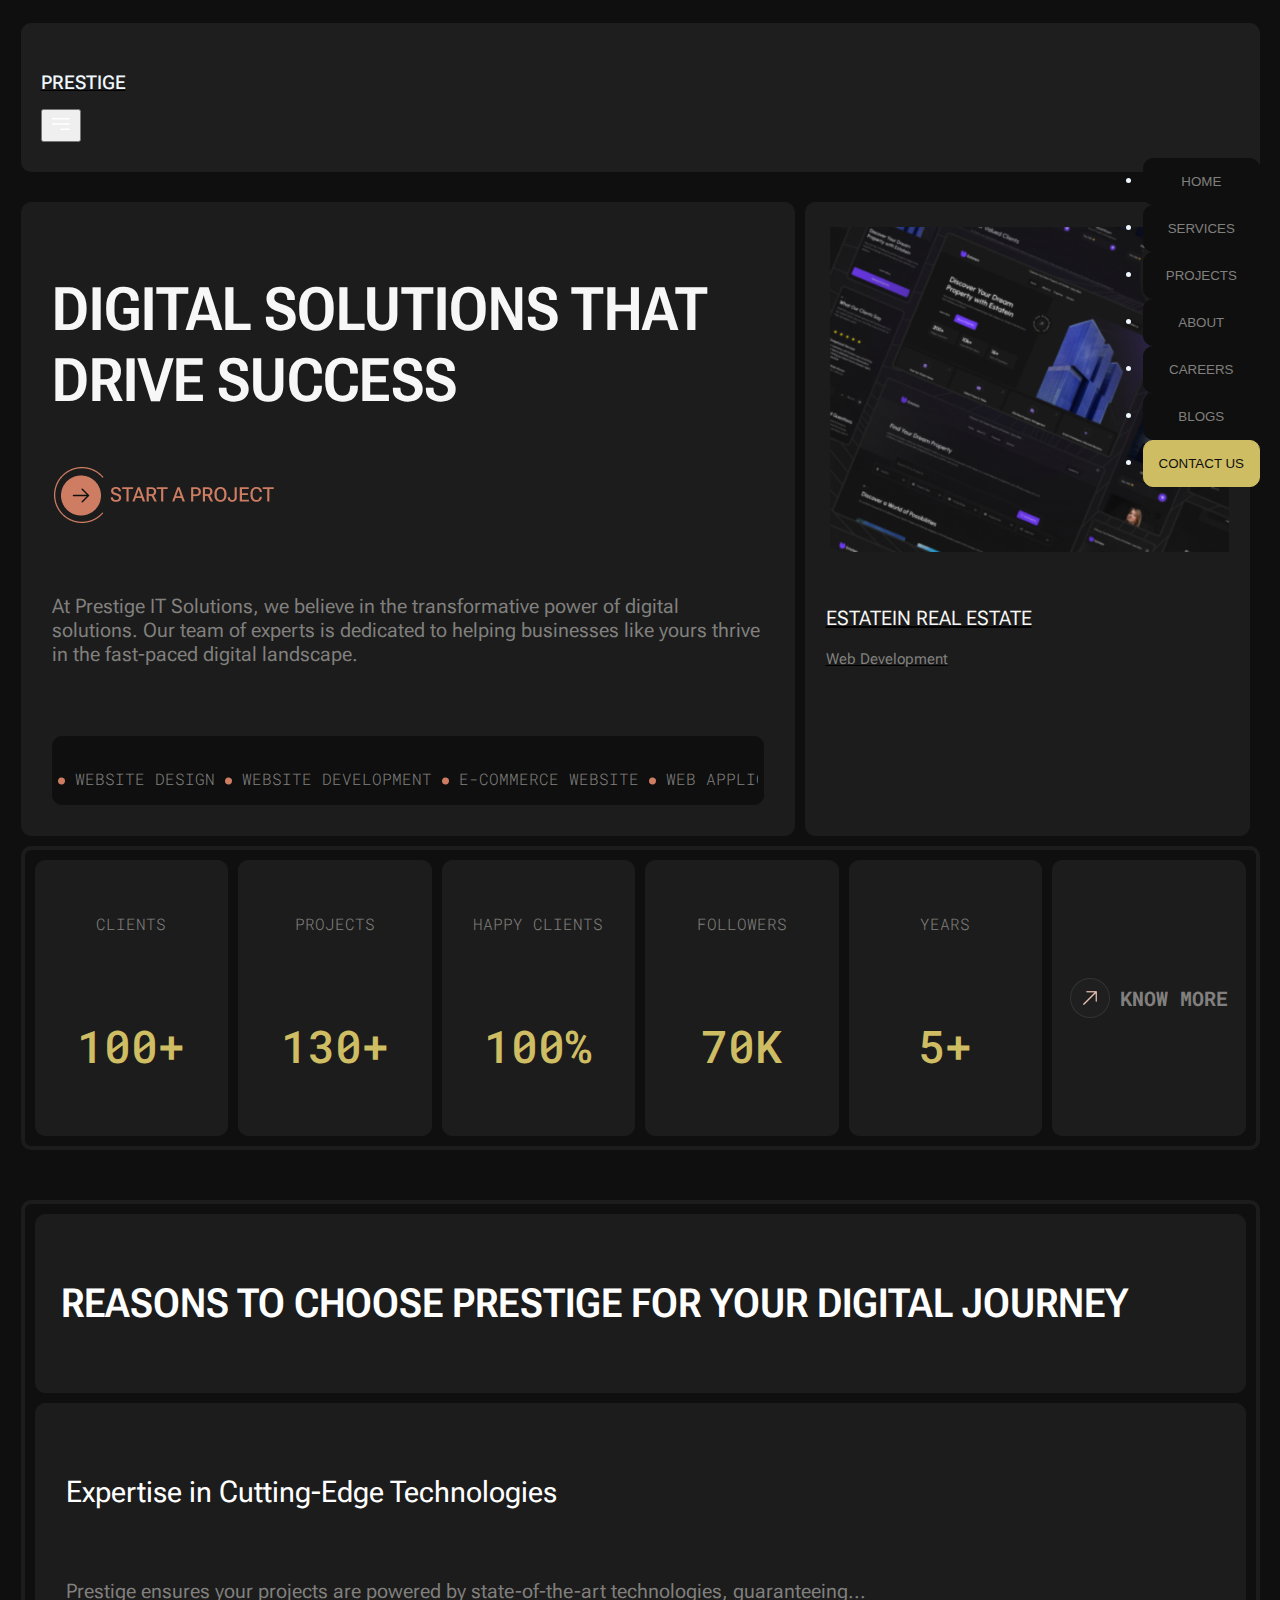
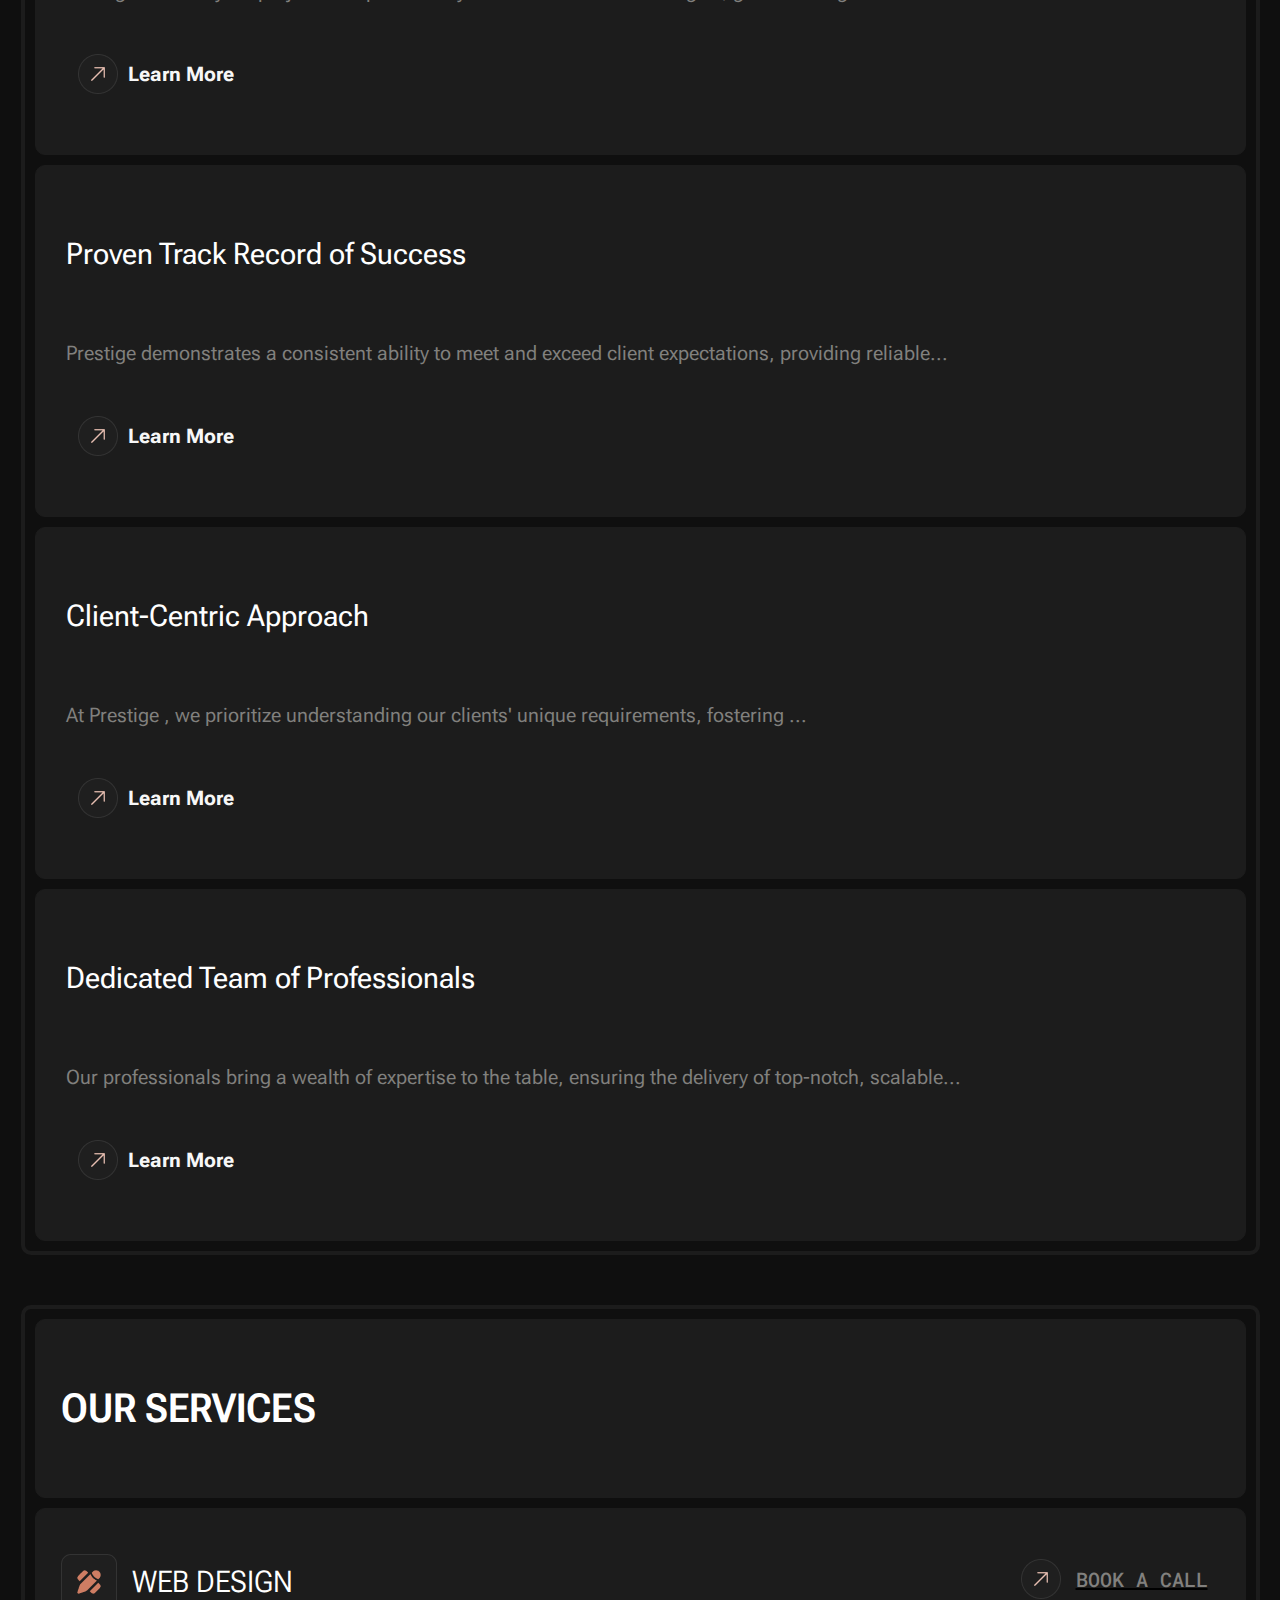
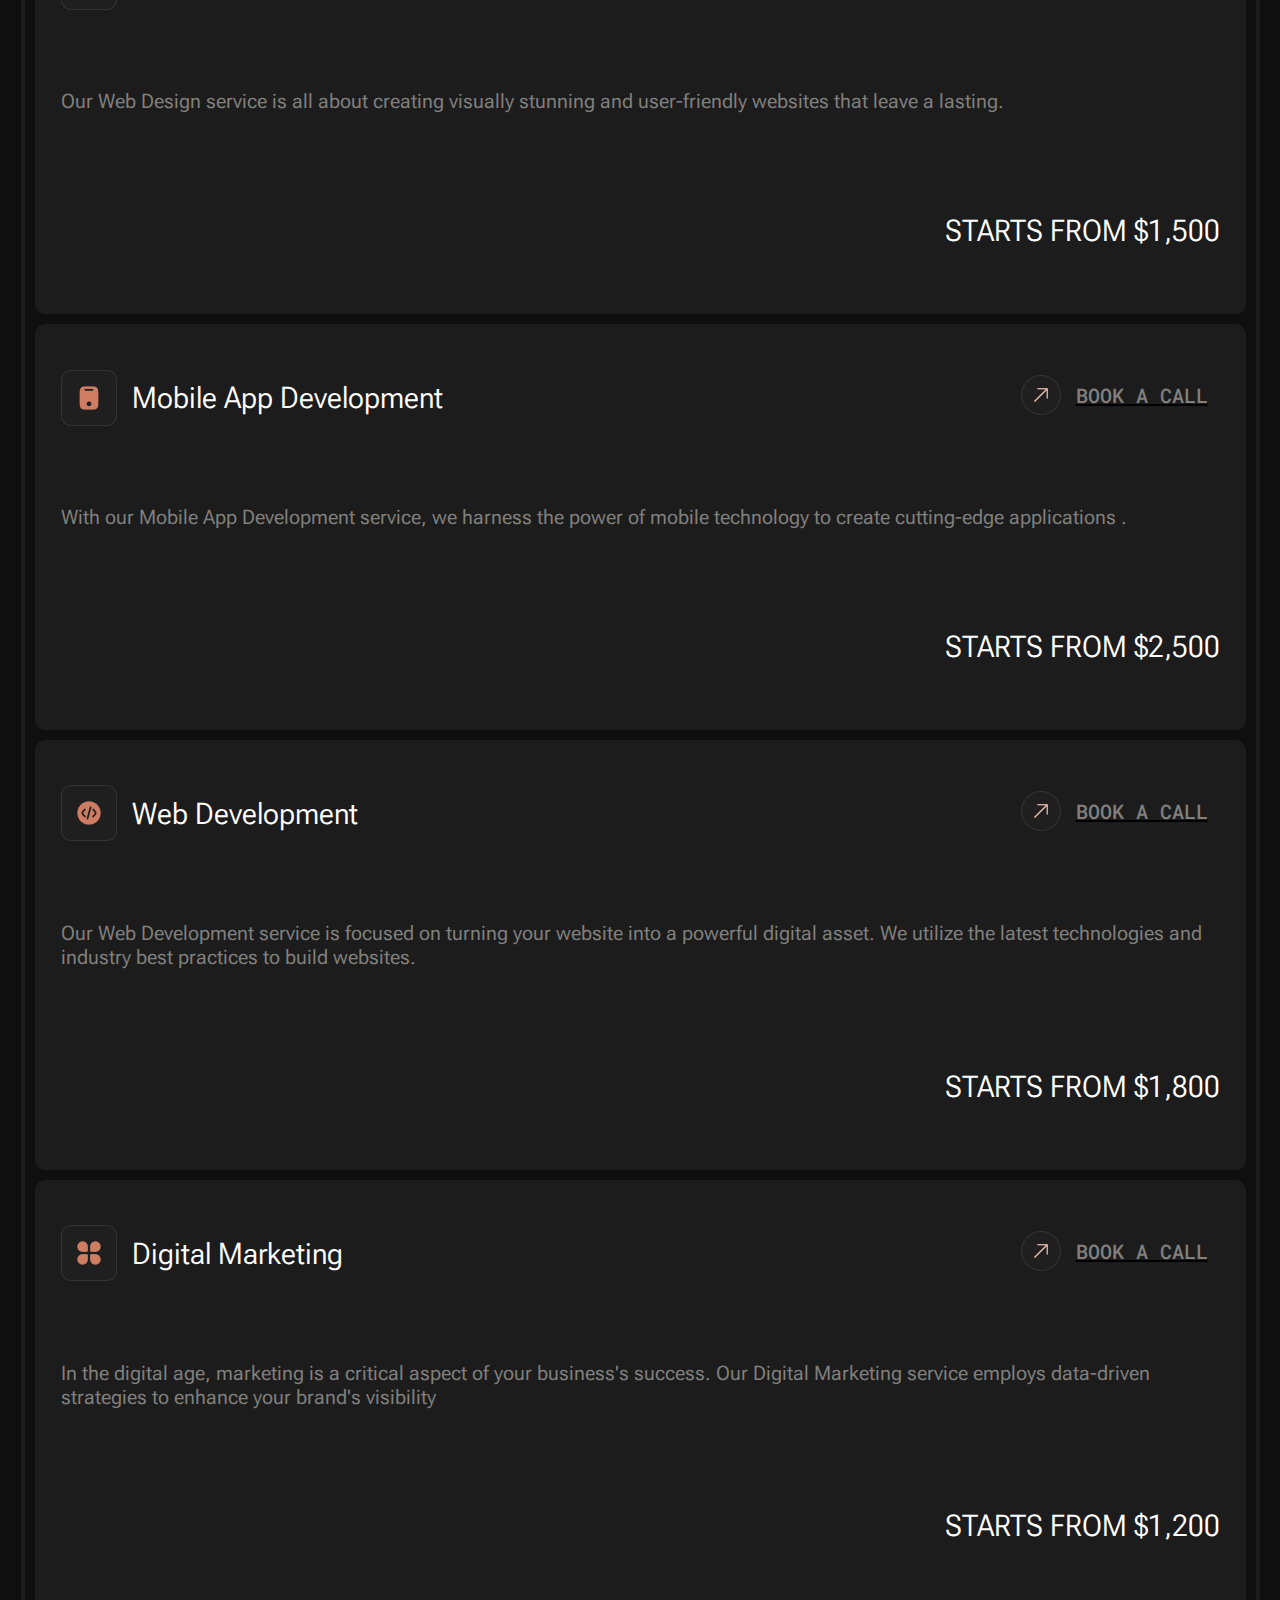
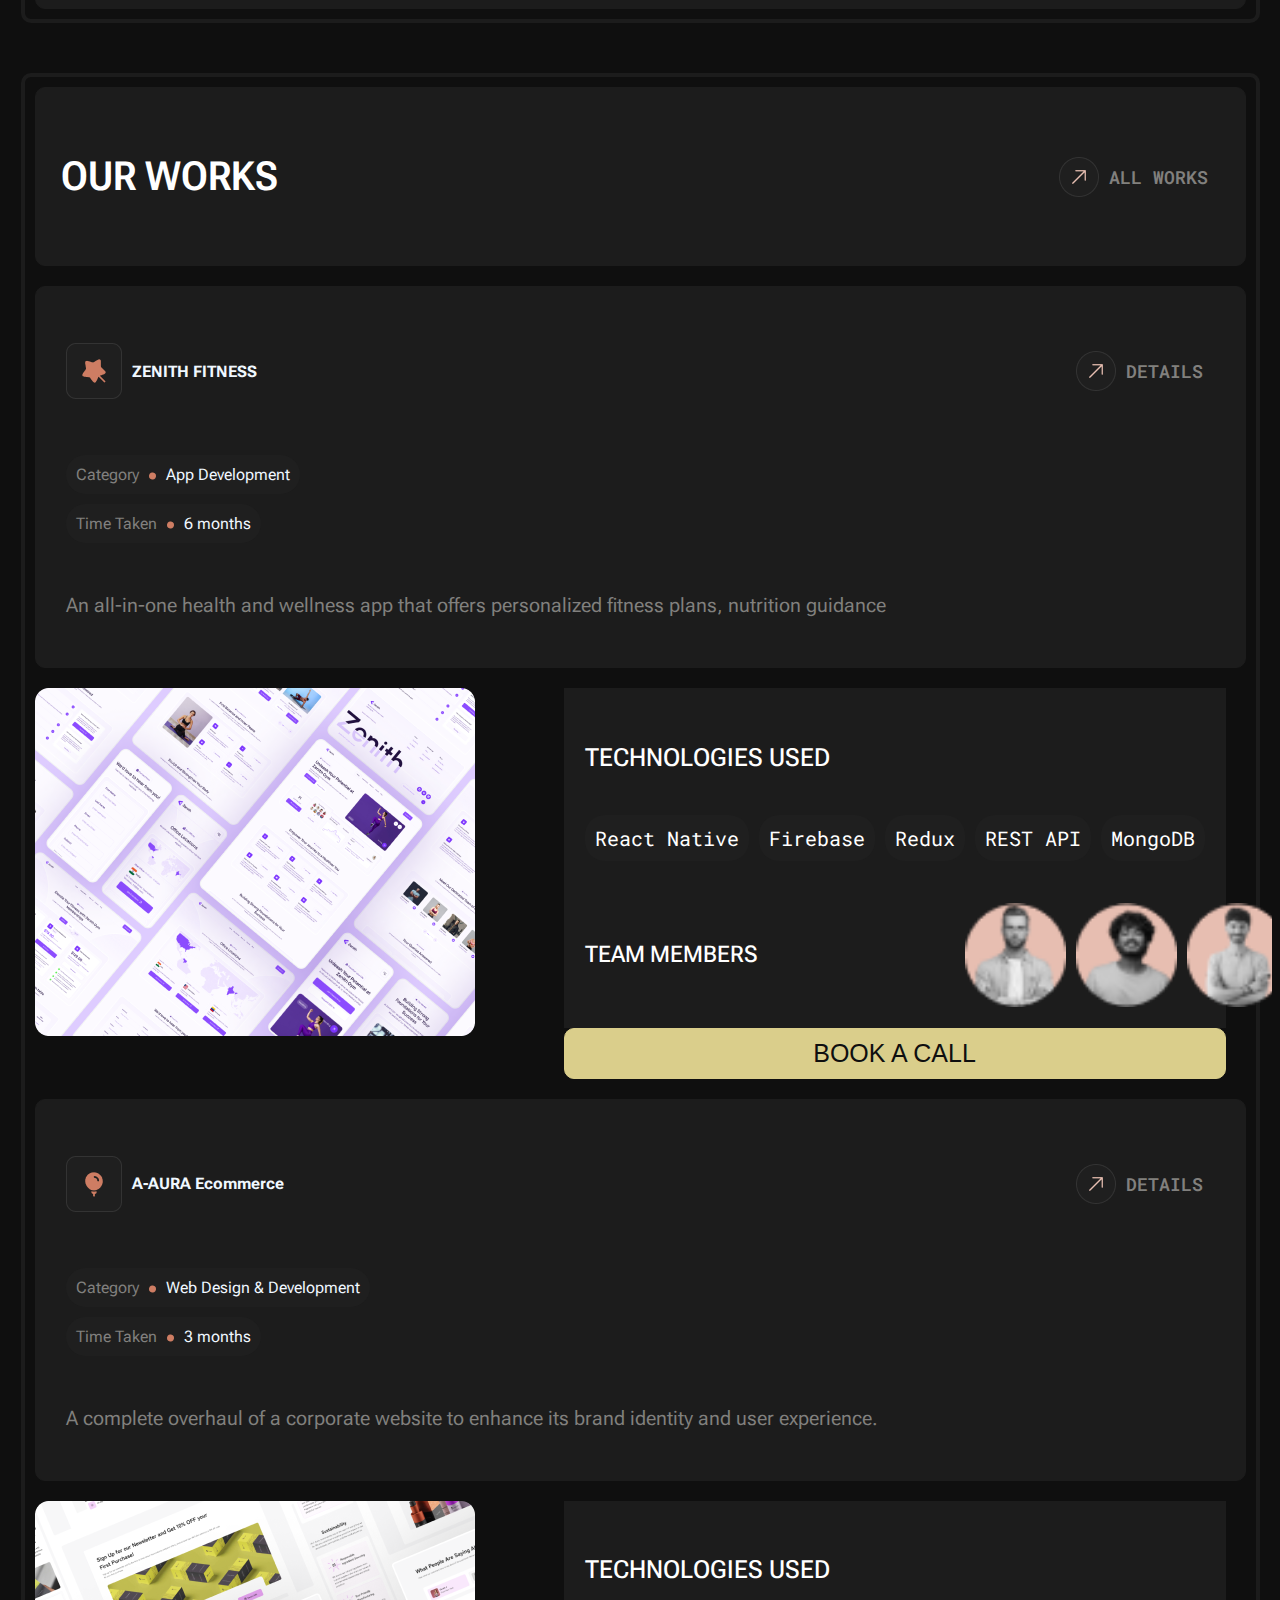
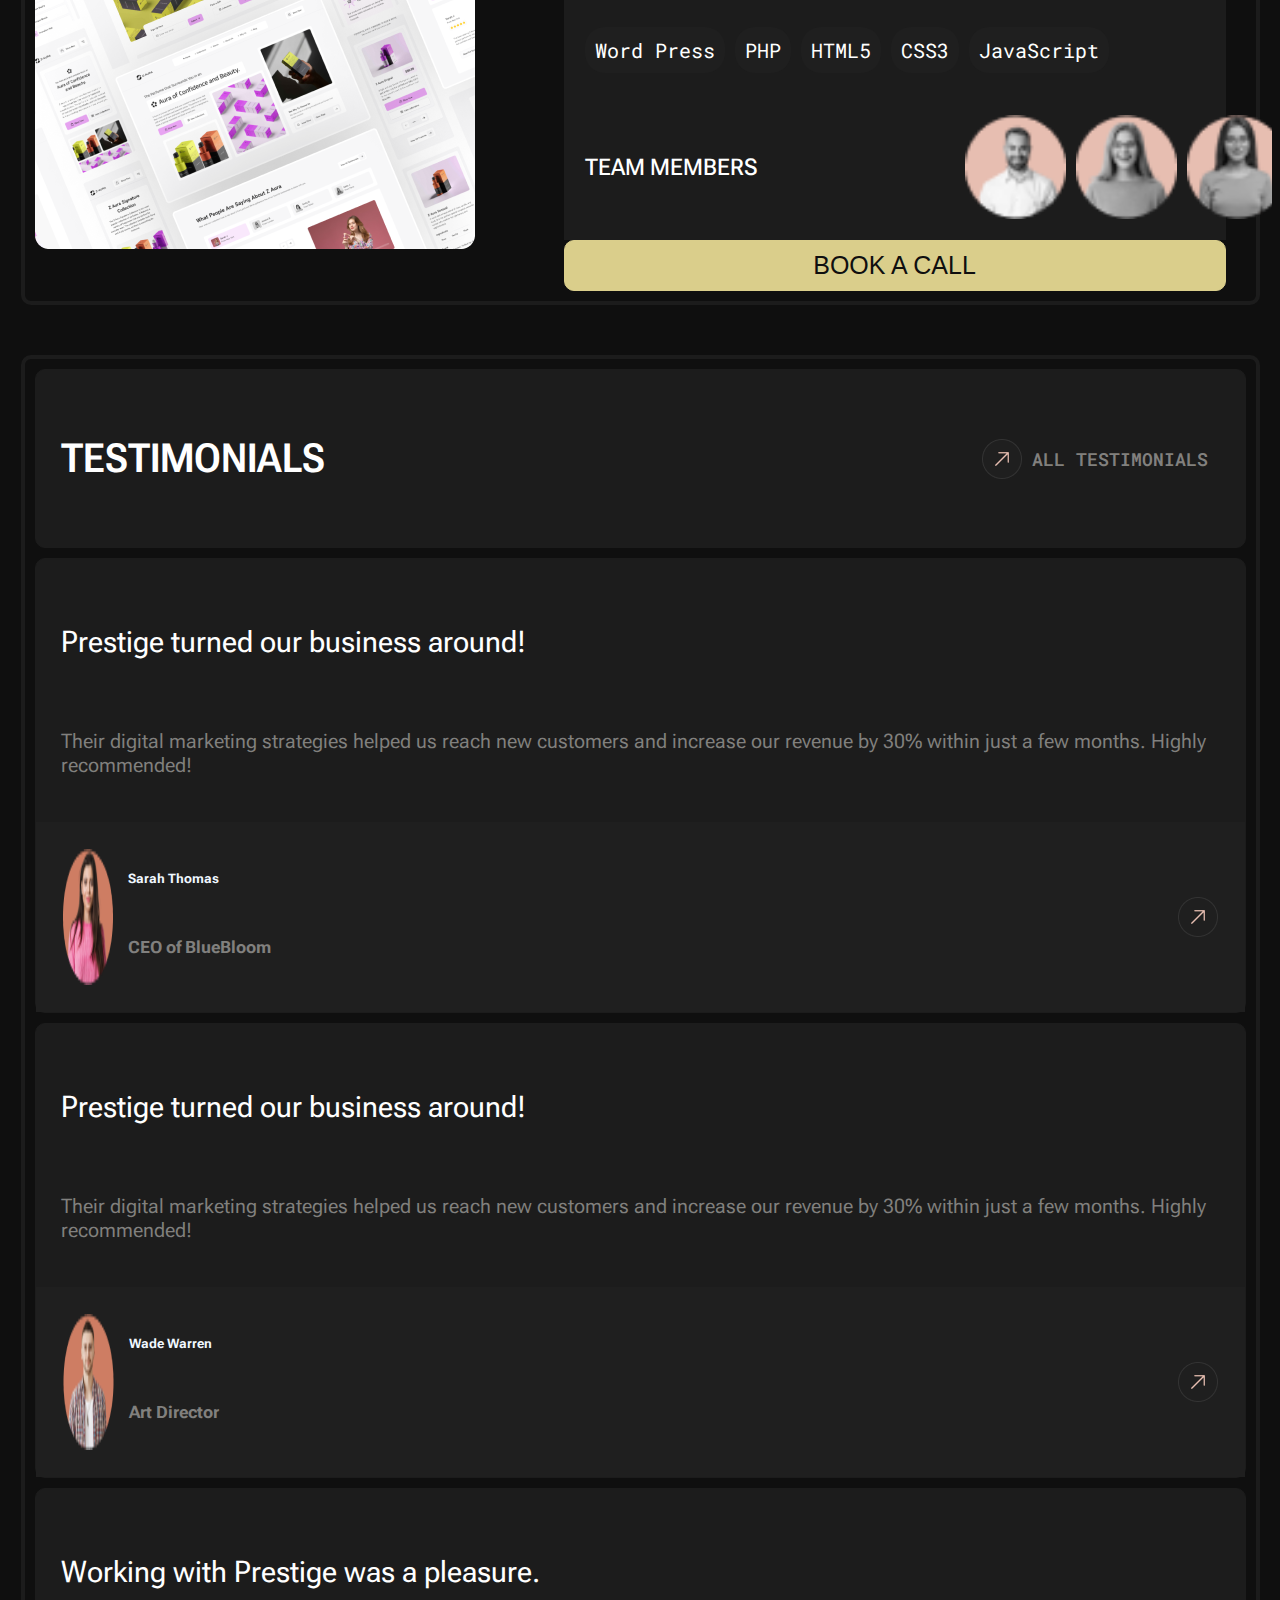
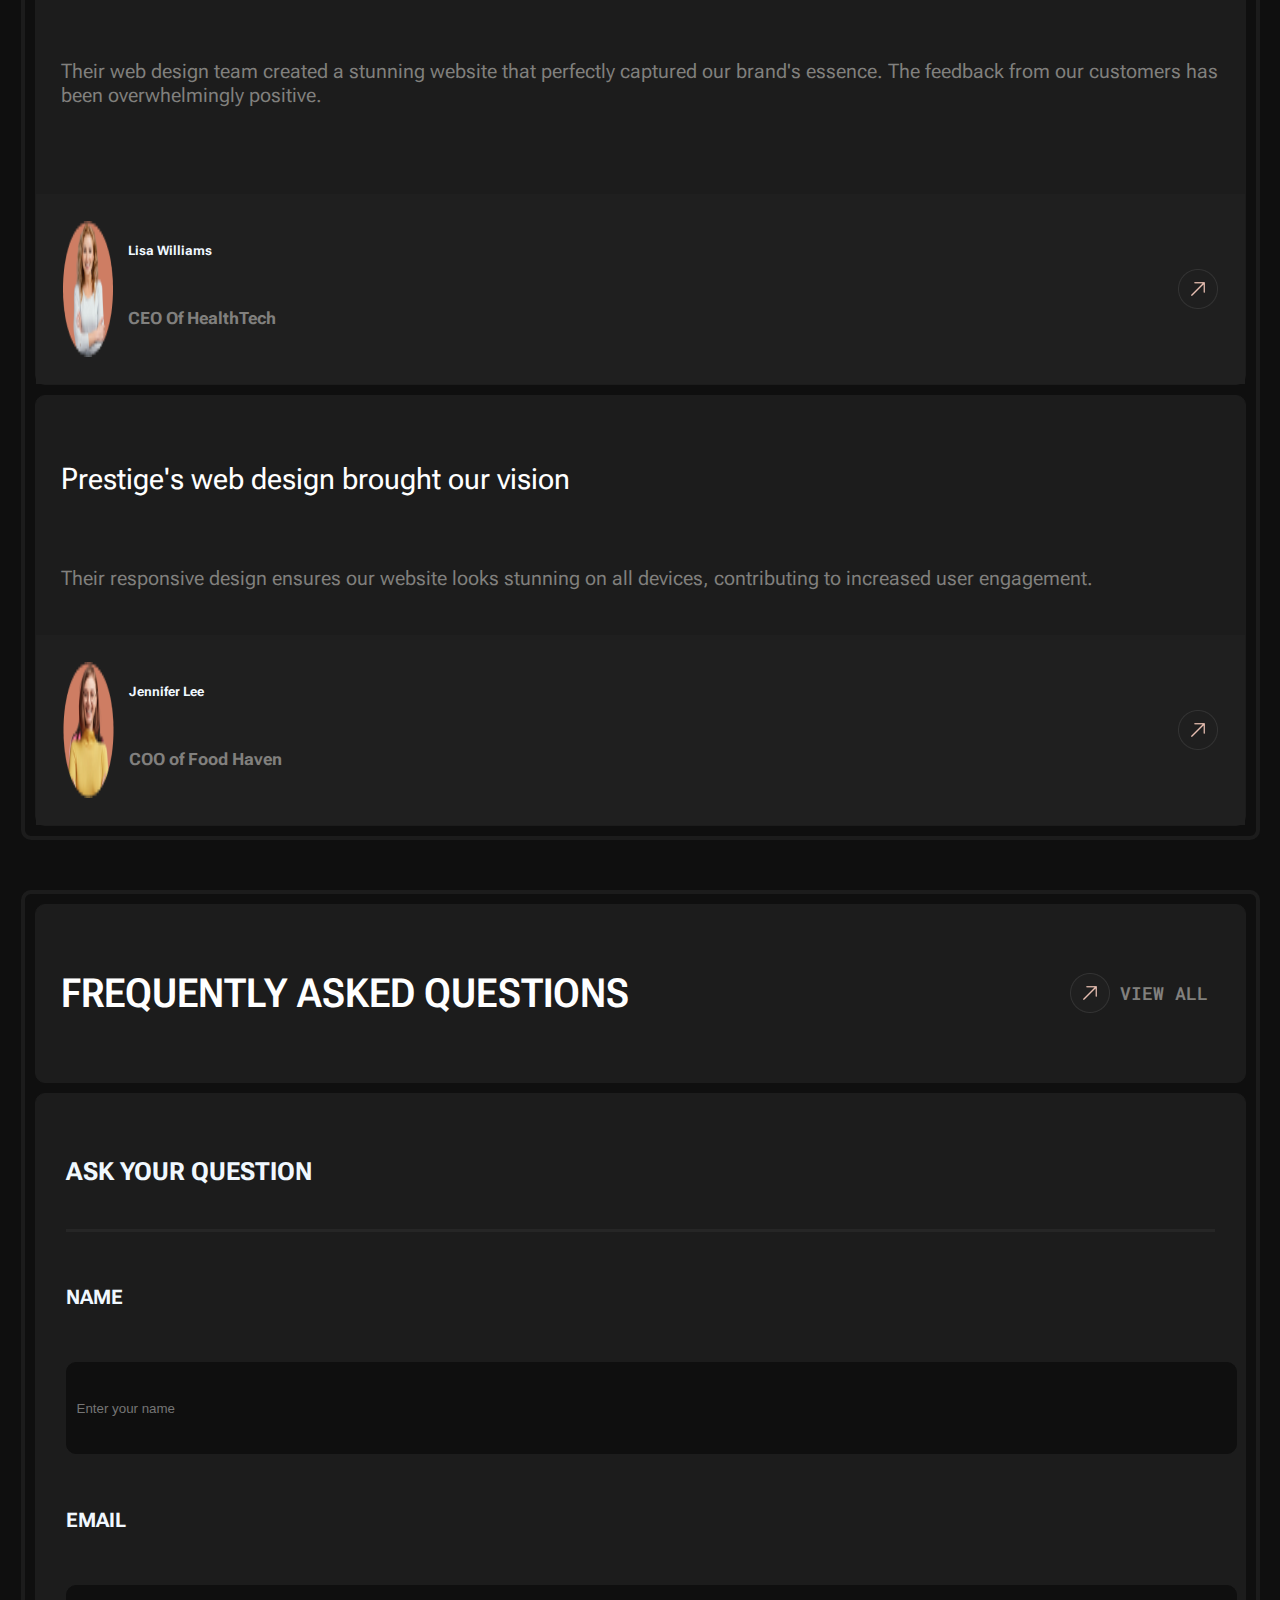
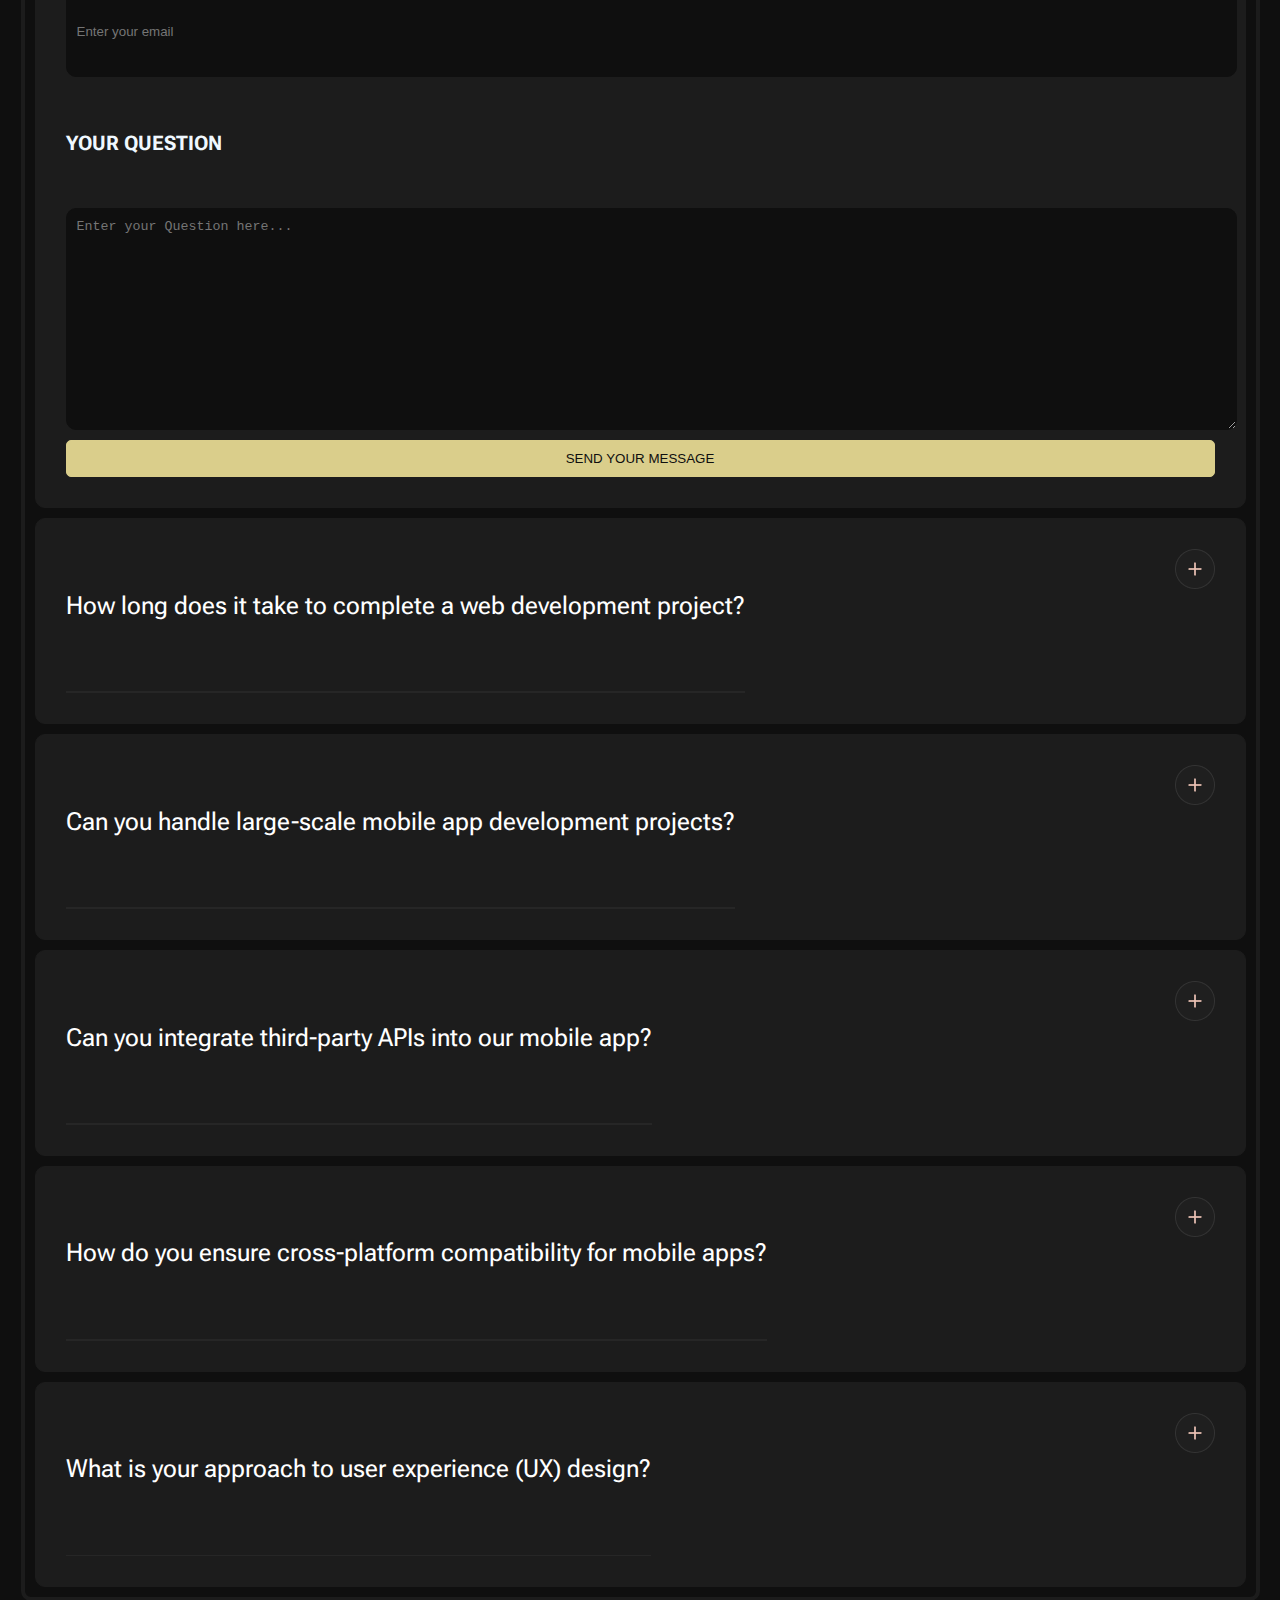
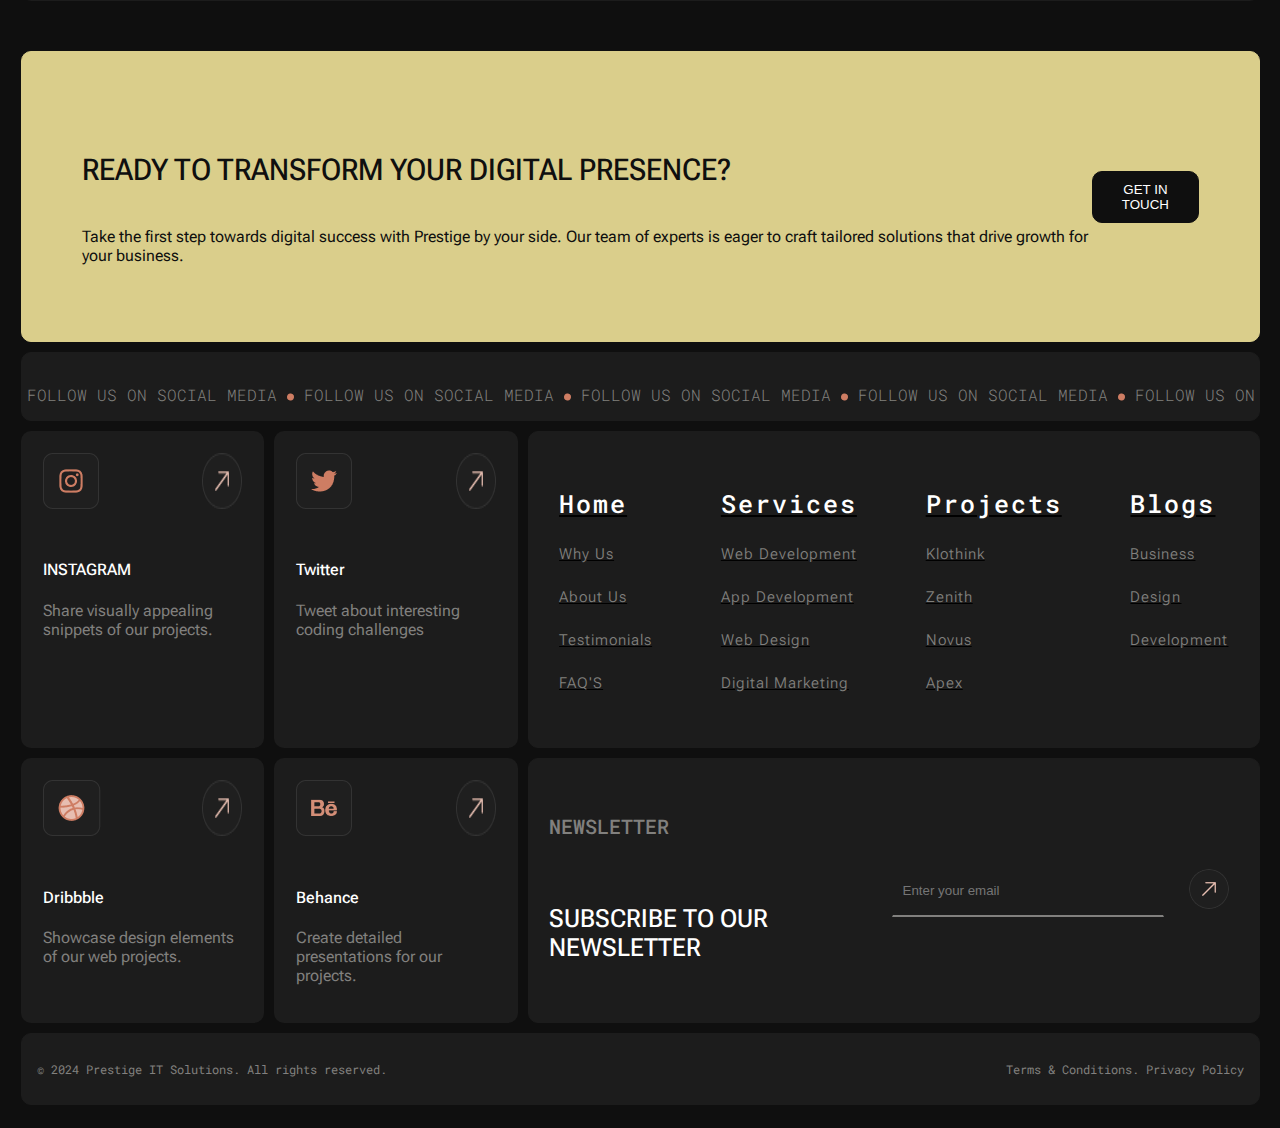
<file: index.html>
<!DOCTYPE html>
<html lang="en">

<head>
  <meta charset="utf-8" />
  <meta name="viewport" content="width=device-width, initial-scale=1" />
  <title>Document</title>
  <link href="https://cdn.jsdelivr.net/npm/bootstrap@5.3.0/dist/css/bootstrap.min.css" rel="stylesheet"
    integrity="sha384-9ndCyUaIbzAi2FUVXJi0CjmCapSmO7SnpJef0486qhLnuZ2cdeRhO02iuK6FUUVM" crossorigin="anonymous" />
  <script src="https://cdnjs.cloudflare.com/ajax/libs/wow/1.1.2/wow.min.js"
    integrity="sha512-Eak/29OTpb36LLo2r47IpVzPBLXnAMPAVypbSZiZ4Qkf8p/7S/XRG5xp7OKWPPYfJT6metI+IORkR5G8F900+g=="
    crossorigin="anonymous" referrerpolicy="no-referrer"></script>
  <link rel="stylesheet" href="https://cdnjs.cloudflare.com/ajax/libs/animate.css/4.1.1/animate.min.css" />

  <!-- FONTS -->
  <link rel="preconnect" href="https://fonts.googleapis.com" />
  <link rel="preconnect" href="https://fonts.gstatic.com" crossorigin />
  <link
    href="https://fonts.googleapis.com/css2?family=Roboto+Flex:opsz,wght@8..144,100..1000&family=Roboto+Mono:ital,wght@0,100..700;1,100..700&display=swap"
    rel="stylesheet" />

  <link rel="stylesheet" href="styles.css" />
</head>

<body>
  <div class="site">
    <nav class="navbar navbar-expand-lg">
      <div class="container-fluid">
        <a class="navbar-brand" href="index.html">
          <!-- <img class="logo-navbar" src="assets/images/Nexgen-logo.png" alt="" /> -->
           <h3 class="navbarLogo">PRESTIGE</h3>
        </a>
        <button class="navbar-toggler" type="button" data-bs-toggle="collapse" data-bs-target="#navbarNav"
          aria-controls="navbarNav" aria-expanded="false" aria-label="Toggle navigation">
          <img src="assets/images/nav-toggler-icon.png" alt="" />
        </button>
        <div class="items-div collapse navbar-collapse" id="navbarNav">
          <ul class="navbar-nav">
            <li class="nav-item">
              <a class="nav-link" href="index.html"><button class="btns-nav">HOME</button></a>
            </li>
            <li class="nav-item">
              <a class="nav-link" href="services.html"><button class="btns-nav">SERVICES</button></a>
            </li>
            <li class="nav-item">
              <a class="nav-link" href="projects.html"><button class="btns-nav">PROJECTS</button></a>
            </li>
            <li class="nav-item">
              <a class="nav-link" href="about.html"><button class="btns-nav">ABOUT</button></a>
            </li>
            <li class="nav-item">
              <a class="nav-link" href="careers.html"><button class="btns-nav">CAREERS</button></a>
            </li>
            <li class="nav-item">
              <a class="nav-link" href="blogs.html"><button class="btns-nav">BLOGS</button></a>
            </li>
            <li class="nav-item">
              <a class="nav-link" href="contact.html"><button class="btn-nav-contact">CONTACT US</button></a>
            </li>
          </ul>
        </div>
      </div>
    </nav>

    <section id="index-pg">
      <div class="index-container flex-container flex-column">
        <div class="landing-div">
          <div class="landing-1 flex-container flex-column">

            <div class="flex-container container-landing flex-column">
              <div class="flex-container landing-1-flex-1">
                <h1 class="landing-1-h1">DIGITAL SOLUTIONS THAT DRIVE SUCCESS</h1>
              <a href="mailto:sales@prestige-it-solutions.com?subject=Project Inquiry"><img class="landing-start-project-icon" src="assets/images/landing-start-btn.png" alt=""></a>  
              </div>

              <p class="landing-1-p">
                At Prestige IT Solutions, we believe in the transformative power of digital solutions. Our team of experts is dedicated
                to helping businesses like yours thrive in the fast-paced digital landscape.
              </p>
            </div>

            <div class="branding-bar">

              <div class="wrapper">
                <div class="marquee">
                  <p class="p-footer-banner">
                    <span><img src="assets/images/footer-infinite-banner-icon.png" alt=""></span> WEBSITE DESIGN
                    <span><img src="assets/images/footer-infinite-banner-icon.png" alt=""></span> WEBSITE DEVELOPMENT
                    <span><img src="assets/images/footer-infinite-banner-icon.png" alt=""></span> E-COMMERCE WEBSITE
                    <span><img src="assets/images/footer-infinite-banner-icon.png" alt=""></span> WEB APPLICATION
                    <span><img src="assets/images/footer-infinite-banner-icon.png" alt=""></span> WEB HOSTING
                    <span><img src="assets/images/footer-infinite-banner-icon.png" alt=""></span> SEARCH ENGINE
                    OPTIMIZATION
                    <span><img src="assets/images/footer-infinite-banner-icon.png" alt=""></span> BUSINESS WEBSITE
                    <span><img src="assets/images/footer-infinite-banner-icon.png" alt=""></span> PORTFOLIO WEBSITE
                    <span><img src="assets/images/footer-infinite-banner-icon.png" alt=""></span> DOMAIN & HOSTING
                    <span><img src="assets/images/footer-infinite-banner-icon.png" alt=""></span> GOOGLE SEO
                    <span><img src="assets/images/footer-infinite-banner-icon.png" alt=""></span> WEBSITE REFACTORING
                    <span><img src="assets/images/footer-infinite-banner-icon.png" alt=""></span> RESPONSIVE WEBSITE
                  </p>

                  <p class="p-footer-banner">
                    <span><img src="assets/images/footer-infinite-banner-icon.png" alt=""></span> BUSINESS WEBSITE
                    <span><img src="assets/images/footer-infinite-banner-icon.png" alt=""></span> PORTFOLIO WEBSITE
                    <span><img src="assets/images/footer-infinite-banner-icon.png" alt=""></span> DOMAIN & HOSTING
                    <span><img src="assets/images/footer-infinite-banner-icon.png" alt=""></span> GOOGLE SEO
                    <span><img src="assets/images/footer-infinite-banner-icon.png" alt=""></span> WEBSITE REFACTORING
                    <span><img src="assets/images/footer-infinite-banner-icon.png" alt=""></span> RESPONSIVE WEBSITE
                    <span><img src="assets/images/footer-infinite-banner-icon.png" alt=""></span> WEBSITE DESIGN
                    <span><img src="assets/images/footer-infinite-banner-icon.png" alt=""></span> WEBSITE DEVELOPMENT
                    <span><img src="assets/images/footer-infinite-banner-icon.png" alt=""></span> E-COMMERCE WEBSITE
                    <span><img src="assets/images/footer-infinite-banner-icon.png" alt=""></span> WEB APPLICATION
                    <span><img src="assets/images/footer-infinite-banner-icon.png" alt=""></span> WEB HOSTING
                    <span><img src="assets/images/footer-infinite-banner-icon.png" alt=""></span> SEARCH ENGINE
                    OPTIMIZATION
                  </p>
                </div>
              </div>

             </div>


          </div>

          <a class="landing-2 flex-container flex-column" href="https://ba1g.github.io/Estatein/">
            <div class="landing-img flex-container">
              <img class="landing-img" src="assets/images/landing-img.png" alt="" />
            </div>

            <div class="landing-2-h3-p">
              <h3 class="landing-2-h3">ESTATEIN REAL ESTATE</h3>
              <p class="landing-2-p">Web Development</p>
            </div>

        </a>

          <div class="landing-3 flex-container">
            <div class="stats-div flex-container flex-column">
              <h6 class="landing-3-h6">CLIENTS</h6>
              <p class="landing-3-p">100+</p>
            </div>

            <div class="stats-div flex-container flex-column">
              <h6 class="landing-3-h6">PROJECTS</h6>
              <p class="landing-3-p">130+</p>
            </div>

            <div class="stats-div flex-container flex-column">
              <h6 class="landing-3-h6">HAPPY CLIENTS</h6>
              <p class="landing-3-p">100%</p>
            </div>

            <div class="stats-div flex-container flex-column">
              <h6 class="landing-3-h6">FOLLOWERS</h6>
              <p class="landing-3-p">70K</p>
            </div>

            <div class="stats-div flex-container flex-column">
              <h6 class="landing-3-h6">YEARS</h6>
              <p class="landing-3-p">5+</p>
            </div>

            <div class="stats-div stats-div-more flex-container">
              <img src="assets/images/universal-arrow.png" alt="">
              <h6 class="landing-3-more">KNOW MORE</h6>
            </div>

          </div>
        </div>

        <div class="reasons-div">

          <div class="reasons-1">

            <div class="reasons-heading">

              <h3 class="h3-reasons-heading">REASONS TO CHOOSE PRESTIGE FOR YOUR DIGITAL JOURNEY</h3>

            </div>


            <div class="reasons-data-div flex-container flex-column">

              <div class="reasons-data-subdiv flex-container flex-column">
                <h4 class="h4-reasons-data-div">Expertise in Cutting-Edge Technologies
                </h4>
                <p class="p-reasons-data-div">Prestige ensures your projects are powered by state-of-the-art technologies,
                  guaranteeing...</p>
              </div>

              <div class="flex-container reasons-learn-btn-div">
                <img src="assets/images/universal-arrow.png" alt="">
                <h4 class="h4-reasons-learn-more">Learn More</h4>
              </div>


            </div>
            <div class="reasons-data-div flex-container flex-column">

              <div class="reasons-data-subdiv flex-container flex-column">
                <h4 class="h4-reasons-data-div">Proven Track Record of Success
                </h4>
                <p class="p-reasons-data-div">Prestige  demonstrates a consistent ability to meet and exceed client
                  expectations, providing reliable...</p>
              </div>

              <div class="flex-container reasons-learn-btn-div">
                <img src="assets/images/universal-arrow.png" alt="">
                <h4 class="h4-reasons-learn-more">Learn More</h4>
              </div>


            </div>
            <div class="reasons-data-div flex-container flex-column">

              <div class="reasons-data-subdiv flex-container flex-column">
                <h4 class="h4-reasons-data-div">Client-Centric Approach
                </h4>
                <p class="p-reasons-data-div">At Prestige , we prioritize understanding our clients' unique requirements,
                  fostering ...</p>
              </div>

              <div class="flex-container reasons-learn-btn-div">
                <img src="assets/images/universal-arrow.png" alt="">
                <h4 class="h4-reasons-learn-more">Learn More</h4>
              </div>


            </div>
            <div class="reasons-data-div flex-container flex-column">

              <div class="reasons-data-subdiv flex-container flex-column">
                <h4 class="h4-reasons-data-div">Dedicated Team of Professionals
                </h4>
                <p class="p-reasons-data-div">Our professionals bring a wealth of expertise to the table, ensuring the
                  delivery of top-notch, scalable...</p>
              </div>

              <div class="flex-container reasons-learn-btn-div">
                <img src="assets/images/universal-arrow.png" alt="">
                <h4 class="h4-reasons-learn-more">Learn More</h4>
              </div>

            </div>

          </div>


        </div>


        <div class="services-div">

          <div class="services-1">

            <div class="services-heading">

              <h3 class="h3-services-heading">OUR SERVICES</h3>

            </div>

            <div class="services-data-div flex-container flex-column">

              <div class="flex-container services-title-call-div">

                <div class="flex-container services-data-title-icon-call-div">
                  <img src="assets/images/services-web-design-icon.png" alt="">
                  <h3 class="h3-services-data-div">WEB DESIGN</h3>
                </div>

                <a href="tel:+923254472053">
                <div class="flex-container services-data-title-icon-call-div book-call-type-links">
                  <img src="assets/images/universal-arrow.png" alt="">
                  <h3 class="h3-call-services-data">BOOK A CALL</h3>
                </div>
                </a>

              </div>

              <p class="p-services-data-div">Our Web Design service is all about creating visually stunning and
                user-friendly websites that leave a lasting.</p>
              <h4 class="h4-services-data-div">STARTS FROM $1,500</h4>
            </div>

            <div class="services-data-div flex-container flex-column">

              <div class="flex-container services-title-call-div">

                <div class="flex-container services-data-title-icon-call-div">
                  <img src="assets/images/services-app-dev-icon.png" alt="">
                  <h3 class="h3-services-data-div">Mobile App Development</h3>
                </div>

                
                <a href="tel:+923254472053">
                <div class="flex-container services-data-title-icon-call-div book-call-type-links">
                  <img src="assets/images/universal-arrow.png" alt="">
                  <h3 class="h3-call-services-data">BOOK A CALL</h3>
                </div>
                </a>

              </div>

              <p class="p-services-data-div">With our Mobile App Development service, we harness the power of mobile
                technology to create cutting-edge applications .</p>
              <h4 class="h4-services-data-div">STARTS FROM $2,500</h4>
            </div>

            <div class="services-data-div flex-container flex-column">

              <div class="flex-container services-title-call-div">

                <div class="flex-container services-data-title-icon-call-div">
                  <img src="assets/images/services-web-dev-icon.png" alt="">
                  <h3 class="h3-services-data-div">Web Development</h3>
                </div>

                <a href="tel:+923254472053">
                <div class="flex-container services-data-title-icon-call-div book-call-type-links">
                  <img src="assets/images/universal-arrow.png " alt="">
                  <h3 class="h3-call-services-data">BOOK A CALL</h3>
                </div>
                </a>

              </div>

              <p class="p-services-data-div">Our Web Development service is focused on turning your website into a
                powerful digital asset. We utilize the latest technologies and industry best practices to build
                websites.</p>
              <h4 class="h4-services-data-div">STARTS FROM $1,800</h4>
            </div>

            <div class="services-data-div flex-container flex-column">

              <div class="flex-container services-title-call-div">

                <div class="flex-container services-data-title-icon-call-div">
                  <img src="assets/images/services-digital-marketing-icon.png" alt="">
                  <h3 class="h3-services-data-div">Digital Marketing</h3>
                </div>

                <a href="tel:+923254472053">
                <div class="flex-container services-data-title-icon-call-div book-call-type-links">
                  <img src="assets/images/universal-arrow.png" alt="">
                  <h3 class="h3-call-services-data">BOOK A CALL</h3>
                </div>
              </a>

              </div>

              <p class="p-services-data-div">In the digital age, marketing is a critical aspect of your business's
                success. Our Digital Marketing service employs data-driven strategies to enhance your brand's visibility
              </p>
              <h4 class="h4-services-data-div">STARTS FROM $1,200</h4>
            </div>



          </div>

        </div>


        <div class="works-div">


          <div class="work-1">

            <div class="work-heading flex-container">

              <h3 class="h3-work-heading">OUR WORKS</h3>

              <div class="all-works-link-div flex-container book-call-type-links">
                <img src="assets/images/universal-arrow.png" alt="">
                <h5 class="h5-works-details">ALL WORKS</h5>
              </div>

            </div>


            <div class="work-data-div flex-container flex-column">

              <div class="flex-item flex-container works-title-details-btn">

                <div class="flex-container works-title-icon">
                  <img src="assets/images/works-star-icon.png" alt="">
                  <h4 class="h4-work-data-div">ZENITH FITNESS</h4>
                </div>

                <div class="flex-container works-details-btn book-call-type-links">
                  <img src="assets/images/universal-arrow.png" alt="">
                  <h5 class="h5-works-details">DETAILS</h5>
                </div>

              </div>

              <div class="works-stats-container flex-item flex-container flex-column">

                <div class="works-stats-div flex-container">
                  <span class="title-stats-div">Category</span><span><img
                      src="assets/images/footer-infinite-banner-icon.png" alt=""></span> <span>App Development</span>
                </div>

                <div class="works-stats-div flex-container">
                  <span class="title-stats-div">Time Taken</span><span><img
                      src="assets/images/footer-infinite-banner-icon.png" alt=""></span> <span>6 months</span>
                </div>

              </div>

              <div class="flex-item">
                <p class="p-work-data-div">An all-in-one health and wellness app that offers personalized fitness plans,
                  nutrition guidance </p>
              </div>

            </div>

            <div class="work-img">

              <img class="work-img" src="assets/images/works-img-1.png" alt="">

            </div>

            <div class="work-tech-used flex-container flex-column">



              <div class="flex-item flex-container flex-column works-tech-used-h4-tech">
                <h4 class="h4-work-tech-used">TECHNOLOGIES USED</h4>

                <div class="flex-container work-tech-used-container">

                  <div class="work-tech-used-div">
                    React Native
                  </div>
                  <div class="work-tech-used-div">
                    Firebase
                  </div>
                  <div class="work-tech-used-div">
                    Redux
                  </div>
                  <div class="work-tech-used-div">
                    REST API
                  </div>
                  <div class="work-tech-used-div">
                    MongoDB
                  </div>

                </div>

              </div>

              <div class="flex-item flex-container works-team-container">
                <h5 class="h5-work-tech-used">TEAM MEMBERS</h5>

                <div class="flex-container works-team-container-imgs">
                  <img class="img-team-members" src="assets/images/works-1-member-1.png" alt="">
                  <img class="img-team-members" src="assets/images/works-1-member-2.png" alt="">
                  <img class="img-team-members" src="assets/images/works-1-member-3.png" alt="">
                  <img class="img-team-members" src="assets/images/works-1-member-4.png" alt="">
                  <img class="img-team-members" src="assets/images/works-1-member-5.png" alt="">
                </div>

              </div>
              <div class="flex-item">
              <a href="tel:+923254472053"> <button class="btn-work-tech-used">BOOK A CALL</button></a> 
              </div>



            </div>





            <div class="work-data-div flex-container flex-column">

              <div class="flex-item flex-container works-title-details-btn">

                <div class="flex-container works-title-icon">
                  <img src="assets/images/works-bulb-icon.png" alt="">
                  <h4 class="h4-work-data-div">A-AURA Ecommerce</h4>
                </div>

                <div class="flex-container works-details-btn book-call-type-links">
                  <img src="assets/images/universal-arrow.png" alt="">
                  <h5 class="h5-works-details">DETAILS</h5>
                </div>

              </div>

              <div class="works-stats-container flex-item flex-container flex-column">

                <div class="works-stats-div flex-container">
                  <span class="title-stats-div">Category</span><span><img
                      src="assets/images/footer-infinite-banner-icon.png" alt=""></span> <span>Web Design &
                    Development</span>
                </div>

                <div class="works-stats-div flex-container">
                  <span class="title-stats-div">Time Taken</span><span><img
                      src="assets/images/footer-infinite-banner-icon.png" alt=""></span> <span>3 months</span>
                </div>

              </div>

              <div class="flex-item">
                <p class="p-work-data-div">A complete overhaul of a corporate website to enhance its brand identity and
                  user experience.</p>
              </div>

            </div>

            <div class="work-img">

              <img class="work-img" src="assets/images/works-img-2.png" alt="">

            </div>

            <div class="work-tech-used flex-container flex-column">



              <div class="flex-item flex-container flex-column works-tech-used-h4-tech">
                <h4 class="h4-work-tech-used">TECHNOLOGIES USED</h4>

                <div class="flex-container work-tech-used-container">

                  <div class="work-tech-used-div">
                    Word Press
                  </div>
                  <div class="work-tech-used-div">
                    PHP
                  </div>
                  <div class="work-tech-used-div">
                    HTML5
                  </div>
                  <div class="work-tech-used-div">
                    CSS3
                  </div>
                  <div class="work-tech-used-div">
                    JavaScript
                  </div>

                </div>

              </div>

              <div class="flex-item flex-container works-team-container">
                <h5 class="h5-work-tech-used">TEAM MEMBERS</h5>

                <div class="flex-container works-team-container-imgs">
                  <img class="img-team-members" src="assets/images/works-2-member-1.png" alt="">
                  <img class="img-team-members" src="assets/images/works-2-member-2.png" alt="">
                  <img class="img-team-members" src="assets/images/works-2-member-3.png" alt="">
                  <img class="img-team-members" src="assets/images/works-2-member-4.png" alt="">
                  <img class="img-team-members" src="assets/images/works-2-member-5.png" alt="">
                </div>

              </div>
              <div class="flex-item">
                <a href="tel:+923254472053">  <button class="btn-work-tech-used">BOOK A CALL</button> </a>
              </div>



            </div>










          </div>
        </div>


        <div class="testimonials-div">

          <div class="testimonials-1">

            <div class="testimonials-heading flex-container">

              <h3 class="h3-testimonials-heading">TESTIMONIALS</h3>

              <div class="all-testimonials-link-div flex-container book-call-type-links">
                <img src="assets/images/universal-arrow.png" alt="">
                <h5 class="h5-works-details">ALL TESTIMONIALS</h5>
              </div>


            </div>


            <div class="testimonials-data-div flex-container flex-column">

              <div class="testimonials-data-div-text flex-item flex-container flex-column">
                <h4 class="h4-testimonials-data-div">Prestige turned our business around!
                </h4>
                <p class="p-testimonials-data-div">Their digital marketing strategies helped us reach new customers and
                  increase our revenue by 30% within just a few months. Highly recommended!</p>
              </div>

              <div class="flex-item flex-container testimonials-customer-data book-call-type-links">

                <div class="testimonials-img-name-div flex-container">
                  <img class="img-testimonials" src="assets/images/testimonials-img-1.png" alt="">

                  <div class="testimonials-name-div flex-container flex-column">
                    <h5>Sarah Thomas</h5>
                    <h5 class="p-testimonials-customer-data">CEO of BlueBloom</h5>
                  </div>
                </div>

                <img src="assets/images/universal-arrow.png" alt="">

              </div>

            </div>

            <div class="testimonials-data-div flex-container flex-column">

              <div class="testimonials-data-div-text flex-item flex-container flex-column">
                <h4 class="h4-testimonials-data-div">Prestige turned our business around!
                </h4>
                <p class="p-testimonials-data-div">Their digital marketing strategies helped us reach new customers and
                  increase our revenue by 30% within just a few months. Highly recommended!</p>
              </div>

              <div class="flex-item flex-container testimonials-customer-data book-call-type-links">

                <div class="testimonials-img-name-div flex-container">
                  <img class="img-testimonials" src="assets/images/testimonials-img-2.png" alt="">

                  <div class="testimonials-name-div flex-container flex-column">
                    <h5 class="">Wade Warren</h5>
                    <h5 class="p-testimonials-customer-data">Art Director</h5>
                  </div>
                </div>

                <img src="assets/images/universal-arrow.png" alt="">

              </div>

            </div>

            <div class="testimonials-data-div flex-container flex-column">

              <div class="testimonials-data-div-text flex-item flex-container flex-column">
                <h4 class="h4-testimonials-data-div">Working with Prestige was a pleasure.
                </h4>
                <p class="p-testimonials-data-div">Their web design team created a stunning website that perfectly
                  captured our brand's essence. The feedback from our customers has been overwhelmingly positive.<p>
              </div>

              <div class="flex-item flex-container testimonials-customer-data book-call-type-links">

                <div class="testimonials-img-name-div flex-container">
                  <img class="img-testimonials" src="assets/images/testimonials-img-3.png" alt="">

                  <div class="testimonials-name-div flex-container flex-column">
                    <h5 class="">Lisa Williams</h5>
                    <h5 class="p-testimonials-customer-data">CEO Of HealthTech</h5>
                  </div>
                </div>

                <img src="assets/images/universal-arrow.png" alt="">

              </div>

            </div>

            <div class="testimonials-data-div flex-container flex-column">

              <div class="testimonials-data-div-text flex-item flex-container flex-column">
                <h4 class="h4-testimonials-data-div">Prestige's web design brought our vision
                </h4>
                <p class="p-testimonials-data-div">Their responsive design ensures our website looks stunning on all
                  devices, contributing to increased user engagement.</p>
              </div>

              <div class="flex-item flex-container testimonials-customer-data book-call-type-links">

                <div class="testimonials-img-name-div flex-container">
                  <img class="img-testimonials" src="assets/images/testimonials-img-4.png" alt="">

                
                  <div class="testimonials-name-div flex-container flex-column">
                    <h5 class="">Jennifer Lee</h5>
                    <h5 class="p-testimonials-customer-data">COO of Food Haven</h5>
                  </div>
                </div>

                <img src="assets/images/universal-arrow.png" alt="">

              </div>

            </div>


          </div>
        </div>

        <div class="faq-div">

          <div class="faq-1">

            <div class="faq-heading flex-container">

              <h3 class="h3-faq-heading">FREQUENTLY ASKED QUESTIONS</h3>

              <div class="all-faqs-link-div flex-container book-call-type-links">
                <img src="assets/images/universal-arrow.png" alt="">
                <h5 class="h5-works-details">VIEW ALL</h5>
              </div>



            </div>

            
            <div class="faq-data-div flex-container">

              <div class="faq-text flex-container flex-column">

                <h5 class="h5-faq-data-div">How long does it take to complete a web development project?</h5>
                <img class="faq-line" src="assets/images/faq-line.png" alt="">
                

                <div id="faq-1-div" class="faq-answer">
                <p class="p-faq-data-div">The timeline varies depending on the project type and requirements, generally a
                  web development project is completed within 2 weeks.</p>
                </div>

              </div>

              <div class="flex-item">
                <img id="faq-1" class="faq-open-close-icon open faqs-btn" src="assets/images/faq-open-icon.png" alt="">
              </div>

          </div>

            <div class="faq-data-div flex-container">

              <div class="faq-text flex-container flex-column">
                <h5 class="h5-faq-data-div">Can you handle large-scale mobile app development projects?</h5>
                <img class="faq-line" src="assets/images/faq-line.png" alt="">

                <div id="faq-2-div" class="faq-answer">
                <p class="p-faq-data-div">We can and we have handled large scale projects, we have worked with most of
                  the big multinationals worldwide.</p>
</div>

              </div>

              <div class="flex-item">
                <img id="faq-2" class="faq-open-close-icon open faqs-btn" src="assets/images/faq-open-icon.png" alt="">
              </div>

            </div>

            <div class="faq-data-div flex-container">

                <div class="faq-text flex-container flex-column">
                  <h5 class="h5-faq-data-div">Can you integrate third-party APIs into our mobile app?</h5>
                  <img class="faq-line" src="assets/images/faq-line.png" alt="">

                  <div id="faq-3-div" class="faq-answer">
                  <p class="p-faq-data-div">Yes, We can integrate third-party APIs into any mobile app, it's your project,
                    it will be exactly how you want it to be.</p>
</div>

                </div>
  
                <div class="flex-item">
                  <img id="faq-3" class="faq-open-close-icon open faqs-btn" src="assets/images/faq-open-icon.png" alt="">
                </div>

            </div>

                <div class="faq-data-div flex-container">

                  <div class="faq-text flex-container flex-column">
                    <h5 class="h5-faq-data-div">How do you ensure cross-platform compatibility for mobile apps?</h5>
                    <img class="faq-line" src="assets/images/faq-line.png" alt="">

                    <div id="faq-4-div" class="faq-answer">
                    <p class="p-faq-data-div">Each mobile app is developed and implemented for cross platforms like Android
                      and IOS, we don't develop apps for a single platform only to ensure best experience.</p>
</div>
                      
                  </div>
    
                  <div class="flex-item">
                    <img id="faq-4" class="faq-open-close-icon open faqs-btn" src="assets/images/faq-open-icon.png" alt="">
                  </div>
  
              </div>


            <div class="faq-data-div flex-container">

              <div class="faq-text flex-container flex-column">
                <h5 class="h5-faq-data-div">What is your approach to user experience (UX) design?</h5>
                <img class="faq-line" src="assets/images/faq-line.png" alt="">

                <div id="faq-5-div" class="faq-answer">
                <p class="p-faq-data-div">Our team works clearly to ensure user friendly experience in our each product,
                  whether it's an app or a website.</p>
</div>

              </div>

              <div class="flex-item">
                <img id="faq-5" class="faq-open-close-icon open faqs-btn" src="assets/images/faq-open-icon.png" alt="">
              </div>

          </div>


            <form class="faq-form flex-column flex-container" action="mailto:sales@prestige-it-solutions.com?subject=Project Inquiry" method="post" enctype="text/plain">

              <h4 class="faq-form-heading-1">ASK YOUR QUESTION</h4>

              <img src="assets/images/faq-line.png" alt="">

              <h5 class="faq-form-heading">NAME</h5>
              <input class="form-faq-name" type="text" name="Name" id="name" value="" placeholder="Enter your name">
              <h5 class="faq-form-heading">EMAIL</h5>
              <input class="form-faq-email" type="email" name="Email" id="name" value="" placeholder="Enter your email">
              <h5 class="faq-form-heading">YOUR QUESTION</h5>
              <textarea class="form-faq-msg" name="Message" value="" id="form-faq-msg" cols="auto" rows="auto"
                placeholder="Enter your Question here..."></textarea>
              <button type="submit" class="btn-faq-form">SEND YOUR MESSAGE</button>

            </form>


          </div>

        </div>

        <div class="footer-div">


          <div class="footer-1">

            <div class="footer-cta">

              <div class="flex-container footer-cta-text-btn-div">

                <div class="footer-cta-text">
                  <h4 class="h4-footer-cta">READY TO TRANSFORM YOUR DIGITAL PRESENCE?</h4>
                  <p class="p-footer-cta">Take the first step towards digital success with Prestige by your side. Our team
                    of experts is eager to craft tailored solutions that drive growth for your business.</p>
                </div>

              <a href="mailto:sales@prestige-it-solutions.com?subject=Project Inquiry"><button class="btn-footer-cta">GET IN TOUCH</button></a>  
              </div>

            </div>

            <div class="footer-banner">

              <div class="wrapper">
                <div class="marquee">
                  <p class="p-footer-banner">FOLLOW US ON SOCIAL MEDIA <span><img
                        src="assets/images/footer-infinite-banner-icon.png" alt=""></span> FOLLOW US ON SOCIAL MEDIA
                    <span><img src="assets/images/footer-infinite-banner-icon.png" alt=""></span> FOLLOW US ON SOCIAL
                    MEDIA <span><img src="assets/images/footer-infinite-banner-icon.png" alt=""></span> FOLLOW US ON
                    SOCIAL MEDIA <span><img src="assets/images/footer-infinite-banner-icon.png" alt=""></span> FOLLOW US
                    ON SOCIAL MEDIA <span><img src="assets/images/footer-infinite-banner-icon.png" alt=""></span> FOLLOW
                    US ON SOCIAL MEDIA <span><img src="assets/images/footer-infinite-banner-icon.png" alt=""></span>
                  </p>
                  <p class="p-footer-banner">FOLLOW US ON SOCIAL MEDIA <span><img
                        src="assets/images/footer-infinite-banner-icon.png" alt=""></span> FOLLOW US ON SOCIAL MEDIA
                    <span><img src="assets/images/footer-infinite-banner-icon.png" alt=""></span> FOLLOW US ON SOCIAL
                    MEDIA <span><img src="assets/images/footer-infinite-banner-icon.png" alt=""></span> FOLLOW US ON
                    SOCIAL MEDIA <span><img src="assets/images/footer-infinite-banner-icon.png" alt=""></span> FOLLOW US
                    ON SOCIAL MEDIA <span><img src="assets/images/footer-infinite-banner-icon.png" alt=""></span> FOLLOW
                    US ON SOCIAL MEDIA <span><img src="assets/images/footer-infinite-banner-icon.png" alt=""></span>
                  </p>
                </div>
              </div>

            </div>


            <div class="flex-container flex-column footer-social-div">

              <div class="footer-socials-icon flex-container">
                <img src="assets/images/footer-insta-icon.png" alt="">
                <img class="footer-socials-arrow" src="assets/images/universal-arrow.png" alt="">
              </div>

              <div class="footer-socials-text">
                <h4 class="h4-footer-social">INSTAGRAM</h4>
                <p class="p-footer-social">Share visually appealing snippets of our projects.</p>
              </div>

            </div>

            <div class="flex-container flex-column footer-social-div">

              <div class="footer-socials-icon flex-container">
                <img src="assets/images/footer-twitter-icon.png" alt="">
                <img class="footer-socials-arrow" src="assets/images/universal-arrow.png" alt="">
              </div>

              <div class="footer-socials-text">
                <h4 class="h4-footer-social">Twitter</h4>
                <p class="p-footer-social">Tweet about interesting coding challenges</p>
              </div>
            </div>

            <div class="flex-container flex-column footer-social-div">

              <div class="footer-socials-icon flex-container">
                <img src="assets/images/footer-dribble-icon.png" alt="">
                <img class="footer-socials-arrow" src="assets/images/universal-arrow.png" alt="">
              </div>

              <div class="footer-socials-text">
                <h4 class="h4-footer-social">Dribbble</h4>
                <p class="p-footer-social">Showcase design elements of our web projects.</p>
              </div>
            </div>

            <div class="flex-container flex-column footer-social-div">

              <div class="footer-socials-icon flex-container">
                <img src="assets/images/footer-behance-icon.png" alt="">
                <img class="footer-socials-arrow" src="assets/images/universal-arrow.png" alt="">
              </div>

              <div class="footer-socials-text">
                <h4 class="h4-footer-social">Behance</h4>
                <p class="p-footer-social">Create detailed presentations for our projects.</p>
              </div>
            </div>

            <div class="footer-links-div">

              <div class="flex-container footer-links">

                <a class="home" href="index.html">
                  <h3 class="footer-links-h3">Home</h3>
                  <h5 class="footer-links-h5">Why Us</h5>
                  <h5 class="footer-links-h5">About Us</h5>
                  <h5 class="footer-links-h5">Testimonials</h5>
                  <h5 class="footer-links-h5">FAQ'S</h5>
                </a>

                <a class="home" href="services.html">
                  <h3 class="footer-links-h3">Services</h3>
                  <h5 class="footer-links-h5">Web Development</h5>
                  <h5 class="footer-links-h5">App Development</h5>
                  <h5 class="footer-links-h5">Web Design</h5>
                  <h5 class="footer-links-h5">Digital Marketing</h5>
                </a>

                <a class="home" href="projects.html">
                  <h3 class="footer-links-h3">Projects</h3>
                  <h5 class="footer-links-h5">Klothink</h5>
                  <h5 class="footer-links-h5">Zenith</h5>
                  <h5 class="footer-links-h5">Novus</h5>
                  <h5 class="footer-links-h5">Apex</h5>

                </a>

                <a class="home" href="blogs.html">
                  <h3 class="footer-links-h3">Blogs</h3>
                  <h5 class="footer-links-h5">Business</h5>
                  <h5 class="footer-links-h5">Design</h5>
                  <h5 class="footer-links-h5">Development</h5>
                </a>
              </div>

            </div>

            <div class="footer-newsletter-div flex-container">

              <div class="flex-container flex-column newsletter-text-div">
                <h4 class="h3-email-newsletter">NEWSLETTER</h4>
                <h4 class="h4-email-newsletter">SUBSCRIBE TO OUR NEWSLETTER</h4>
              </div>

              <form class="email-footer-div flex-container" method="post" enctype="text/plain" action="mailto:sales@prestige-it-solutions.com?subject=Newsletter Subscribtion">
                <input class="email-footer-newsletter" type="email" name="Email" value="" id="email" placeholder="Enter your email">
               <button class="newsletter-prototype-btn" type="submit"><img class="newsletter-btn" src="assets/images/universal-arrow.png" alt=""></button> 
              </form>
            </div>

            <div class="footer-copyright flex-container">

              <p class="p-footer-copyright">© 2024 Prestige IT Solutions. All rights reserved.</p>
              <p class="p-footer-copyright"> <a class="footer-terms-policy" href="">Terms & Conditions.</a> <a class="footer-terms-policy" href="">Privacy Policy</a></p>

            </div>


          </div>

        </div>




      </div>
    </section>
  </div>

  <script src="https://cdn.jsdelivr.net/npm/bootstrap@5.3.0/dist/js/bootstrap.bundle.min.js"
    integrity="sha384-geWF76RCwLtnZ8qwWowPQNguL3RmwHVBC9FhGdlKrxdiJJigb/j/68SIy3Te4Bkz"
    crossorigin="anonymous"></script>
  <script src="https://ajax.googleapis.com/ajax/libs/jquery/1.12.4/jquery.min.js"></script>
  <script>
    new WOW().init();
  </script>
  <script src="index.js"></script>
</body>

</html>
</file>
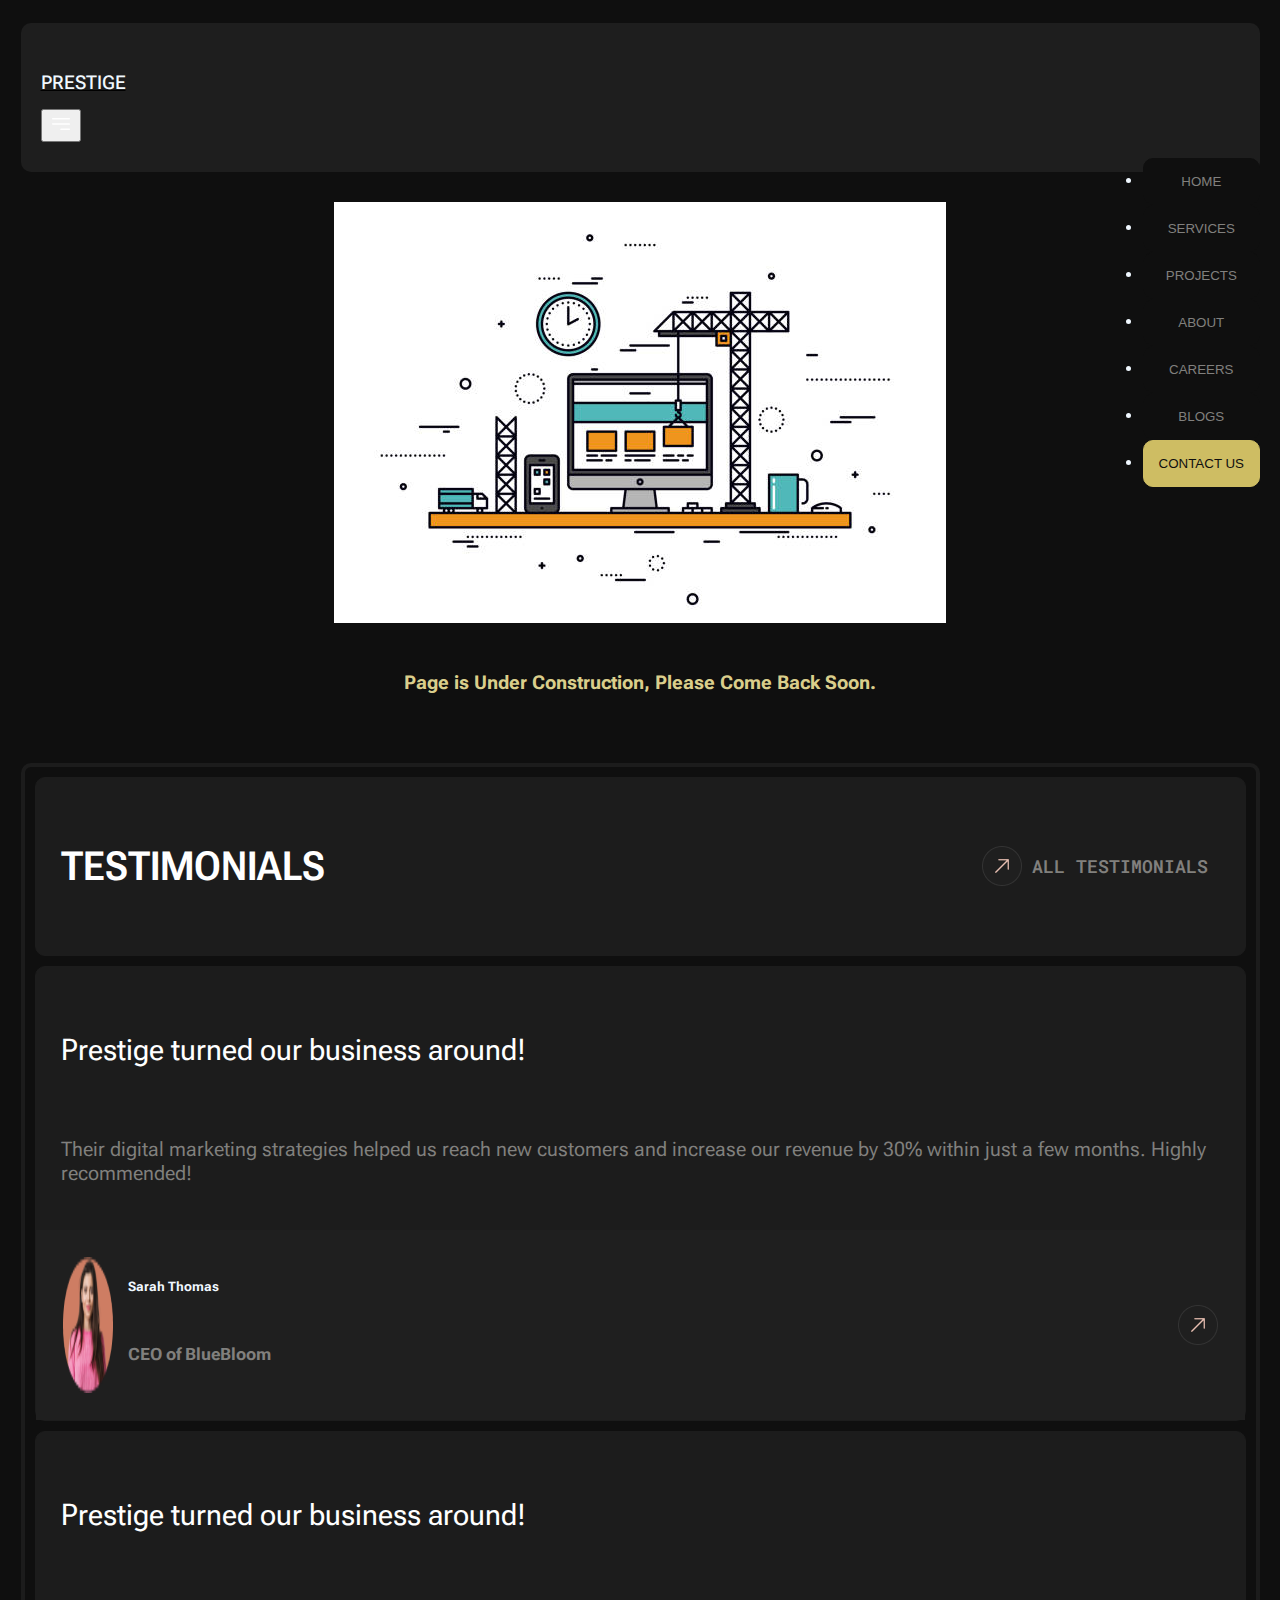
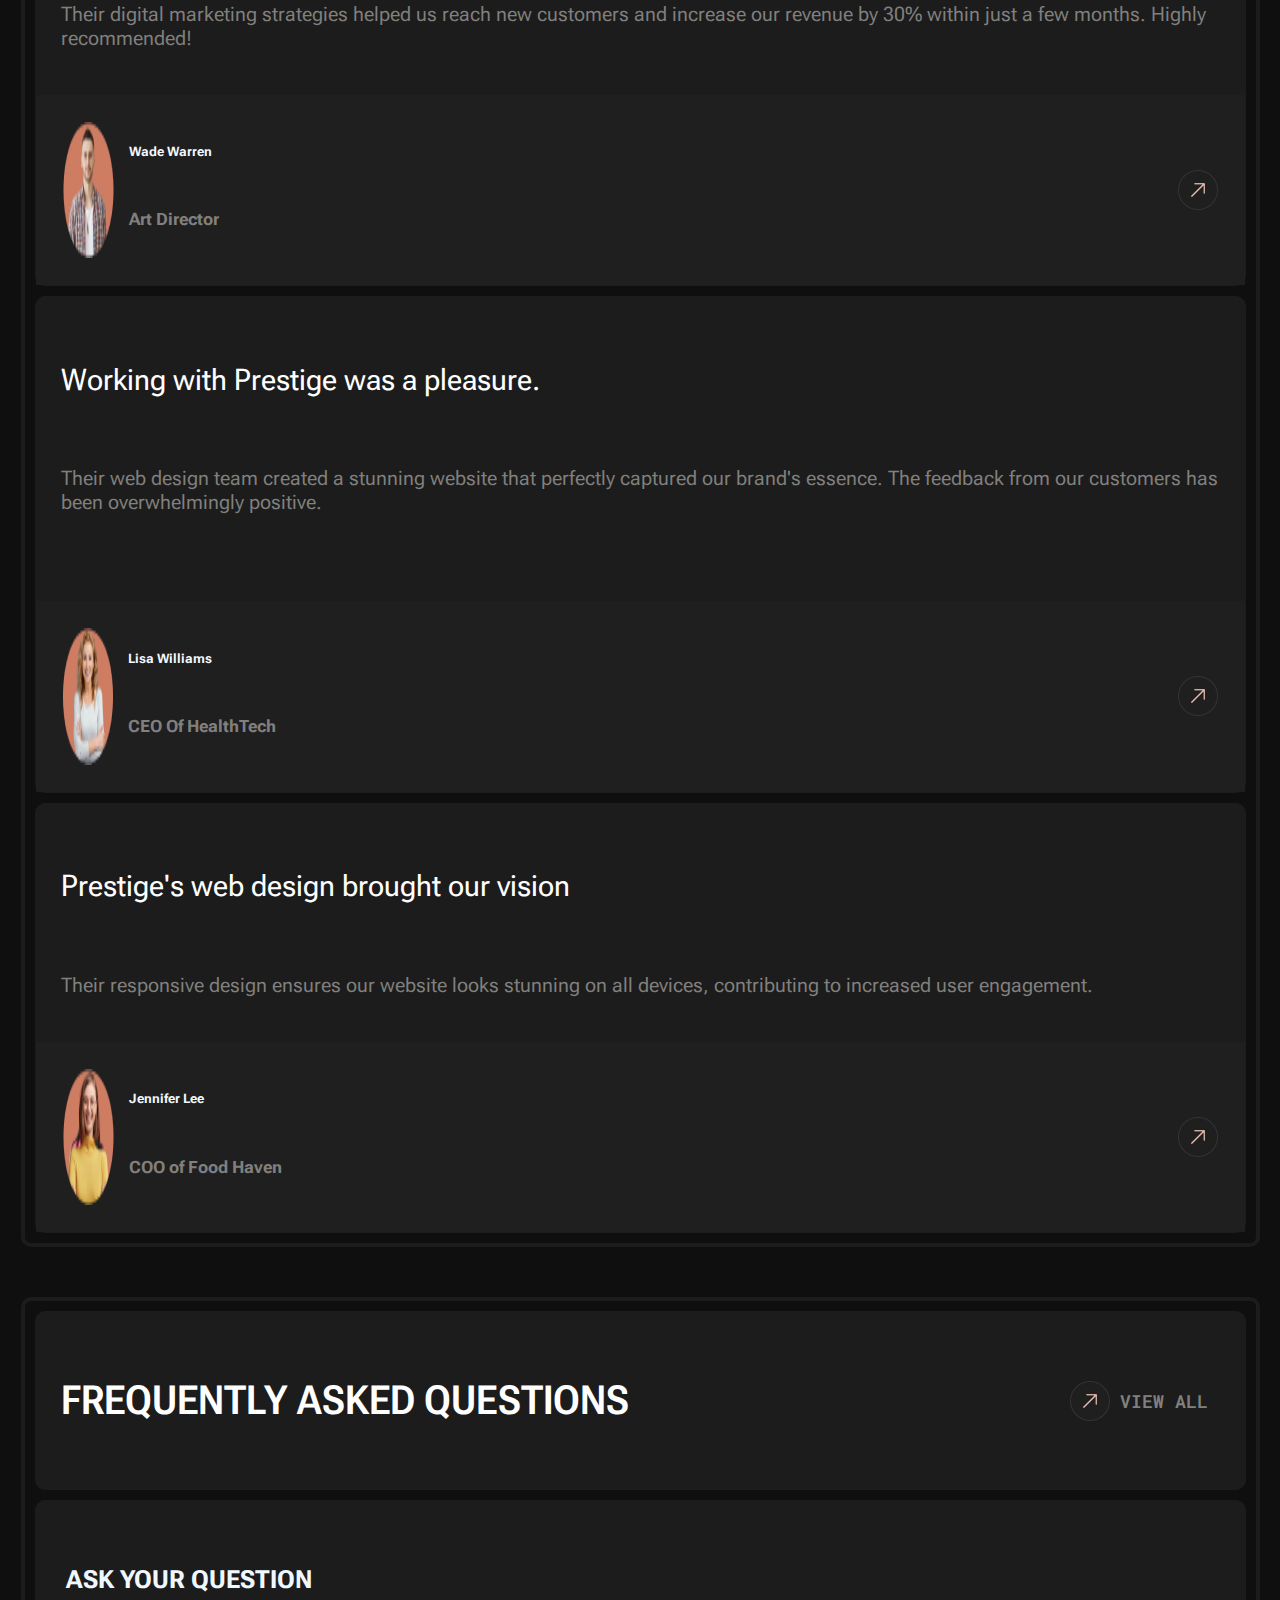
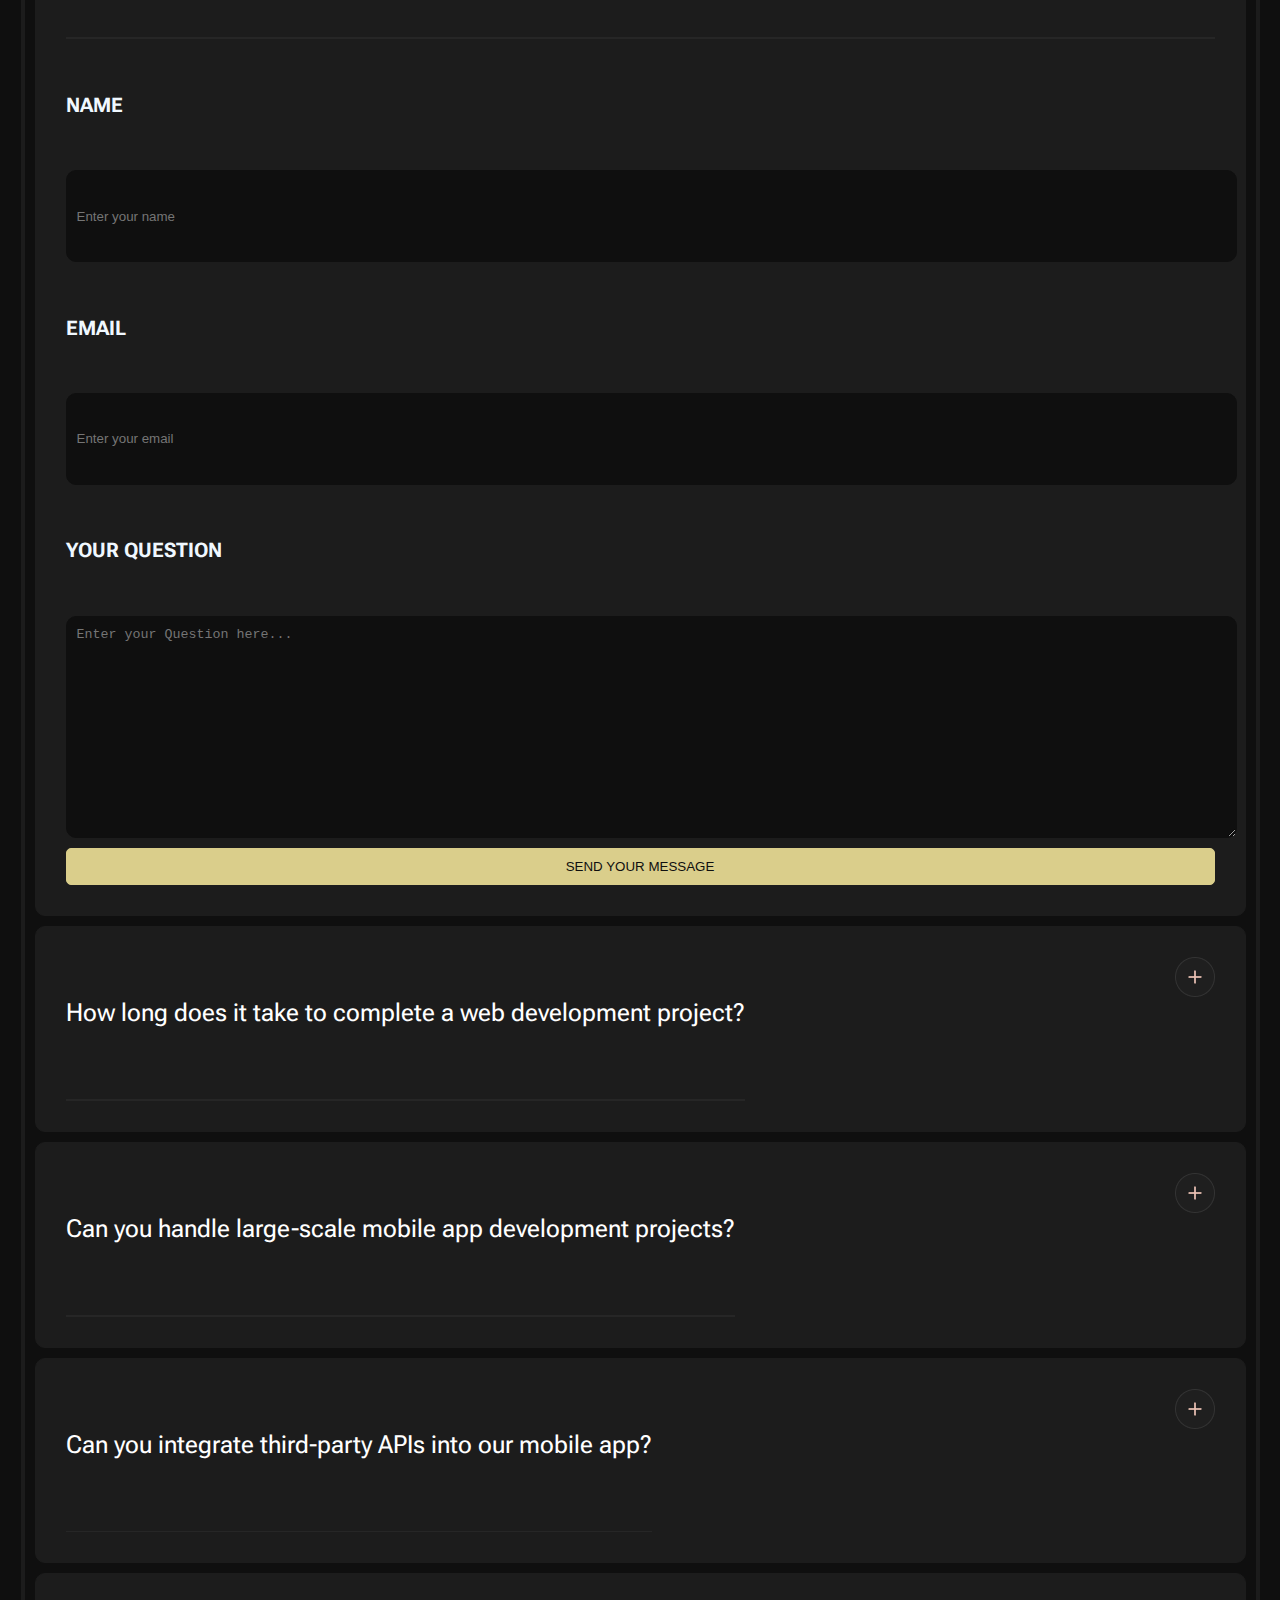
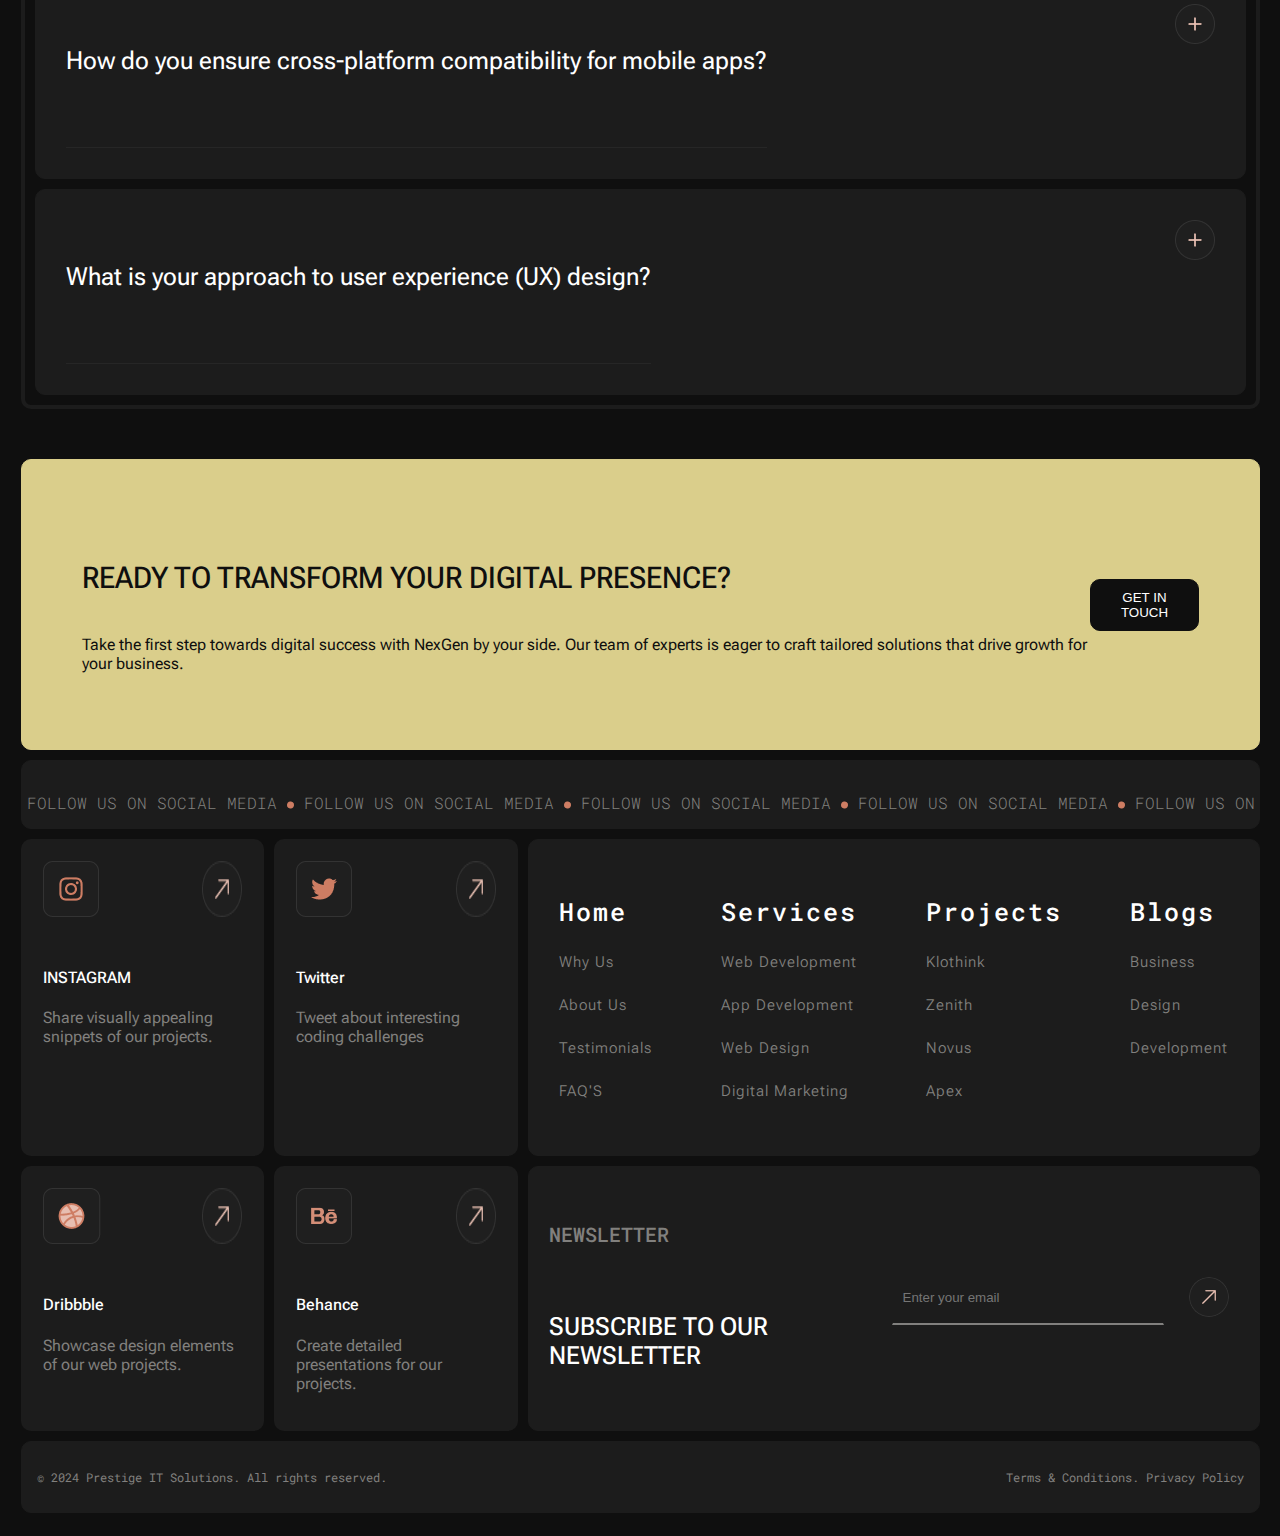
<file: about.html>
<!DOCTYPE html>
<html lang="en">
  <head>
    <meta charset="utf-8" />
    <meta name="viewport" content="width=device-width, initial-scale=1" />
    <title>Document</title>
    <link
      href="https://cdn.jsdelivr.net/npm/bootstrap@5.3.0/dist/css/bootstrap.min.css"
      rel="stylesheet"
      integrity="sha384-9ndCyUaIbzAi2FUVXJi0CjmCapSmO7SnpJef0486qhLnuZ2cdeRhO02iuK6FUUVM"
      crossorigin="anonymous"
    />
    <script
      src="https://cdnjs.cloudflare.com/ajax/libs/wow/1.1.2/wow.min.js"
      integrity="sha512-Eak/29OTpb36LLo2r47IpVzPBLXnAMPAVypbSZiZ4Qkf8p/7S/XRG5xp7OKWPPYfJT6metI+IORkR5G8F900+g=="
      crossorigin="anonymous"
      referrerpolicy="no-referrer"
    ></script>
    <link
      rel="stylesheet"
      href="https://cdnjs.cloudflare.com/ajax/libs/animate.css/4.1.1/animate.min.css"
    />

    <!-- FONTS -->
    <link rel="preconnect" href="https://fonts.googleapis.com" />
    <link rel="preconnect" href="https://fonts.gstatic.com" crossorigin />
    <link
      href="https://fonts.googleapis.com/css2?family=Roboto+Flex:opsz,wght@8..144,100..1000&family=Roboto+Mono:ital,wght@0,100..700;1,100..700&display=swap"
      rel="stylesheet"
    />

    <link rel="stylesheet" href="styles.css" />
  </head>
  <body>
    <div class="site">
      <nav class="navbar navbar-expand-lg">
        <div class="container-fluid">
          <a class="navbar-brand" href="index.html">
           <h3 class="navbarLogo">PRESTIGE</h3>
          </a>
          <button
            class="navbar-toggler"
            type="button"
            data-bs-toggle="collapse"
            data-bs-target="#navbarNav"
            aria-controls="navbarNav"
            aria-expanded="false"
            aria-label="Toggle navigation"
          >
            <img src="assets/images/nav-toggler-icon.png" alt="" />
          </button>
          <div class="items-div collapse navbar-collapse" id="navbarNav">
            <ul class="navbar-nav">
              <li class="nav-item">
                <a class="nav-link" href="index.html"
                  ><button class="btns-nav">HOME</button></a
                >
              </li>
              <li class="nav-item">
                <a class="nav-link" href="services.html"
                  ><button class="btns-nav">SERVICES</button></a
                >
              </li>
              <li class="nav-item">
                <a class="nav-link" href="projects.html"
                  ><button class="btns-nav">PROJECTS</button></a
                >
              </li>
              <li class="nav-item">
                <a class="nav-link" href="about.html"
                  ><button class="btns-nav">ABOUT</button></a
                >
              </li>
              <li class="nav-item">
                <a class="nav-link" href="careers.html"
                  ><button class="btns-nav">CAREERS</button></a
                >
              </li>
              <li class="nav-item">
                <a class="nav-link" href="blogs.html"
                  ><button class="btns-nav">BLOGS</button></a
                >
              </li>
              <li class="nav-item">
                <a class="nav-link" href="contact.html"
                  ><button class="btn-nav-contact">CONTACT US</button></a
                >
              </li>
            </ul>
          </div>
        </div>
      </nav>


      <section id="about-pg">

        <div class="about-container flex-container flex-column">

          <div class="construction-img-div flex-container flex-column">
            <img class="construction-img" src="assets/images/under-construction-img.jpg" alt="">
            <h3>Page is Under Construction, Please Come Back Soon.</h3>
          </div>

          <div class="testimonials-div">

            <div class="testimonials-1">
  
              <div class="testimonials-heading flex-container">
  
                <h3 class="h3-testimonials-heading">TESTIMONIALS</h3>
  
                <div class="all-testimonials-link-div flex-container book-call-type-links">
                  <img src="assets/images/universal-arrow.png" alt="">
                  <h5 class="h5-works-details">ALL TESTIMONIALS</h5>
                </div>
  
  
              </div>
  
  
              <div class="testimonials-data-div flex-container flex-column">
  
                <div class="testimonials-data-div-text flex-item flex-container flex-column">
                  <h4 class="h4-testimonials-data-div">Prestige turned our business around!
                  </h4>
                  <p class="p-testimonials-data-div">Their digital marketing strategies helped us reach new customers and
                    increase our revenue by 30% within just a few months. Highly recommended!</p>
                </div>
  
                <div class="flex-item flex-container testimonials-customer-data book-call-type-links">
  
                  <div class="testimonials-img-name-div flex-container">
                    <img class="img-testimonials" src="assets/images/testimonials-img-1.png" alt="">
  
                    <div class="testimonials-name-div flex-container flex-column">
                      <h5>Sarah Thomas</h5>
                      <h5 class="p-testimonials-customer-data">CEO of BlueBloom</h5>
                    </div>
                  </div>
  
                  <img src="assets/images/universal-arrow.png" alt="">
  
                </div>
  
              </div>
  
              <div class="testimonials-data-div flex-container flex-column">
  
                <div class="testimonials-data-div-text flex-item flex-container flex-column">
                  <h4 class="h4-testimonials-data-div">Prestige turned our business around!
                  </h4>
                  <p class="p-testimonials-data-div">Their digital marketing strategies helped us reach new customers and
                    increase our revenue by 30% within just a few months. Highly recommended!</p>
                </div>
  
                <div class="flex-item flex-container testimonials-customer-data book-call-type-links">
  
                  <div class="testimonials-img-name-div flex-container">
                    <img class="img-testimonials" src="assets/images/testimonials-img-2.png" alt="">
  
                    <div class="testimonials-name-div flex-container flex-column">
                      <h5 class="">Wade Warren</h5>
                      <h5 class="p-testimonials-customer-data">Art Director</h5>
                    </div>
                  </div>
  
                  <img src="assets/images/universal-arrow.png" alt="">
  
                </div>
  
              </div>
  
              <div class="testimonials-data-div flex-container flex-column">
  
                <div class="testimonials-data-div-text flex-item flex-container flex-column">
                  <h4 class="h4-testimonials-data-div">Working with Prestige was a pleasure.
                  </h4>
                  <p class="p-testimonials-data-div">Their web design team created a stunning website that perfectly
                    captured our brand's essence. The feedback from our customers has been overwhelmingly positive.<p>
                </div>
  
                <div class="flex-item flex-container testimonials-customer-data book-call-type-links">
  
                  <div class="testimonials-img-name-div flex-container">
                    <img class="img-testimonials" src="assets/images/testimonials-img-3.png" alt="">
  
                    <div class="testimonials-name-div flex-container flex-column">
                      <h5 class="">Lisa Williams</h5>
                      <h5 class="p-testimonials-customer-data">CEO Of HealthTech</h5>
                    </div>
                  </div>
  
                  <img src="assets/images/universal-arrow.png" alt="">
  
                </div>
  
              </div>
  
              <div class="testimonials-data-div flex-container flex-column">
  
                <div class="testimonials-data-div-text flex-item flex-container flex-column">
                  <h4 class="h4-testimonials-data-div">Prestige's web design brought our vision
                  </h4>
                  <p class="p-testimonials-data-div">Their responsive design ensures our website looks stunning on all
                    devices, contributing to increased user engagement.</p>
                </div>
  
                <div class="flex-item flex-container testimonials-customer-data book-call-type-links">
  
                  <div class="testimonials-img-name-div flex-container">
                    <img class="img-testimonials" src="assets/images/testimonials-img-4.png" alt="">
  
                  
                    <div class="testimonials-name-div flex-container flex-column">
                      <h5 class="">Jennifer Lee</h5>
                      <h5 class="p-testimonials-customer-data">COO of Food Haven</h5>
                    </div>
                  </div>
  
                  <img src="assets/images/universal-arrow.png" alt="">
  
                </div>
  
              </div>
  
  
            </div>
          </div>
  
          <div class="faq-div">
  
            <div class="faq-1">
  
              <div class="faq-heading flex-container">
  
                <h3 class="h3-faq-heading">FREQUENTLY ASKED QUESTIONS</h3>
  
                <div class="all-faqs-link-div flex-container book-call-type-links">
                  <img src="assets/images/universal-arrow.png" alt="">
                  <h5 class="h5-works-details">VIEW ALL</h5>
                </div>
  
  
  
              </div>
  
              
              <div class="faq-data-div flex-container">
  
                <div class="faq-text flex-container flex-column">
  
                  <h5 class="h5-faq-data-div">How long does it take to complete a web development project?</h5>
                  <img class="faq-line" src="assets/images/faq-line.png" alt="">
                  
  
                  <div id="faq-1-div" class="faq-answer">
                  <p class="p-faq-data-div">The timeline varies depending on the project type and requirements, generally a
                    web development project is completed within 2 weeks.</p>
                  </div>
  
                </div>
  
                <div class="flex-item">
                  <img id="faq-1" class="faq-open-close-icon open faqs-btn" src="assets/images/faq-open-icon.png" alt="">
                </div>
  
            </div>
  
              <div class="faq-data-div flex-container">
  
                <div class="faq-text flex-container flex-column">
                  <h5 class="h5-faq-data-div">Can you handle large-scale mobile app development projects?</h5>
                  <img class="faq-line" src="assets/images/faq-line.png" alt="">
  
                  <div id="faq-2-div" class="faq-answer">
                  <p class="p-faq-data-div">We can and we have handled large scale projects, we have worked with most of
                    the big multinationals worldwide.</p>
  </div>
  
                </div>
  
                <div class="flex-item">
                  <img id="faq-2" class="faq-open-close-icon open faqs-btn" src="assets/images/faq-open-icon.png" alt="">
                </div>
  
              </div>
  
              <div class="faq-data-div flex-container">
  
                  <div class="faq-text flex-container flex-column">
                    <h5 class="h5-faq-data-div">Can you integrate third-party APIs into our mobile app?</h5>
                    <img class="faq-line" src="assets/images/faq-line.png" alt="">
  
                    <div id="faq-3-div" class="faq-answer">
                    <p class="p-faq-data-div">Yes, We can integrate third-party APIs into any mobile app, it's your project,
                      it will be exactly how you want it to be.</p>
  </div>
  
                  </div>
    
                  <div class="flex-item">
                    <img id="faq-3" class="faq-open-close-icon open faqs-btn" src="assets/images/faq-open-icon.png" alt="">
                  </div>
  
              </div>
  
                  <div class="faq-data-div flex-container">
  
                    <div class="faq-text flex-container flex-column">
                      <h5 class="h5-faq-data-div">How do you ensure cross-platform compatibility for mobile apps?</h5>
                      <img class="faq-line" src="assets/images/faq-line.png" alt="">
  
                      <div id="faq-4-div" class="faq-answer">
                      <p class="p-faq-data-div">Each mobile app is developed and implemented for cross platforms like Android
                        and IOS, we don't develop apps for a single platform only to ensure best experience.</p>
  </div>
                        
                    </div>
      
                    <div class="flex-item">
                      <img id="faq-4" class="faq-open-close-icon open faqs-btn" src="assets/images/faq-open-icon.png" alt="">
                    </div>
    
                </div>
  
  
              <div class="faq-data-div flex-container">
  
                <div class="faq-text flex-container flex-column">
                  <h5 class="h5-faq-data-div">What is your approach to user experience (UX) design?</h5>
                  <img class="faq-line" src="assets/images/faq-line.png" alt="">
  
                  <div id="faq-5-div" class="faq-answer">
                  <p class="p-faq-data-div">Our team works clearly to ensure user friendly experience in our each product,
                    whether it's an app or a website.</p>
  </div>
  
                </div>
  
                <div class="flex-item">
                  <img id="faq-5" class="faq-open-close-icon open faqs-btn" src="assets/images/faq-open-icon.png" alt="">
                </div>
  
            </div>
  
  
              <form class="faq-form flex-column flex-container" action="mailto:sales@prestige-it-solutions.com?subject=Project Inquiry" method="post" enctype="text/plain">
  
                <h4 class="faq-form-heading-1">ASK YOUR QUESTION</h4>
  
                <img src="assets/images/faq-line.png" alt="">
  
                <h5 class="faq-form-heading">NAME</h5>
                <input class="form-faq-name" type="text" name="Name" id="name" value="" placeholder="Enter your name">
                <h5 class="faq-form-heading">EMAIL</h5>
                <input class="form-faq-email" type="email" name="Email" id="name" value="" placeholder="Enter your email">
                <h5 class="faq-form-heading">YOUR QUESTION</h5>
                <textarea class="form-faq-msg" name="Message" value="" id="form-faq-msg" cols="auto" rows="auto"
                  placeholder="Enter your Question here..."></textarea>
                <button type="submit" class="btn-faq-form">SEND YOUR MESSAGE</button>
  
              </form>
  
  
            </div>
  
          </div>


<div class="footer-div">


        <div class="footer-1">

          <div class="footer-cta">

            <div class="flex-container footer-cta-text-btn-div">

              <div class="footer-cta-text">
                <h4 class="h4-footer-cta">READY TO TRANSFORM YOUR DIGITAL PRESENCE?</h4>
                <p class="p-footer-cta">Take the first step towards digital success with NexGen by your side. Our team
                  of experts is eager to craft tailored solutions that drive growth for your business.</p>
              </div>

              <button class="btn-footer-cta">GET IN TOUCH</button>
            </div>

          </div>

          <div class="footer-banner">

            <div class="wrapper">
              <div class="marquee">
                <p class="p-footer-banner">FOLLOW US ON SOCIAL MEDIA <span><img
                      src="assets/images/footer-infinite-banner-icon.png" alt=""></span> FOLLOW US ON SOCIAL MEDIA
                  <span><img src="assets/images/footer-infinite-banner-icon.png" alt=""></span> FOLLOW US ON SOCIAL
                  MEDIA <span><img src="assets/images/footer-infinite-banner-icon.png" alt=""></span> FOLLOW US ON
                  SOCIAL MEDIA <span><img src="assets/images/footer-infinite-banner-icon.png" alt=""></span> FOLLOW US
                  ON SOCIAL MEDIA <span><img src="assets/images/footer-infinite-banner-icon.png" alt=""></span> FOLLOW
                  US ON SOCIAL MEDIA <span><img src="assets/images/footer-infinite-banner-icon.png" alt=""></span>
                </p>
                <p class="p-footer-banner">FOLLOW US ON SOCIAL MEDIA <span><img
                      src="assets/images/footer-infinite-banner-icon.png" alt=""></span> FOLLOW US ON SOCIAL MEDIA
                  <span><img src="assets/images/footer-infinite-banner-icon.png" alt=""></span> FOLLOW US ON SOCIAL
                  MEDIA <span><img src="assets/images/footer-infinite-banner-icon.png" alt=""></span> FOLLOW US ON
                  SOCIAL MEDIA <span><img src="assets/images/footer-infinite-banner-icon.png" alt=""></span> FOLLOW US
                  ON SOCIAL MEDIA <span><img src="assets/images/footer-infinite-banner-icon.png" alt=""></span> FOLLOW
                  US ON SOCIAL MEDIA <span><img src="assets/images/footer-infinite-banner-icon.png" alt=""></span>
                </p>
              </div>
            </div>

          </div>


          <div class="flex-container flex-column footer-social-div">

            <div class="footer-socials-icon flex-container">
              <img src="assets/images/footer-insta-icon.png" alt="">
              <img class="footer-socials-arrow" src="assets/images/universal-arrow.png" alt="">
            </div>

            <div class="footer-socials-text">
              <h4 class="h4-footer-social">INSTAGRAM</h4>
              <p class="p-footer-social">Share visually appealing snippets of our projects.</p>
            </div>

          </div>

          <div class="flex-container flex-column footer-social-div">

            <div class="footer-socials-icon flex-container">
              <img src="assets/images/footer-twitter-icon.png" alt="">
              <img class="footer-socials-arrow" src="assets/images/universal-arrow.png" alt="">
            </div>

            <div class="footer-socials-text">
              <h4 class="h4-footer-social">Twitter</h4>
              <p class="p-footer-social">Tweet about interesting coding challenges</p>
            </div>
          </div>

          <div class="flex-container flex-column footer-social-div">

            <div class="footer-socials-icon flex-container">
              <img src="assets/images/footer-dribble-icon.png" alt="">
              <img class="footer-socials-arrow" src="assets/images/universal-arrow.png" alt="">
            </div>

            <div class="footer-socials-text">
              <h4 class="h4-footer-social">Dribbble</h4>
              <p class="p-footer-social">Showcase design elements of our web projects.</p>
            </div>
          </div>

          <div class="flex-container flex-column footer-social-div">

            <div class="footer-socials-icon flex-container">
              <img src="assets/images/footer-behance-icon.png" alt="">
              <img class="footer-socials-arrow" src="assets/images/universal-arrow.png" alt="">
            </div>

            <div class="footer-socials-text">
              <h4 class="h4-footer-social">Behance</h4>
              <p class="p-footer-social">Create detailed presentations for our projects.</p>
            </div>
          </div>

          <div class="footer-links-div">

            <div class="flex-container footer-links">

              <div class="home">
                <h3 class="footer-links-h3">Home</h3>
                <h5 class="footer-links-h5">Why Us</h5>
                <h5 class="footer-links-h5">About Us</h5>
                <h5 class="footer-links-h5">Testimonials</h5>
                <h5 class="footer-links-h5">FAQ'S</h5>
              </div>

              <div class="home">
                <h3 class="footer-links-h3">Services</h3>
                <h5 class="footer-links-h5">Web Development</h5>
                <h5 class="footer-links-h5">App Development</h5>
                <h5 class="footer-links-h5">Web Design</h5>
                <h5 class="footer-links-h5">Digital Marketing</h5>
              </div>

              <div class="home">
                <h3 class="footer-links-h3">Projects</h3>
                <h5 class="footer-links-h5">Klothink</h5>
                <h5 class="footer-links-h5">Zenith</h5>
                <h5 class="footer-links-h5">Novus</h5>
                <h5 class="footer-links-h5">Apex</h5>

              </div>

              <div class="home">
                <h3 class="footer-links-h3">Blogs</h3>
                <h5 class="footer-links-h5">Business</h5>
                <h5 class="footer-links-h5">Design</h5>
                <h5 class="footer-links-h5">Development</h5>
              </div>
            </div>

          </div>

          <div class="footer-newsletter-div flex-container">

            <div class="flex-container flex-column newsletter-text-div">
              <h4 class="h3-email-newsletter">NEWSLETTER</h4>
              <h4 class="h4-email-newsletter">SUBSCRIBE TO OUR NEWSLETTER</h4>
            </div>

              <form class="email-footer-div flex-container" method="post" enctype="text/plain" action="mailto:sales@prestige-it-solutions.com?subject=Newsletter Subscribtion">
                <input class="email-footer-newsletter" type="email" name="Email" value="" id="email" placeholder="Enter your email">
               <button class="newsletter-prototype-btn" type="submit"><img class="newsletter-btn" src="assets/images/universal-arrow.png" alt=""></button> 
              </form>
          </div>

            <div class="footer-copyright flex-container">

              <p class="p-footer-copyright">© 2024 Prestige IT Solutions. All rights reserved.</p>
              <p class="p-footer-copyright"> <a class="footer-terms-policy" href="">Terms & Conditions.</a> <a class="footer-terms-policy" href="">Privacy Policy</a></p>

            </div>


        </div>

      </div>

        </div>

      </section>


      

    </div>

    <script
      src="https://cdn.jsdelivr.net/npm/bootstrap@5.3.0/dist/js/bootstrap.bundle.min.js"
      integrity="sha384-geWF76RCwLtnZ8qwWowPQNguL3RmwHVBC9FhGdlKrxdiJJigb/j/68SIy3Te4Bkz"
      crossorigin="anonymous"
    ></script>
    <script src="https://ajax.googleapis.com/ajax/libs/jquery/1.12.4/jquery.min.js"></script>
    <script>
      new WOW().init();
    </script>
    <script src="index.js"></script>
  </body>
</html>
</file>
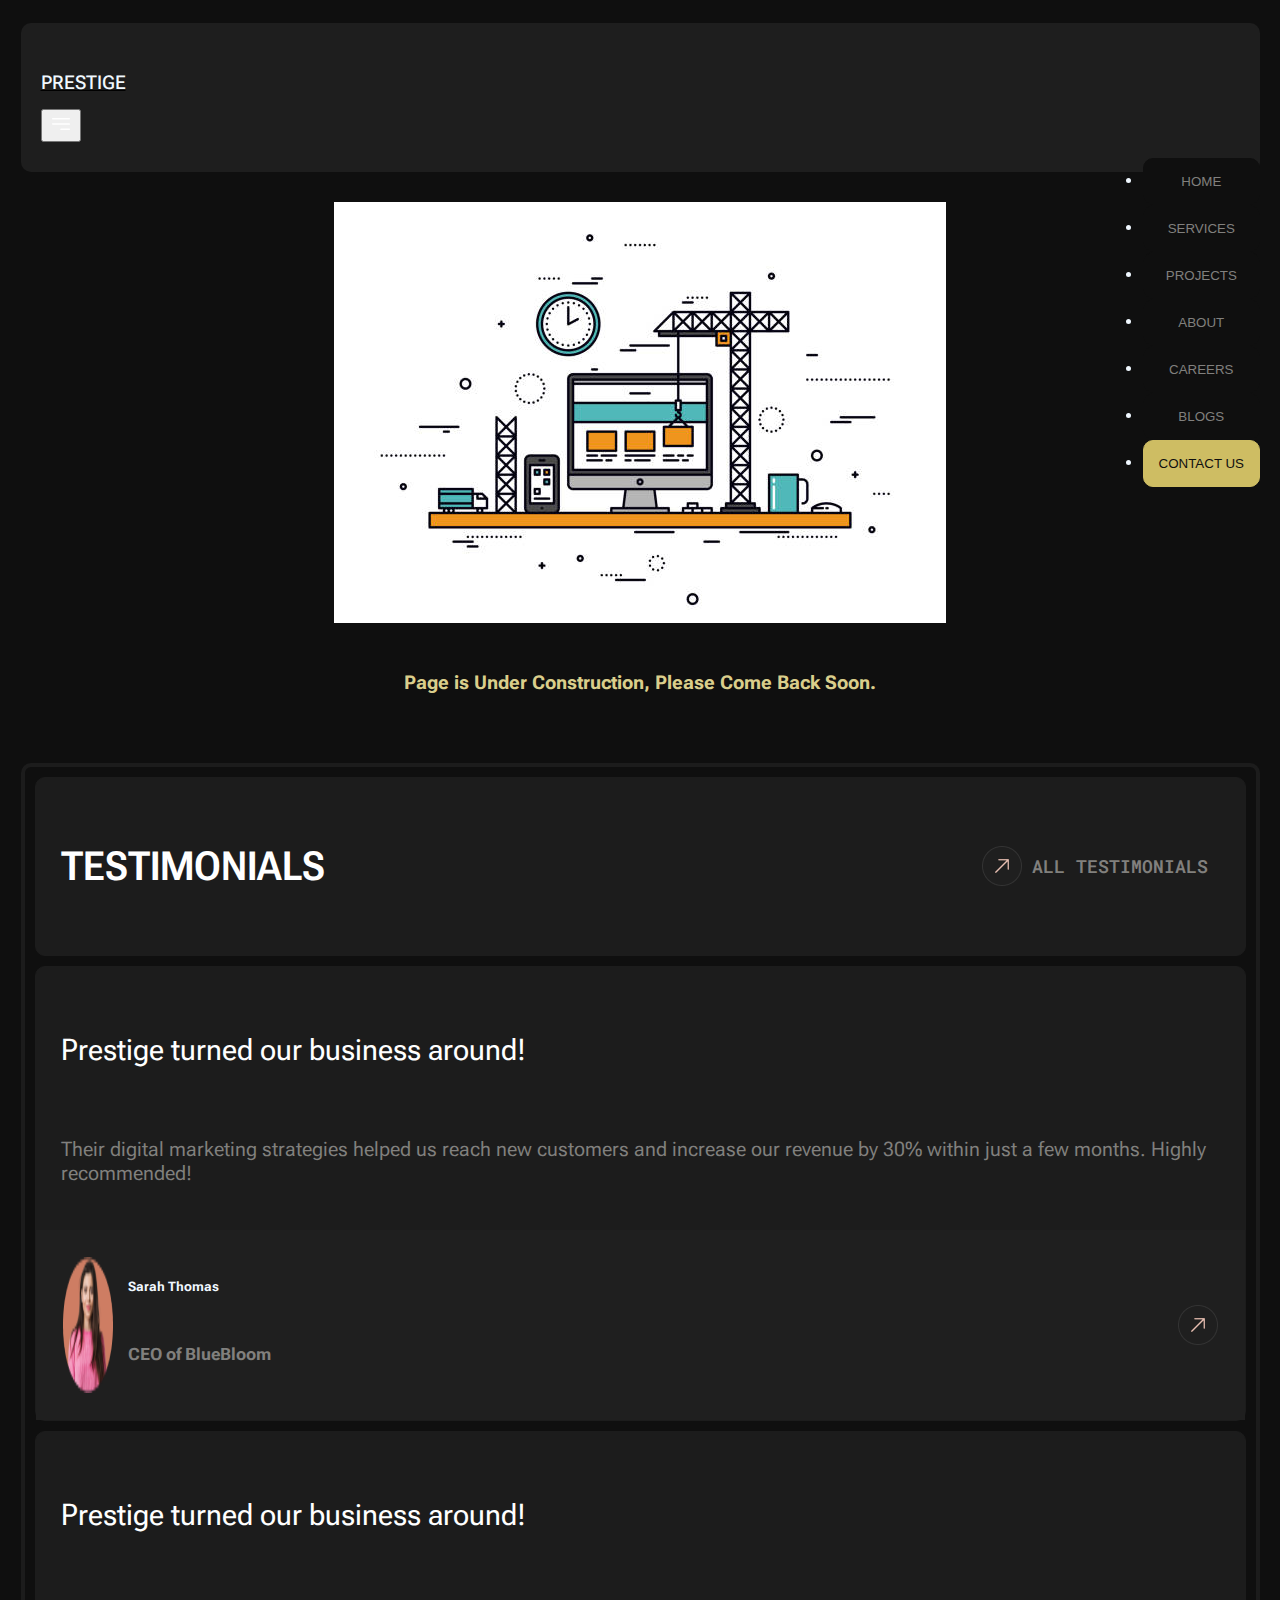
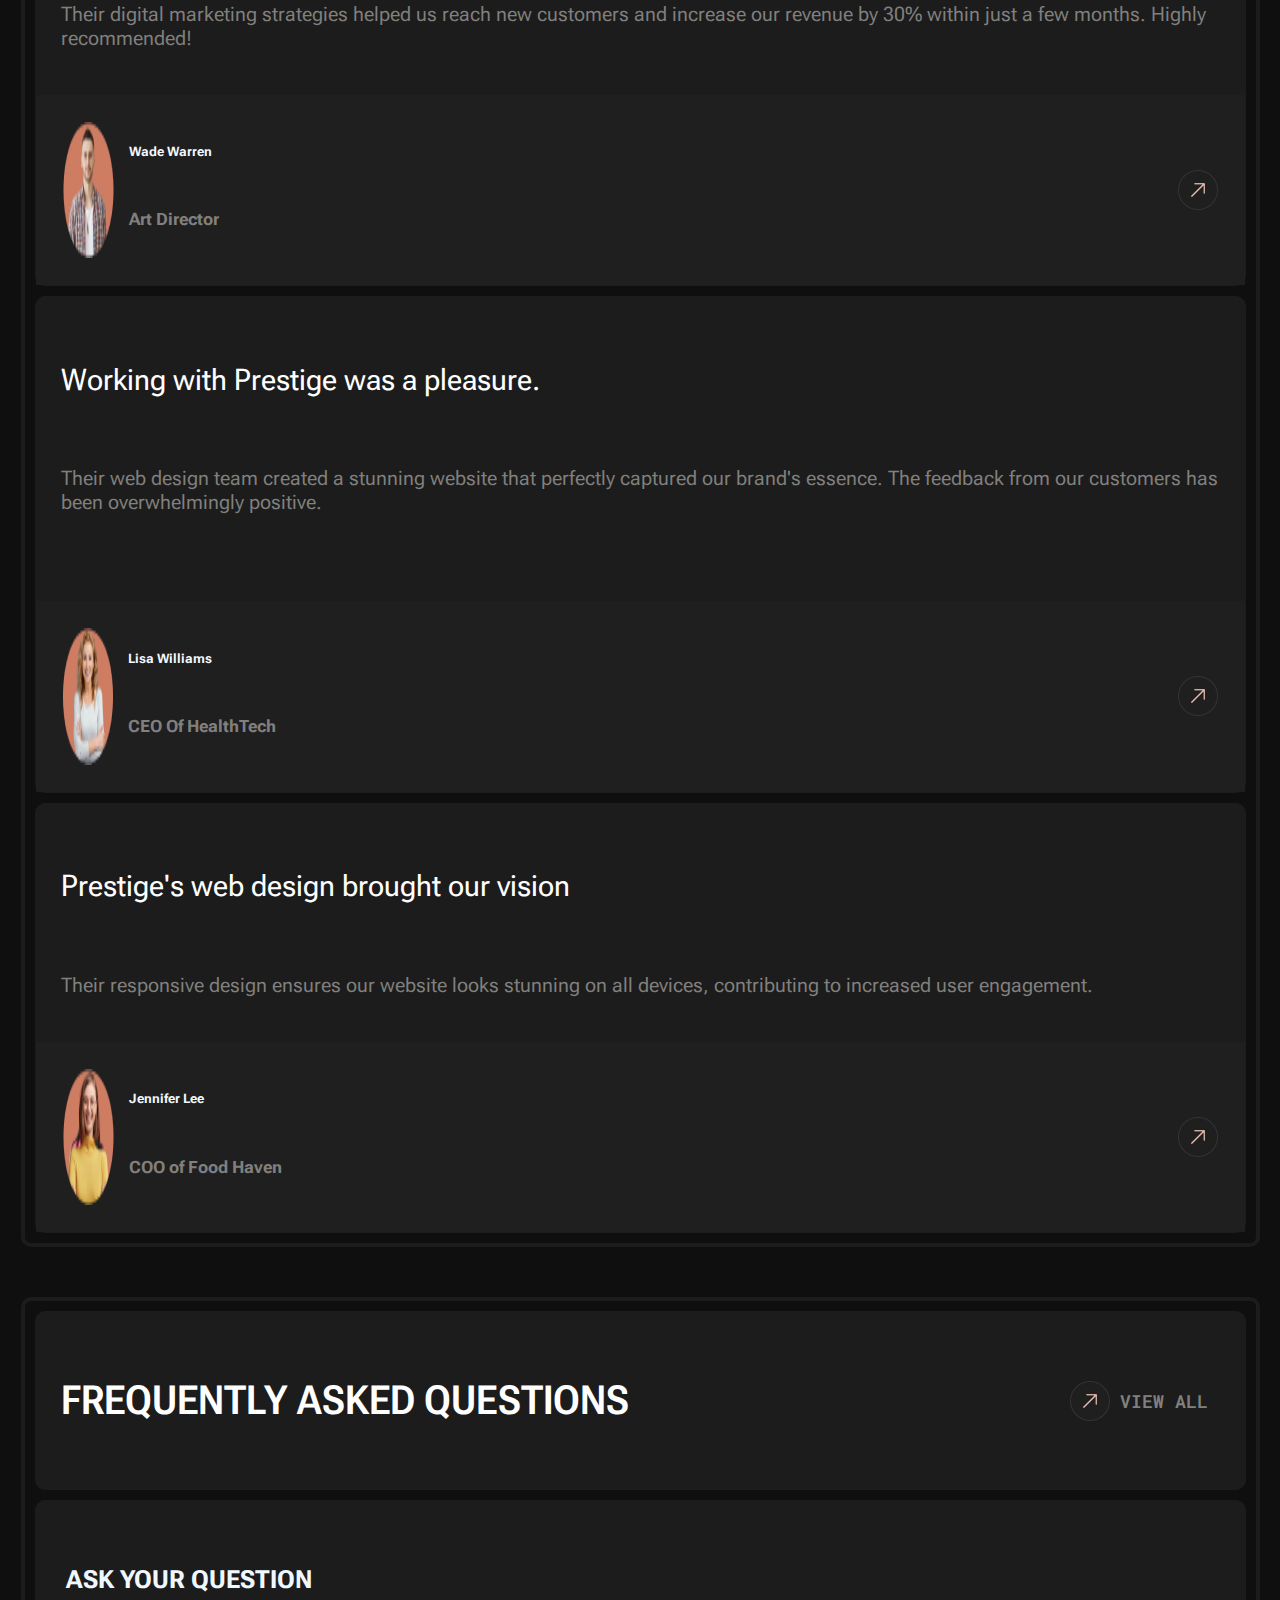
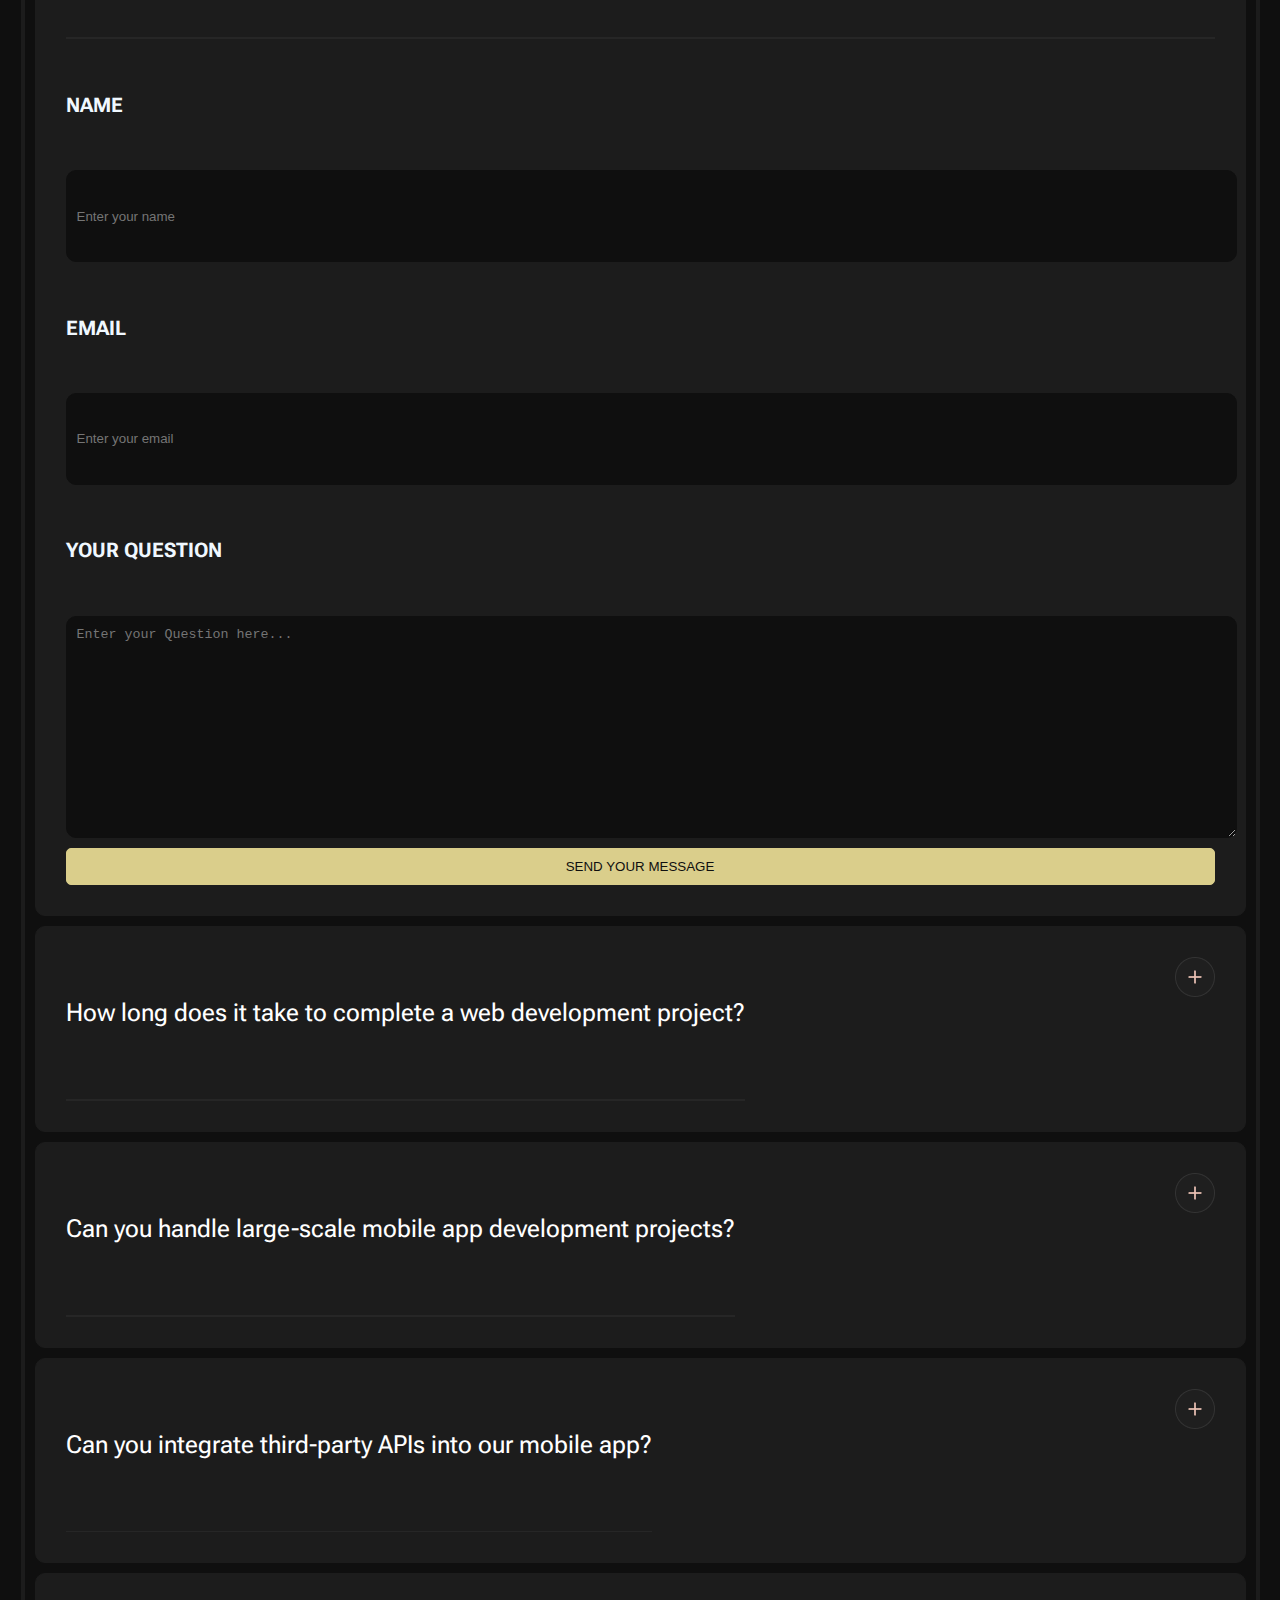
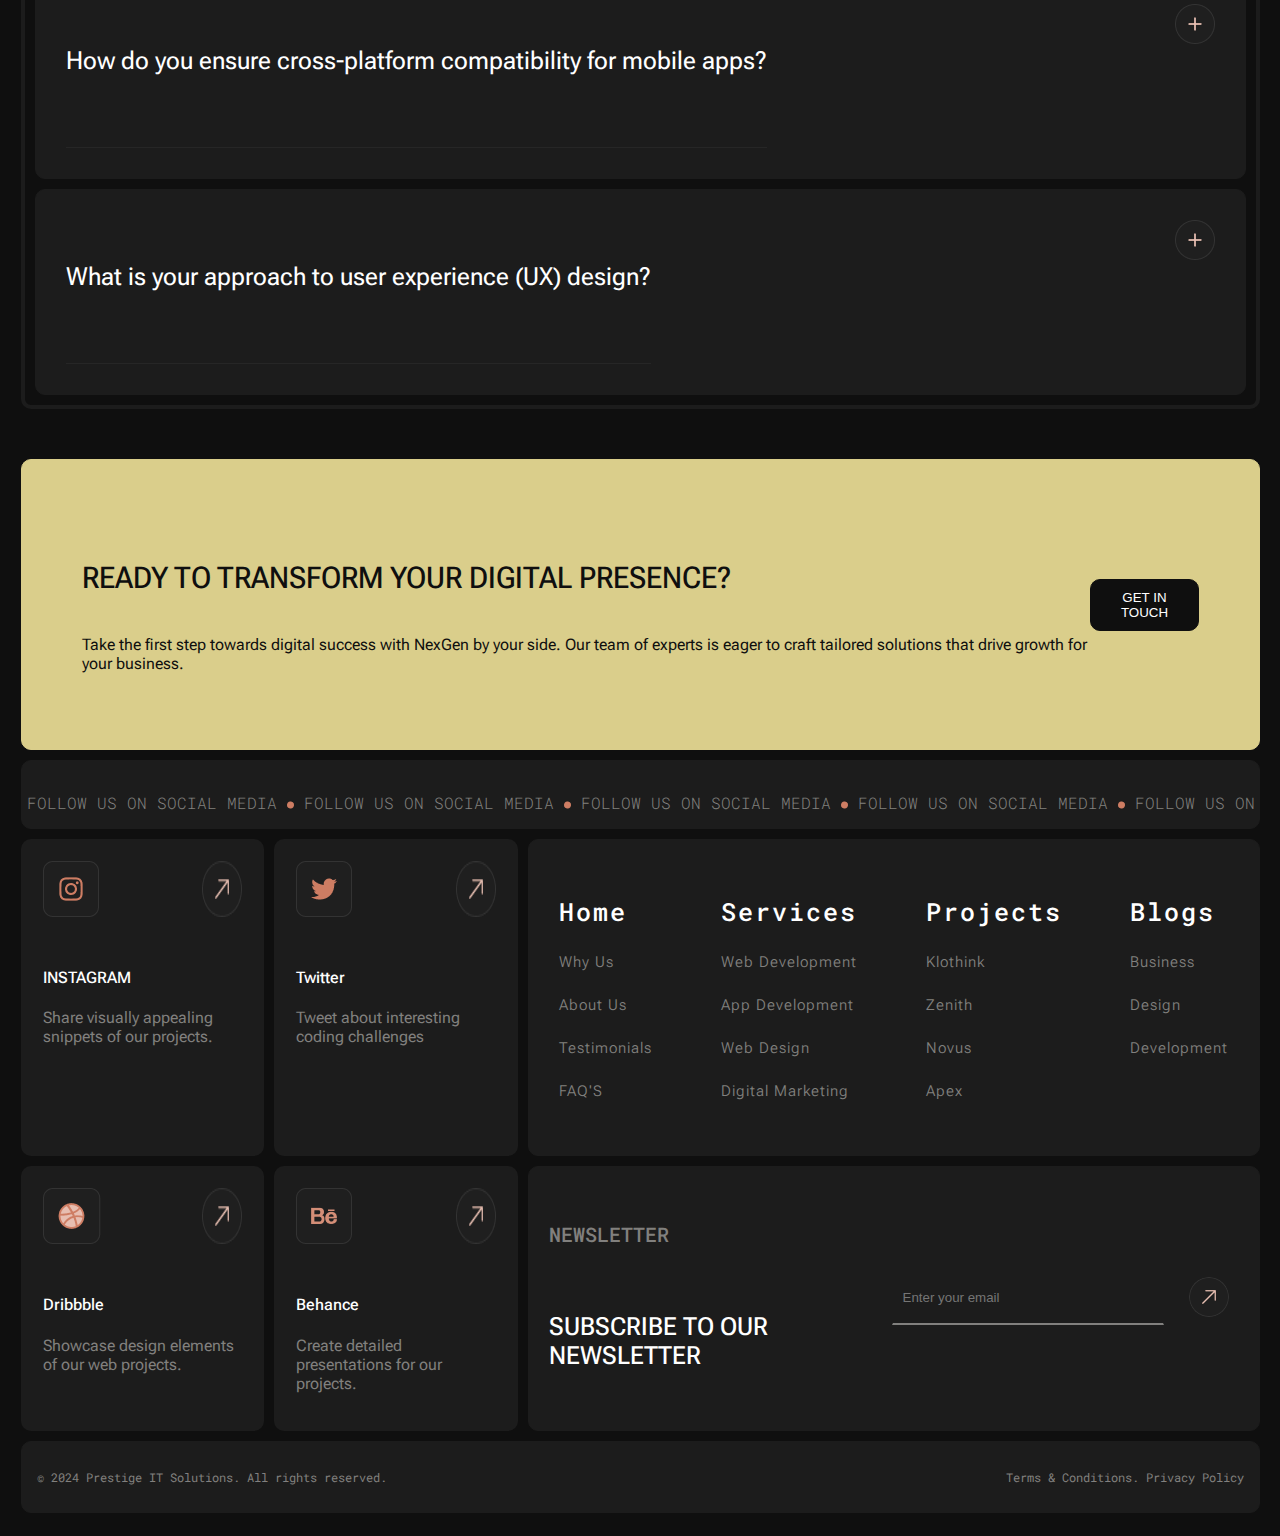
<file: blogs-open.html>
<!DOCTYPE html>
<html lang="en">
  <head>
    <meta charset="utf-8" />
    <meta name="viewport" content="width=device-width, initial-scale=1" />
    <title>Document</title>
    <link
      href="https://cdn.jsdelivr.net/npm/bootstrap@5.3.0/dist/css/bootstrap.min.css"
      rel="stylesheet"
      integrity="sha384-9ndCyUaIbzAi2FUVXJi0CjmCapSmO7SnpJef0486qhLnuZ2cdeRhO02iuK6FUUVM"
      crossorigin="anonymous"
    />
    <script
      src="https://cdnjs.cloudflare.com/ajax/libs/wow/1.1.2/wow.min.js"
      integrity="sha512-Eak/29OTpb36LLo2r47IpVzPBLXnAMPAVypbSZiZ4Qkf8p/7S/XRG5xp7OKWPPYfJT6metI+IORkR5G8F900+g=="
      crossorigin="anonymous"
      referrerpolicy="no-referrer"
    ></script>
    <link
      rel="stylesheet"
      href="https://cdnjs.cloudflare.com/ajax/libs/animate.css/4.1.1/animate.min.css"
    />

    <!-- FONTS -->
    <link rel="preconnect" href="https://fonts.googleapis.com" />
    <link rel="preconnect" href="https://fonts.gstatic.com" crossorigin />
    <link
      href="https://fonts.googleapis.com/css2?family=Roboto+Flex:opsz,wght@8..144,100..1000&family=Roboto+Mono:ital,wght@0,100..700;1,100..700&display=swap"
      rel="stylesheet"
    />

    <link rel="stylesheet" href="styles.css" />
  </head>
  <body>
    <div class="site">
      <nav class="navbar navbar-expand-lg">
        <div class="container-fluid">
          <a class="navbar-brand" href="index.html">
           <h3 class="navbarLogo">PRESTIGE</h3>
          </a>
          <button
            class="navbar-toggler"
            type="button"
            data-bs-toggle="collapse"
            data-bs-target="#navbarNav"
            aria-controls="navbarNav"
            aria-expanded="false"
            aria-label="Toggle navigation"
          >
            <img src="assets/images/nav-toggler-icon.png" alt="" />
          </button>
          <div class="items-div collapse navbar-collapse" id="navbarNav">
            <ul class="navbar-nav">
              <li class="nav-item">
                <a class="nav-link" href="index.html"
                  ><button class="btns-nav">HOME</button></a
                >
              </li>
              <li class="nav-item">
                <a class="nav-link" href="services.html"
                  ><button class="btns-nav">SERVICES</button></a
                >
              </li>
              <li class="nav-item">
                <a class="nav-link" href="projects.html"
                  ><button class="btns-nav">PROJECTS</button></a
                >
              </li>
              <li class="nav-item">
                <a class="nav-link" href="about.html"
                  ><button class="btns-nav">ABOUT</button></a
                >
              </li>
              <li class="nav-item">
                <a class="nav-link" href="careers.html"
                  ><button class="btns-nav">CAREERS</button></a
                >
              </li>
              <li class="nav-item">
                <a class="nav-link" href="blogs.html"
                  ><button class="btns-nav">BLOGS</button></a
                >
              </li>
              <li class="nav-item">
                <a class="nav-link" href="contact.html"
                  ><button class="btn-nav-contact">CONTACT US</button></a
                >
              </li>
            </ul>
          </div>
        </div>
      </nav>


      <section id="blogs-open-pg">

        <div class="blogs-open-container flex-container flex-column">

          <div class="construction-img-div flex-container flex-column">
            <img class="construction-img" src="assets/images/under-construction-img.jpg" alt="">
            <h3>Page is Under Construction, Please Come Back Soon.</h3>
          </div>

          <div class="testimonials-div">

            <div class="testimonials-1">
  
              <div class="testimonials-heading flex-container">
  
                <h3 class="h3-testimonials-heading">TESTIMONIALS</h3>
  
                <div class="all-testimonials-link-div flex-container book-call-type-links">
                  <img src="assets/images/universal-arrow.png" alt="">
                  <h5 class="h5-works-details">ALL TESTIMONIALS</h5>
                </div>
  
  
              </div>
  
  
              <div class="testimonials-data-div flex-container flex-column">
  
                <div class="testimonials-data-div-text flex-item flex-container flex-column">
                  <h4 class="h4-testimonials-data-div">Prestige turned our business around!
                  </h4>
                  <p class="p-testimonials-data-div">Their digital marketing strategies helped us reach new customers and
                    increase our revenue by 30% within just a few months. Highly recommended!</p>
                </div>
  
                <div class="flex-item flex-container testimonials-customer-data book-call-type-links">
  
                  <div class="testimonials-img-name-div flex-container">
                    <img class="img-testimonials" src="assets/images/testimonials-img-1.png" alt="">
  
                    <div class="testimonials-name-div flex-container flex-column">
                      <h5>Sarah Thomas</h5>
                      <h5 class="p-testimonials-customer-data">CEO of BlueBloom</h5>
                    </div>
                  </div>
  
                  <img src="assets/images/universal-arrow.png" alt="">
  
                </div>
  
              </div>
  
              <div class="testimonials-data-div flex-container flex-column">
  
                <div class="testimonials-data-div-text flex-item flex-container flex-column">
                  <h4 class="h4-testimonials-data-div">Prestige turned our business around!
                  </h4>
                  <p class="p-testimonials-data-div">Their digital marketing strategies helped us reach new customers and
                    increase our revenue by 30% within just a few months. Highly recommended!</p>
                </div>
  
                <div class="flex-item flex-container testimonials-customer-data book-call-type-links">
  
                  <div class="testimonials-img-name-div flex-container">
                    <img class="img-testimonials" src="assets/images/testimonials-img-2.png" alt="">
  
                    <div class="testimonials-name-div flex-container flex-column">
                      <h5 class="">Wade Warren</h5>
                      <h5 class="p-testimonials-customer-data">Art Director</h5>
                    </div>
                  </div>
  
                  <img src="assets/images/universal-arrow.png" alt="">
  
                </div>
  
              </div>
  
              <div class="testimonials-data-div flex-container flex-column">
  
                <div class="testimonials-data-div-text flex-item flex-container flex-column">
                  <h4 class="h4-testimonials-data-div">Working with Prestige was a pleasure.
                  </h4>
                  <p class="p-testimonials-data-div">Their web design team created a stunning website that perfectly
                    captured our brand's essence. The feedback from our customers has been overwhelmingly positive.<p>
                </div>
  
                <div class="flex-item flex-container testimonials-customer-data book-call-type-links">
  
                  <div class="testimonials-img-name-div flex-container">
                    <img class="img-testimonials" src="assets/images/testimonials-img-3.png" alt="">
  
                    <div class="testimonials-name-div flex-container flex-column">
                      <h5 class="">Lisa Williams</h5>
                      <h5 class="p-testimonials-customer-data">CEO Of HealthTech</h5>
                    </div>
                  </div>
  
                  <img src="assets/images/universal-arrow.png" alt="">
  
                </div>
  
              </div>
  
              <div class="testimonials-data-div flex-container flex-column">
  
                <div class="testimonials-data-div-text flex-item flex-container flex-column">
                  <h4 class="h4-testimonials-data-div">Prestige's web design brought our vision
                  </h4>
                  <p class="p-testimonials-data-div">Their responsive design ensures our website looks stunning on all
                    devices, contributing to increased user engagement.</p>
                </div>
  
                <div class="flex-item flex-container testimonials-customer-data book-call-type-links">
  
                  <div class="testimonials-img-name-div flex-container">
                    <img class="img-testimonials" src="assets/images/testimonials-img-4.png" alt="">
  
                  
                    <div class="testimonials-name-div flex-container flex-column">
                      <h5 class="">Jennifer Lee</h5>
                      <h5 class="p-testimonials-customer-data">COO of Food Haven</h5>
                    </div>
                  </div>
  
                  <img src="assets/images/universal-arrow.png" alt="">
  
                </div>
  
              </div>
  
  
            </div>
          </div>
  
          <div class="faq-div">
  
            <div class="faq-1">
  
              <div class="faq-heading flex-container">
  
                <h3 class="h3-faq-heading">FREQUENTLY ASKED QUESTIONS</h3>
  
                <div class="all-faqs-link-div flex-container book-call-type-links">
                  <img src="assets/images/universal-arrow.png" alt="">
                  <h5 class="h5-works-details">VIEW ALL</h5>
                </div>
  
  
  
              </div>
  
              
              <div class="faq-data-div flex-container">
  
                <div class="faq-text flex-container flex-column">
  
                  <h5 class="h5-faq-data-div">How long does it take to complete a web development project?</h5>
                  <img class="faq-line" src="assets/images/faq-line.png" alt="">
                  
  
                  <div id="faq-1-div" class="faq-answer">
                  <p class="p-faq-data-div">The timeline varies depending on the project type and requirements, generally a
                    web development project is completed within 2 weeks.</p>
                  </div>
  
                </div>
  
                <div class="flex-item">
                  <img id="faq-1" class="faq-open-close-icon open faqs-btn" src="assets/images/faq-open-icon.png" alt="">
                </div>
  
            </div>
  
              <div class="faq-data-div flex-container">
  
                <div class="faq-text flex-container flex-column">
                  <h5 class="h5-faq-data-div">Can you handle large-scale mobile app development projects?</h5>
                  <img class="faq-line" src="assets/images/faq-line.png" alt="">
  
                  <div id="faq-2-div" class="faq-answer">
                  <p class="p-faq-data-div">We can and we have handled large scale projects, we have worked with most of
                    the big multinationals worldwide.</p>
  </div>
  
                </div>
  
                <div class="flex-item">
                  <img id="faq-2" class="faq-open-close-icon open faqs-btn" src="assets/images/faq-open-icon.png" alt="">
                </div>
  
              </div>
  
              <div class="faq-data-div flex-container">
  
                  <div class="faq-text flex-container flex-column">
                    <h5 class="h5-faq-data-div">Can you integrate third-party APIs into our mobile app?</h5>
                    <img class="faq-line" src="assets/images/faq-line.png" alt="">
  
                    <div id="faq-3-div" class="faq-answer">
                    <p class="p-faq-data-div">Yes, We can integrate third-party APIs into any mobile app, it's your project,
                      it will be exactly how you want it to be.</p>
  </div>
  
                  </div>
    
                  <div class="flex-item">
                    <img id="faq-3" class="faq-open-close-icon open faqs-btn" src="assets/images/faq-open-icon.png" alt="">
                  </div>
  
              </div>
  
                  <div class="faq-data-div flex-container">
  
                    <div class="faq-text flex-container flex-column">
                      <h5 class="h5-faq-data-div">How do you ensure cross-platform compatibility for mobile apps?</h5>
                      <img class="faq-line" src="assets/images/faq-line.png" alt="">
  
                      <div id="faq-4-div" class="faq-answer">
                      <p class="p-faq-data-div">Each mobile app is developed and implemented for cross platforms like Android
                        and IOS, we don't develop apps for a single platform only to ensure best experience.</p>
  </div>
                        
                    </div>
      
                    <div class="flex-item">
                      <img id="faq-4" class="faq-open-close-icon open faqs-btn" src="assets/images/faq-open-icon.png" alt="">
                    </div>
    
                </div>
  
  
              <div class="faq-data-div flex-container">
  
                <div class="faq-text flex-container flex-column">
                  <h5 class="h5-faq-data-div">What is your approach to user experience (UX) design?</h5>
                  <img class="faq-line" src="assets/images/faq-line.png" alt="">
  
                  <div id="faq-5-div" class="faq-answer">
                  <p class="p-faq-data-div">Our team works clearly to ensure user friendly experience in our each product,
                    whether it's an app or a website.</p>
  </div>
  
                </div>
  
                <div class="flex-item">
                  <img id="faq-5" class="faq-open-close-icon open faqs-btn" src="assets/images/faq-open-icon.png" alt="">
                </div>
  
            </div>
  
  
              <form class="faq-form flex-column flex-container" action="mailto:sales@prestige-it-solutions.com?subject=Project Inquiry" method="post" enctype="text/plain">
  
                <h4 class="faq-form-heading-1">ASK YOUR QUESTION</h4>
  
                <img src="assets/images/faq-line.png" alt="">
  
                <h5 class="faq-form-heading">NAME</h5>
                <input class="form-faq-name" type="text" name="Name" id="name" value="" placeholder="Enter your name">
                <h5 class="faq-form-heading">EMAIL</h5>
                <input class="form-faq-email" type="email" name="Email" id="name" value="" placeholder="Enter your email">
                <h5 class="faq-form-heading">YOUR QUESTION</h5>
                <textarea class="form-faq-msg" name="Message" value="" id="form-faq-msg" cols="auto" rows="auto"
                  placeholder="Enter your Question here..."></textarea>
                <button type="submit" class="btn-faq-form">SEND YOUR MESSAGE</button>
  
              </form>
  
  
            </div>
  
          </div>

          <div class="footer-div">


            <div class="footer-1">
    
              <div class="footer-cta">
    
                <div class="flex-container footer-cta-text-btn-div">
    
                  <div class="footer-cta-text">
                    <h4 class="h4-footer-cta">READY TO TRANSFORM YOUR DIGITAL PRESENCE?</h4>
                    <p class="p-footer-cta">Take the first step towards digital success with NexGen by your side. Our team
                      of experts is eager to craft tailored solutions that drive growth for your business.</p>
                  </div>
    
                  <button class="btn-footer-cta">GET IN TOUCH</button>
                </div>
    
              </div>
    
              <div class="footer-banner">
    
                <div class="wrapper">
                  <div class="marquee">
                    <p class="p-footer-banner">FOLLOW US ON SOCIAL MEDIA <span><img
                          src="assets/images/footer-infinite-banner-icon.png" alt=""></span> FOLLOW US ON SOCIAL MEDIA
                      <span><img src="assets/images/footer-infinite-banner-icon.png" alt=""></span> FOLLOW US ON SOCIAL
                      MEDIA <span><img src="assets/images/footer-infinite-banner-icon.png" alt=""></span> FOLLOW US ON
                      SOCIAL MEDIA <span><img src="assets/images/footer-infinite-banner-icon.png" alt=""></span> FOLLOW US
                      ON SOCIAL MEDIA <span><img src="assets/images/footer-infinite-banner-icon.png" alt=""></span> FOLLOW
                      US ON SOCIAL MEDIA <span><img src="assets/images/footer-infinite-banner-icon.png" alt=""></span>
                    </p>
                    <p class="p-footer-banner">FOLLOW US ON SOCIAL MEDIA <span><img
                          src="assets/images/footer-infinite-banner-icon.png" alt=""></span> FOLLOW US ON SOCIAL MEDIA
                      <span><img src="assets/images/footer-infinite-banner-icon.png" alt=""></span> FOLLOW US ON SOCIAL
                      MEDIA <span><img src="assets/images/footer-infinite-banner-icon.png" alt=""></span> FOLLOW US ON
                      SOCIAL MEDIA <span><img src="assets/images/footer-infinite-banner-icon.png" alt=""></span> FOLLOW US
                      ON SOCIAL MEDIA <span><img src="assets/images/footer-infinite-banner-icon.png" alt=""></span> FOLLOW
                      US ON SOCIAL MEDIA <span><img src="assets/images/footer-infinite-banner-icon.png" alt=""></span>
                    </p>
                  </div>
                </div>
    
              </div>
    
    
              <div class="flex-container flex-column footer-social-div">
    
                <div class="footer-socials-icon flex-container">
                  <img src="assets/images/footer-insta-icon.png" alt="">
                  <img class="footer-socials-arrow" src="assets/images/universal-arrow.png" alt="">
                </div>
    
                <div class="footer-socials-text">
                  <h4 class="h4-footer-social">INSTAGRAM</h4>
                  <p class="p-footer-social">Share visually appealing snippets of our projects.</p>
                </div>
    
              </div>
    
              <div class="flex-container flex-column footer-social-div">
    
                <div class="footer-socials-icon flex-container">
                  <img src="assets/images/footer-twitter-icon.png" alt="">
                  <img class="footer-socials-arrow" src="assets/images/universal-arrow.png" alt="">
                </div>
    
                <div class="footer-socials-text">
                  <h4 class="h4-footer-social">Twitter</h4>
                  <p class="p-footer-social">Tweet about interesting coding challenges</p>
                </div>
              </div>
    
              <div class="flex-container flex-column footer-social-div">
    
                <div class="footer-socials-icon flex-container">
                  <img src="assets/images/footer-dribble-icon.png" alt="">
                  <img class="footer-socials-arrow" src="assets/images/universal-arrow.png" alt="">
                </div>
    
                <div class="footer-socials-text">
                  <h4 class="h4-footer-social">Dribbble</h4>
                  <p class="p-footer-social">Showcase design elements of our web projects.</p>
                </div>
              </div>
    
              <div class="flex-container flex-column footer-social-div">
    
                <div class="footer-socials-icon flex-container">
                  <img src="assets/images/footer-behance-icon.png" alt="">
                  <img class="footer-socials-arrow" src="assets/images/universal-arrow.png" alt="">
                </div>
    
                <div class="footer-socials-text">
                  <h4 class="h4-footer-social">Behance</h4>
                  <p class="p-footer-social">Create detailed presentations for our projects.</p>
                </div>
              </div>
    
              <div class="footer-links-div">
    
                <div class="flex-container footer-links">
    
                  <div class="home">
                    <h3 class="footer-links-h3">Home</h3>
                    <h5 class="footer-links-h5">Why Us</h5>
                    <h5 class="footer-links-h5">About Us</h5>
                    <h5 class="footer-links-h5">Testimonials</h5>
                    <h5 class="footer-links-h5">FAQ'S</h5>
                  </div>
    
                  <div class="home">
                    <h3 class="footer-links-h3">Services</h3>
                    <h5 class="footer-links-h5">Web Development</h5>
                    <h5 class="footer-links-h5">App Development</h5>
                    <h5 class="footer-links-h5">Web Design</h5>
                    <h5 class="footer-links-h5">Digital Marketing</h5>
                  </div>
    
                  <div class="home">
                    <h3 class="footer-links-h3">Projects</h3>
                    <h5 class="footer-links-h5">Klothink</h5>
                    <h5 class="footer-links-h5">Zenith</h5>
                    <h5 class="footer-links-h5">Novus</h5>
                    <h5 class="footer-links-h5">Apex</h5>
    
                  </div>
    
                  <div class="home">
                    <h3 class="footer-links-h3">Blogs</h3>
                    <h5 class="footer-links-h5">Business</h5>
                    <h5 class="footer-links-h5">Design</h5>
                    <h5 class="footer-links-h5">Development</h5>
                  </div>
                </div>
    
              </div>
    
              <div class="footer-newsletter-div flex-container">
    
                <div class="flex-container flex-column newsletter-text-div">
                  <h4 class="h3-email-newsletter">NEWSLETTER</h4>
                  <h4 class="h4-email-newsletter">SUBSCRIBE TO OUR NEWSLETTER</h4>
                </div>
    
                  <form class="email-footer-div flex-container" method="post" enctype="text/plain" action="mailto:sales@prestige-it-solutions.com?subject=Newsletter Subscribtion">
                    <input class="email-footer-newsletter" type="email" name="Email" value="" id="email" placeholder="Enter your email">
                   <button class="newsletter-prototype-btn" type="submit"><img class="newsletter-btn" src="assets/images/universal-arrow.png" alt=""></button> 
                  </form>
              </div>
    
                <div class="footer-copyright flex-container">
    
                  <p class="p-footer-copyright">© 2024 Prestige IT Solutions. All rights reserved.</p>
                  <p class="p-footer-copyright"> <a class="footer-terms-policy" href="">Terms & Conditions.</a> <a class="footer-terms-policy" href="">Privacy Policy</a></p>
    
                </div>
    
    
            </div>
    
          </div>

        </div>

      </section>


     

    </div>

    <script
      src="https://cdn.jsdelivr.net/npm/bootstrap@5.3.0/dist/js/bootstrap.bundle.min.js"
      integrity="sha384-geWF76RCwLtnZ8qwWowPQNguL3RmwHVBC9FhGdlKrxdiJJigb/j/68SIy3Te4Bkz"
      crossorigin="anonymous"
    ></script>
    <script src="https://ajax.googleapis.com/ajax/libs/jquery/1.12.4/jquery.min.js"></script>
    <script>
      new WOW().init();
    </script>
    <script src="index.js"></script>
  </body>
</html>
</file>
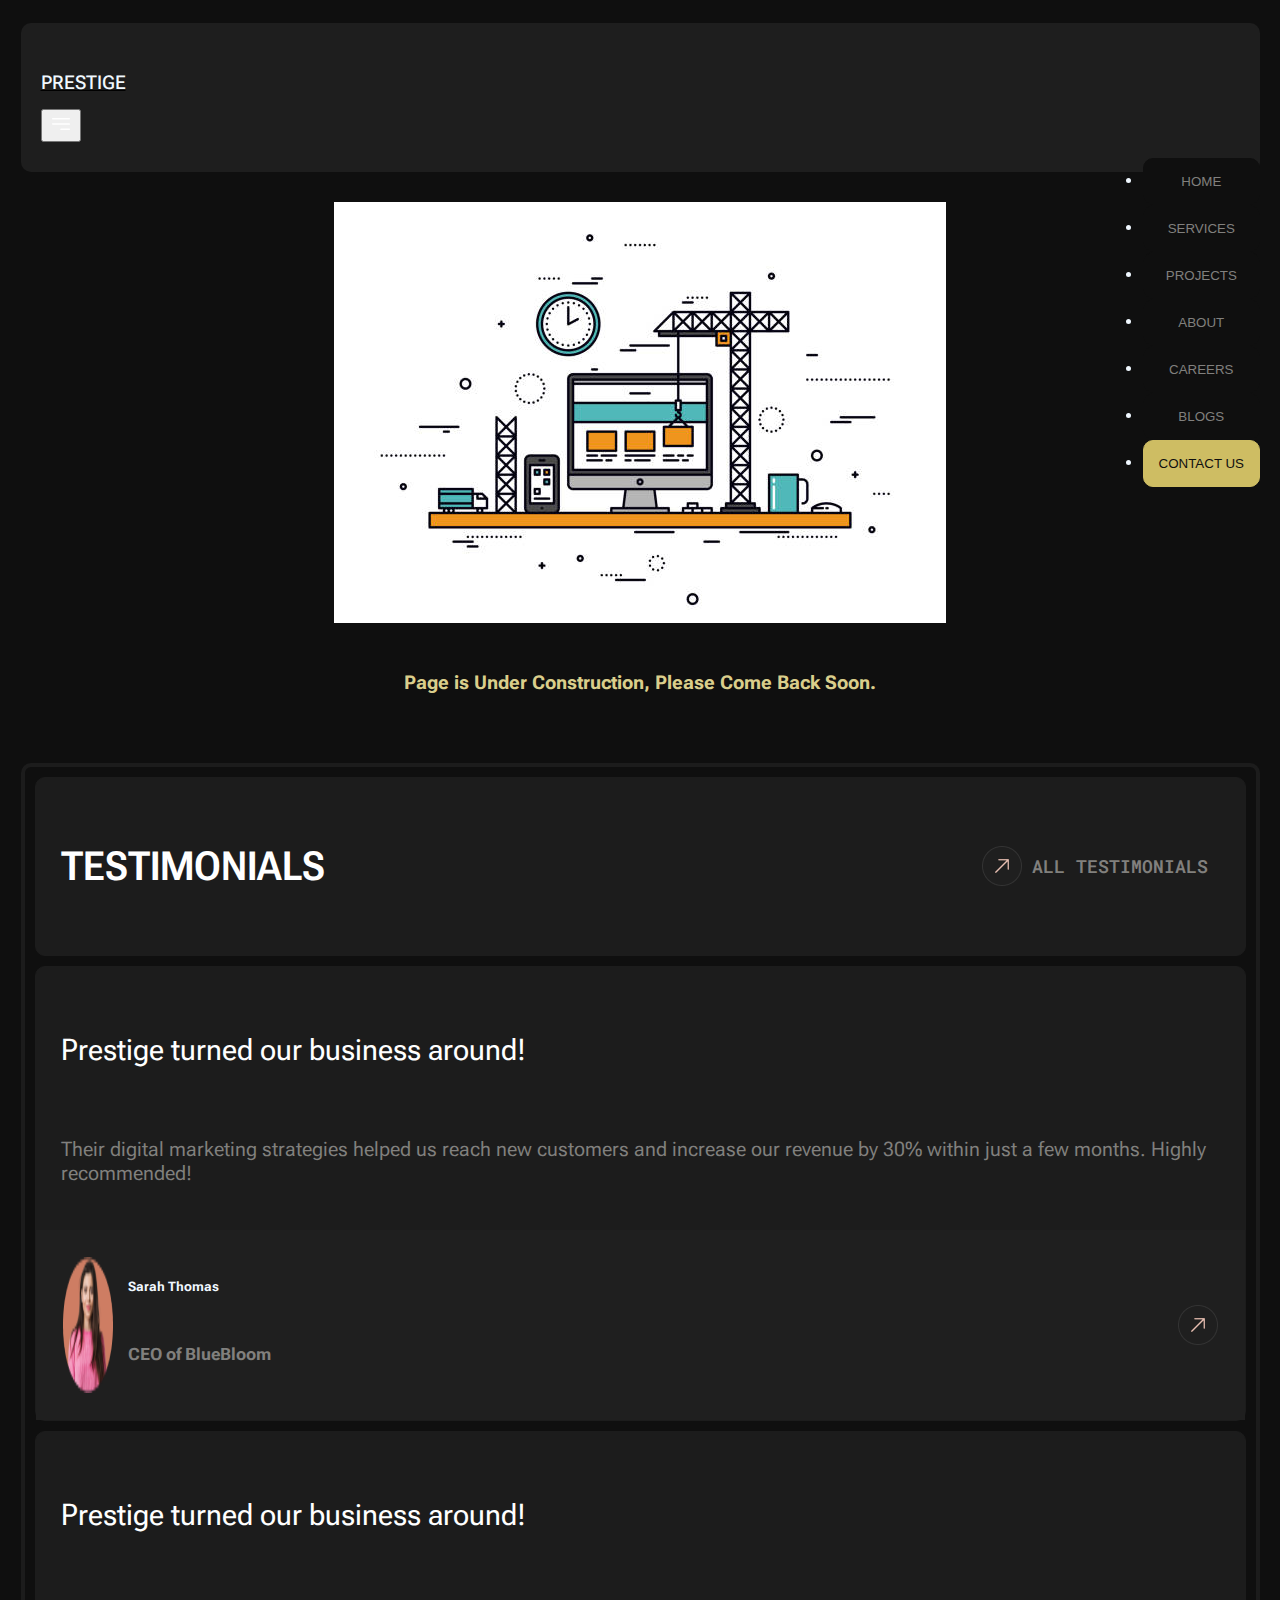
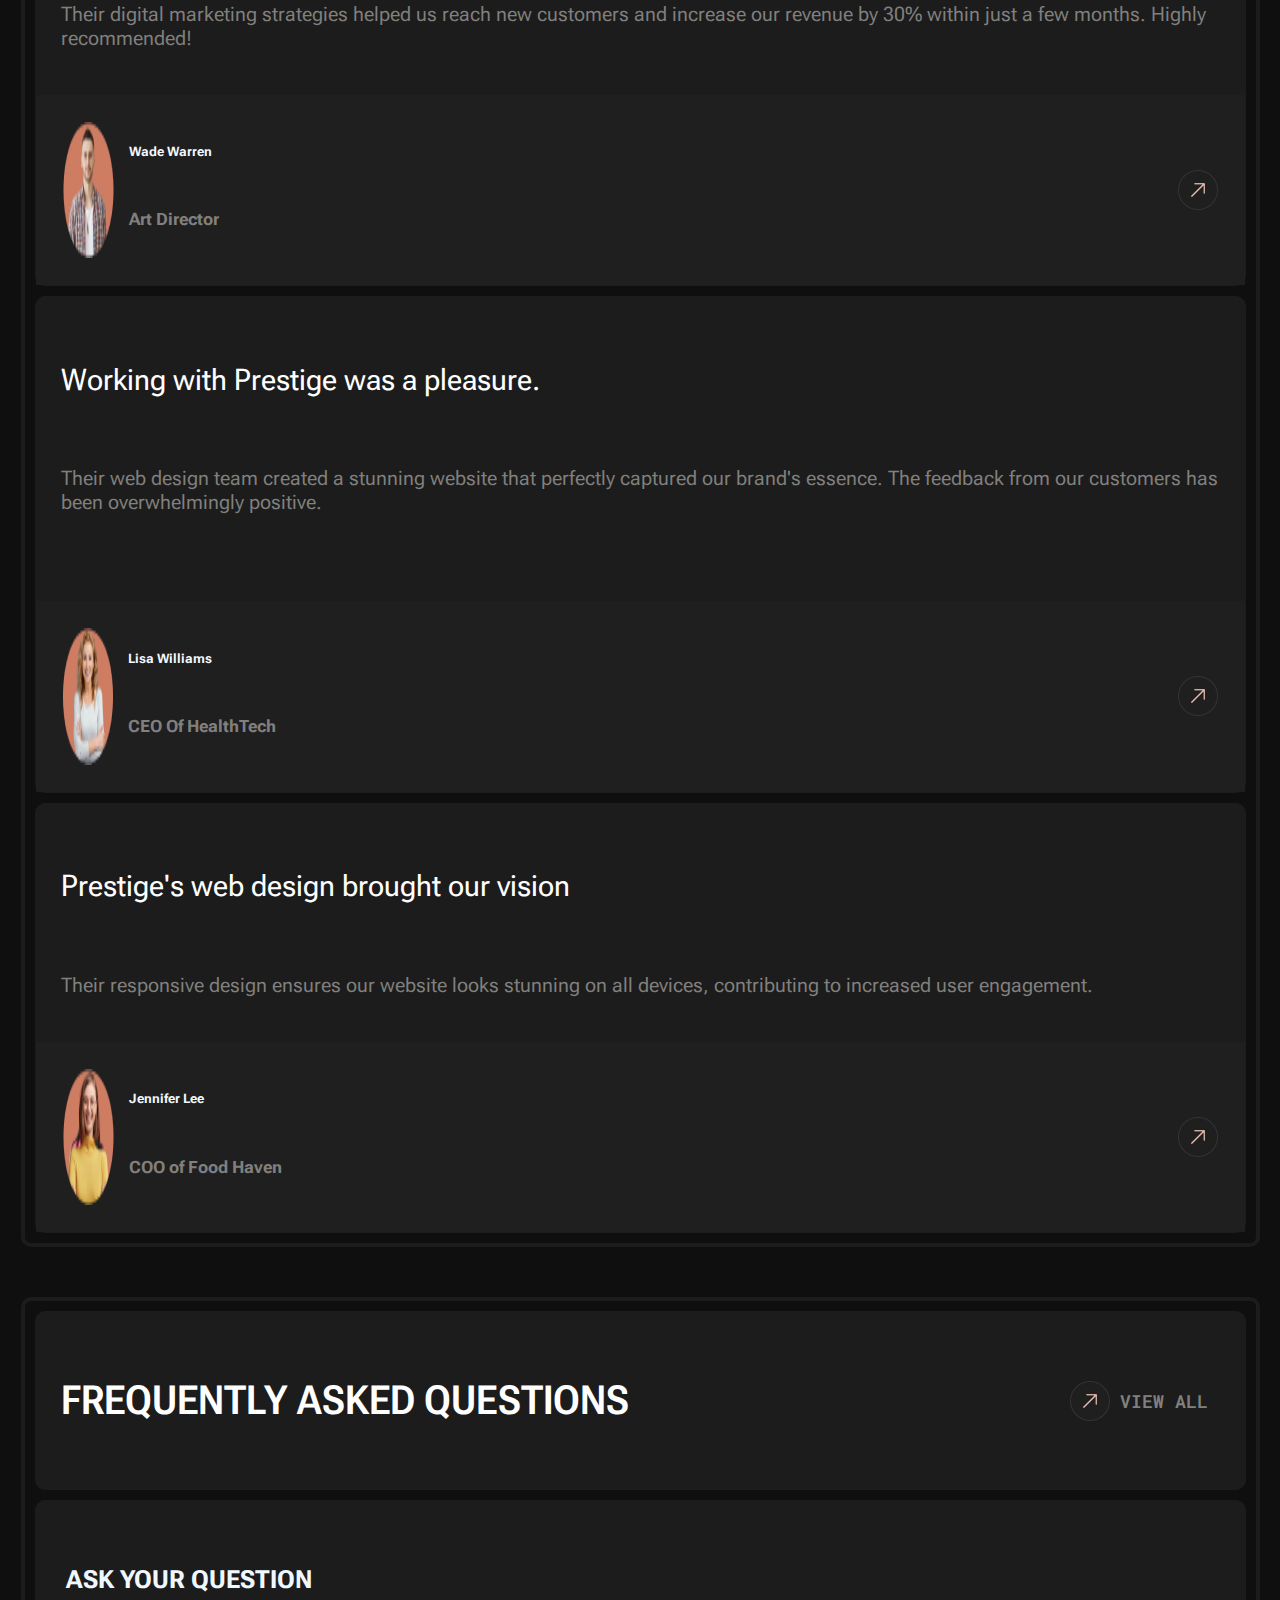
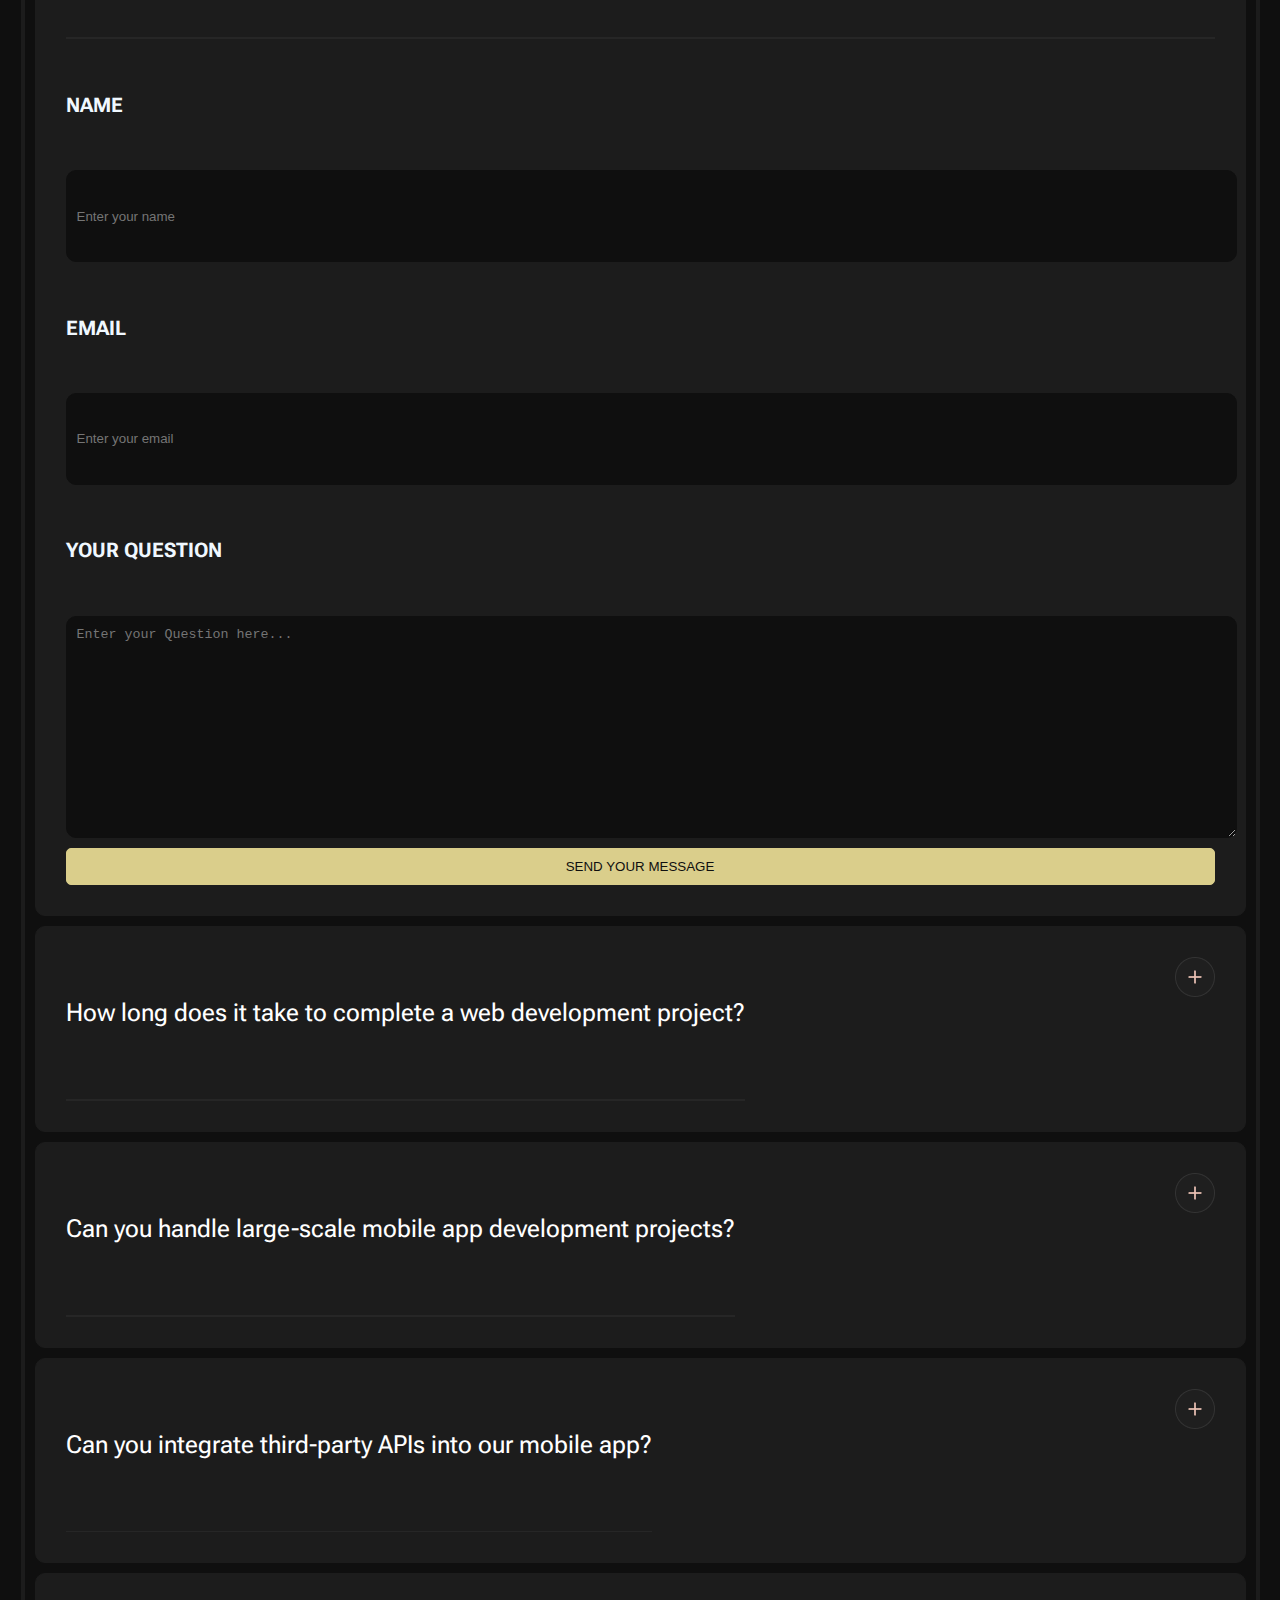
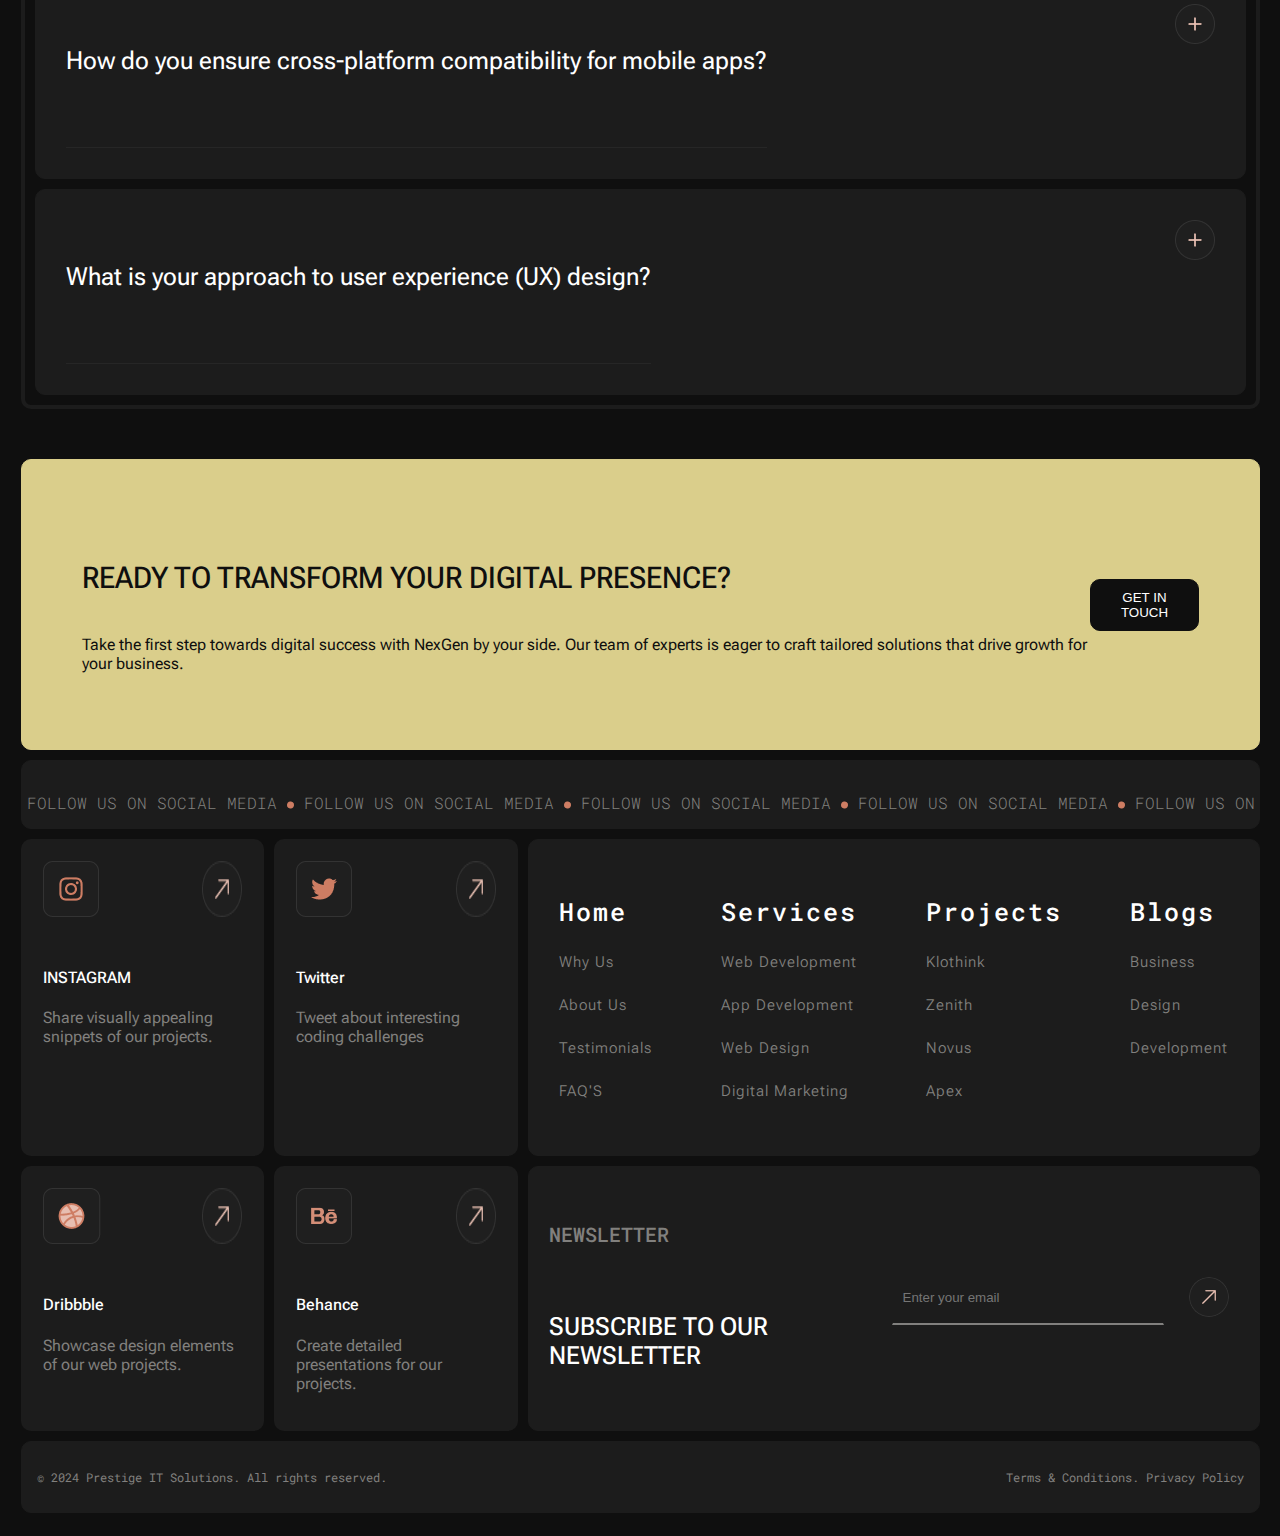
<file: blogs.html>
<!DOCTYPE html>
<html lang="en">
  <head>
    <meta charset="utf-8" />
    <meta name="viewport" content="width=device-width, initial-scale=1" />
    <title>Document</title>
    <link
      href="https://cdn.jsdelivr.net/npm/bootstrap@5.3.0/dist/css/bootstrap.min.css"
      rel="stylesheet"
      integrity="sha384-9ndCyUaIbzAi2FUVXJi0CjmCapSmO7SnpJef0486qhLnuZ2cdeRhO02iuK6FUUVM"
      crossorigin="anonymous"
    />
    <script
      src="https://cdnjs.cloudflare.com/ajax/libs/wow/1.1.2/wow.min.js"
      integrity="sha512-Eak/29OTpb36LLo2r47IpVzPBLXnAMPAVypbSZiZ4Qkf8p/7S/XRG5xp7OKWPPYfJT6metI+IORkR5G8F900+g=="
      crossorigin="anonymous"
      referrerpolicy="no-referrer"
    ></script>
    <link
      rel="stylesheet"
      href="https://cdnjs.cloudflare.com/ajax/libs/animate.css/4.1.1/animate.min.css"
    />

    <!-- FONTS -->
    <link rel="preconnect" href="https://fonts.googleapis.com" />
    <link rel="preconnect" href="https://fonts.gstatic.com" crossorigin />
    <link
      href="https://fonts.googleapis.com/css2?family=Roboto+Flex:opsz,wght@8..144,100..1000&family=Roboto+Mono:ital,wght@0,100..700;1,100..700&display=swap"
      rel="stylesheet"
    />

    <link rel="stylesheet" href="styles.css" />
  </head>
  <body>
    <div class="site">
      <nav class="navbar navbar-expand-lg">
        <div class="container-fluid">
          <a class="navbar-brand" href="index.html">
           <h3 class="navbarLogo">PRESTIGE</h3>
          </a>
          <button
            class="navbar-toggler"
            type="button"
            data-bs-toggle="collapse"
            data-bs-target="#navbarNav"
            aria-controls="navbarNav"
            aria-expanded="false"
            aria-label="Toggle navigation"
          >
            <img src="assets/images/nav-toggler-icon.png" alt="" />
          </button>
          <div class="items-div collapse navbar-collapse" id="navbarNav">
            <ul class="navbar-nav">
              <li class="nav-item">
                <a class="nav-link" href="index.html"
                  ><button class="btns-nav">HOME</button></a
                >
              </li>
              <li class="nav-item">
                <a class="nav-link" href="services.html"
                  ><button class="btns-nav">SERVICES</button></a
                >
              </li>
              <li class="nav-item">
                <a class="nav-link" href="projects.html"
                  ><button class="btns-nav">PROJECTS</button></a
                >
              </li>
              <li class="nav-item">
                <a class="nav-link" href="about.html"
                  ><button class="btns-nav">ABOUT</button></a
                >
              </li>
              <li class="nav-item">
                <a class="nav-link" href="careers.html"
                  ><button class="btns-nav">CAREERS</button></a
                >
              </li>
              <li class="nav-item">
                <a class="nav-link" href="blogs.html"
                  ><button class="btns-nav">BLOGS</button></a
                >
              </li>
              <li class="nav-item">
                <a class="nav-link" href="contact.html"
                  ><button class="btn-nav-contact">CONTACT US</button></a
                >
              </li>
            </ul>
          </div>
        </div>
      </nav>


      <section id="blogs-pg">

        <div class="blogs-container flex-container flex-column">

          <div class="construction-img-div flex-container flex-column">
            <img class="construction-img" src="assets/images/under-construction-img.jpg" alt="">
            <h3>Page is Under Construction, Please Come Back Soon.</h3>
          </div>

          <div class="testimonials-div">

            <div class="testimonials-1">
  
              <div class="testimonials-heading flex-container">
  
                <h3 class="h3-testimonials-heading">TESTIMONIALS</h3>
  
                <div class="all-testimonials-link-div flex-container book-call-type-links">
                  <img src="assets/images/universal-arrow.png" alt="">
                  <h5 class="h5-works-details">ALL TESTIMONIALS</h5>
                </div>
  
  
              </div>
  
  
              <div class="testimonials-data-div flex-container flex-column">
  
                <div class="testimonials-data-div-text flex-item flex-container flex-column">
                  <h4 class="h4-testimonials-data-div">Prestige turned our business around!
                  </h4>
                  <p class="p-testimonials-data-div">Their digital marketing strategies helped us reach new customers and
                    increase our revenue by 30% within just a few months. Highly recommended!</p>
                </div>
  
                <div class="flex-item flex-container testimonials-customer-data book-call-type-links">
  
                  <div class="testimonials-img-name-div flex-container">
                    <img class="img-testimonials" src="assets/images/testimonials-img-1.png" alt="">
  
                    <div class="testimonials-name-div flex-container flex-column">
                      <h5>Sarah Thomas</h5>
                      <h5 class="p-testimonials-customer-data">CEO of BlueBloom</h5>
                    </div>
                  </div>
  
                  <img src="assets/images/universal-arrow.png" alt="">
  
                </div>
  
              </div>
  
              <div class="testimonials-data-div flex-container flex-column">
  
                <div class="testimonials-data-div-text flex-item flex-container flex-column">
                  <h4 class="h4-testimonials-data-div">Prestige turned our business around!
                  </h4>
                  <p class="p-testimonials-data-div">Their digital marketing strategies helped us reach new customers and
                    increase our revenue by 30% within just a few months. Highly recommended!</p>
                </div>
  
                <div class="flex-item flex-container testimonials-customer-data book-call-type-links">
  
                  <div class="testimonials-img-name-div flex-container">
                    <img class="img-testimonials" src="assets/images/testimonials-img-2.png" alt="">
  
                    <div class="testimonials-name-div flex-container flex-column">
                      <h5 class="">Wade Warren</h5>
                      <h5 class="p-testimonials-customer-data">Art Director</h5>
                    </div>
                  </div>
  
                  <img src="assets/images/universal-arrow.png" alt="">
  
                </div>
  
              </div>
  
              <div class="testimonials-data-div flex-container flex-column">
  
                <div class="testimonials-data-div-text flex-item flex-container flex-column">
                  <h4 class="h4-testimonials-data-div">Working with Prestige was a pleasure.
                  </h4>
                  <p class="p-testimonials-data-div">Their web design team created a stunning website that perfectly
                    captured our brand's essence. The feedback from our customers has been overwhelmingly positive.<p>
                </div>
  
                <div class="flex-item flex-container testimonials-customer-data book-call-type-links">
  
                  <div class="testimonials-img-name-div flex-container">
                    <img class="img-testimonials" src="assets/images/testimonials-img-3.png" alt="">
  
                    <div class="testimonials-name-div flex-container flex-column">
                      <h5 class="">Lisa Williams</h5>
                      <h5 class="p-testimonials-customer-data">CEO Of HealthTech</h5>
                    </div>
                  </div>
  
                  <img src="assets/images/universal-arrow.png" alt="">
  
                </div>
  
              </div>
  
              <div class="testimonials-data-div flex-container flex-column">
  
                <div class="testimonials-data-div-text flex-item flex-container flex-column">
                  <h4 class="h4-testimonials-data-div">Prestige's web design brought our vision
                  </h4>
                  <p class="p-testimonials-data-div">Their responsive design ensures our website looks stunning on all
                    devices, contributing to increased user engagement.</p>
                </div>
  
                <div class="flex-item flex-container testimonials-customer-data book-call-type-links">
  
                  <div class="testimonials-img-name-div flex-container">
                    <img class="img-testimonials" src="assets/images/testimonials-img-4.png" alt="">
  
                  
                    <div class="testimonials-name-div flex-container flex-column">
                      <h5 class="">Jennifer Lee</h5>
                      <h5 class="p-testimonials-customer-data">COO of Food Haven</h5>
                    </div>
                  </div>
  
                  <img src="assets/images/universal-arrow.png" alt="">
  
                </div>
  
              </div>
  
  
            </div>
          </div>
  
          <div class="faq-div">
  
            <div class="faq-1">
  
              <div class="faq-heading flex-container">
  
                <h3 class="h3-faq-heading">FREQUENTLY ASKED QUESTIONS</h3>
  
                <div class="all-faqs-link-div flex-container book-call-type-links">
                  <img src="assets/images/universal-arrow.png" alt="">
                  <h5 class="h5-works-details">VIEW ALL</h5>
                </div>
  
  
  
              </div>
  
              
              <div class="faq-data-div flex-container">
  
                <div class="faq-text flex-container flex-column">
  
                  <h5 class="h5-faq-data-div">How long does it take to complete a web development project?</h5>
                  <img class="faq-line" src="assets/images/faq-line.png" alt="">
                  
  
                  <div id="faq-1-div" class="faq-answer">
                  <p class="p-faq-data-div">The timeline varies depending on the project type and requirements, generally a
                    web development project is completed within 2 weeks.</p>
                  </div>
  
                </div>
  
                <div class="flex-item">
                  <img id="faq-1" class="faq-open-close-icon open faqs-btn" src="assets/images/faq-open-icon.png" alt="">
                </div>
  
            </div>
  
              <div class="faq-data-div flex-container">
  
                <div class="faq-text flex-container flex-column">
                  <h5 class="h5-faq-data-div">Can you handle large-scale mobile app development projects?</h5>
                  <img class="faq-line" src="assets/images/faq-line.png" alt="">
  
                  <div id="faq-2-div" class="faq-answer">
                  <p class="p-faq-data-div">We can and we have handled large scale projects, we have worked with most of
                    the big multinationals worldwide.</p>
  </div>
  
                </div>
  
                <div class="flex-item">
                  <img id="faq-2" class="faq-open-close-icon open faqs-btn" src="assets/images/faq-open-icon.png" alt="">
                </div>
  
              </div>
  
              <div class="faq-data-div flex-container">
  
                  <div class="faq-text flex-container flex-column">
                    <h5 class="h5-faq-data-div">Can you integrate third-party APIs into our mobile app?</h5>
                    <img class="faq-line" src="assets/images/faq-line.png" alt="">
  
                    <div id="faq-3-div" class="faq-answer">
                    <p class="p-faq-data-div">Yes, We can integrate third-party APIs into any mobile app, it's your project,
                      it will be exactly how you want it to be.</p>
  </div>
  
                  </div>
    
                  <div class="flex-item">
                    <img id="faq-3" class="faq-open-close-icon open faqs-btn" src="assets/images/faq-open-icon.png" alt="">
                  </div>
  
              </div>
  
                  <div class="faq-data-div flex-container">
  
                    <div class="faq-text flex-container flex-column">
                      <h5 class="h5-faq-data-div">How do you ensure cross-platform compatibility for mobile apps?</h5>
                      <img class="faq-line" src="assets/images/faq-line.png" alt="">
  
                      <div id="faq-4-div" class="faq-answer">
                      <p class="p-faq-data-div">Each mobile app is developed and implemented for cross platforms like Android
                        and IOS, we don't develop apps for a single platform only to ensure best experience.</p>
  </div>
                        
                    </div>
      
                    <div class="flex-item">
                      <img id="faq-4" class="faq-open-close-icon open faqs-btn" src="assets/images/faq-open-icon.png" alt="">
                    </div>
    
                </div>
  
  
              <div class="faq-data-div flex-container">
  
                <div class="faq-text flex-container flex-column">
                  <h5 class="h5-faq-data-div">What is your approach to user experience (UX) design?</h5>
                  <img class="faq-line" src="assets/images/faq-line.png" alt="">
  
                  <div id="faq-5-div" class="faq-answer">
                  <p class="p-faq-data-div">Our team works clearly to ensure user friendly experience in our each product,
                    whether it's an app or a website.</p>
  </div>
  
                </div>
  
                <div class="flex-item">
                  <img id="faq-5" class="faq-open-close-icon open faqs-btn" src="assets/images/faq-open-icon.png" alt="">
                </div>
  
            </div>
  
  
              <form class="faq-form flex-column flex-container" action="mailto:sales@prestige-it-solutions.com?subject=Project Inquiry" method="post" enctype="text/plain">
  
                <h4 class="faq-form-heading-1">ASK YOUR QUESTION</h4>
  
                <img src="assets/images/faq-line.png" alt="">
  
                <h5 class="faq-form-heading">NAME</h5>
                <input class="form-faq-name" type="text" name="Name" id="name" value="" placeholder="Enter your name">
                <h5 class="faq-form-heading">EMAIL</h5>
                <input class="form-faq-email" type="email" name="Email" id="name" value="" placeholder="Enter your email">
                <h5 class="faq-form-heading">YOUR QUESTION</h5>
                <textarea class="form-faq-msg" name="Message" value="" id="form-faq-msg" cols="auto" rows="auto"
                  placeholder="Enter your Question here..."></textarea>
                <button type="submit" class="btn-faq-form">SEND YOUR MESSAGE</button>
  
              </form>
  
  
            </div>
  
          </div>

          <div class="footer-div">


            <div class="footer-1">
    
              <div class="footer-cta">
    
                <div class="flex-container footer-cta-text-btn-div">
    
                  <div class="footer-cta-text">
                    <h4 class="h4-footer-cta">READY TO TRANSFORM YOUR DIGITAL PRESENCE?</h4>
                    <p class="p-footer-cta">Take the first step towards digital success with NexGen by your side. Our team
                      of experts is eager to craft tailored solutions that drive growth for your business.</p>
                  </div>
    
                  <button class="btn-footer-cta">GET IN TOUCH</button>
                </div>
    
              </div>
    
              <div class="footer-banner">
    
                <div class="wrapper">
                  <div class="marquee">
                    <p class="p-footer-banner">FOLLOW US ON SOCIAL MEDIA <span><img
                          src="assets/images/footer-infinite-banner-icon.png" alt=""></span> FOLLOW US ON SOCIAL MEDIA
                      <span><img src="assets/images/footer-infinite-banner-icon.png" alt=""></span> FOLLOW US ON SOCIAL
                      MEDIA <span><img src="assets/images/footer-infinite-banner-icon.png" alt=""></span> FOLLOW US ON
                      SOCIAL MEDIA <span><img src="assets/images/footer-infinite-banner-icon.png" alt=""></span> FOLLOW US
                      ON SOCIAL MEDIA <span><img src="assets/images/footer-infinite-banner-icon.png" alt=""></span> FOLLOW
                      US ON SOCIAL MEDIA <span><img src="assets/images/footer-infinite-banner-icon.png" alt=""></span>
                    </p>
                    <p class="p-footer-banner">FOLLOW US ON SOCIAL MEDIA <span><img
                          src="assets/images/footer-infinite-banner-icon.png" alt=""></span> FOLLOW US ON SOCIAL MEDIA
                      <span><img src="assets/images/footer-infinite-banner-icon.png" alt=""></span> FOLLOW US ON SOCIAL
                      MEDIA <span><img src="assets/images/footer-infinite-banner-icon.png" alt=""></span> FOLLOW US ON
                      SOCIAL MEDIA <span><img src="assets/images/footer-infinite-banner-icon.png" alt=""></span> FOLLOW US
                      ON SOCIAL MEDIA <span><img src="assets/images/footer-infinite-banner-icon.png" alt=""></span> FOLLOW
                      US ON SOCIAL MEDIA <span><img src="assets/images/footer-infinite-banner-icon.png" alt=""></span>
                    </p>
                  </div>
                </div>
    
              </div>
    
    
              <div class="flex-container flex-column footer-social-div">
    
                <div class="footer-socials-icon flex-container">
                  <img src="assets/images/footer-insta-icon.png" alt="">
                  <img class="footer-socials-arrow" src="assets/images/universal-arrow.png" alt="">
                </div>
    
                <div class="footer-socials-text">
                  <h4 class="h4-footer-social">INSTAGRAM</h4>
                  <p class="p-footer-social">Share visually appealing snippets of our projects.</p>
                </div>
    
              </div>
    
              <div class="flex-container flex-column footer-social-div">
    
                <div class="footer-socials-icon flex-container">
                  <img src="assets/images/footer-twitter-icon.png" alt="">
                  <img class="footer-socials-arrow" src="assets/images/universal-arrow.png" alt="">
                </div>
    
                <div class="footer-socials-text">
                  <h4 class="h4-footer-social">Twitter</h4>
                  <p class="p-footer-social">Tweet about interesting coding challenges</p>
                </div>
              </div>
    
              <div class="flex-container flex-column footer-social-div">
    
                <div class="footer-socials-icon flex-container">
                  <img src="assets/images/footer-dribble-icon.png" alt="">
                  <img class="footer-socials-arrow" src="assets/images/universal-arrow.png" alt="">
                </div>
    
                <div class="footer-socials-text">
                  <h4 class="h4-footer-social">Dribbble</h4>
                  <p class="p-footer-social">Showcase design elements of our web projects.</p>
                </div>
              </div>
    
              <div class="flex-container flex-column footer-social-div">
    
                <div class="footer-socials-icon flex-container">
                  <img src="assets/images/footer-behance-icon.png" alt="">
                  <img class="footer-socials-arrow" src="assets/images/universal-arrow.png" alt="">
                </div>
    
                <div class="footer-socials-text">
                  <h4 class="h4-footer-social">Behance</h4>
                  <p class="p-footer-social">Create detailed presentations for our projects.</p>
                </div>
              </div>
    
              <div class="footer-links-div">
    
                <div class="flex-container footer-links">
    
                  <div class="home">
                    <h3 class="footer-links-h3">Home</h3>
                    <h5 class="footer-links-h5">Why Us</h5>
                    <h5 class="footer-links-h5">About Us</h5>
                    <h5 class="footer-links-h5">Testimonials</h5>
                    <h5 class="footer-links-h5">FAQ'S</h5>
                  </div>
    
                  <div class="home">
                    <h3 class="footer-links-h3">Services</h3>
                    <h5 class="footer-links-h5">Web Development</h5>
                    <h5 class="footer-links-h5">App Development</h5>
                    <h5 class="footer-links-h5">Web Design</h5>
                    <h5 class="footer-links-h5">Digital Marketing</h5>
                  </div>
    
                  <div class="home">
                    <h3 class="footer-links-h3">Projects</h3>
                    <h5 class="footer-links-h5">Klothink</h5>
                    <h5 class="footer-links-h5">Zenith</h5>
                    <h5 class="footer-links-h5">Novus</h5>
                    <h5 class="footer-links-h5">Apex</h5>
    
                  </div>
    
                  <div class="home">
                    <h3 class="footer-links-h3">Blogs</h3>
                    <h5 class="footer-links-h5">Business</h5>
                    <h5 class="footer-links-h5">Design</h5>
                    <h5 class="footer-links-h5">Development</h5>
                  </div>
                </div>
    
              </div>
    
              <div class="footer-newsletter-div flex-container">
    
                <div class="flex-container flex-column newsletter-text-div">
                  <h4 class="h3-email-newsletter">NEWSLETTER</h4>
                  <h4 class="h4-email-newsletter">SUBSCRIBE TO OUR NEWSLETTER</h4>
                </div>
    
                  <form class="email-footer-div flex-container" method="post" enctype="text/plain" action="mailto:sales@prestige-it-solutions.com?subject=Newsletter Subscribtion">
                    <input class="email-footer-newsletter" type="email" name="Email" value="" id="email" placeholder="Enter your email">
                   <button class="newsletter-prototype-btn" type="submit"><img class="newsletter-btn" src="assets/images/universal-arrow.png" alt=""></button> 
                  </form>
              </div>
    
                <div class="footer-copyright flex-container">
    
                  <p class="p-footer-copyright">© 2024 Prestige IT Solutions. All rights reserved.</p>
                  <p class="p-footer-copyright"> <a class="footer-terms-policy" href="">Terms & Conditions.</a> <a class="footer-terms-policy" href="">Privacy Policy</a></p>
    
                </div>
    
    
            </div>
    
          </div>

        </div>

      </section>


     

    </div>

    <script
      src="https://cdn.jsdelivr.net/npm/bootstrap@5.3.0/dist/js/bootstrap.bundle.min.js"
      integrity="sha384-geWF76RCwLtnZ8qwWowPQNguL3RmwHVBC9FhGdlKrxdiJJigb/j/68SIy3Te4Bkz"
      crossorigin="anonymous"
    ></script>
    <script src="https://ajax.googleapis.com/ajax/libs/jquery/1.12.4/jquery.min.js"></script>
    <script>
      new WOW().init();
    </script>
    <script src="index.js"></script>
  </body>
</html>
</file>
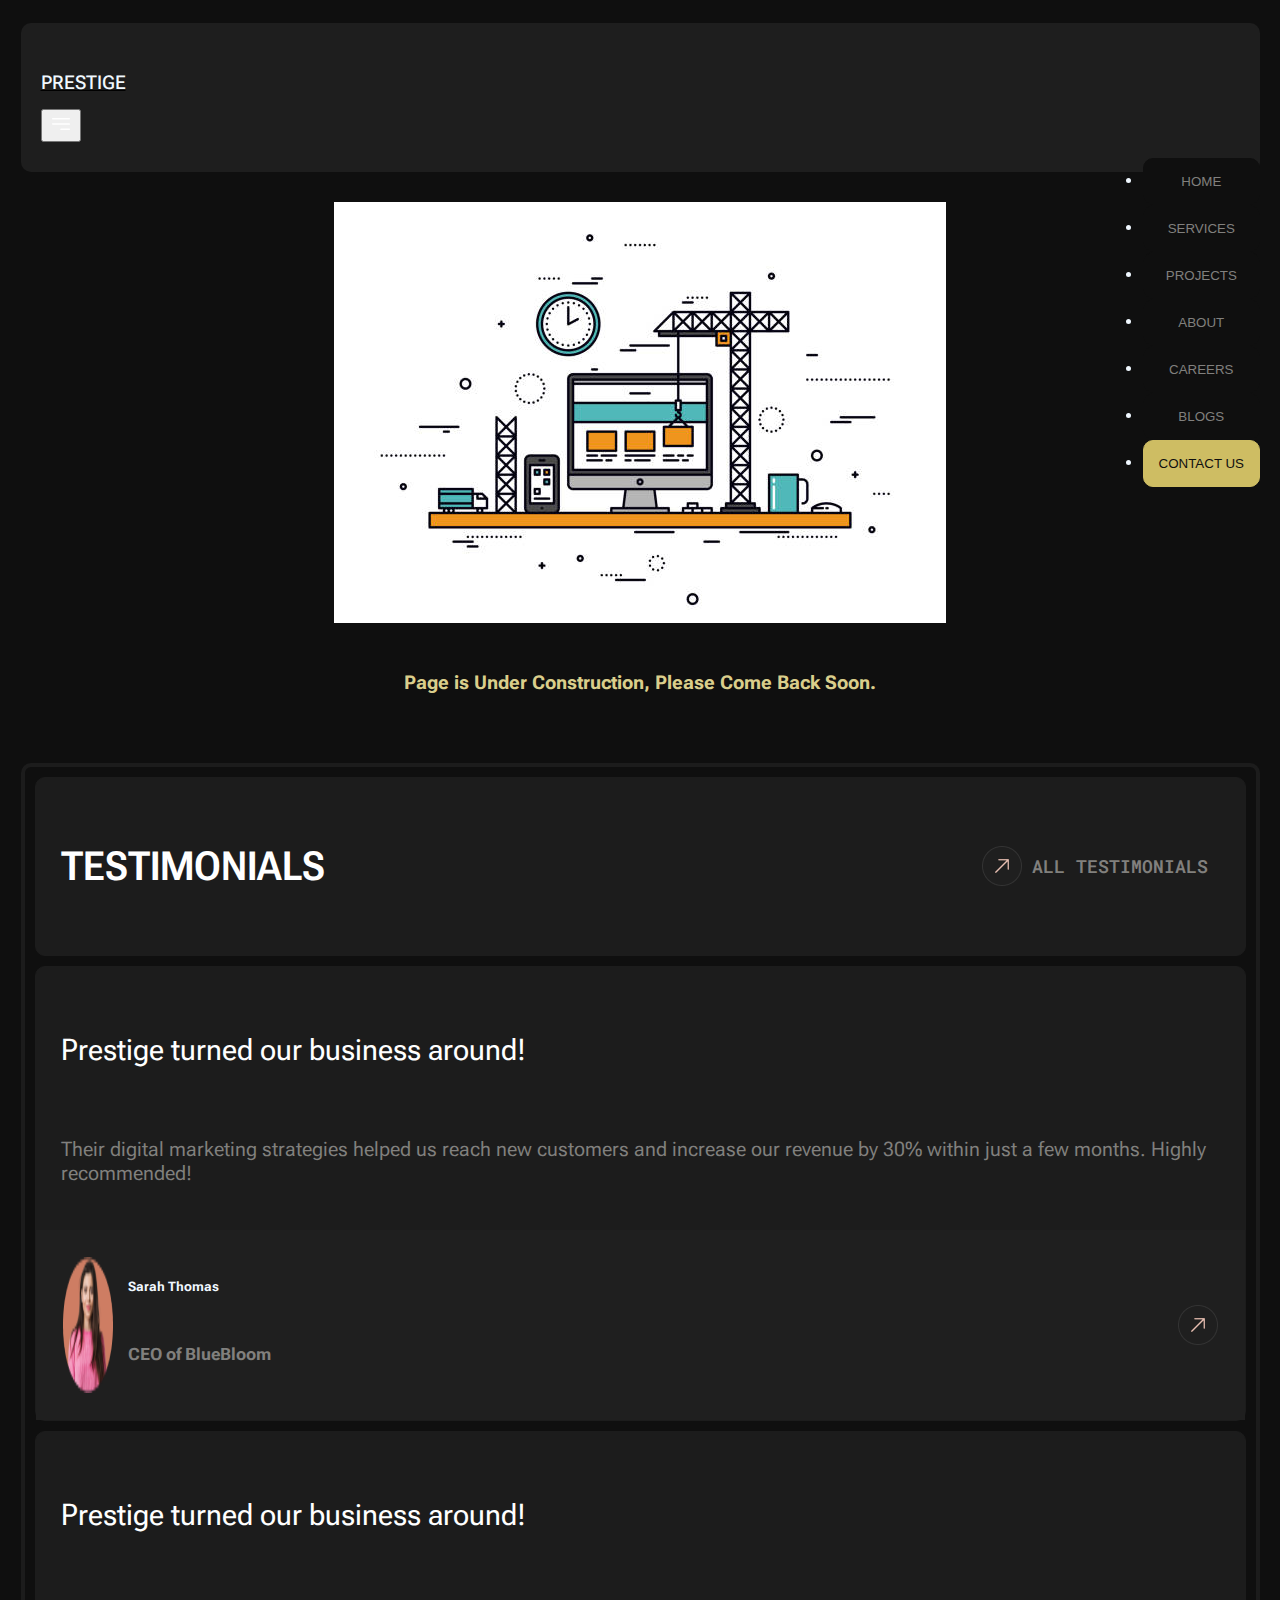
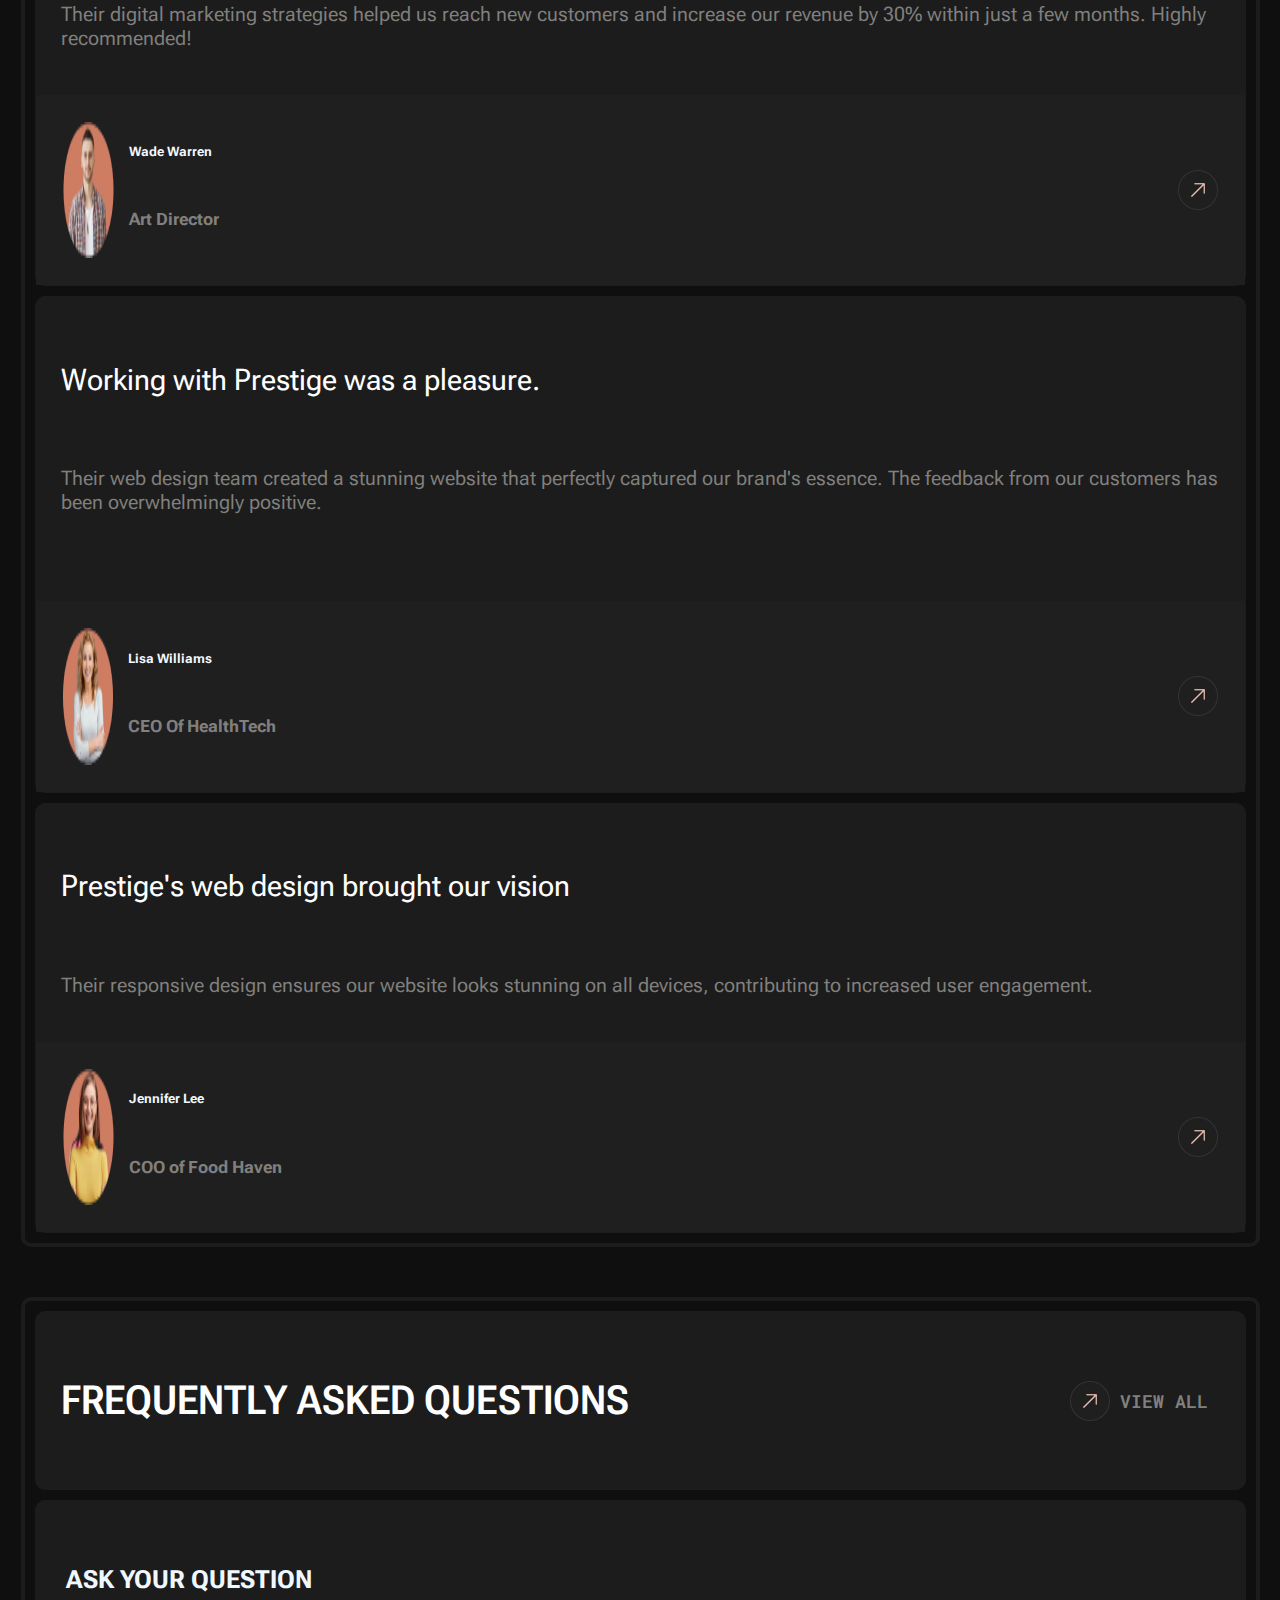
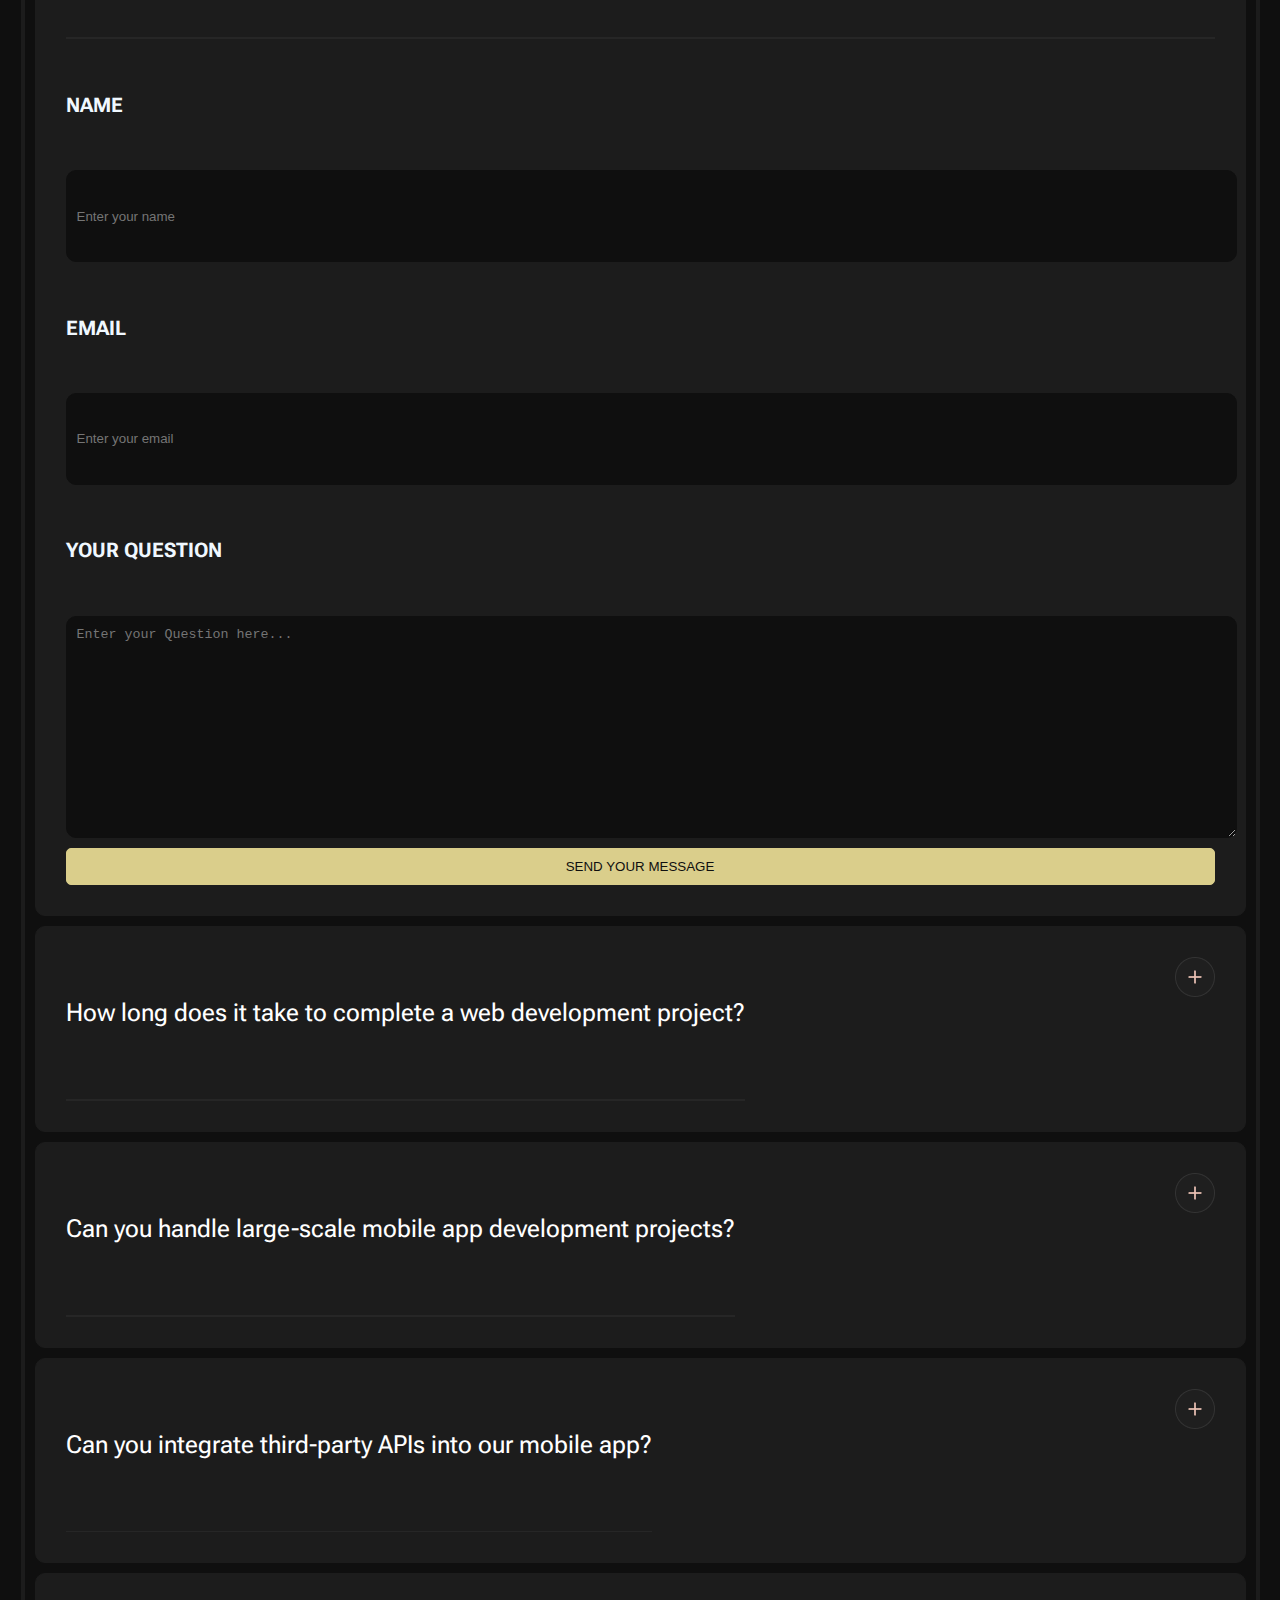
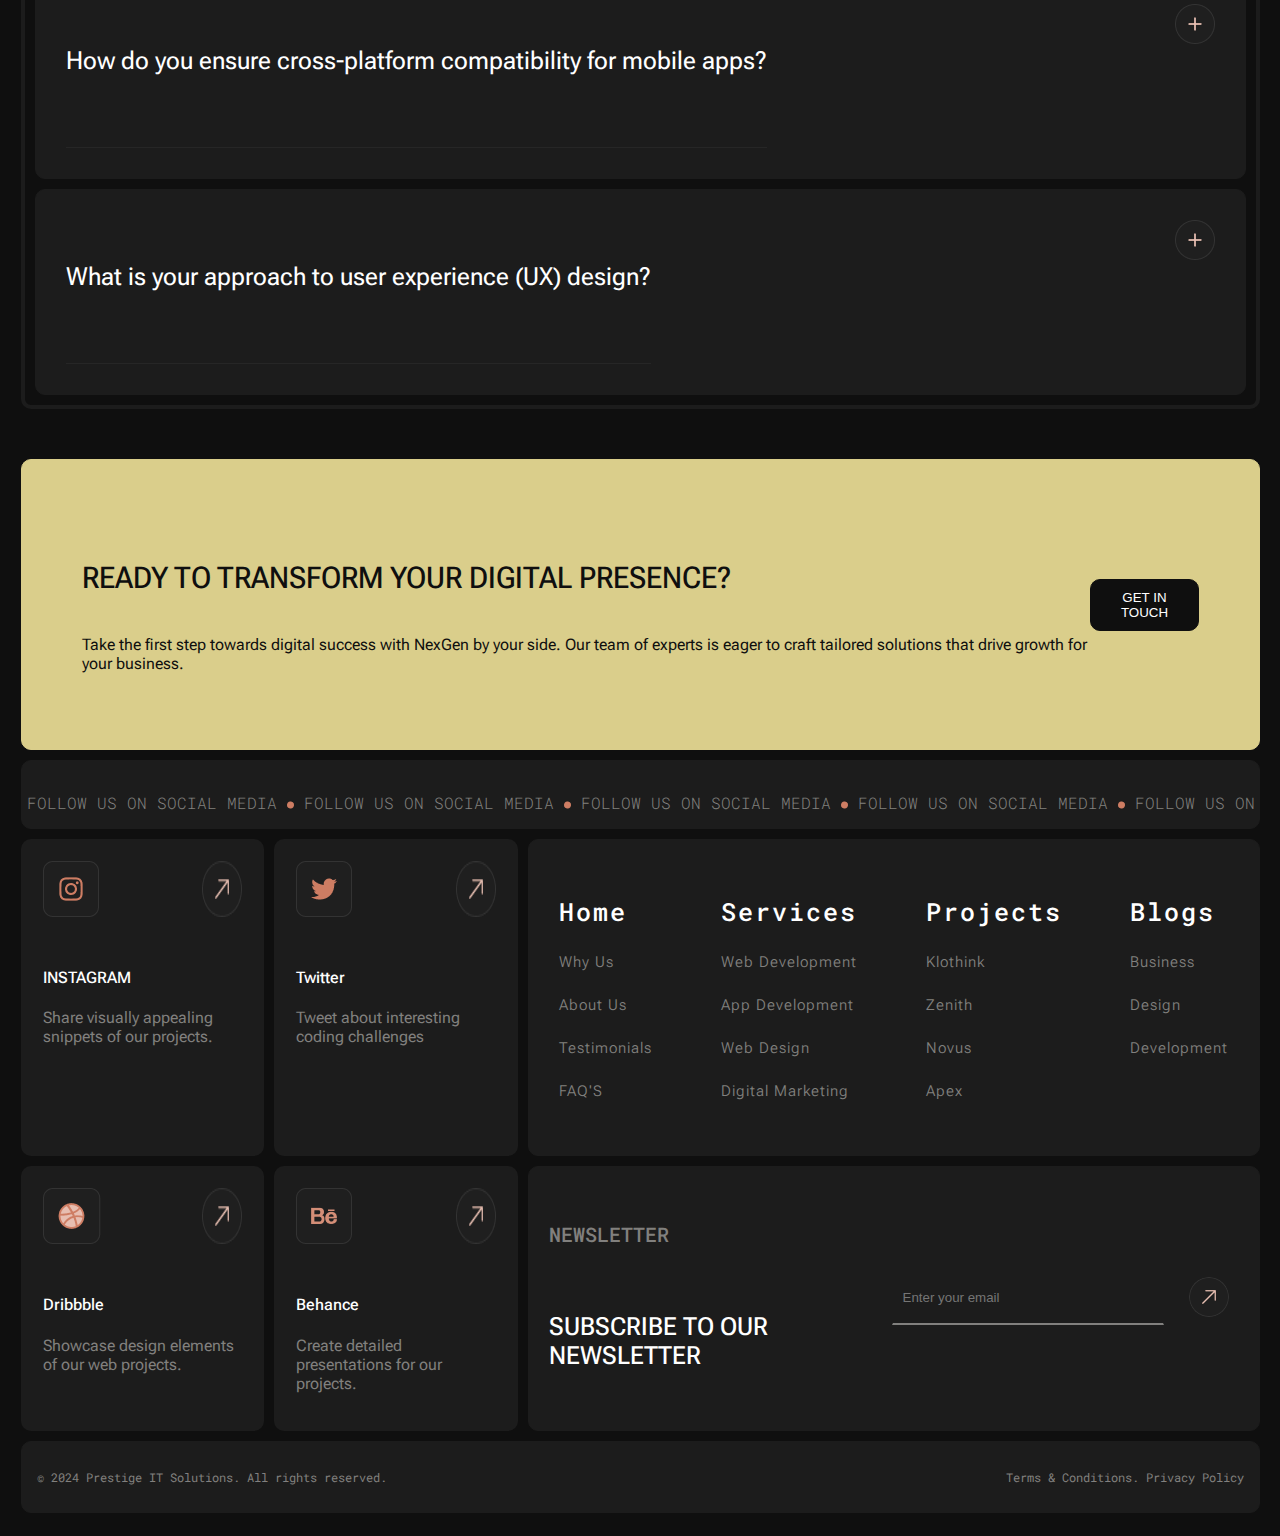
<file: careers.html>
<!DOCTYPE html>
<html lang="en">
  <head>
    <meta charset="utf-8" />
    <meta name="viewport" content="width=device-width, initial-scale=1" />
    <title>Document</title>
    <link
      href="https://cdn.jsdelivr.net/npm/bootstrap@5.3.0/dist/css/bootstrap.min.css"
      rel="stylesheet"
      integrity="sha384-9ndCyUaIbzAi2FUVXJi0CjmCapSmO7SnpJef0486qhLnuZ2cdeRhO02iuK6FUUVM"
      crossorigin="anonymous"
    />
    <script
      src="https://cdnjs.cloudflare.com/ajax/libs/wow/1.1.2/wow.min.js"
      integrity="sha512-Eak/29OTpb36LLo2r47IpVzPBLXnAMPAVypbSZiZ4Qkf8p/7S/XRG5xp7OKWPPYfJT6metI+IORkR5G8F900+g=="
      crossorigin="anonymous"
      referrerpolicy="no-referrer"
    ></script>
    <link
      rel="stylesheet"
      href="https://cdnjs.cloudflare.com/ajax/libs/animate.css/4.1.1/animate.min.css"
    />

    <!-- FONTS -->
    <link rel="preconnect" href="https://fonts.googleapis.com" />
    <link rel="preconnect" href="https://fonts.gstatic.com" crossorigin />
    <link
      href="https://fonts.googleapis.com/css2?family=Roboto+Flex:opsz,wght@8..144,100..1000&family=Roboto+Mono:ital,wght@0,100..700;1,100..700&display=swap"
      rel="stylesheet"
    />

    <link rel="stylesheet" href="styles.css" />
  </head>
  <body>
    <div class="site">
      <nav class="navbar navbar-expand-lg">
        <div class="container-fluid">
          <a class="navbar-brand" href="index.html">
           <h3 class="navbarLogo">PRESTIGE</h3>
          </a>
          <button
            class="navbar-toggler"
            type="button"
            data-bs-toggle="collapse"
            data-bs-target="#navbarNav"
            aria-controls="navbarNav"
            aria-expanded="false"
            aria-label="Toggle navigation"
          >
            <img src="assets/images/nav-toggler-icon.png" alt="" />
          </button>
          <div class="items-div collapse navbar-collapse" id="navbarNav">
            <ul class="navbar-nav">
              <li class="nav-item">
                <a class="nav-link" href="index.html"
                  ><button class="btns-nav">HOME</button></a
                >
              </li>
              <li class="nav-item">
                <a class="nav-link" href="services.html"
                  ><button class="btns-nav">SERVICES</button></a
                >
              </li>
              <li class="nav-item">
                <a class="nav-link" href="projects.html"
                  ><button class="btns-nav">PROJECTS</button></a
                >
              </li>
              <li class="nav-item">
                <a class="nav-link" href="about.html"
                  ><button class="btns-nav">ABOUT</button></a
                >
              </li>
              <li class="nav-item">
                <a class="nav-link" href="careers.html"
                  ><button class="btns-nav">CAREERS</button></a
                >
              </li>
              <li class="nav-item">
                <a class="nav-link" href="blogs.html"
                  ><button class="btns-nav">BLOGS</button></a
                >
              </li>
              <li class="nav-item">
                <a class="nav-link" href="contact.html"
                  ><button class="btn-nav-contact">CONTACT US</button></a
                >
              </li>
            </ul>
          </div>
        </div>
      </nav>

      <section id="careers-pg">

        <div class="careers-container flex-container flex-column">

          <div class="construction-img-div flex-container flex-column">
            <img class="construction-img" src="assets/images/under-construction-img.jpg" alt="">
            <h3>Page is Under Construction, Please Come Back Soon.</h3>
          </div>

          <div class="testimonials-div">

            <div class="testimonials-1">
  
              <div class="testimonials-heading flex-container">
  
                <h3 class="h3-testimonials-heading">TESTIMONIALS</h3>
  
                <div class="all-testimonials-link-div flex-container book-call-type-links">
                  <img src="assets/images/universal-arrow.png" alt="">
                  <h5 class="h5-works-details">ALL TESTIMONIALS</h5>
                </div>
  
  
              </div>
  
  
              <div class="testimonials-data-div flex-container flex-column">
  
                <div class="testimonials-data-div-text flex-item flex-container flex-column">
                  <h4 class="h4-testimonials-data-div">Prestige turned our business around!
                  </h4>
                  <p class="p-testimonials-data-div">Their digital marketing strategies helped us reach new customers and
                    increase our revenue by 30% within just a few months. Highly recommended!</p>
                </div>
  
                <div class="flex-item flex-container testimonials-customer-data book-call-type-links">
  
                  <div class="testimonials-img-name-div flex-container">
                    <img class="img-testimonials" src="assets/images/testimonials-img-1.png" alt="">
  
                    <div class="testimonials-name-div flex-container flex-column">
                      <h5>Sarah Thomas</h5>
                      <h5 class="p-testimonials-customer-data">CEO of BlueBloom</h5>
                    </div>
                  </div>
  
                  <img src="assets/images/universal-arrow.png" alt="">
  
                </div>
  
              </div>
  
              <div class="testimonials-data-div flex-container flex-column">
  
                <div class="testimonials-data-div-text flex-item flex-container flex-column">
                  <h4 class="h4-testimonials-data-div">Prestige turned our business around!
                  </h4>
                  <p class="p-testimonials-data-div">Their digital marketing strategies helped us reach new customers and
                    increase our revenue by 30% within just a few months. Highly recommended!</p>
                </div>
  
                <div class="flex-item flex-container testimonials-customer-data book-call-type-links">
  
                  <div class="testimonials-img-name-div flex-container">
                    <img class="img-testimonials" src="assets/images/testimonials-img-2.png" alt="">
  
                    <div class="testimonials-name-div flex-container flex-column">
                      <h5 class="">Wade Warren</h5>
                      <h5 class="p-testimonials-customer-data">Art Director</h5>
                    </div>
                  </div>
  
                  <img src="assets/images/universal-arrow.png" alt="">
  
                </div>
  
              </div>
  
              <div class="testimonials-data-div flex-container flex-column">
  
                <div class="testimonials-data-div-text flex-item flex-container flex-column">
                  <h4 class="h4-testimonials-data-div">Working with Prestige was a pleasure.
                  </h4>
                  <p class="p-testimonials-data-div">Their web design team created a stunning website that perfectly
                    captured our brand's essence. The feedback from our customers has been overwhelmingly positive.<p>
                </div>
  
                <div class="flex-item flex-container testimonials-customer-data book-call-type-links">
  
                  <div class="testimonials-img-name-div flex-container">
                    <img class="img-testimonials" src="assets/images/testimonials-img-3.png" alt="">
  
                    <div class="testimonials-name-div flex-container flex-column">
                      <h5 class="">Lisa Williams</h5>
                      <h5 class="p-testimonials-customer-data">CEO Of HealthTech</h5>
                    </div>
                  </div>
  
                  <img src="assets/images/universal-arrow.png" alt="">
  
                </div>
  
              </div>
  
              <div class="testimonials-data-div flex-container flex-column">
  
                <div class="testimonials-data-div-text flex-item flex-container flex-column">
                  <h4 class="h4-testimonials-data-div">Prestige's web design brought our vision
                  </h4>
                  <p class="p-testimonials-data-div">Their responsive design ensures our website looks stunning on all
                    devices, contributing to increased user engagement.</p>
                </div>
  
                <div class="flex-item flex-container testimonials-customer-data book-call-type-links">
  
                  <div class="testimonials-img-name-div flex-container">
                    <img class="img-testimonials" src="assets/images/testimonials-img-4.png" alt="">
  
                  
                    <div class="testimonials-name-div flex-container flex-column">
                      <h5 class="">Jennifer Lee</h5>
                      <h5 class="p-testimonials-customer-data">COO of Food Haven</h5>
                    </div>
                  </div>
  
                  <img src="assets/images/universal-arrow.png" alt="">
  
                </div>
  
              </div>
  
  
            </div>
          </div>
  
          <div class="faq-div">
  
            <div class="faq-1">
  
              <div class="faq-heading flex-container">
  
                <h3 class="h3-faq-heading">FREQUENTLY ASKED QUESTIONS</h3>
  
                <div class="all-faqs-link-div flex-container book-call-type-links">
                  <img src="assets/images/universal-arrow.png" alt="">
                  <h5 class="h5-works-details">VIEW ALL</h5>
                </div>
  
  
  
              </div>
  
              
              <div class="faq-data-div flex-container">
  
                <div class="faq-text flex-container flex-column">
  
                  <h5 class="h5-faq-data-div">How long does it take to complete a web development project?</h5>
                  <img class="faq-line" src="assets/images/faq-line.png" alt="">
                  
  
                  <div id="faq-1-div" class="faq-answer">
                  <p class="p-faq-data-div">The timeline varies depending on the project type and requirements, generally a
                    web development project is completed within 2 weeks.</p>
                  </div>
  
                </div>
  
                <div class="flex-item">
                  <img id="faq-1" class="faq-open-close-icon open faqs-btn" src="assets/images/faq-open-icon.png" alt="">
                </div>
  
            </div>
  
              <div class="faq-data-div flex-container">
  
                <div class="faq-text flex-container flex-column">
                  <h5 class="h5-faq-data-div">Can you handle large-scale mobile app development projects?</h5>
                  <img class="faq-line" src="assets/images/faq-line.png" alt="">
  
                  <div id="faq-2-div" class="faq-answer">
                  <p class="p-faq-data-div">We can and we have handled large scale projects, we have worked with most of
                    the big multinationals worldwide.</p>
  </div>
  
                </div>
  
                <div class="flex-item">
                  <img id="faq-2" class="faq-open-close-icon open faqs-btn" src="assets/images/faq-open-icon.png" alt="">
                </div>
  
              </div>
  
              <div class="faq-data-div flex-container">
  
                  <div class="faq-text flex-container flex-column">
                    <h5 class="h5-faq-data-div">Can you integrate third-party APIs into our mobile app?</h5>
                    <img class="faq-line" src="assets/images/faq-line.png" alt="">
  
                    <div id="faq-3-div" class="faq-answer">
                    <p class="p-faq-data-div">Yes, We can integrate third-party APIs into any mobile app, it's your project,
                      it will be exactly how you want it to be.</p>
  </div>
  
                  </div>
    
                  <div class="flex-item">
                    <img id="faq-3" class="faq-open-close-icon open faqs-btn" src="assets/images/faq-open-icon.png" alt="">
                  </div>
  
              </div>
  
                  <div class="faq-data-div flex-container">
  
                    <div class="faq-text flex-container flex-column">
                      <h5 class="h5-faq-data-div">How do you ensure cross-platform compatibility for mobile apps?</h5>
                      <img class="faq-line" src="assets/images/faq-line.png" alt="">
  
                      <div id="faq-4-div" class="faq-answer">
                      <p class="p-faq-data-div">Each mobile app is developed and implemented for cross platforms like Android
                        and IOS, we don't develop apps for a single platform only to ensure best experience.</p>
  </div>
                        
                    </div>
      
                    <div class="flex-item">
                      <img id="faq-4" class="faq-open-close-icon open faqs-btn" src="assets/images/faq-open-icon.png" alt="">
                    </div>
    
                </div>
  
  
              <div class="faq-data-div flex-container">
  
                <div class="faq-text flex-container flex-column">
                  <h5 class="h5-faq-data-div">What is your approach to user experience (UX) design?</h5>
                  <img class="faq-line" src="assets/images/faq-line.png" alt="">
  
                  <div id="faq-5-div" class="faq-answer">
                  <p class="p-faq-data-div">Our team works clearly to ensure user friendly experience in our each product,
                    whether it's an app or a website.</p>
  </div>
  
                </div>
  
                <div class="flex-item">
                  <img id="faq-5" class="faq-open-close-icon open faqs-btn" src="assets/images/faq-open-icon.png" alt="">
                </div>
  
            </div>
  
  
              <form class="faq-form flex-column flex-container" action="mailto:sales@prestige-it-solutions.com?subject=Project Inquiry" method="post" enctype="text/plain">
  
                <h4 class="faq-form-heading-1">ASK YOUR QUESTION</h4>
  
                <img src="assets/images/faq-line.png" alt="">
  
                <h5 class="faq-form-heading">NAME</h5>
                <input class="form-faq-name" type="text" name="Name" id="name" value="" placeholder="Enter your name">
                <h5 class="faq-form-heading">EMAIL</h5>
                <input class="form-faq-email" type="email" name="Email" id="name" value="" placeholder="Enter your email">
                <h5 class="faq-form-heading">YOUR QUESTION</h5>
                <textarea class="form-faq-msg" name="Message" value="" id="form-faq-msg" cols="auto" rows="auto"
                  placeholder="Enter your Question here..."></textarea>
                <button type="submit" class="btn-faq-form">SEND YOUR MESSAGE</button>
  
              </form>
  
  
            </div>
  
          </div>

          <div class="footer-div">


            <div class="footer-1">
    
              <div class="footer-cta">
    
                <div class="flex-container footer-cta-text-btn-div">
    
                  <div class="footer-cta-text">
                    <h4 class="h4-footer-cta">READY TO TRANSFORM YOUR DIGITAL PRESENCE?</h4>
                    <p class="p-footer-cta">Take the first step towards digital success with NexGen by your side. Our team
                      of experts is eager to craft tailored solutions that drive growth for your business.</p>
                  </div>
    
                  <button class="btn-footer-cta">GET IN TOUCH</button>
                </div>
    
              </div>
    
              <div class="footer-banner">
    
                <div class="wrapper">
                  <div class="marquee">
                    <p class="p-footer-banner">FOLLOW US ON SOCIAL MEDIA <span><img
                          src="assets/images/footer-infinite-banner-icon.png" alt=""></span> FOLLOW US ON SOCIAL MEDIA
                      <span><img src="assets/images/footer-infinite-banner-icon.png" alt=""></span> FOLLOW US ON SOCIAL
                      MEDIA <span><img src="assets/images/footer-infinite-banner-icon.png" alt=""></span> FOLLOW US ON
                      SOCIAL MEDIA <span><img src="assets/images/footer-infinite-banner-icon.png" alt=""></span> FOLLOW US
                      ON SOCIAL MEDIA <span><img src="assets/images/footer-infinite-banner-icon.png" alt=""></span> FOLLOW
                      US ON SOCIAL MEDIA <span><img src="assets/images/footer-infinite-banner-icon.png" alt=""></span>
                    </p>
                    <p class="p-footer-banner">FOLLOW US ON SOCIAL MEDIA <span><img
                          src="assets/images/footer-infinite-banner-icon.png" alt=""></span> FOLLOW US ON SOCIAL MEDIA
                      <span><img src="assets/images/footer-infinite-banner-icon.png" alt=""></span> FOLLOW US ON SOCIAL
                      MEDIA <span><img src="assets/images/footer-infinite-banner-icon.png" alt=""></span> FOLLOW US ON
                      SOCIAL MEDIA <span><img src="assets/images/footer-infinite-banner-icon.png" alt=""></span> FOLLOW US
                      ON SOCIAL MEDIA <span><img src="assets/images/footer-infinite-banner-icon.png" alt=""></span> FOLLOW
                      US ON SOCIAL MEDIA <span><img src="assets/images/footer-infinite-banner-icon.png" alt=""></span>
                    </p>
                  </div>
                </div>
    
              </div>
    
    
              <div class="flex-container flex-column footer-social-div">
    
                <div class="footer-socials-icon flex-container">
                  <img src="assets/images/footer-insta-icon.png" alt="">
                  <img class="footer-socials-arrow" src="assets/images/universal-arrow.png" alt="">
                </div>
    
                <div class="footer-socials-text">
                  <h4 class="h4-footer-social">INSTAGRAM</h4>
                  <p class="p-footer-social">Share visually appealing snippets of our projects.</p>
                </div>
    
              </div>
    
              <div class="flex-container flex-column footer-social-div">
    
                <div class="footer-socials-icon flex-container">
                  <img src="assets/images/footer-twitter-icon.png" alt="">
                  <img class="footer-socials-arrow" src="assets/images/universal-arrow.png" alt="">
                </div>
    
                <div class="footer-socials-text">
                  <h4 class="h4-footer-social">Twitter</h4>
                  <p class="p-footer-social">Tweet about interesting coding challenges</p>
                </div>
              </div>
    
              <div class="flex-container flex-column footer-social-div">
    
                <div class="footer-socials-icon flex-container">
                  <img src="assets/images/footer-dribble-icon.png" alt="">
                  <img class="footer-socials-arrow" src="assets/images/universal-arrow.png" alt="">
                </div>
    
                <div class="footer-socials-text">
                  <h4 class="h4-footer-social">Dribbble</h4>
                  <p class="p-footer-social">Showcase design elements of our web projects.</p>
                </div>
              </div>
    
              <div class="flex-container flex-column footer-social-div">
    
                <div class="footer-socials-icon flex-container">
                  <img src="assets/images/footer-behance-icon.png" alt="">
                  <img class="footer-socials-arrow" src="assets/images/universal-arrow.png" alt="">
                </div>
    
                <div class="footer-socials-text">
                  <h4 class="h4-footer-social">Behance</h4>
                  <p class="p-footer-social">Create detailed presentations for our projects.</p>
                </div>
              </div>
    
              <div class="footer-links-div">
    
                <div class="flex-container footer-links">
    
                  <div class="home">
                    <h3 class="footer-links-h3">Home</h3>
                    <h5 class="footer-links-h5">Why Us</h5>
                    <h5 class="footer-links-h5">About Us</h5>
                    <h5 class="footer-links-h5">Testimonials</h5>
                    <h5 class="footer-links-h5">FAQ'S</h5>
                  </div>
    
                  <div class="home">
                    <h3 class="footer-links-h3">Services</h3>
                    <h5 class="footer-links-h5">Web Development</h5>
                    <h5 class="footer-links-h5">App Development</h5>
                    <h5 class="footer-links-h5">Web Design</h5>
                    <h5 class="footer-links-h5">Digital Marketing</h5>
                  </div>
    
                  <div class="home">
                    <h3 class="footer-links-h3">Projects</h3>
                    <h5 class="footer-links-h5">Klothink</h5>
                    <h5 class="footer-links-h5">Zenith</h5>
                    <h5 class="footer-links-h5">Novus</h5>
                    <h5 class="footer-links-h5">Apex</h5>
    
                  </div>
    
                  <div class="home">
                    <h3 class="footer-links-h3">Blogs</h3>
                    <h5 class="footer-links-h5">Business</h5>
                    <h5 class="footer-links-h5">Design</h5>
                    <h5 class="footer-links-h5">Development</h5>
                  </div>
                </div>
    
              </div>
    
              <div class="footer-newsletter-div flex-container">
    
                <div class="flex-container flex-column newsletter-text-div">
                  <h4 class="h3-email-newsletter">NEWSLETTER</h4>
                  <h4 class="h4-email-newsletter">SUBSCRIBE TO OUR NEWSLETTER</h4>
                </div>
    
                  <form class="email-footer-div flex-container" method="post" enctype="text/plain" action="mailto:sales@prestige-it-solutions.com?subject=Newsletter Subscribtion">
                    <input class="email-footer-newsletter" type="email" name="Email" value="" id="email" placeholder="Enter your email">
                   <button class="newsletter-prototype-btn" type="submit"><img class="newsletter-btn" src="assets/images/universal-arrow.png" alt=""></button> 
                  </form>
              </div>
    
                <div class="footer-copyright flex-container">
    
                  <p class="p-footer-copyright">© 2024 Prestige IT Solutions. All rights reserved.</p>
                  <p class="p-footer-copyright"> <a class="footer-terms-policy" href="">Terms & Conditions.</a> <a class="footer-terms-policy" href="">Privacy Policy</a></p>
    
                </div>
    
    
            </div>
    
          </div>
    

        </div>

      </section>


     
    </div>

    <script
      src="https://cdn.jsdelivr.net/npm/bootstrap@5.3.0/dist/js/bootstrap.bundle.min.js"
      integrity="sha384-geWF76RCwLtnZ8qwWowPQNguL3RmwHVBC9FhGdlKrxdiJJigb/j/68SIy3Te4Bkz"
      crossorigin="anonymous"
    ></script>
    <script src="https://ajax.googleapis.com/ajax/libs/jquery/1.12.4/jquery.min.js"></script>
    <script>
      new WOW().init();
    </script>
    <script src="index.js"></script>
  </body>
</html>
</file>
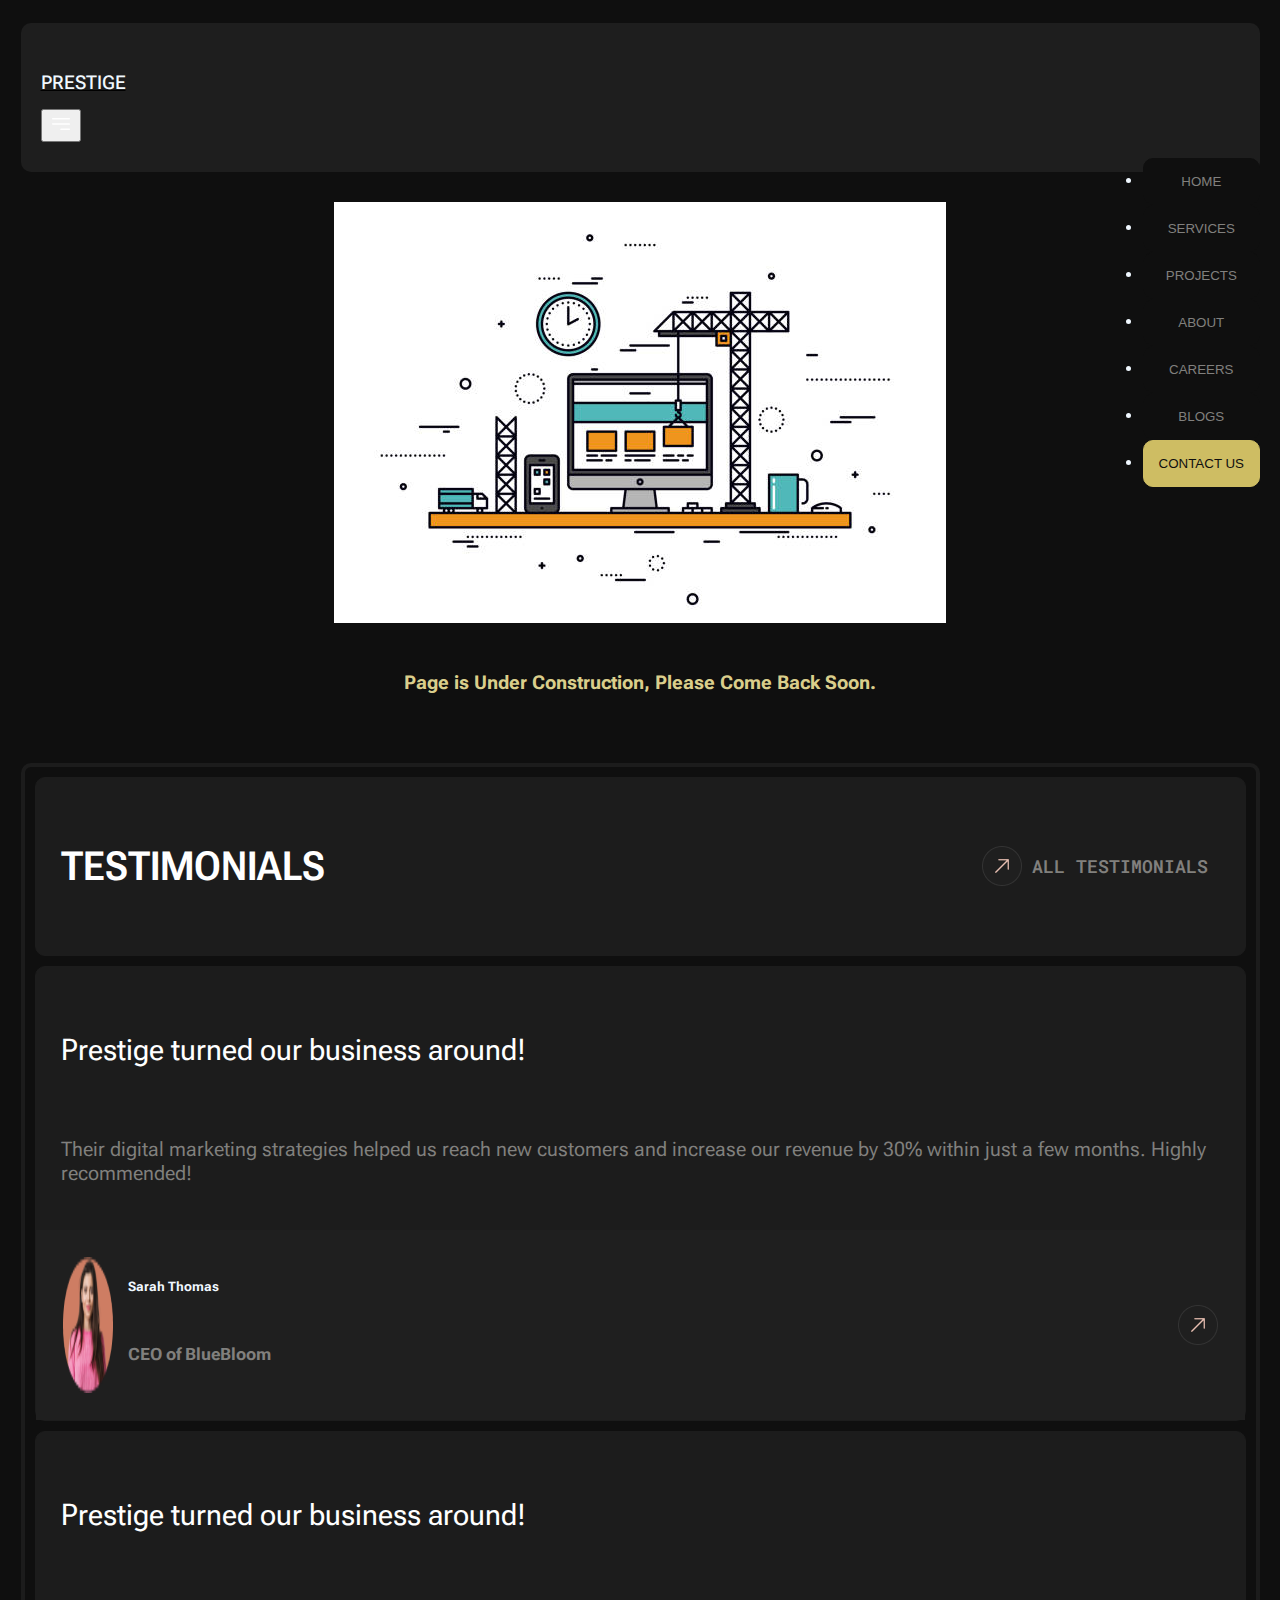
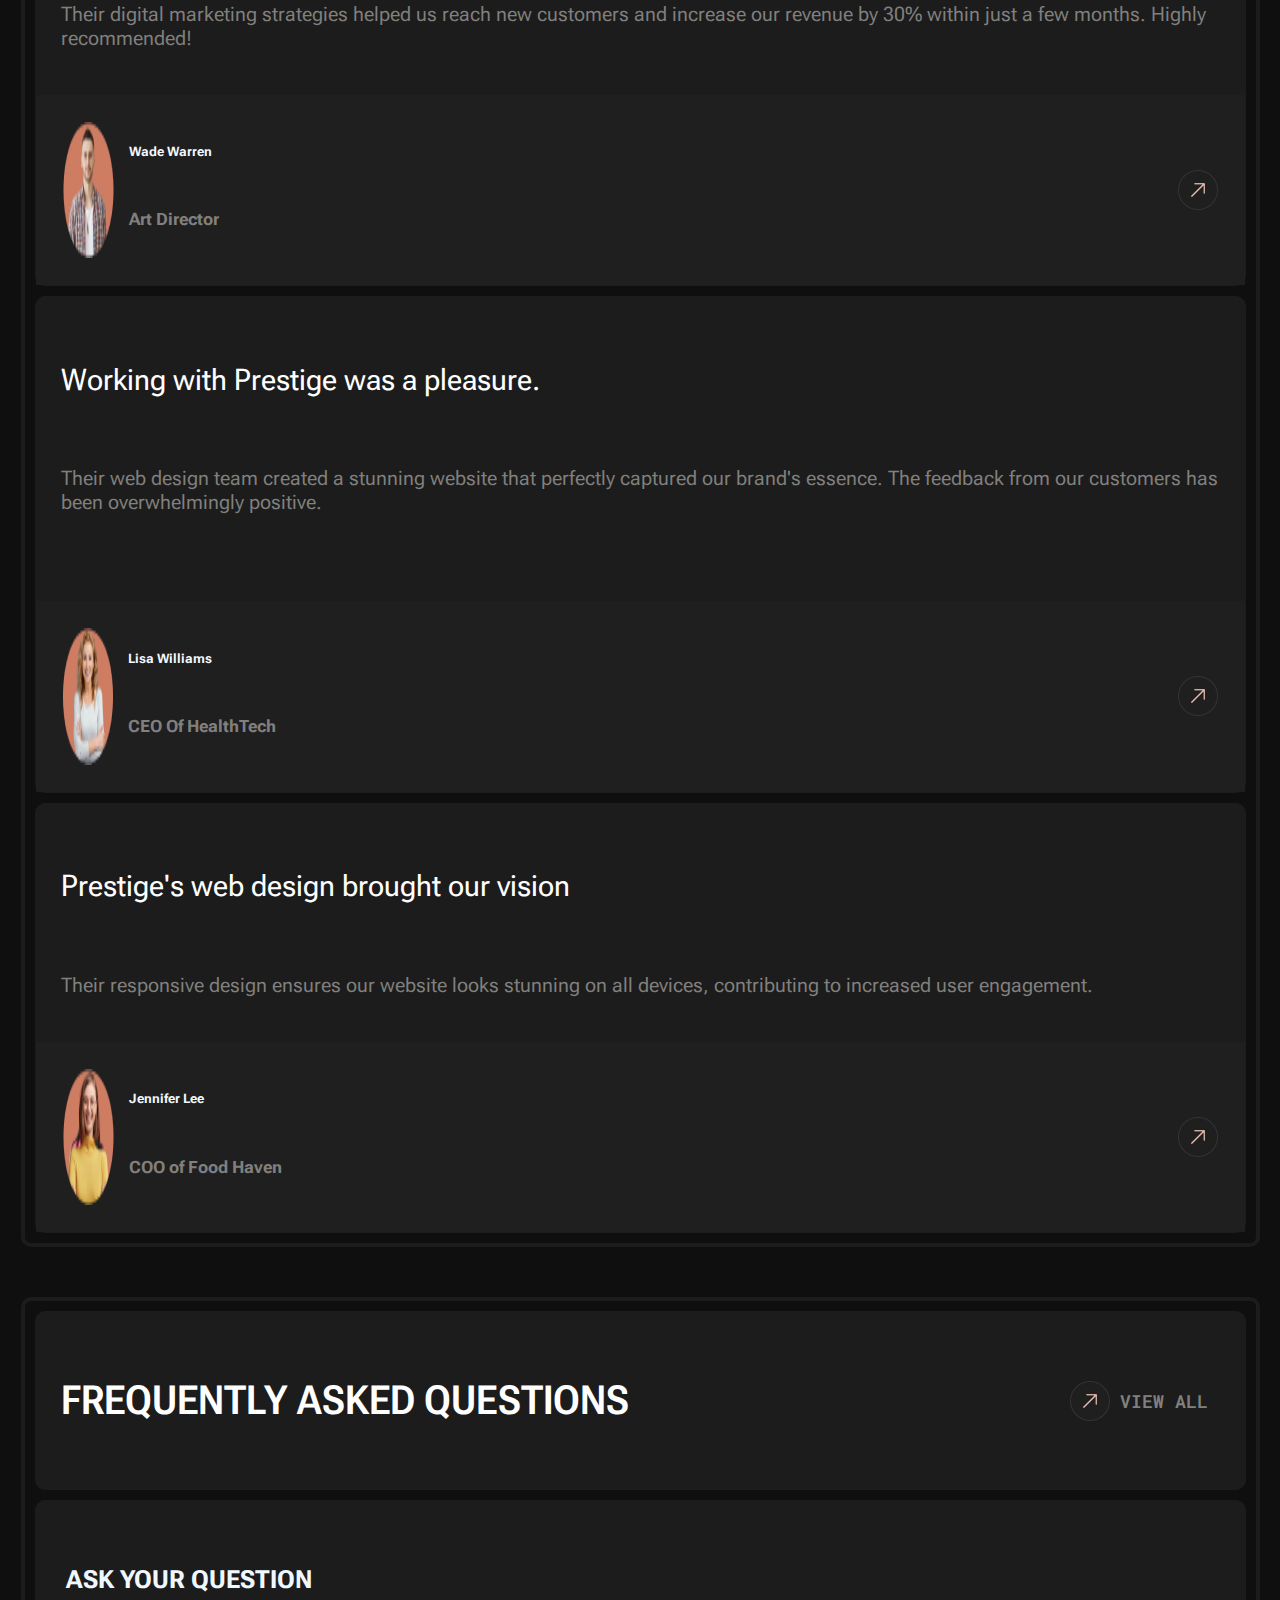
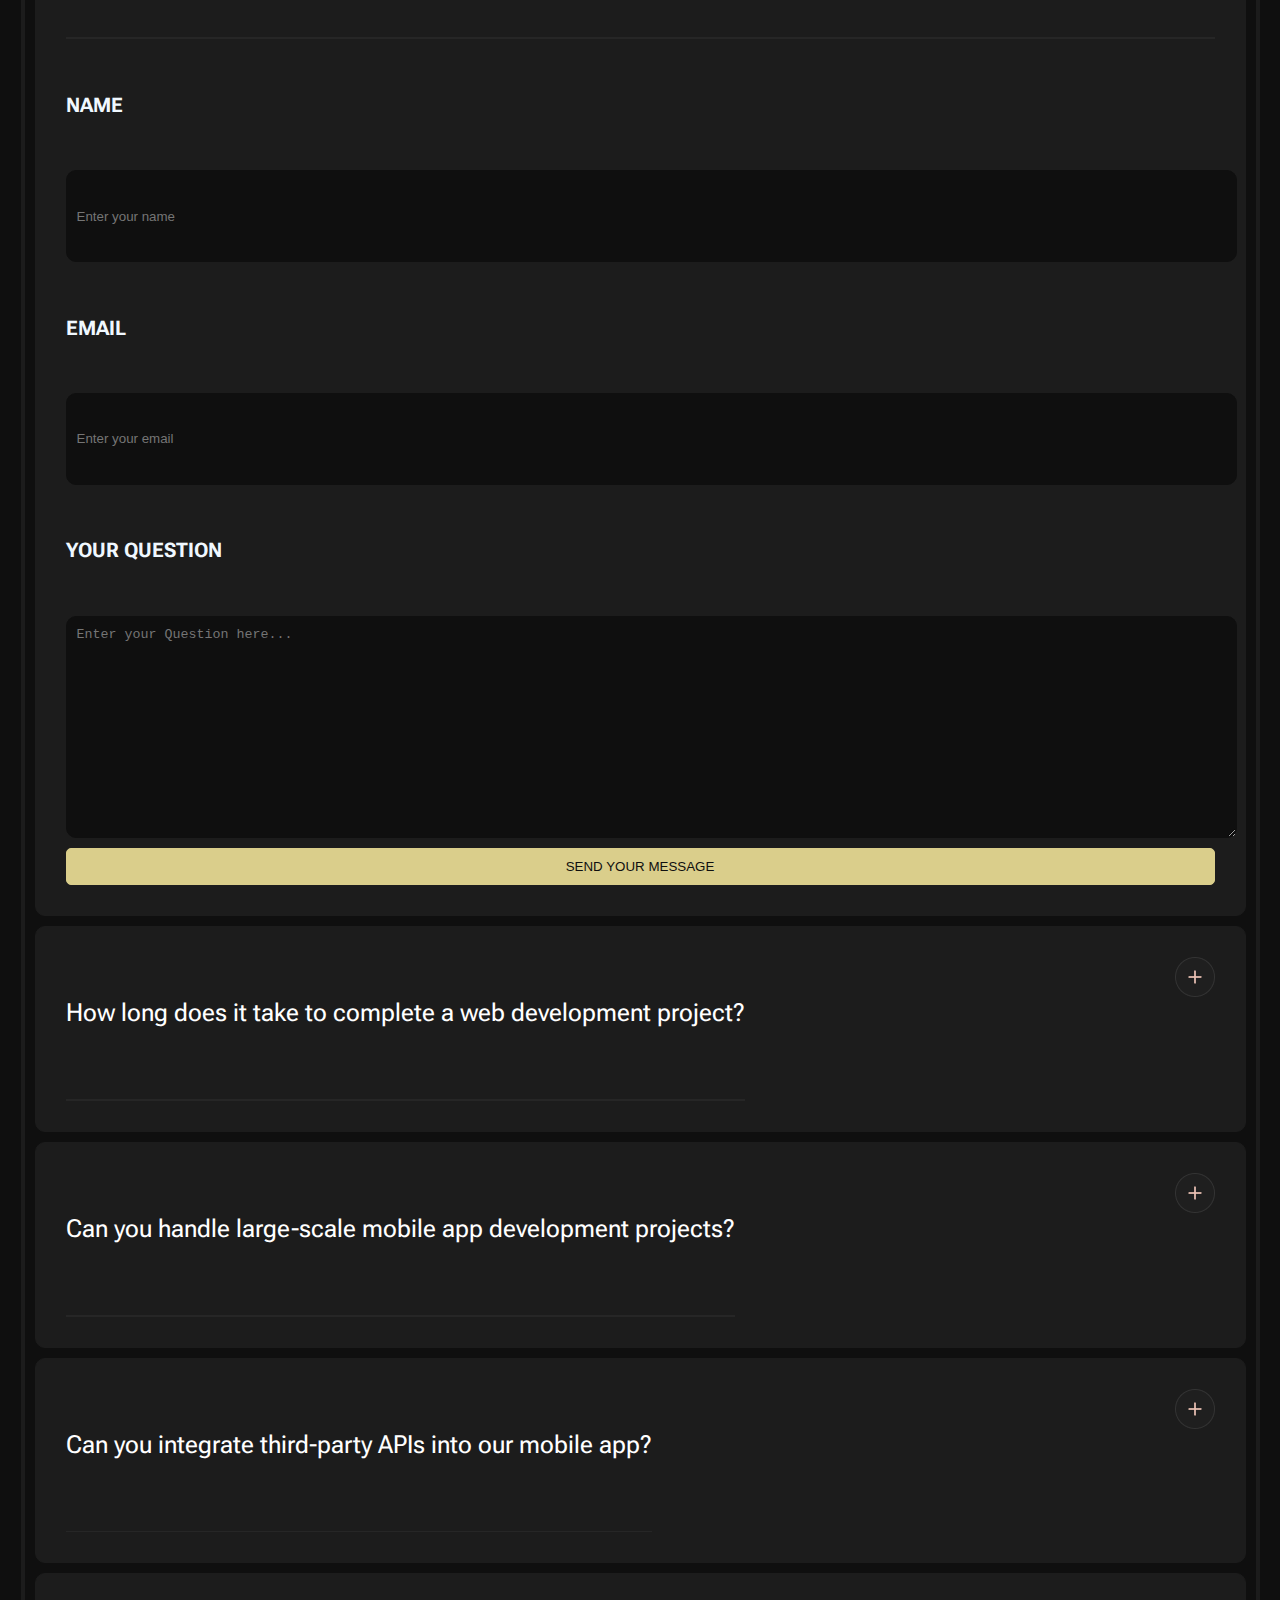
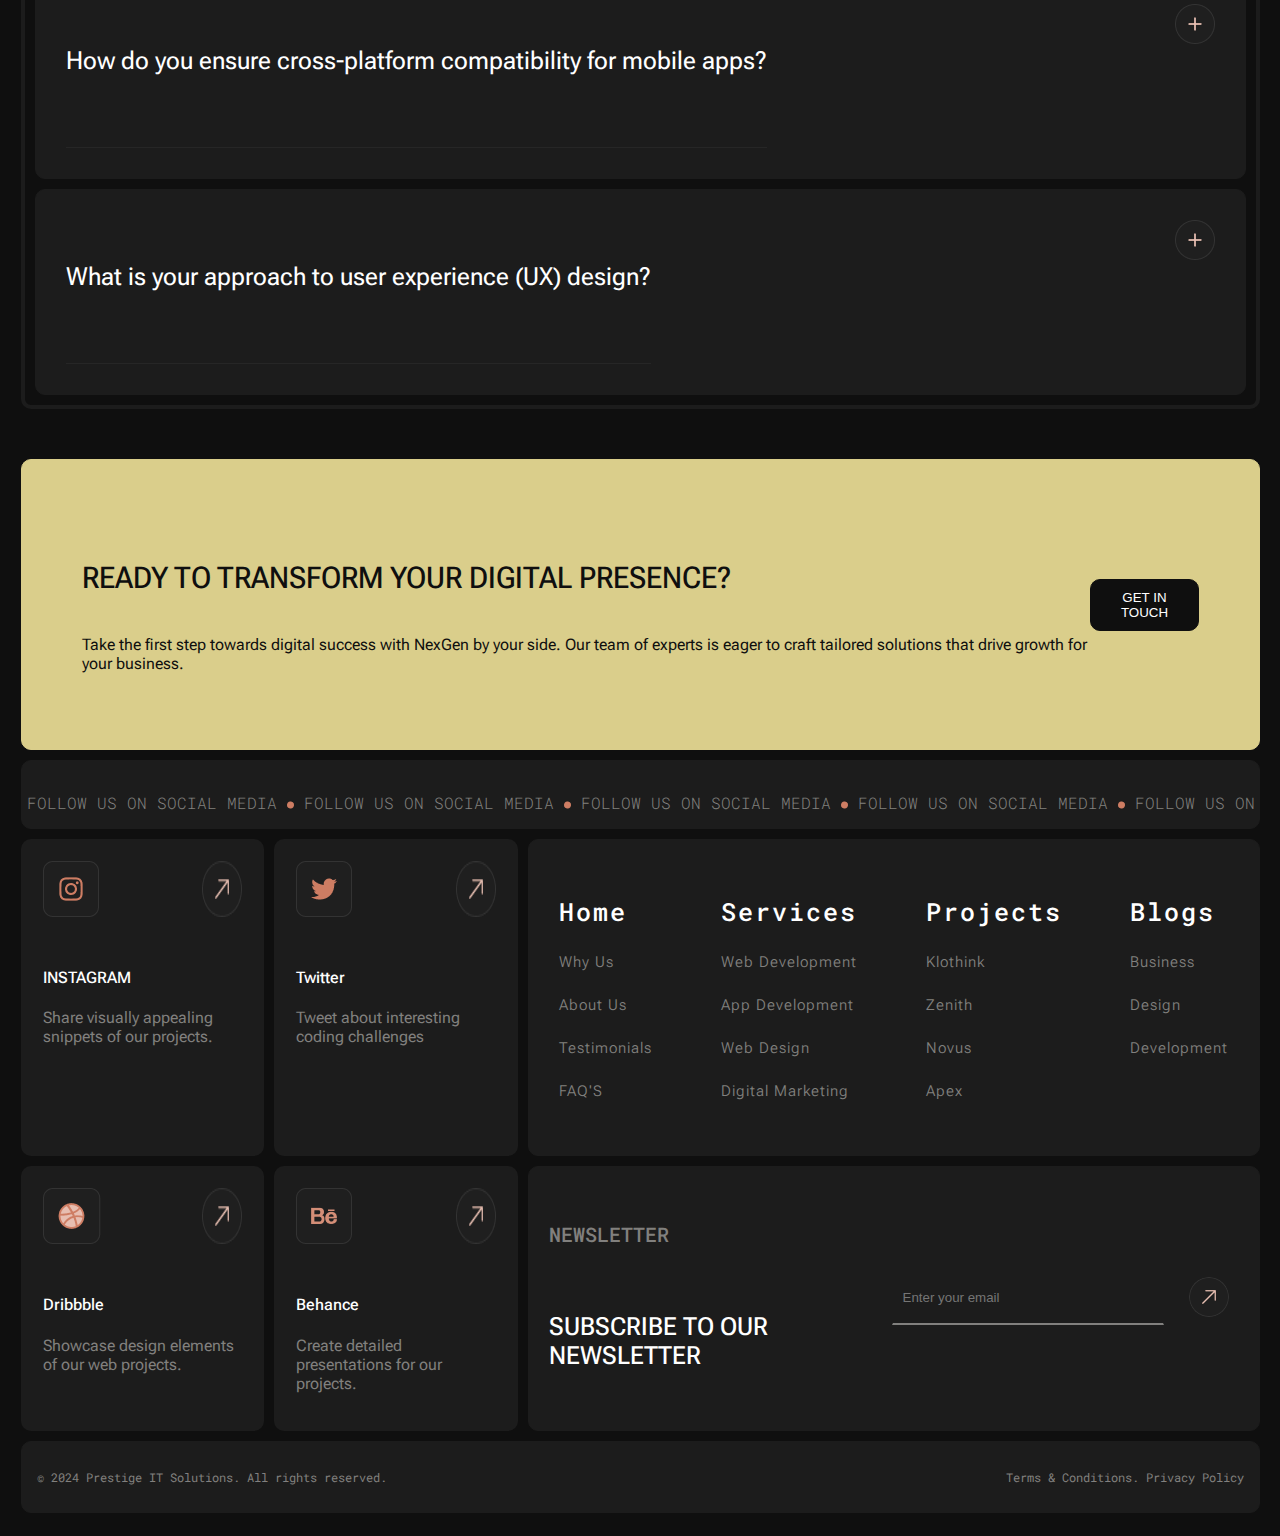
<file: contact.html>
<!DOCTYPE html>
<html lang="en">
  <head>
    <meta charset="utf-8" />
    <meta name="viewport" content="width=device-width, initial-scale=1" />
    <title>Document</title>
    <link
      href="https://cdn.jsdelivr.net/npm/bootstrap@5.3.0/dist/css/bootstrap.min.css"
      rel="stylesheet"
      integrity="sha384-9ndCyUaIbzAi2FUVXJi0CjmCapSmO7SnpJef0486qhLnuZ2cdeRhO02iuK6FUUVM"
      crossorigin="anonymous"
    />
    <script
      src="https://cdnjs.cloudflare.com/ajax/libs/wow/1.1.2/wow.min.js"
      integrity="sha512-Eak/29OTpb36LLo2r47IpVzPBLXnAMPAVypbSZiZ4Qkf8p/7S/XRG5xp7OKWPPYfJT6metI+IORkR5G8F900+g=="
      crossorigin="anonymous"
      referrerpolicy="no-referrer"
    ></script>
    <link
      rel="stylesheet"
      href="https://cdnjs.cloudflare.com/ajax/libs/animate.css/4.1.1/animate.min.css"
    />

    <!-- FONTS -->
    <link rel="preconnect" href="https://fonts.googleapis.com" />
    <link rel="preconnect" href="https://fonts.gstatic.com" crossorigin />
    <link
      href="https://fonts.googleapis.com/css2?family=Roboto+Flex:opsz,wght@8..144,100..1000&family=Roboto+Mono:ital,wght@0,100..700;1,100..700&display=swap"
      rel="stylesheet"
    />

    <link rel="stylesheet" href="styles.css" />
  </head>
  <body>
    <div class="site">
      <nav class="navbar navbar-expand-lg">
        <div class="container-fluid">
          <a class="navbar-brand" href="index.html">
           <h3 class="navbarLogo">PRESTIGE</h3>
          </a>
          <button
            class="navbar-toggler"
            type="button"
            data-bs-toggle="collapse"
            data-bs-target="#navbarNav"
            aria-controls="navbarNav"
            aria-expanded="false"
            aria-label="Toggle navigation"
          >
            <img src="assets/images/nav-toggler-icon.png" alt="" />
          </button>
          <div class="items-div collapse navbar-collapse" id="navbarNav">
            <ul class="navbar-nav">
              <li class="nav-item">
                <a class="nav-link" href="index.html"
                  ><button class="btns-nav">HOME</button></a
                >
              </li>
              <li class="nav-item">
                <a class="nav-link" href="services.html"
                  ><button class="btns-nav">SERVICES</button></a
                >
              </li>
              <li class="nav-item">
                <a class="nav-link" href="projects.html"
                  ><button class="btns-nav">PROJECTS</button></a
                >
              </li>
              <li class="nav-item">
                <a class="nav-link" href="about.html"
                  ><button class="btns-nav">ABOUT</button></a
                >
              </li>
              <li class="nav-item">
                <a class="nav-link" href="careers.html"
                  ><button class="btns-nav">CAREERS</button></a
                >
              </li>
              <li class="nav-item">
                <a class="nav-link" href="blogs.html"
                  ><button class="btns-nav">BLOGS</button></a
                >
              </li>
              <li class="nav-item">
                <a class="nav-link" href="contact.html"
                  ><button class="btn-nav-contact">CONTACT US</button></a
                >
              </li>
            </ul>
          </div>
        </div>
      </nav>

      <section id="contact-pg">

        <div class="contact-container flex-container flex-column">

          <div class="construction-img-div flex-container flex-column">
            <img class="construction-img" src="assets/images/under-construction-img.jpg" alt="">
            <h3>Page is Under Construction, Please Come Back Soon.</h3>
          </div>

          <div class="testimonials-div">

            <div class="testimonials-1">
  
              <div class="testimonials-heading flex-container">
  
                <h3 class="h3-testimonials-heading">TESTIMONIALS</h3>
  
                <div class="all-testimonials-link-div flex-container book-call-type-links">
                  <img src="assets/images/universal-arrow.png" alt="">
                  <h5 class="h5-works-details">ALL TESTIMONIALS</h5>
                </div>
  
  
              </div>
  
  
              <div class="testimonials-data-div flex-container flex-column">
  
                <div class="testimonials-data-div-text flex-item flex-container flex-column">
                  <h4 class="h4-testimonials-data-div">Prestige turned our business around!
                  </h4>
                  <p class="p-testimonials-data-div">Their digital marketing strategies helped us reach new customers and
                    increase our revenue by 30% within just a few months. Highly recommended!</p>
                </div>
  
                <div class="flex-item flex-container testimonials-customer-data book-call-type-links">
  
                  <div class="testimonials-img-name-div flex-container">
                    <img class="img-testimonials" src="assets/images/testimonials-img-1.png" alt="">
  
                    <div class="testimonials-name-div flex-container flex-column">
                      <h5>Sarah Thomas</h5>
                      <h5 class="p-testimonials-customer-data">CEO of BlueBloom</h5>
                    </div>
                  </div>
  
                  <img src="assets/images/universal-arrow.png" alt="">
  
                </div>
  
              </div>
  
              <div class="testimonials-data-div flex-container flex-column">
  
                <div class="testimonials-data-div-text flex-item flex-container flex-column">
                  <h4 class="h4-testimonials-data-div">Prestige turned our business around!
                  </h4>
                  <p class="p-testimonials-data-div">Their digital marketing strategies helped us reach new customers and
                    increase our revenue by 30% within just a few months. Highly recommended!</p>
                </div>
  
                <div class="flex-item flex-container testimonials-customer-data book-call-type-links">
  
                  <div class="testimonials-img-name-div flex-container">
                    <img class="img-testimonials" src="assets/images/testimonials-img-2.png" alt="">
  
                    <div class="testimonials-name-div flex-container flex-column">
                      <h5 class="">Wade Warren</h5>
                      <h5 class="p-testimonials-customer-data">Art Director</h5>
                    </div>
                  </div>
  
                  <img src="assets/images/universal-arrow.png" alt="">
  
                </div>
  
              </div>
  
              <div class="testimonials-data-div flex-container flex-column">
  
                <div class="testimonials-data-div-text flex-item flex-container flex-column">
                  <h4 class="h4-testimonials-data-div">Working with Prestige was a pleasure.
                  </h4>
                  <p class="p-testimonials-data-div">Their web design team created a stunning website that perfectly
                    captured our brand's essence. The feedback from our customers has been overwhelmingly positive.<p>
                </div>
  
                <div class="flex-item flex-container testimonials-customer-data book-call-type-links">
  
                  <div class="testimonials-img-name-div flex-container">
                    <img class="img-testimonials" src="assets/images/testimonials-img-3.png" alt="">
  
                    <div class="testimonials-name-div flex-container flex-column">
                      <h5 class="">Lisa Williams</h5>
                      <h5 class="p-testimonials-customer-data">CEO Of HealthTech</h5>
                    </div>
                  </div>
  
                  <img src="assets/images/universal-arrow.png" alt="">
  
                </div>
  
              </div>
  
              <div class="testimonials-data-div flex-container flex-column">
  
                <div class="testimonials-data-div-text flex-item flex-container flex-column">
                  <h4 class="h4-testimonials-data-div">Prestige's web design brought our vision
                  </h4>
                  <p class="p-testimonials-data-div">Their responsive design ensures our website looks stunning on all
                    devices, contributing to increased user engagement.</p>
                </div>
  
                <div class="flex-item flex-container testimonials-customer-data book-call-type-links">
  
                  <div class="testimonials-img-name-div flex-container">
                    <img class="img-testimonials" src="assets/images/testimonials-img-4.png" alt="">
  
                  
                    <div class="testimonials-name-div flex-container flex-column">
                      <h5 class="">Jennifer Lee</h5>
                      <h5 class="p-testimonials-customer-data">COO of Food Haven</h5>
                    </div>
                  </div>
  
                  <img src="assets/images/universal-arrow.png" alt="">
  
                </div>
  
              </div>
  
  
            </div>
          </div>
  
          <div class="faq-div">
  
            <div class="faq-1">
  
              <div class="faq-heading flex-container">
  
                <h3 class="h3-faq-heading">FREQUENTLY ASKED QUESTIONS</h3>
  
                <div class="all-faqs-link-div flex-container book-call-type-links">
                  <img src="assets/images/universal-arrow.png" alt="">
                  <h5 class="h5-works-details">VIEW ALL</h5>
                </div>
  
  
  
              </div>
  
              
              <div class="faq-data-div flex-container">
  
                <div class="faq-text flex-container flex-column">
  
                  <h5 class="h5-faq-data-div">How long does it take to complete a web development project?</h5>
                  <img class="faq-line" src="assets/images/faq-line.png" alt="">
                  
  
                  <div id="faq-1-div" class="faq-answer">
                  <p class="p-faq-data-div">The timeline varies depending on the project type and requirements, generally a
                    web development project is completed within 2 weeks.</p>
                  </div>
  
                </div>
  
                <div class="flex-item">
                  <img id="faq-1" class="faq-open-close-icon open faqs-btn" src="assets/images/faq-open-icon.png" alt="">
                </div>
  
            </div>
  
              <div class="faq-data-div flex-container">
  
                <div class="faq-text flex-container flex-column">
                  <h5 class="h5-faq-data-div">Can you handle large-scale mobile app development projects?</h5>
                  <img class="faq-line" src="assets/images/faq-line.png" alt="">
  
                  <div id="faq-2-div" class="faq-answer">
                  <p class="p-faq-data-div">We can and we have handled large scale projects, we have worked with most of
                    the big multinationals worldwide.</p>
  </div>
  
                </div>
  
                <div class="flex-item">
                  <img id="faq-2" class="faq-open-close-icon open faqs-btn" src="assets/images/faq-open-icon.png" alt="">
                </div>
  
              </div>
  
              <div class="faq-data-div flex-container">
  
                  <div class="faq-text flex-container flex-column">
                    <h5 class="h5-faq-data-div">Can you integrate third-party APIs into our mobile app?</h5>
                    <img class="faq-line" src="assets/images/faq-line.png" alt="">
  
                    <div id="faq-3-div" class="faq-answer">
                    <p class="p-faq-data-div">Yes, We can integrate third-party APIs into any mobile app, it's your project,
                      it will be exactly how you want it to be.</p>
  </div>
  
                  </div>
    
                  <div class="flex-item">
                    <img id="faq-3" class="faq-open-close-icon open faqs-btn" src="assets/images/faq-open-icon.png" alt="">
                  </div>
  
              </div>
  
                  <div class="faq-data-div flex-container">
  
                    <div class="faq-text flex-container flex-column">
                      <h5 class="h5-faq-data-div">How do you ensure cross-platform compatibility for mobile apps?</h5>
                      <img class="faq-line" src="assets/images/faq-line.png" alt="">
  
                      <div id="faq-4-div" class="faq-answer">
                      <p class="p-faq-data-div">Each mobile app is developed and implemented for cross platforms like Android
                        and IOS, we don't develop apps for a single platform only to ensure best experience.</p>
  </div>
                        
                    </div>
      
                    <div class="flex-item">
                      <img id="faq-4" class="faq-open-close-icon open faqs-btn" src="assets/images/faq-open-icon.png" alt="">
                    </div>
    
                </div>
  
  
              <div class="faq-data-div flex-container">
  
                <div class="faq-text flex-container flex-column">
                  <h5 class="h5-faq-data-div">What is your approach to user experience (UX) design?</h5>
                  <img class="faq-line" src="assets/images/faq-line.png" alt="">
  
                  <div id="faq-5-div" class="faq-answer">
                  <p class="p-faq-data-div">Our team works clearly to ensure user friendly experience in our each product,
                    whether it's an app or a website.</p>
  </div>
  
                </div>
  
                <div class="flex-item">
                  <img id="faq-5" class="faq-open-close-icon open faqs-btn" src="assets/images/faq-open-icon.png" alt="">
                </div>
  
            </div>
  
  
              <form class="faq-form flex-column flex-container" action="mailto:sales@prestige-it-solutions.com?subject=Project Inquiry" method="post" enctype="text/plain">
  
                <h4 class="faq-form-heading-1">ASK YOUR QUESTION</h4>
  
                <img src="assets/images/faq-line.png" alt="">
  
                <h5 class="faq-form-heading">NAME</h5>
                <input class="form-faq-name" type="text" name="Name" id="name" value="" placeholder="Enter your name">
                <h5 class="faq-form-heading">EMAIL</h5>
                <input class="form-faq-email" type="email" name="Email" id="name" value="" placeholder="Enter your email">
                <h5 class="faq-form-heading">YOUR QUESTION</h5>
                <textarea class="form-faq-msg" name="Message" value="" id="form-faq-msg" cols="auto" rows="auto"
                  placeholder="Enter your Question here..."></textarea>
                <button type="submit" class="btn-faq-form">SEND YOUR MESSAGE</button>
  
              </form>
  
  
            </div>
  
          </div>

          <div class="footer-div">


            <div class="footer-1">
    
              <div class="footer-cta">
    
                <div class="flex-container footer-cta-text-btn-div">
    
                  <div class="footer-cta-text">
                    <h4 class="h4-footer-cta">READY TO TRANSFORM YOUR DIGITAL PRESENCE?</h4>
                    <p class="p-footer-cta">Take the first step towards digital success with NexGen by your side. Our team
                      of experts is eager to craft tailored solutions that drive growth for your business.</p>
                  </div>
    
                  <button class="btn-footer-cta">GET IN TOUCH</button>
                </div>
    
              </div>
    
              <div class="footer-banner">
    
                <div class="wrapper">
                  <div class="marquee">
                    <p class="p-footer-banner">FOLLOW US ON SOCIAL MEDIA <span><img
                          src="assets/images/footer-infinite-banner-icon.png" alt=""></span> FOLLOW US ON SOCIAL MEDIA
                      <span><img src="assets/images/footer-infinite-banner-icon.png" alt=""></span> FOLLOW US ON SOCIAL
                      MEDIA <span><img src="assets/images/footer-infinite-banner-icon.png" alt=""></span> FOLLOW US ON
                      SOCIAL MEDIA <span><img src="assets/images/footer-infinite-banner-icon.png" alt=""></span> FOLLOW US
                      ON SOCIAL MEDIA <span><img src="assets/images/footer-infinite-banner-icon.png" alt=""></span> FOLLOW
                      US ON SOCIAL MEDIA <span><img src="assets/images/footer-infinite-banner-icon.png" alt=""></span>
                    </p>
                    <p class="p-footer-banner">FOLLOW US ON SOCIAL MEDIA <span><img
                          src="assets/images/footer-infinite-banner-icon.png" alt=""></span> FOLLOW US ON SOCIAL MEDIA
                      <span><img src="assets/images/footer-infinite-banner-icon.png" alt=""></span> FOLLOW US ON SOCIAL
                      MEDIA <span><img src="assets/images/footer-infinite-banner-icon.png" alt=""></span> FOLLOW US ON
                      SOCIAL MEDIA <span><img src="assets/images/footer-infinite-banner-icon.png" alt=""></span> FOLLOW US
                      ON SOCIAL MEDIA <span><img src="assets/images/footer-infinite-banner-icon.png" alt=""></span> FOLLOW
                      US ON SOCIAL MEDIA <span><img src="assets/images/footer-infinite-banner-icon.png" alt=""></span>
                    </p>
                  </div>
                </div>
    
              </div>
    
    
              <div class="flex-container flex-column footer-social-div">
    
                <div class="footer-socials-icon flex-container">
                  <img src="assets/images/footer-insta-icon.png" alt="">
                  <img class="footer-socials-arrow" src="assets/images/universal-arrow.png" alt="">
                </div>
    
                <div class="footer-socials-text">
                  <h4 class="h4-footer-social">INSTAGRAM</h4>
                  <p class="p-footer-social">Share visually appealing snippets of our projects.</p>
                </div>
    
              </div>
    
              <div class="flex-container flex-column footer-social-div">
    
                <div class="footer-socials-icon flex-container">
                  <img src="assets/images/footer-twitter-icon.png" alt="">
                  <img class="footer-socials-arrow" src="assets/images/universal-arrow.png" alt="">
                </div>
    
                <div class="footer-socials-text">
                  <h4 class="h4-footer-social">Twitter</h4>
                  <p class="p-footer-social">Tweet about interesting coding challenges</p>
                </div>
              </div>
    
              <div class="flex-container flex-column footer-social-div">
    
                <div class="footer-socials-icon flex-container">
                  <img src="assets/images/footer-dribble-icon.png" alt="">
                  <img class="footer-socials-arrow" src="assets/images/universal-arrow.png" alt="">
                </div>
    
                <div class="footer-socials-text">
                  <h4 class="h4-footer-social">Dribbble</h4>
                  <p class="p-footer-social">Showcase design elements of our web projects.</p>
                </div>
              </div>
    
              <div class="flex-container flex-column footer-social-div">
    
                <div class="footer-socials-icon flex-container">
                  <img src="assets/images/footer-behance-icon.png" alt="">
                  <img class="footer-socials-arrow" src="assets/images/universal-arrow.png" alt="">
                </div>
    
                <div class="footer-socials-text">
                  <h4 class="h4-footer-social">Behance</h4>
                  <p class="p-footer-social">Create detailed presentations for our projects.</p>
                </div>
              </div>
    
              <div class="footer-links-div">
    
                <div class="flex-container footer-links">
    
                  <div class="home">
                    <h3 class="footer-links-h3">Home</h3>
                    <h5 class="footer-links-h5">Why Us</h5>
                    <h5 class="footer-links-h5">About Us</h5>
                    <h5 class="footer-links-h5">Testimonials</h5>
                    <h5 class="footer-links-h5">FAQ'S</h5>
                  </div>
    
                  <div class="home">
                    <h3 class="footer-links-h3">Services</h3>
                    <h5 class="footer-links-h5">Web Development</h5>
                    <h5 class="footer-links-h5">App Development</h5>
                    <h5 class="footer-links-h5">Web Design</h5>
                    <h5 class="footer-links-h5">Digital Marketing</h5>
                  </div>
    
                  <div class="home">
                    <h3 class="footer-links-h3">Projects</h3>
                    <h5 class="footer-links-h5">Klothink</h5>
                    <h5 class="footer-links-h5">Zenith</h5>
                    <h5 class="footer-links-h5">Novus</h5>
                    <h5 class="footer-links-h5">Apex</h5>
    
                  </div>
    
                  <div class="home">
                    <h3 class="footer-links-h3">Blogs</h3>
                    <h5 class="footer-links-h5">Business</h5>
                    <h5 class="footer-links-h5">Design</h5>
                    <h5 class="footer-links-h5">Development</h5>
                  </div>
                </div>
    
              </div>
    
              <div class="footer-newsletter-div flex-container">
    
                <div class="flex-container flex-column newsletter-text-div">
                  <h4 class="h3-email-newsletter">NEWSLETTER</h4>
                  <h4 class="h4-email-newsletter">SUBSCRIBE TO OUR NEWSLETTER</h4>
                </div>
    
                  <form class="email-footer-div flex-container" method="post" enctype="text/plain" action="mailto:sales@prestige-it-solutions.com?subject=Newsletter Subscribtion">
                    <input class="email-footer-newsletter" type="email" name="Email" value="" id="email" placeholder="Enter your email">
                   <button class="newsletter-prototype-btn" type="submit"><img class="newsletter-btn" src="assets/images/universal-arrow.png" alt=""></button> 
                  </form>
              </div>
    
                <div class="footer-copyright flex-container">
    
                  <p class="p-footer-copyright">© 2024 Prestige IT Solutions. All rights reserved.</p>
                  <p class="p-footer-copyright"> <a class="footer-terms-policy" href="">Terms & Conditions.</a> <a class="footer-terms-policy" href="">Privacy Policy</a></p>
    
                </div>
    
    
            </div>
    
          </div>

        </div>

      </section>


      

    </div>

    <script
      src="https://cdn.jsdelivr.net/npm/bootstrap@5.3.0/dist/js/bootstrap.bundle.min.js"
      integrity="sha384-geWF76RCwLtnZ8qwWowPQNguL3RmwHVBC9FhGdlKrxdiJJigb/j/68SIy3Te4Bkz"
      crossorigin="anonymous"
    ></script>
    <script src="https://ajax.googleapis.com/ajax/libs/jquery/1.12.4/jquery.min.js"></script>
    <script>
      new WOW().init();
    </script>
    <script src="index.js"></script>
  </body>
</html>
</file>
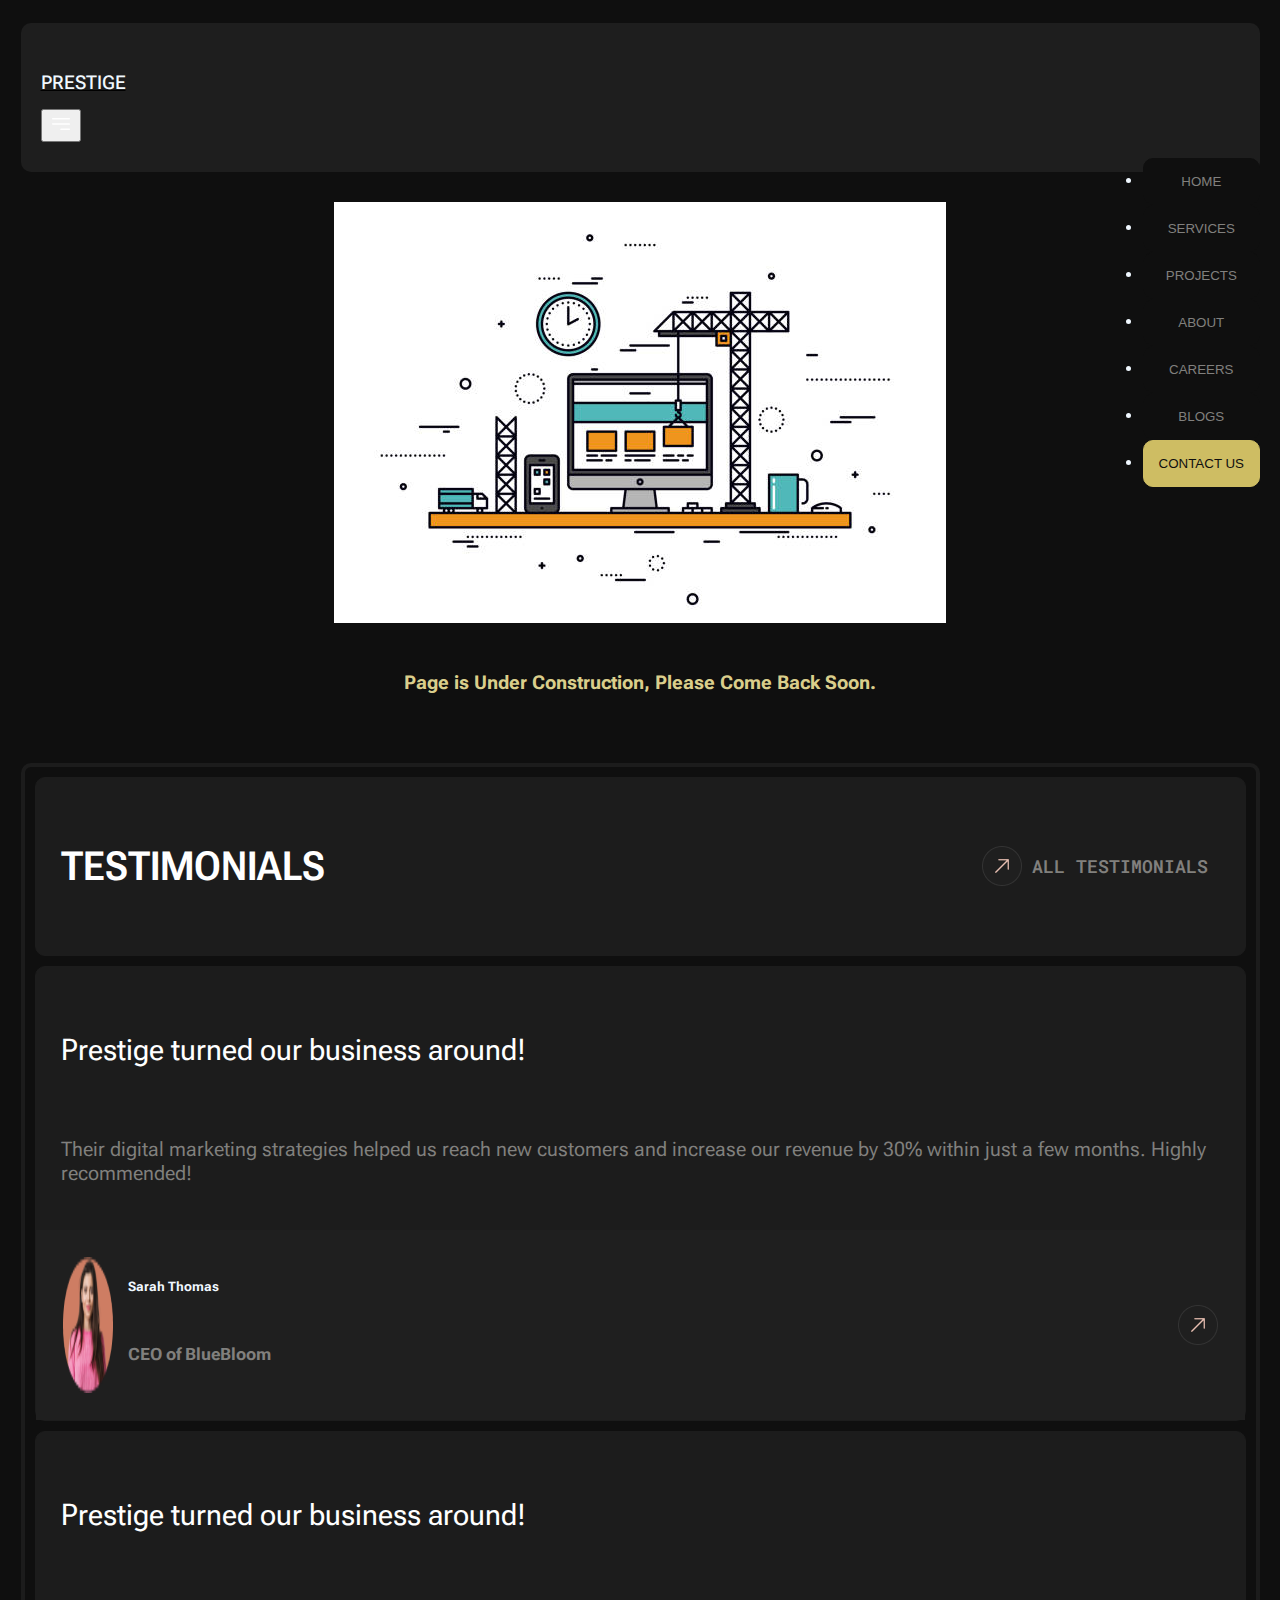
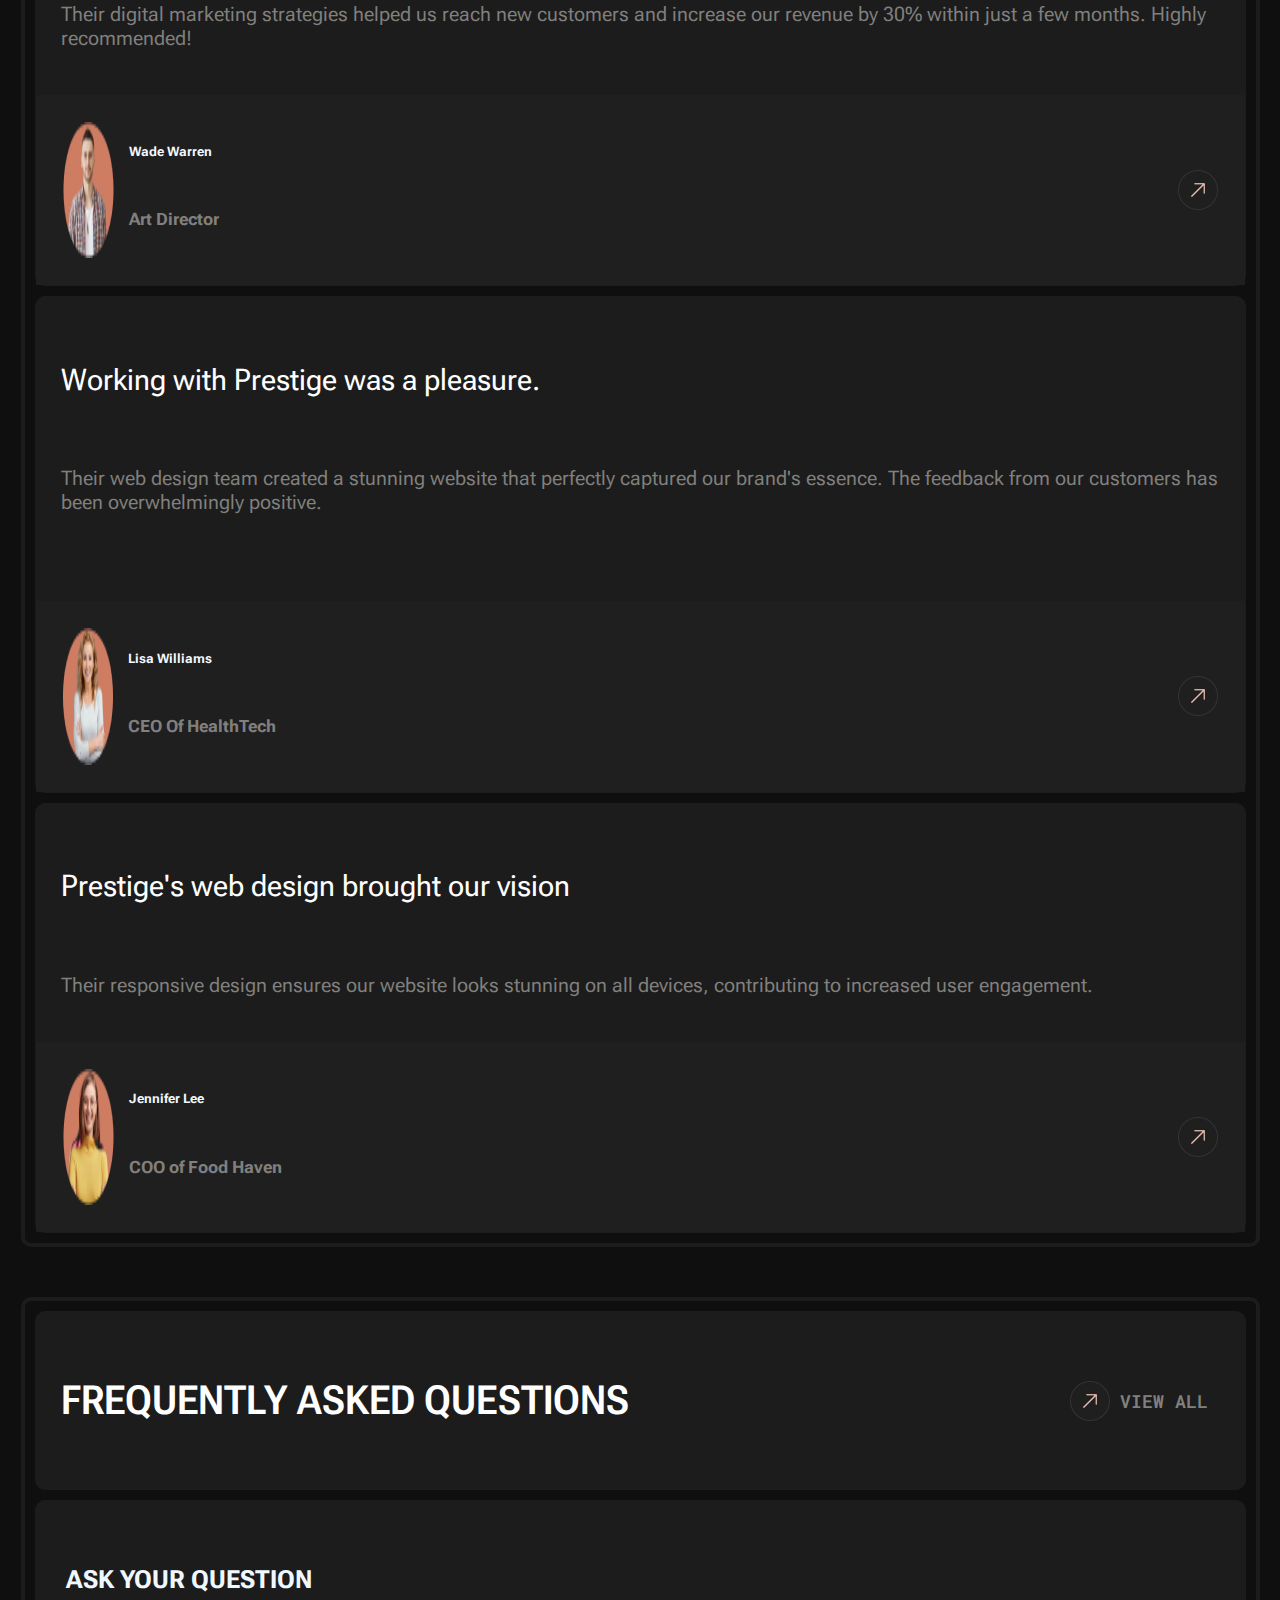
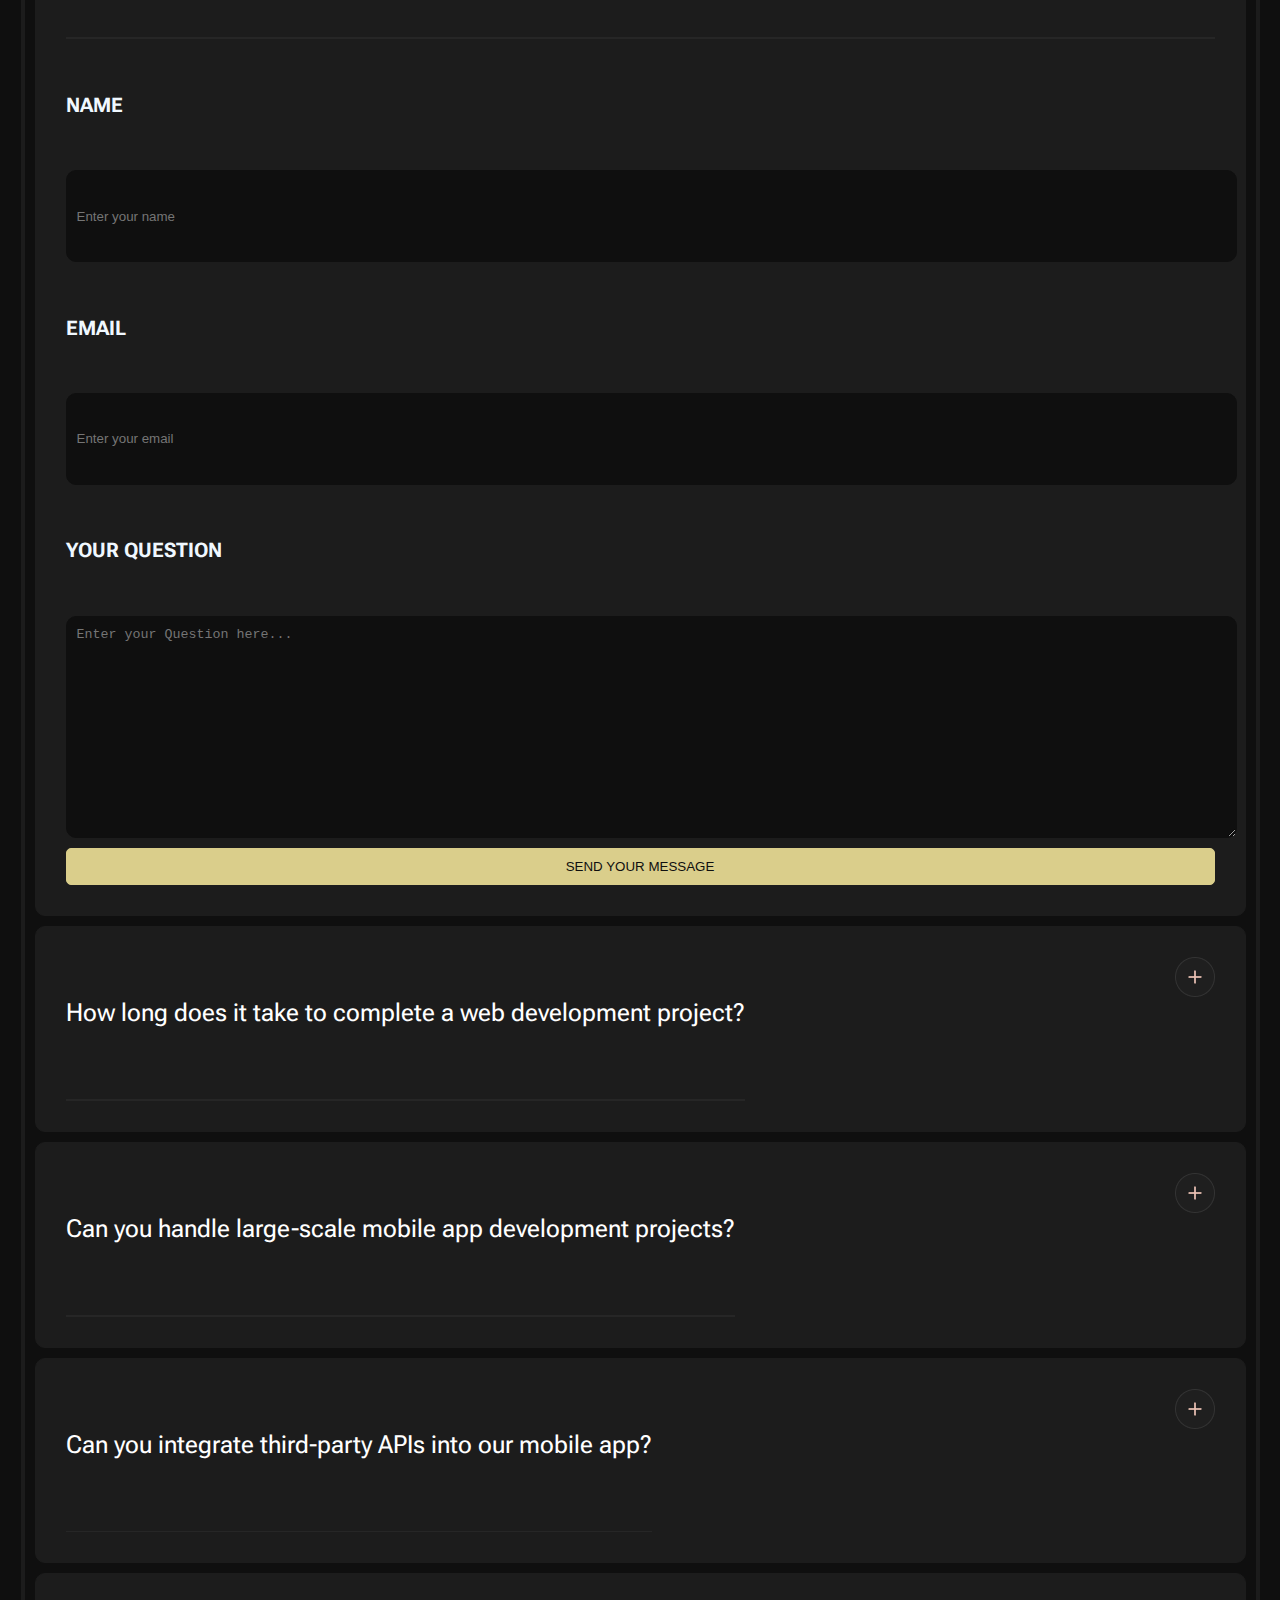
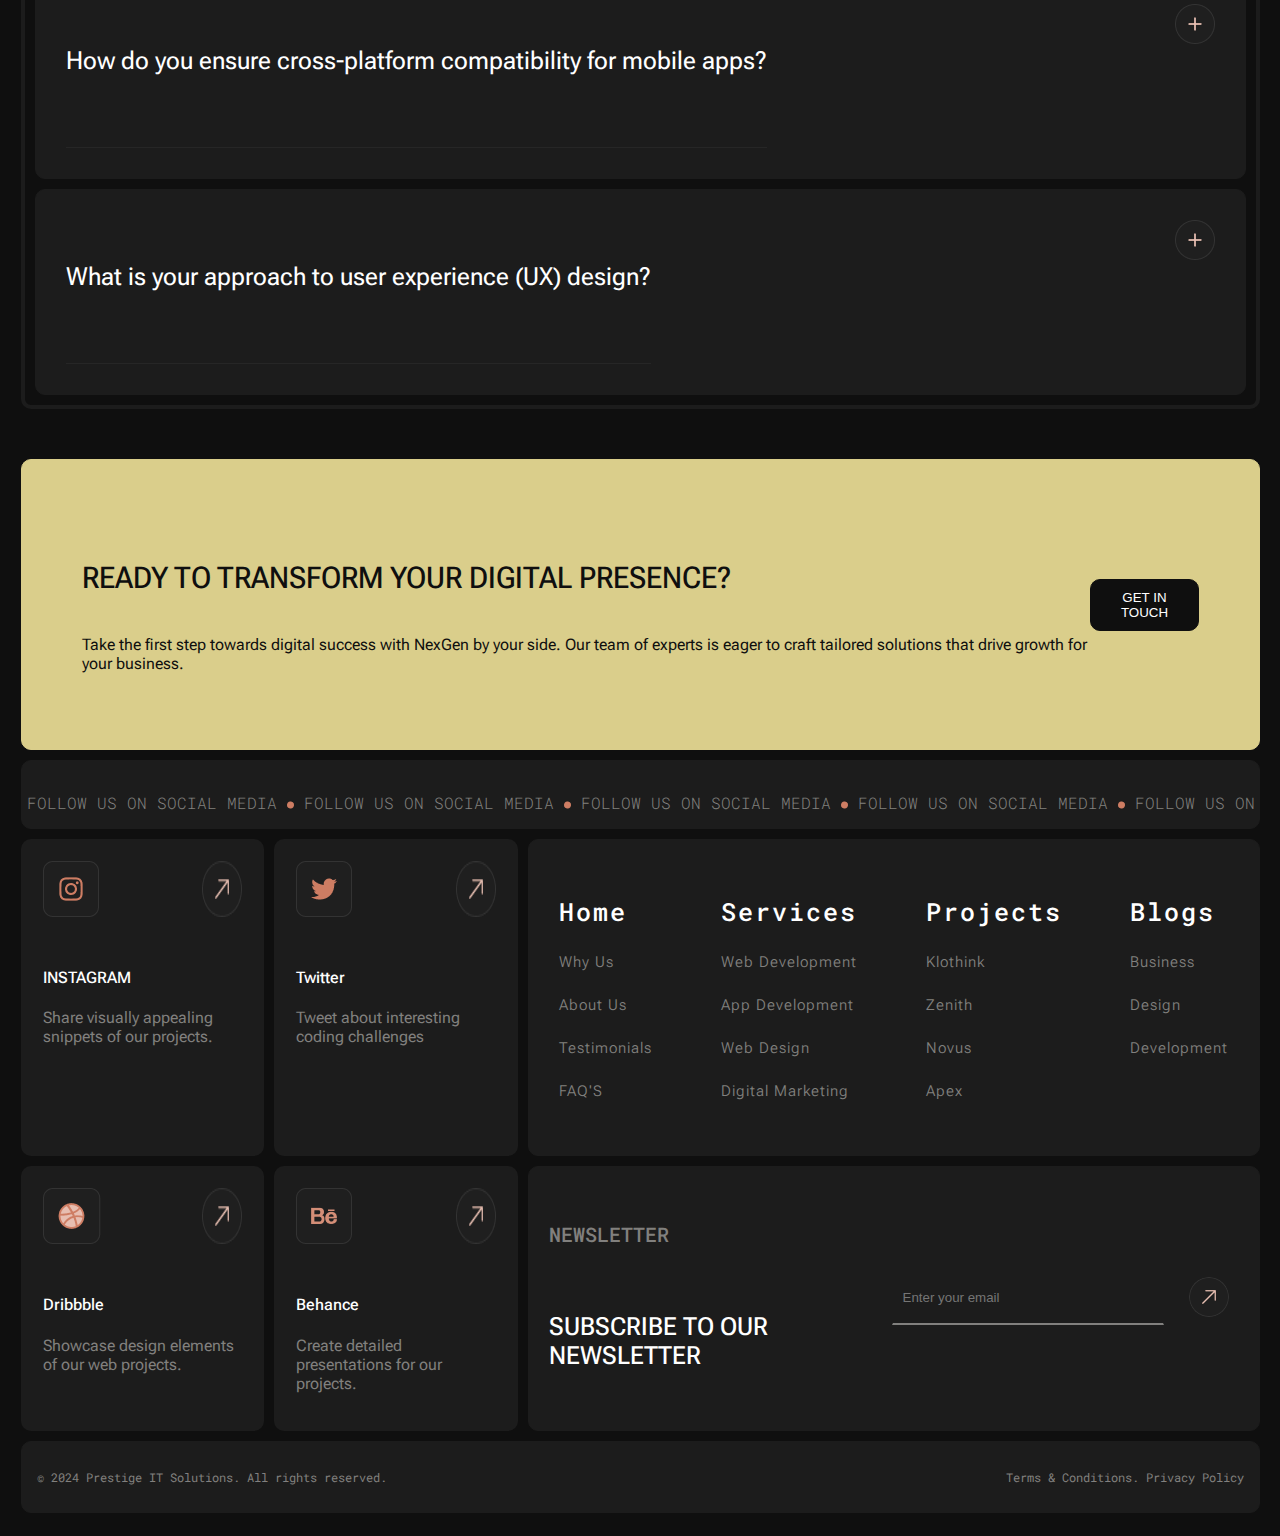
<file: login.html>
<!DOCTYPE html>
<html lang="en">
  <head>
    <meta charset="utf-8" />
    <meta name="viewport" content="width=device-width, initial-scale=1" />
    <title>Document</title>
    <link
      href="https://cdn.jsdelivr.net/npm/bootstrap@5.3.0/dist/css/bootstrap.min.css"
      rel="stylesheet"
      integrity="sha384-9ndCyUaIbzAi2FUVXJi0CjmCapSmO7SnpJef0486qhLnuZ2cdeRhO02iuK6FUUVM"
      crossorigin="anonymous"
    />
    <script
      src="https://cdnjs.cloudflare.com/ajax/libs/wow/1.1.2/wow.min.js"
      integrity="sha512-Eak/29OTpb36LLo2r47IpVzPBLXnAMPAVypbSZiZ4Qkf8p/7S/XRG5xp7OKWPPYfJT6metI+IORkR5G8F900+g=="
      crossorigin="anonymous"
      referrerpolicy="no-referrer"
    ></script>
    <link
      rel="stylesheet"
      href="https://cdnjs.cloudflare.com/ajax/libs/animate.css/4.1.1/animate.min.css"
    />

    <!-- FONTS -->
    <link rel="preconnect" href="https://fonts.googleapis.com" />
    <link rel="preconnect" href="https://fonts.gstatic.com" crossorigin />
    <link
      href="https://fonts.googleapis.com/css2?family=Roboto+Flex:opsz,wght@8..144,100..1000&family=Roboto+Mono:ital,wght@0,100..700;1,100..700&display=swap"
      rel="stylesheet"
    />

    <link rel="stylesheet" href="styles.css" />
  </head>
  <body>
    <div class="site">
      <nav class="navbar navbar-expand-lg">
        <div class="container-fluid">
          <a class="navbar-brand" href="index.html">
           <h3 class="navbarLogo">PRESTIGE</h3>
          </a>
          <button
            class="navbar-toggler"
            type="button"
            data-bs-toggle="collapse"
            data-bs-target="#navbarNav"
            aria-controls="navbarNav"
            aria-expanded="false"
            aria-label="Toggle navigation"
          >
            <img src="assets/images/nav-toggler-icon.png" alt="" />
          </button>
          <div class="items-div collapse navbar-collapse" id="navbarNav">
            <ul class="navbar-nav">
              <li class="nav-item">
                <a class="nav-link" href="index.html"
                  ><button class="btns-nav">HOME</button></a
                >
              </li>
              <li class="nav-item">
                <a class="nav-link" href="services.html"
                  ><button class="btns-nav">SERVICES</button></a
                >
              </li>
              <li class="nav-item">
                <a class="nav-link" href="projects.html"
                  ><button class="btns-nav">PROJECTS</button></a
                >
              </li>
              <li class="nav-item">
                <a class="nav-link" href="about.html"
                  ><button class="btns-nav">ABOUT</button></a
                >
              </li>
              <li class="nav-item">
                <a class="nav-link" href="careers.html"
                  ><button class="btns-nav">CAREERS</button></a
                >
              </li>
              <li class="nav-item">
                <a class="nav-link" href="blogs.html"
                  ><button class="btns-nav">BLOGS</button></a
                >
              </li>
              <li class="nav-item">
                <a class="nav-link" href="contact.html"
                  ><button class="btn-nav-contact">CONTACT US</button></a
                >
              </li>
            </ul>
          </div>
        </div>
      </nav>


      <section id="login-pg">

        <div class="login-container flex-container flex-column">

          <div class="construction-img-div flex-container flex-column">
            <img class="construction-img" src="assets/images/under-construction-img.jpg" alt="">
            <h3>Page is Under Construction, Please Come Back Soon.</h3>
          </div>

          <div class="testimonials-div">

            <div class="testimonials-1">
  
              <div class="testimonials-heading flex-container">
  
                <h3 class="h3-testimonials-heading">TESTIMONIALS</h3>
  
                <div class="all-testimonials-link-div flex-container book-call-type-links">
                  <img src="assets/images/universal-arrow.png" alt="">
                  <h5 class="h5-works-details">ALL TESTIMONIALS</h5>
                </div>
  
  
              </div>
  
  
              <div class="testimonials-data-div flex-container flex-column">
  
                <div class="testimonials-data-div-text flex-item flex-container flex-column">
                  <h4 class="h4-testimonials-data-div">Prestige turned our business around!
                  </h4>
                  <p class="p-testimonials-data-div">Their digital marketing strategies helped us reach new customers and
                    increase our revenue by 30% within just a few months. Highly recommended!</p>
                </div>
  
                <div class="flex-item flex-container testimonials-customer-data book-call-type-links">
  
                  <div class="testimonials-img-name-div flex-container">
                    <img class="img-testimonials" src="assets/images/testimonials-img-1.png" alt="">
  
                    <div class="testimonials-name-div flex-container flex-column">
                      <h5>Sarah Thomas</h5>
                      <h5 class="p-testimonials-customer-data">CEO of BlueBloom</h5>
                    </div>
                  </div>
  
                  <img src="assets/images/universal-arrow.png" alt="">
  
                </div>
  
              </div>
  
              <div class="testimonials-data-div flex-container flex-column">
  
                <div class="testimonials-data-div-text flex-item flex-container flex-column">
                  <h4 class="h4-testimonials-data-div">Prestige turned our business around!
                  </h4>
                  <p class="p-testimonials-data-div">Their digital marketing strategies helped us reach new customers and
                    increase our revenue by 30% within just a few months. Highly recommended!</p>
                </div>
  
                <div class="flex-item flex-container testimonials-customer-data book-call-type-links">
  
                  <div class="testimonials-img-name-div flex-container">
                    <img class="img-testimonials" src="assets/images/testimonials-img-2.png" alt="">
  
                    <div class="testimonials-name-div flex-container flex-column">
                      <h5 class="">Wade Warren</h5>
                      <h5 class="p-testimonials-customer-data">Art Director</h5>
                    </div>
                  </div>
  
                  <img src="assets/images/universal-arrow.png" alt="">
  
                </div>
  
              </div>
  
              <div class="testimonials-data-div flex-container flex-column">
  
                <div class="testimonials-data-div-text flex-item flex-container flex-column">
                  <h4 class="h4-testimonials-data-div">Working with Prestige was a pleasure.
                  </h4>
                  <p class="p-testimonials-data-div">Their web design team created a stunning website that perfectly
                    captured our brand's essence. The feedback from our customers has been overwhelmingly positive.<p>
                </div>
  
                <div class="flex-item flex-container testimonials-customer-data book-call-type-links">
  
                  <div class="testimonials-img-name-div flex-container">
                    <img class="img-testimonials" src="assets/images/testimonials-img-3.png" alt="">
  
                    <div class="testimonials-name-div flex-container flex-column">
                      <h5 class="">Lisa Williams</h5>
                      <h5 class="p-testimonials-customer-data">CEO Of HealthTech</h5>
                    </div>
                  </div>
  
                  <img src="assets/images/universal-arrow.png" alt="">
  
                </div>
  
              </div>
  
              <div class="testimonials-data-div flex-container flex-column">
  
                <div class="testimonials-data-div-text flex-item flex-container flex-column">
                  <h4 class="h4-testimonials-data-div">Prestige's web design brought our vision
                  </h4>
                  <p class="p-testimonials-data-div">Their responsive design ensures our website looks stunning on all
                    devices, contributing to increased user engagement.</p>
                </div>
  
                <div class="flex-item flex-container testimonials-customer-data book-call-type-links">
  
                  <div class="testimonials-img-name-div flex-container">
                    <img class="img-testimonials" src="assets/images/testimonials-img-4.png" alt="">
  
                  
                    <div class="testimonials-name-div flex-container flex-column">
                      <h5 class="">Jennifer Lee</h5>
                      <h5 class="p-testimonials-customer-data">COO of Food Haven</h5>
                    </div>
                  </div>
  
                  <img src="assets/images/universal-arrow.png" alt="">
  
                </div>
  
              </div>
  
  
            </div>
          </div>
  
          <div class="faq-div">
  
            <div class="faq-1">
  
              <div class="faq-heading flex-container">
  
                <h3 class="h3-faq-heading">FREQUENTLY ASKED QUESTIONS</h3>
  
                <div class="all-faqs-link-div flex-container book-call-type-links">
                  <img src="assets/images/universal-arrow.png" alt="">
                  <h5 class="h5-works-details">VIEW ALL</h5>
                </div>
  
  
  
              </div>
  
              
              <div class="faq-data-div flex-container">
  
                <div class="faq-text flex-container flex-column">
  
                  <h5 class="h5-faq-data-div">How long does it take to complete a web development project?</h5>
                  <img class="faq-line" src="assets/images/faq-line.png" alt="">
                  
  
                  <div id="faq-1-div" class="faq-answer">
                  <p class="p-faq-data-div">The timeline varies depending on the project type and requirements, generally a
                    web development project is completed within 2 weeks.</p>
                  </div>
  
                </div>
  
                <div class="flex-item">
                  <img id="faq-1" class="faq-open-close-icon open faqs-btn" src="assets/images/faq-open-icon.png" alt="">
                </div>
  
            </div>
  
              <div class="faq-data-div flex-container">
  
                <div class="faq-text flex-container flex-column">
                  <h5 class="h5-faq-data-div">Can you handle large-scale mobile app development projects?</h5>
                  <img class="faq-line" src="assets/images/faq-line.png" alt="">
  
                  <div id="faq-2-div" class="faq-answer">
                  <p class="p-faq-data-div">We can and we have handled large scale projects, we have worked with most of
                    the big multinationals worldwide.</p>
  </div>
  
                </div>
  
                <div class="flex-item">
                  <img id="faq-2" class="faq-open-close-icon open faqs-btn" src="assets/images/faq-open-icon.png" alt="">
                </div>
  
              </div>
  
              <div class="faq-data-div flex-container">
  
                  <div class="faq-text flex-container flex-column">
                    <h5 class="h5-faq-data-div">Can you integrate third-party APIs into our mobile app?</h5>
                    <img class="faq-line" src="assets/images/faq-line.png" alt="">
  
                    <div id="faq-3-div" class="faq-answer">
                    <p class="p-faq-data-div">Yes, We can integrate third-party APIs into any mobile app, it's your project,
                      it will be exactly how you want it to be.</p>
  </div>
  
                  </div>
    
                  <div class="flex-item">
                    <img id="faq-3" class="faq-open-close-icon open faqs-btn" src="assets/images/faq-open-icon.png" alt="">
                  </div>
  
              </div>
  
                  <div class="faq-data-div flex-container">
  
                    <div class="faq-text flex-container flex-column">
                      <h5 class="h5-faq-data-div">How do you ensure cross-platform compatibility for mobile apps?</h5>
                      <img class="faq-line" src="assets/images/faq-line.png" alt="">
  
                      <div id="faq-4-div" class="faq-answer">
                      <p class="p-faq-data-div">Each mobile app is developed and implemented for cross platforms like Android
                        and IOS, we don't develop apps for a single platform only to ensure best experience.</p>
  </div>
                        
                    </div>
      
                    <div class="flex-item">
                      <img id="faq-4" class="faq-open-close-icon open faqs-btn" src="assets/images/faq-open-icon.png" alt="">
                    </div>
    
                </div>
  
  
              <div class="faq-data-div flex-container">
  
                <div class="faq-text flex-container flex-column">
                  <h5 class="h5-faq-data-div">What is your approach to user experience (UX) design?</h5>
                  <img class="faq-line" src="assets/images/faq-line.png" alt="">
  
                  <div id="faq-5-div" class="faq-answer">
                  <p class="p-faq-data-div">Our team works clearly to ensure user friendly experience in our each product,
                    whether it's an app or a website.</p>
  </div>
  
                </div>
  
                <div class="flex-item">
                  <img id="faq-5" class="faq-open-close-icon open faqs-btn" src="assets/images/faq-open-icon.png" alt="">
                </div>
  
            </div>
  
  
              <form class="faq-form flex-column flex-container" action="mailto:sales@prestige-it-solutions.com?subject=Project Inquiry" method="post" enctype="text/plain">
  
                <h4 class="faq-form-heading-1">ASK YOUR QUESTION</h4>
  
                <img src="assets/images/faq-line.png" alt="">
  
                <h5 class="faq-form-heading">NAME</h5>
                <input class="form-faq-name" type="text" name="Name" id="name" value="" placeholder="Enter your name">
                <h5 class="faq-form-heading">EMAIL</h5>
                <input class="form-faq-email" type="email" name="Email" id="name" value="" placeholder="Enter your email">
                <h5 class="faq-form-heading">YOUR QUESTION</h5>
                <textarea class="form-faq-msg" name="Message" value="" id="form-faq-msg" cols="auto" rows="auto"
                  placeholder="Enter your Question here..."></textarea>
                <button type="submit" class="btn-faq-form">SEND YOUR MESSAGE</button>
  
              </form>
  
  
            </div>
  
          </div>

          <div class="footer-div">


            <div class="footer-1">
    
              <div class="footer-cta">
    
                <div class="flex-container footer-cta-text-btn-div">
    
                  <div class="footer-cta-text">
                    <h4 class="h4-footer-cta">READY TO TRANSFORM YOUR DIGITAL PRESENCE?</h4>
                    <p class="p-footer-cta">Take the first step towards digital success with NexGen by your side. Our team
                      of experts is eager to craft tailored solutions that drive growth for your business.</p>
                  </div>
    
                  <button class="btn-footer-cta">GET IN TOUCH</button>
                </div>
    
              </div>
    
              <div class="footer-banner">
    
                <div class="wrapper">
                  <div class="marquee">
                    <p class="p-footer-banner">FOLLOW US ON SOCIAL MEDIA <span><img
                          src="assets/images/footer-infinite-banner-icon.png" alt=""></span> FOLLOW US ON SOCIAL MEDIA
                      <span><img src="assets/images/footer-infinite-banner-icon.png" alt=""></span> FOLLOW US ON SOCIAL
                      MEDIA <span><img src="assets/images/footer-infinite-banner-icon.png" alt=""></span> FOLLOW US ON
                      SOCIAL MEDIA <span><img src="assets/images/footer-infinite-banner-icon.png" alt=""></span> FOLLOW US
                      ON SOCIAL MEDIA <span><img src="assets/images/footer-infinite-banner-icon.png" alt=""></span> FOLLOW
                      US ON SOCIAL MEDIA <span><img src="assets/images/footer-infinite-banner-icon.png" alt=""></span>
                    </p>
                    <p class="p-footer-banner">FOLLOW US ON SOCIAL MEDIA <span><img
                          src="assets/images/footer-infinite-banner-icon.png" alt=""></span> FOLLOW US ON SOCIAL MEDIA
                      <span><img src="assets/images/footer-infinite-banner-icon.png" alt=""></span> FOLLOW US ON SOCIAL
                      MEDIA <span><img src="assets/images/footer-infinite-banner-icon.png" alt=""></span> FOLLOW US ON
                      SOCIAL MEDIA <span><img src="assets/images/footer-infinite-banner-icon.png" alt=""></span> FOLLOW US
                      ON SOCIAL MEDIA <span><img src="assets/images/footer-infinite-banner-icon.png" alt=""></span> FOLLOW
                      US ON SOCIAL MEDIA <span><img src="assets/images/footer-infinite-banner-icon.png" alt=""></span>
                    </p>
                  </div>
                </div>
    
              </div>
    
    
              <div class="flex-container flex-column footer-social-div">
    
                <div class="footer-socials-icon flex-container">
                  <img src="assets/images/footer-insta-icon.png" alt="">
                  <img class="footer-socials-arrow" src="assets/images/universal-arrow.png" alt="">
                </div>
    
                <div class="footer-socials-text">
                  <h4 class="h4-footer-social">INSTAGRAM</h4>
                  <p class="p-footer-social">Share visually appealing snippets of our projects.</p>
                </div>
    
              </div>
    
              <div class="flex-container flex-column footer-social-div">
    
                <div class="footer-socials-icon flex-container">
                  <img src="assets/images/footer-twitter-icon.png" alt="">
                  <img class="footer-socials-arrow" src="assets/images/universal-arrow.png" alt="">
                </div>
    
                <div class="footer-socials-text">
                  <h4 class="h4-footer-social">Twitter</h4>
                  <p class="p-footer-social">Tweet about interesting coding challenges</p>
                </div>
              </div>
    
              <div class="flex-container flex-column footer-social-div">
    
                <div class="footer-socials-icon flex-container">
                  <img src="assets/images/footer-dribble-icon.png" alt="">
                  <img class="footer-socials-arrow" src="assets/images/universal-arrow.png" alt="">
                </div>
    
                <div class="footer-socials-text">
                  <h4 class="h4-footer-social">Dribbble</h4>
                  <p class="p-footer-social">Showcase design elements of our web projects.</p>
                </div>
              </div>
    
              <div class="flex-container flex-column footer-social-div">
    
                <div class="footer-socials-icon flex-container">
                  <img src="assets/images/footer-behance-icon.png" alt="">
                  <img class="footer-socials-arrow" src="assets/images/universal-arrow.png" alt="">
                </div>
    
                <div class="footer-socials-text">
                  <h4 class="h4-footer-social">Behance</h4>
                  <p class="p-footer-social">Create detailed presentations for our projects.</p>
                </div>
              </div>
    
              <div class="footer-links-div">
    
                <div class="flex-container footer-links">
    
                  <div class="home">
                    <h3 class="footer-links-h3">Home</h3>
                    <h5 class="footer-links-h5">Why Us</h5>
                    <h5 class="footer-links-h5">About Us</h5>
                    <h5 class="footer-links-h5">Testimonials</h5>
                    <h5 class="footer-links-h5">FAQ'S</h5>
                  </div>
    
                  <div class="home">
                    <h3 class="footer-links-h3">Services</h3>
                    <h5 class="footer-links-h5">Web Development</h5>
                    <h5 class="footer-links-h5">App Development</h5>
                    <h5 class="footer-links-h5">Web Design</h5>
                    <h5 class="footer-links-h5">Digital Marketing</h5>
                  </div>
    
                  <div class="home">
                    <h3 class="footer-links-h3">Projects</h3>
                    <h5 class="footer-links-h5">Klothink</h5>
                    <h5 class="footer-links-h5">Zenith</h5>
                    <h5 class="footer-links-h5">Novus</h5>
                    <h5 class="footer-links-h5">Apex</h5>
    
                  </div>
    
                  <div class="home">
                    <h3 class="footer-links-h3">Blogs</h3>
                    <h5 class="footer-links-h5">Business</h5>
                    <h5 class="footer-links-h5">Design</h5>
                    <h5 class="footer-links-h5">Development</h5>
                  </div>
                </div>
    
              </div>
    
              <div class="footer-newsletter-div flex-container">
    
                <div class="flex-container flex-column newsletter-text-div">
                  <h4 class="h3-email-newsletter">NEWSLETTER</h4>
                  <h4 class="h4-email-newsletter">SUBSCRIBE TO OUR NEWSLETTER</h4>
                </div>
    
                  <form class="email-footer-div flex-container" method="post" enctype="text/plain" action="mailto:sales@prestige-it-solutions.com?subject=Newsletter Subscribtion">
                    <input class="email-footer-newsletter" type="email" name="Email" value="" id="email" placeholder="Enter your email">
                   <button class="newsletter-prototype-btn" type="submit"><img class="newsletter-btn" src="assets/images/universal-arrow.png" alt=""></button> 
                  </form>
              </div>
    
                <div class="footer-copyright flex-container">
    
                  <p class="p-footer-copyright">© 2024 Prestige IT Solutions. All rights reserved.</p>
                  <p class="p-footer-copyright"> <a class="footer-terms-policy" href="">Terms & Conditions.</a> <a class="footer-terms-policy" href="">Privacy Policy</a></p>
    
                </div>
    
    
            </div>
    
          </div>


        </div>

      </section>


     

    </div>

    <script
      src="https://cdn.jsdelivr.net/npm/bootstrap@5.3.0/dist/js/bootstrap.bundle.min.js"
      integrity="sha384-geWF76RCwLtnZ8qwWowPQNguL3RmwHVBC9FhGdlKrxdiJJigb/j/68SIy3Te4Bkz"
      crossorigin="anonymous"
    ></script>
    <script src="https://ajax.googleapis.com/ajax/libs/jquery/1.12.4/jquery.min.js"></script>
    <script>
      new WOW().init();
    </script>
    <script src="index.js"></script>
  </body>
</html>
</file>
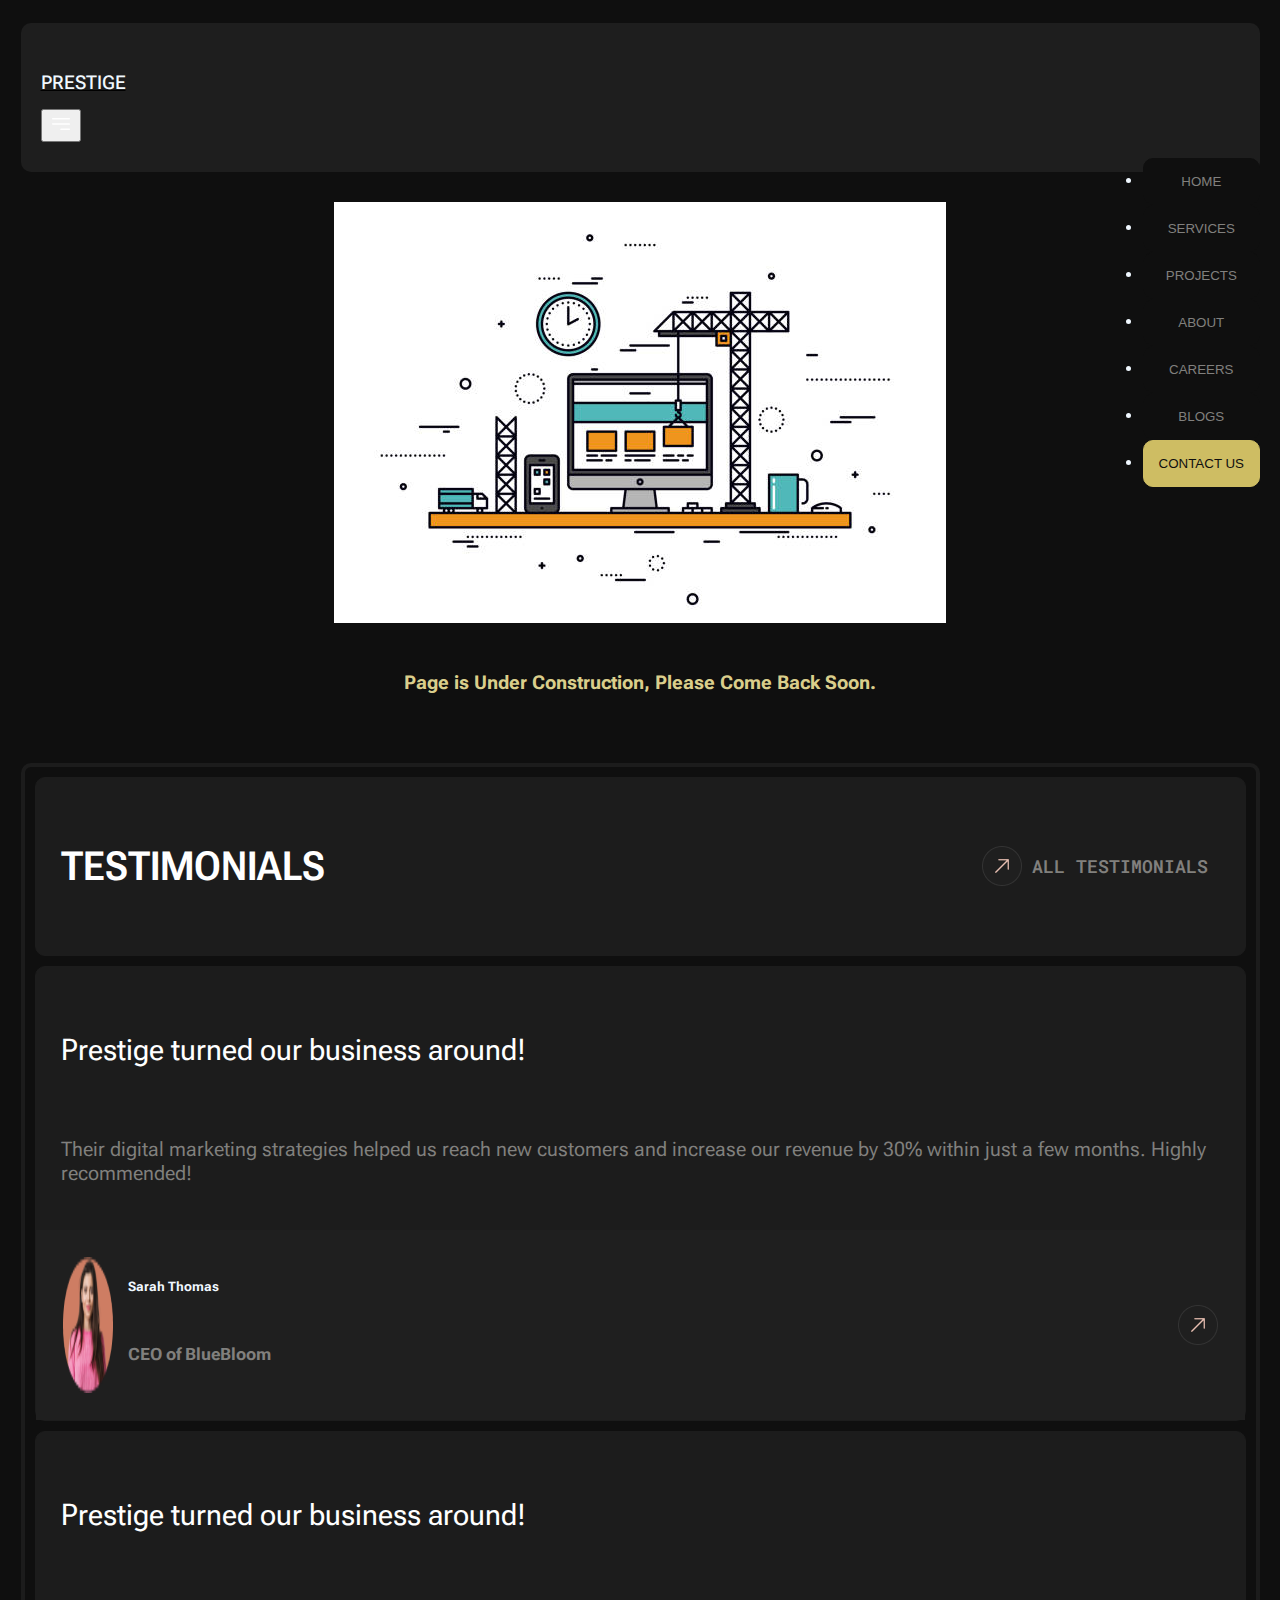
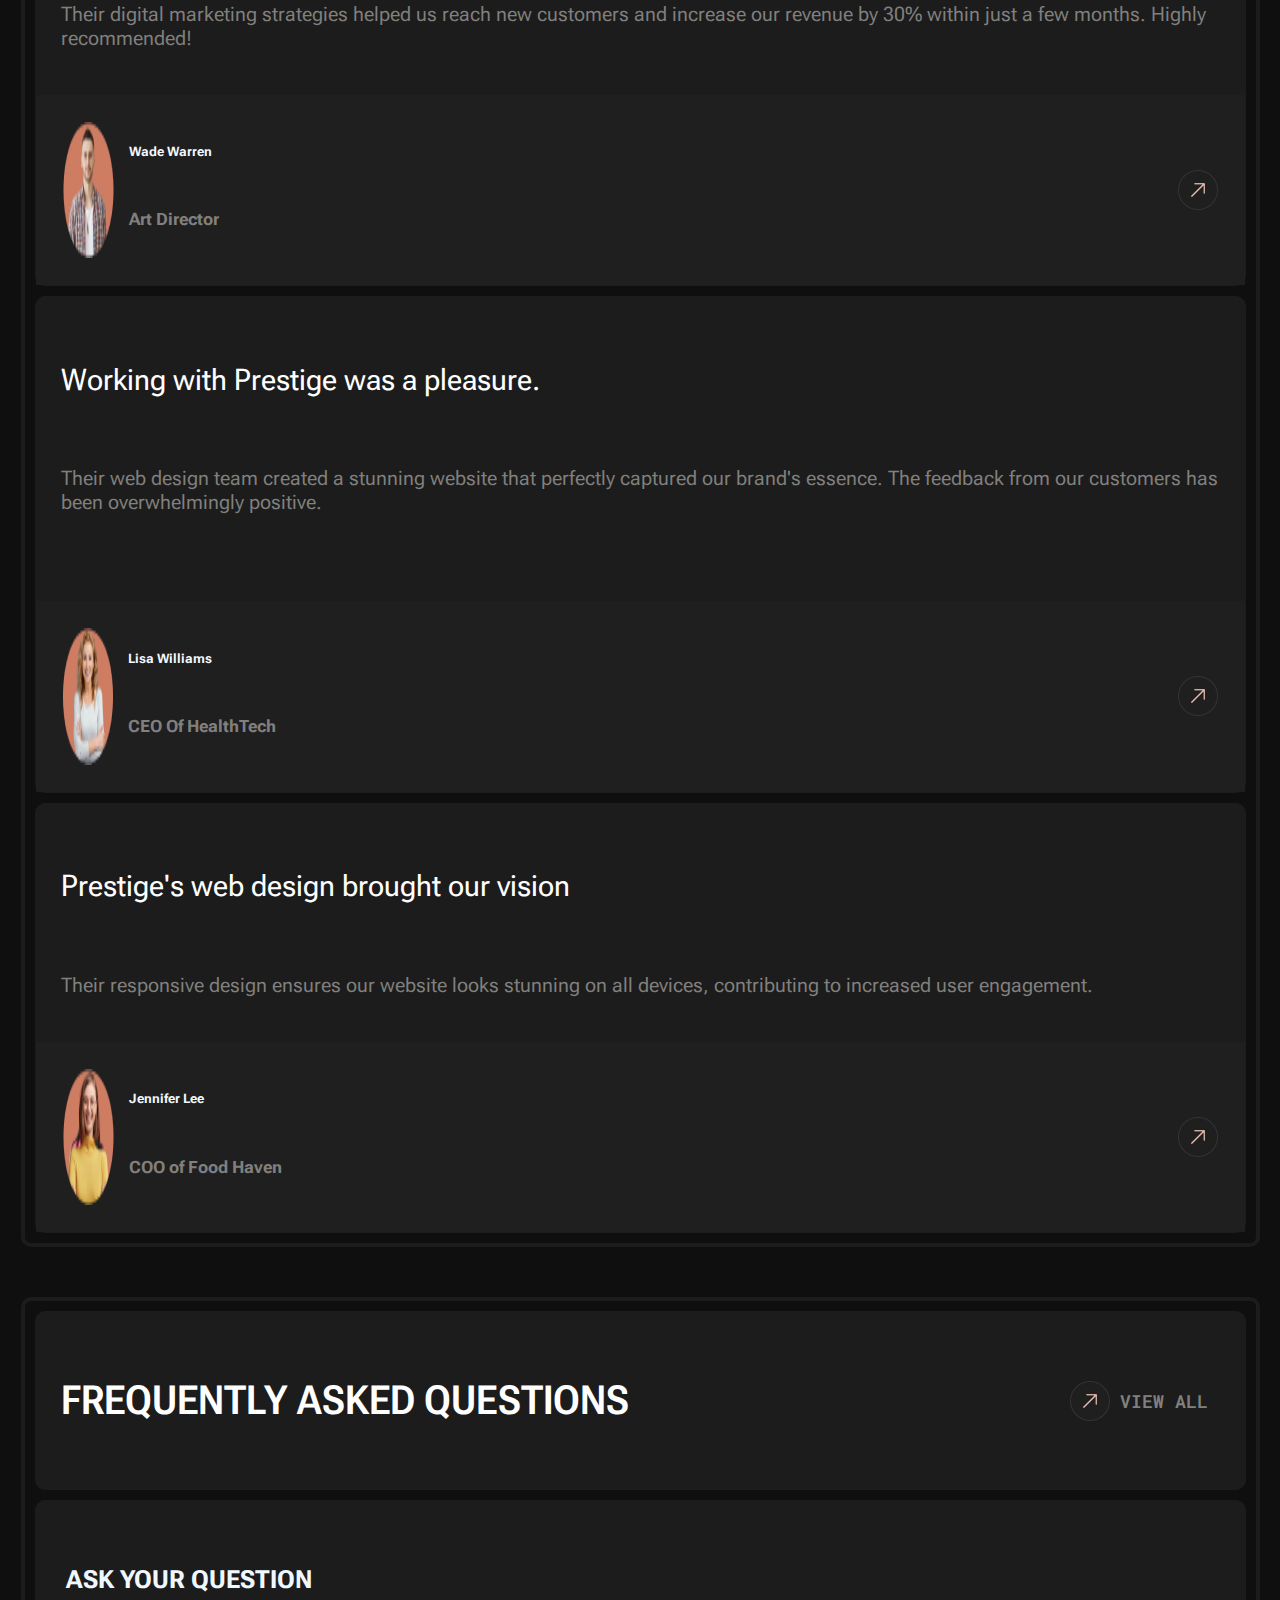
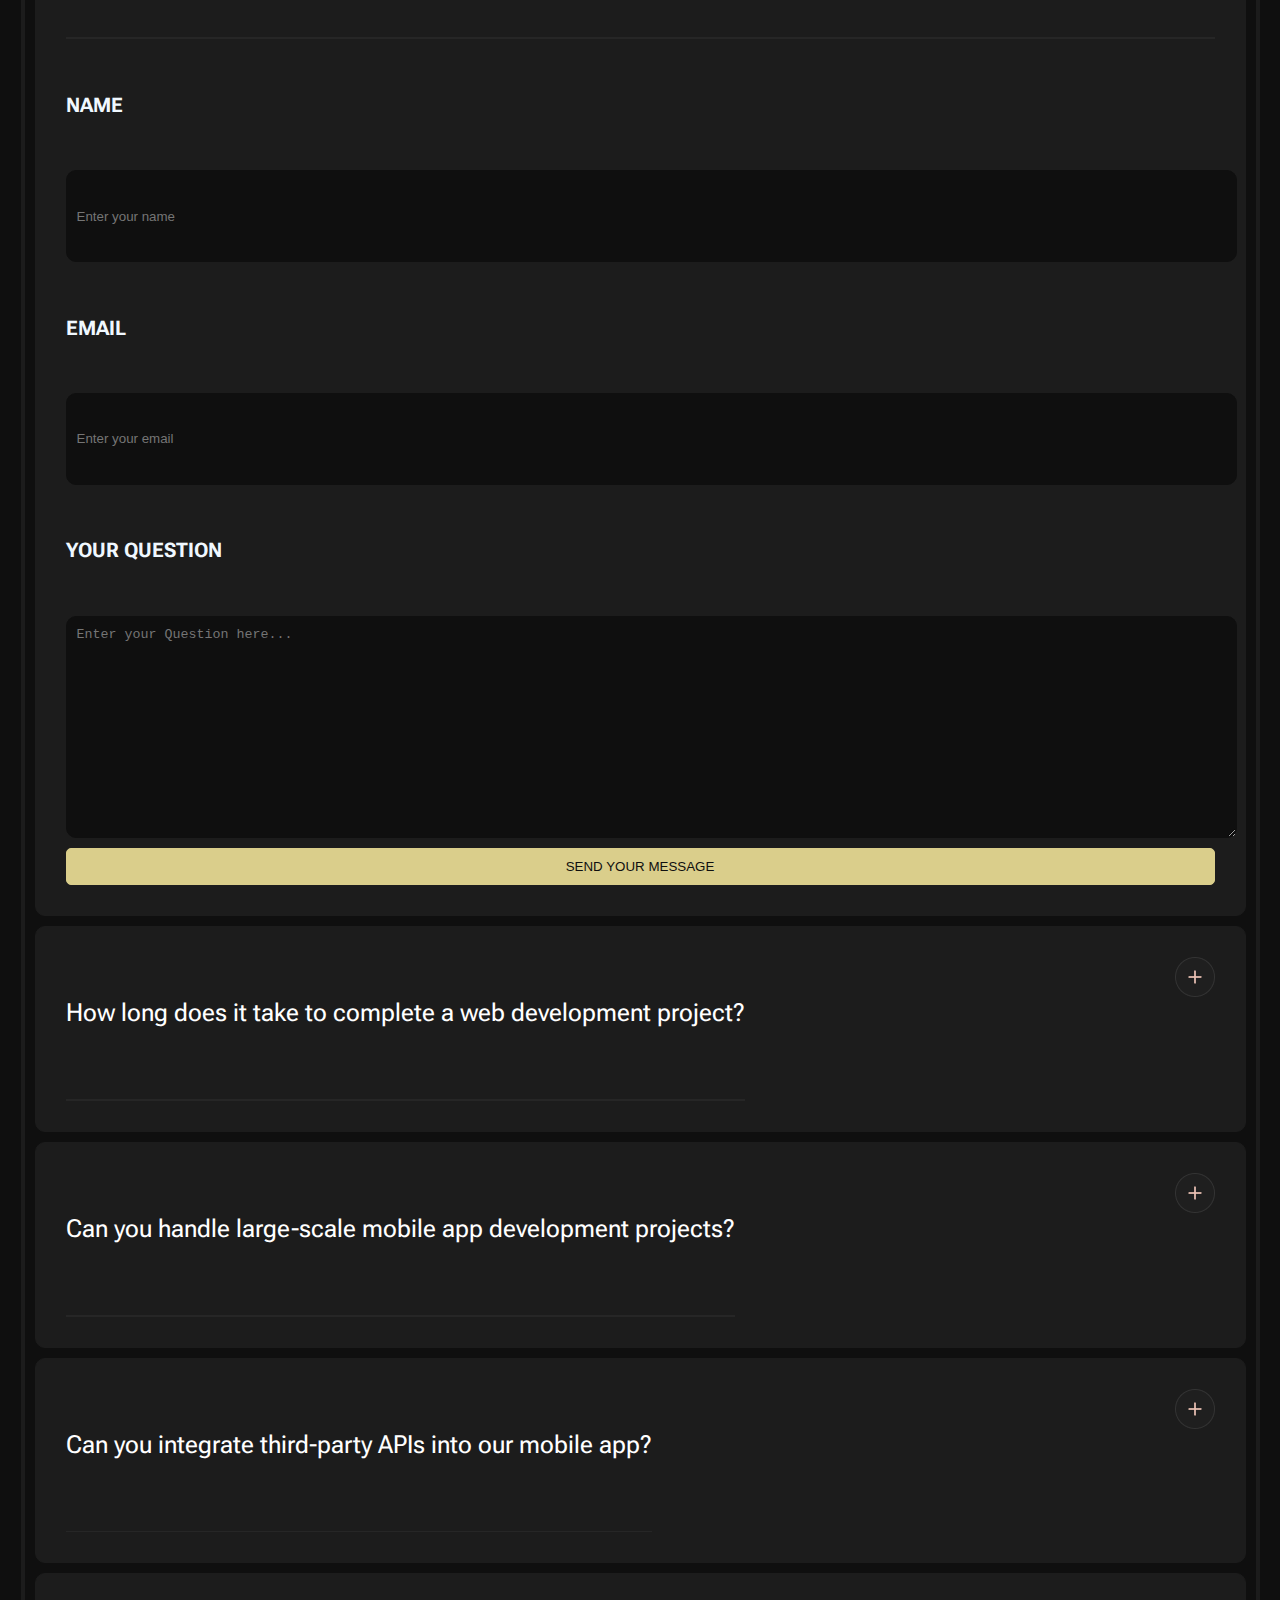
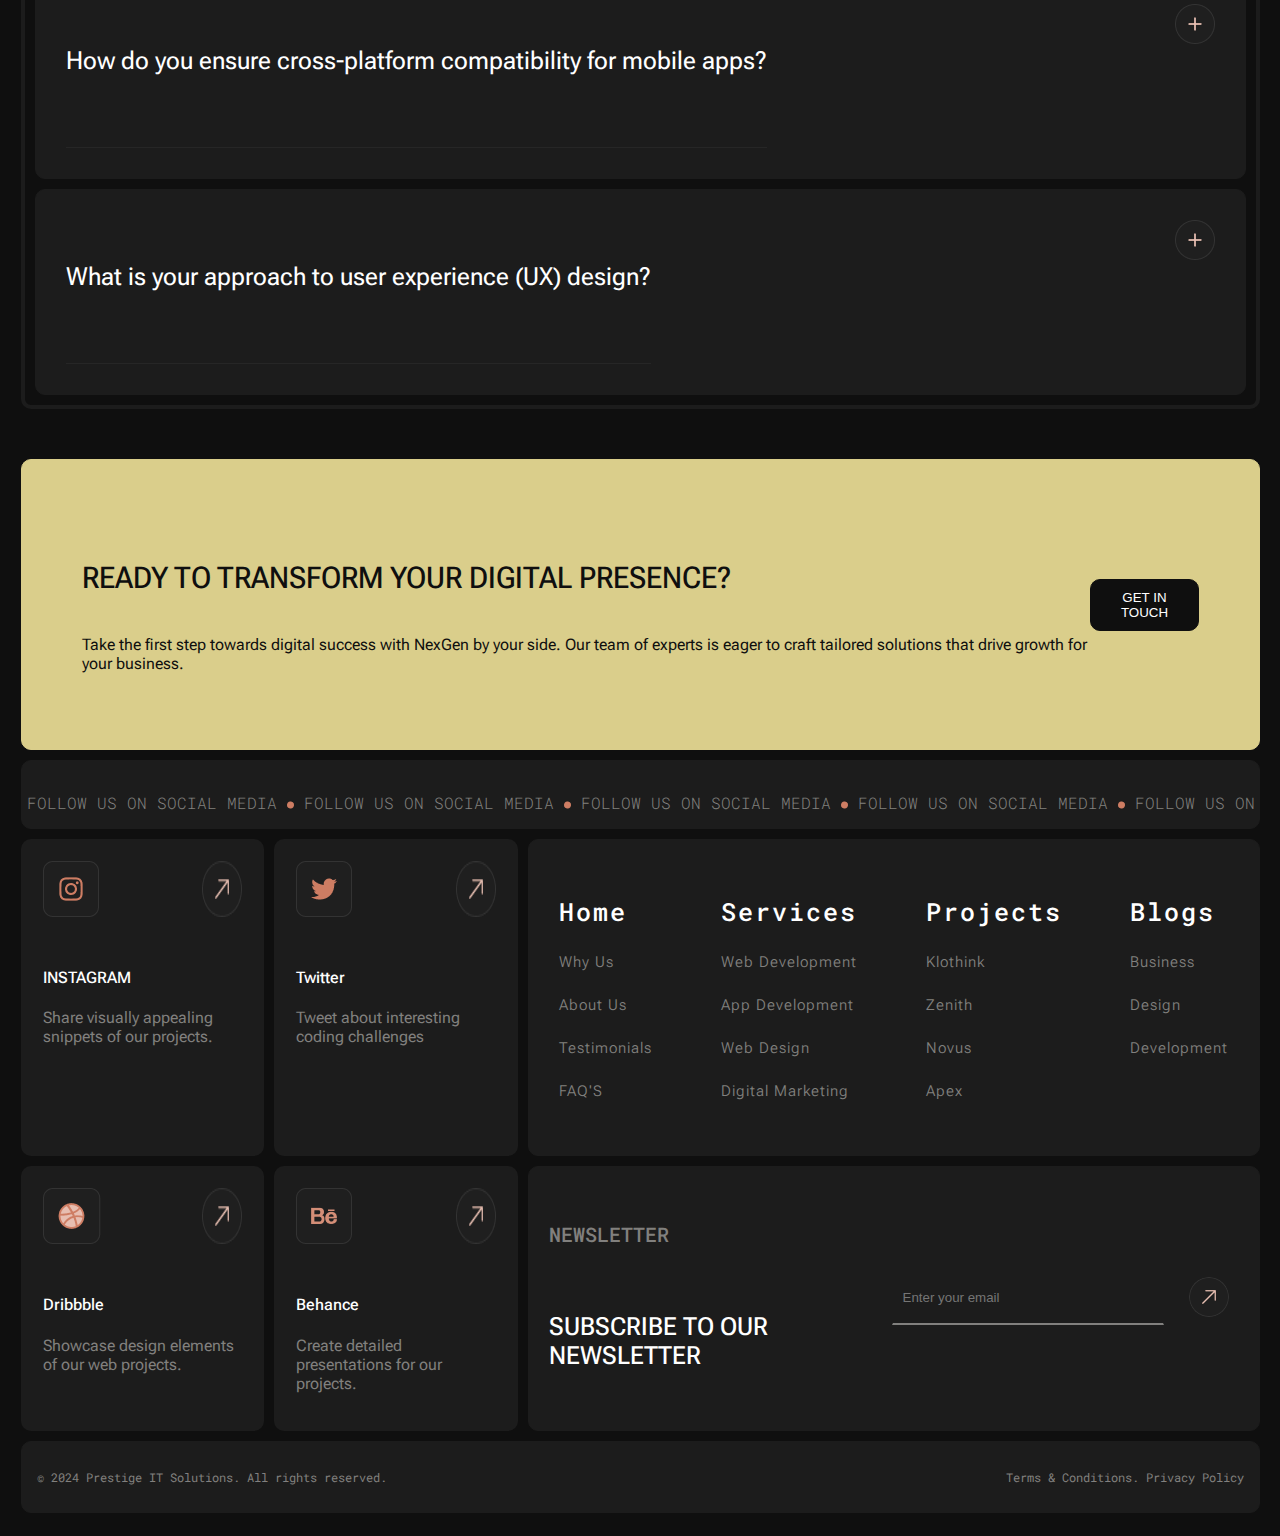
<file: projects.html>
<!DOCTYPE html>
<html lang="en">
  <head>
    <meta charset="utf-8" />
    <meta name="viewport" content="width=device-width, initial-scale=1" />
    <title>Document</title>
    <link
      href="https://cdn.jsdelivr.net/npm/bootstrap@5.3.0/dist/css/bootstrap.min.css"
      rel="stylesheet"
      integrity="sha384-9ndCyUaIbzAi2FUVXJi0CjmCapSmO7SnpJef0486qhLnuZ2cdeRhO02iuK6FUUVM"
      crossorigin="anonymous"
    />
    <script
      src="https://cdnjs.cloudflare.com/ajax/libs/wow/1.1.2/wow.min.js"
      integrity="sha512-Eak/29OTpb36LLo2r47IpVzPBLXnAMPAVypbSZiZ4Qkf8p/7S/XRG5xp7OKWPPYfJT6metI+IORkR5G8F900+g=="
      crossorigin="anonymous"
      referrerpolicy="no-referrer"
    ></script>
    <link
      rel="stylesheet"
      href="https://cdnjs.cloudflare.com/ajax/libs/animate.css/4.1.1/animate.min.css"
    />

    <!-- FONTS -->
    <link rel="preconnect" href="https://fonts.googleapis.com" />
    <link rel="preconnect" href="https://fonts.gstatic.com" crossorigin />
    <link
      href="https://fonts.googleapis.com/css2?family=Roboto+Flex:opsz,wght@8..144,100..1000&family=Roboto+Mono:ital,wght@0,100..700;1,100..700&display=swap"
      rel="stylesheet"
    />

    <link rel="stylesheet" href="styles.css" />
  </head>
  <body>
    <div class="site">
      <nav class="navbar navbar-expand-lg">
        <div class="container-fluid">
          <a class="navbar-brand" href="index.html">
           <h3 class="navbarLogo">PRESTIGE</h3>
          </a>
          <button
            class="navbar-toggler"
            type="button"
            data-bs-toggle="collapse"
            data-bs-target="#navbarNav"
            aria-controls="navbarNav"
            aria-expanded="false"
            aria-label="Toggle navigation"
          >
            <img src="assets/images/nav-toggler-icon.png" alt="" />
          </button>
          <div class="items-div collapse navbar-collapse" id="navbarNav">
            <ul class="navbar-nav">
              <li class="nav-item">
                <a class="nav-link" href="index.html"
                  ><button class="btns-nav">HOME</button></a
                >
              </li>
              <li class="nav-item">
                <a class="nav-link" href="services.html"
                  ><button class="btns-nav">SERVICES</button></a
                >
              </li>
              <li class="nav-item">
                <a class="nav-link" href="projects.html"
                  ><button class="btns-nav">PROJECTS</button></a
                >
              </li>
              <li class="nav-item">
                <a class="nav-link" href="about.html"
                  ><button class="btns-nav">ABOUT</button></a
                >
              </li>
              <li class="nav-item">
                <a class="nav-link" href="careers.html"
                  ><button class="btns-nav">CAREERS</button></a
                >
              </li>
              <li class="nav-item">
                <a class="nav-link" href="blogs.html"
                  ><button class="btns-nav">BLOGS</button></a
                >
              </li>
              <li class="nav-item">
                <a class="nav-link" href="contact.html"
                  ><button class="btn-nav-contact">CONTACT US</button></a
                >
              </li>
            </ul>
          </div>
        </div>
      </nav>

      <section id="projects-pg">

        <div class="projects-container flex-container flex-column">

          <div class="construction-img-div flex-container flex-column">
            <img class="construction-img" src="assets/images/under-construction-img.jpg" alt="">
            <h3>Page is Under Construction, Please Come Back Soon.</h3>
          </div>

          <div class="testimonials-div">

            <div class="testimonials-1">
  
              <div class="testimonials-heading flex-container">
  
                <h3 class="h3-testimonials-heading">TESTIMONIALS</h3>
  
                <div class="all-testimonials-link-div flex-container book-call-type-links">
                  <img src="assets/images/universal-arrow.png" alt="">
                  <h5 class="h5-works-details">ALL TESTIMONIALS</h5>
                </div>
  
  
              </div>
  
  
              <div class="testimonials-data-div flex-container flex-column">
  
                <div class="testimonials-data-div-text flex-item flex-container flex-column">
                  <h4 class="h4-testimonials-data-div">Prestige turned our business around!
                  </h4>
                  <p class="p-testimonials-data-div">Their digital marketing strategies helped us reach new customers and
                    increase our revenue by 30% within just a few months. Highly recommended!</p>
                </div>
  
                <div class="flex-item flex-container testimonials-customer-data book-call-type-links">
  
                  <div class="testimonials-img-name-div flex-container">
                    <img class="img-testimonials" src="assets/images/testimonials-img-1.png" alt="">
  
                    <div class="testimonials-name-div flex-container flex-column">
                      <h5>Sarah Thomas</h5>
                      <h5 class="p-testimonials-customer-data">CEO of BlueBloom</h5>
                    </div>
                  </div>
  
                  <img src="assets/images/universal-arrow.png" alt="">
  
                </div>
  
              </div>
  
              <div class="testimonials-data-div flex-container flex-column">
  
                <div class="testimonials-data-div-text flex-item flex-container flex-column">
                  <h4 class="h4-testimonials-data-div">Prestige turned our business around!
                  </h4>
                  <p class="p-testimonials-data-div">Their digital marketing strategies helped us reach new customers and
                    increase our revenue by 30% within just a few months. Highly recommended!</p>
                </div>
  
                <div class="flex-item flex-container testimonials-customer-data book-call-type-links">
  
                  <div class="testimonials-img-name-div flex-container">
                    <img class="img-testimonials" src="assets/images/testimonials-img-2.png" alt="">
  
                    <div class="testimonials-name-div flex-container flex-column">
                      <h5 class="">Wade Warren</h5>
                      <h5 class="p-testimonials-customer-data">Art Director</h5>
                    </div>
                  </div>
  
                  <img src="assets/images/universal-arrow.png" alt="">
  
                </div>
  
              </div>
  
              <div class="testimonials-data-div flex-container flex-column">
  
                <div class="testimonials-data-div-text flex-item flex-container flex-column">
                  <h4 class="h4-testimonials-data-div">Working with Prestige was a pleasure.
                  </h4>
                  <p class="p-testimonials-data-div">Their web design team created a stunning website that perfectly
                    captured our brand's essence. The feedback from our customers has been overwhelmingly positive.<p>
                </div>
  
                <div class="flex-item flex-container testimonials-customer-data book-call-type-links">
  
                  <div class="testimonials-img-name-div flex-container">
                    <img class="img-testimonials" src="assets/images/testimonials-img-3.png" alt="">
  
                    <div class="testimonials-name-div flex-container flex-column">
                      <h5 class="">Lisa Williams</h5>
                      <h5 class="p-testimonials-customer-data">CEO Of HealthTech</h5>
                    </div>
                  </div>
  
                  <img src="assets/images/universal-arrow.png" alt="">
  
                </div>
  
              </div>
  
              <div class="testimonials-data-div flex-container flex-column">
  
                <div class="testimonials-data-div-text flex-item flex-container flex-column">
                  <h4 class="h4-testimonials-data-div">Prestige's web design brought our vision
                  </h4>
                  <p class="p-testimonials-data-div">Their responsive design ensures our website looks stunning on all
                    devices, contributing to increased user engagement.</p>
                </div>
  
                <div class="flex-item flex-container testimonials-customer-data book-call-type-links">
  
                  <div class="testimonials-img-name-div flex-container">
                    <img class="img-testimonials" src="assets/images/testimonials-img-4.png" alt="">
  
                  
                    <div class="testimonials-name-div flex-container flex-column">
                      <h5 class="">Jennifer Lee</h5>
                      <h5 class="p-testimonials-customer-data">COO of Food Haven</h5>
                    </div>
                  </div>
  
                  <img src="assets/images/universal-arrow.png" alt="">
  
                </div>
  
              </div>
  
  
            </div>
          </div>
  
          <div class="faq-div">
  
            <div class="faq-1">
  
              <div class="faq-heading flex-container">
  
                <h3 class="h3-faq-heading">FREQUENTLY ASKED QUESTIONS</h3>
  
                <div class="all-faqs-link-div flex-container book-call-type-links">
                  <img src="assets/images/universal-arrow.png" alt="">
                  <h5 class="h5-works-details">VIEW ALL</h5>
                </div>
  
  
  
              </div>
  
              
              <div class="faq-data-div flex-container">
  
                <div class="faq-text flex-container flex-column">
  
                  <h5 class="h5-faq-data-div">How long does it take to complete a web development project?</h5>
                  <img class="faq-line" src="assets/images/faq-line.png" alt="">
                  
  
                  <div id="faq-1-div" class="faq-answer">
                  <p class="p-faq-data-div">The timeline varies depending on the project type and requirements, generally a
                    web development project is completed within 2 weeks.</p>
                  </div>
  
                </div>
  
                <div class="flex-item">
                  <img id="faq-1" class="faq-open-close-icon open faqs-btn" src="assets/images/faq-open-icon.png" alt="">
                </div>
  
            </div>
  
              <div class="faq-data-div flex-container">
  
                <div class="faq-text flex-container flex-column">
                  <h5 class="h5-faq-data-div">Can you handle large-scale mobile app development projects?</h5>
                  <img class="faq-line" src="assets/images/faq-line.png" alt="">
  
                  <div id="faq-2-div" class="faq-answer">
                  <p class="p-faq-data-div">We can and we have handled large scale projects, we have worked with most of
                    the big multinationals worldwide.</p>
  </div>
  
                </div>
  
                <div class="flex-item">
                  <img id="faq-2" class="faq-open-close-icon open faqs-btn" src="assets/images/faq-open-icon.png" alt="">
                </div>
  
              </div>
  
              <div class="faq-data-div flex-container">
  
                  <div class="faq-text flex-container flex-column">
                    <h5 class="h5-faq-data-div">Can you integrate third-party APIs into our mobile app?</h5>
                    <img class="faq-line" src="assets/images/faq-line.png" alt="">
  
                    <div id="faq-3-div" class="faq-answer">
                    <p class="p-faq-data-div">Yes, We can integrate third-party APIs into any mobile app, it's your project,
                      it will be exactly how you want it to be.</p>
  </div>
  
                  </div>
    
                  <div class="flex-item">
                    <img id="faq-3" class="faq-open-close-icon open faqs-btn" src="assets/images/faq-open-icon.png" alt="">
                  </div>
  
              </div>
  
                  <div class="faq-data-div flex-container">
  
                    <div class="faq-text flex-container flex-column">
                      <h5 class="h5-faq-data-div">How do you ensure cross-platform compatibility for mobile apps?</h5>
                      <img class="faq-line" src="assets/images/faq-line.png" alt="">
  
                      <div id="faq-4-div" class="faq-answer">
                      <p class="p-faq-data-div">Each mobile app is developed and implemented for cross platforms like Android
                        and IOS, we don't develop apps for a single platform only to ensure best experience.</p>
  </div>
                        
                    </div>
      
                    <div class="flex-item">
                      <img id="faq-4" class="faq-open-close-icon open faqs-btn" src="assets/images/faq-open-icon.png" alt="">
                    </div>
    
                </div>
  
  
              <div class="faq-data-div flex-container">
  
                <div class="faq-text flex-container flex-column">
                  <h5 class="h5-faq-data-div">What is your approach to user experience (UX) design?</h5>
                  <img class="faq-line" src="assets/images/faq-line.png" alt="">
  
                  <div id="faq-5-div" class="faq-answer">
                  <p class="p-faq-data-div">Our team works clearly to ensure user friendly experience in our each product,
                    whether it's an app or a website.</p>
  </div>
  
                </div>
  
                <div class="flex-item">
                  <img id="faq-5" class="faq-open-close-icon open faqs-btn" src="assets/images/faq-open-icon.png" alt="">
                </div>
  
            </div>
  
  
              <form class="faq-form flex-column flex-container" action="mailto:sales@prestige-it-solutions.com?subject=Project Inquiry" method="post" enctype="text/plain">
  
                <h4 class="faq-form-heading-1">ASK YOUR QUESTION</h4>
  
                <img src="assets/images/faq-line.png" alt="">
  
                <h5 class="faq-form-heading">NAME</h5>
                <input class="form-faq-name" type="text" name="Name" id="name" value="" placeholder="Enter your name">
                <h5 class="faq-form-heading">EMAIL</h5>
                <input class="form-faq-email" type="email" name="Email" id="name" value="" placeholder="Enter your email">
                <h5 class="faq-form-heading">YOUR QUESTION</h5>
                <textarea class="form-faq-msg" name="Message" value="" id="form-faq-msg" cols="auto" rows="auto"
                  placeholder="Enter your Question here..."></textarea>
                <button type="submit" class="btn-faq-form">SEND YOUR MESSAGE</button>
  
              </form>
  
  
            </div>
  
          </div>

          <div class="footer-div">


            <div class="footer-1">
    
              <div class="footer-cta">
    
                <div class="flex-container footer-cta-text-btn-div">
    
                  <div class="footer-cta-text">
                    <h4 class="h4-footer-cta">READY TO TRANSFORM YOUR DIGITAL PRESENCE?</h4>
                    <p class="p-footer-cta">Take the first step towards digital success with NexGen by your side. Our team
                      of experts is eager to craft tailored solutions that drive growth for your business.</p>
                  </div>
    
                  <button class="btn-footer-cta">GET IN TOUCH</button>
                </div>
    
              </div>
    
              <div class="footer-banner">
    
                <div class="wrapper">
                  <div class="marquee">
                    <p class="p-footer-banner">FOLLOW US ON SOCIAL MEDIA <span><img
                          src="assets/images/footer-infinite-banner-icon.png" alt=""></span> FOLLOW US ON SOCIAL MEDIA
                      <span><img src="assets/images/footer-infinite-banner-icon.png" alt=""></span> FOLLOW US ON SOCIAL
                      MEDIA <span><img src="assets/images/footer-infinite-banner-icon.png" alt=""></span> FOLLOW US ON
                      SOCIAL MEDIA <span><img src="assets/images/footer-infinite-banner-icon.png" alt=""></span> FOLLOW US
                      ON SOCIAL MEDIA <span><img src="assets/images/footer-infinite-banner-icon.png" alt=""></span> FOLLOW
                      US ON SOCIAL MEDIA <span><img src="assets/images/footer-infinite-banner-icon.png" alt=""></span>
                    </p>
                    <p class="p-footer-banner">FOLLOW US ON SOCIAL MEDIA <span><img
                          src="assets/images/footer-infinite-banner-icon.png" alt=""></span> FOLLOW US ON SOCIAL MEDIA
                      <span><img src="assets/images/footer-infinite-banner-icon.png" alt=""></span> FOLLOW US ON SOCIAL
                      MEDIA <span><img src="assets/images/footer-infinite-banner-icon.png" alt=""></span> FOLLOW US ON
                      SOCIAL MEDIA <span><img src="assets/images/footer-infinite-banner-icon.png" alt=""></span> FOLLOW US
                      ON SOCIAL MEDIA <span><img src="assets/images/footer-infinite-banner-icon.png" alt=""></span> FOLLOW
                      US ON SOCIAL MEDIA <span><img src="assets/images/footer-infinite-banner-icon.png" alt=""></span>
                    </p>
                  </div>
                </div>
    
              </div>
    
    
              <div class="flex-container flex-column footer-social-div">
    
                <div class="footer-socials-icon flex-container">
                  <img src="assets/images/footer-insta-icon.png" alt="">
                  <img class="footer-socials-arrow" src="assets/images/universal-arrow.png" alt="">
                </div>
    
                <div class="footer-socials-text">
                  <h4 class="h4-footer-social">INSTAGRAM</h4>
                  <p class="p-footer-social">Share visually appealing snippets of our projects.</p>
                </div>
    
              </div>
    
              <div class="flex-container flex-column footer-social-div">
    
                <div class="footer-socials-icon flex-container">
                  <img src="assets/images/footer-twitter-icon.png" alt="">
                  <img class="footer-socials-arrow" src="assets/images/universal-arrow.png" alt="">
                </div>
    
                <div class="footer-socials-text">
                  <h4 class="h4-footer-social">Twitter</h4>
                  <p class="p-footer-social">Tweet about interesting coding challenges</p>
                </div>
              </div>
    
              <div class="flex-container flex-column footer-social-div">
    
                <div class="footer-socials-icon flex-container">
                  <img src="assets/images/footer-dribble-icon.png" alt="">
                  <img class="footer-socials-arrow" src="assets/images/universal-arrow.png" alt="">
                </div>
    
                <div class="footer-socials-text">
                  <h4 class="h4-footer-social">Dribbble</h4>
                  <p class="p-footer-social">Showcase design elements of our web projects.</p>
                </div>
              </div>
    
              <div class="flex-container flex-column footer-social-div">
    
                <div class="footer-socials-icon flex-container">
                  <img src="assets/images/footer-behance-icon.png" alt="">
                  <img class="footer-socials-arrow" src="assets/images/universal-arrow.png" alt="">
                </div>
    
                <div class="footer-socials-text">
                  <h4 class="h4-footer-social">Behance</h4>
                  <p class="p-footer-social">Create detailed presentations for our projects.</p>
                </div>
              </div>
    
              <div class="footer-links-div">
    
                <div class="flex-container footer-links">
    
                  <div class="home">
                    <h3 class="footer-links-h3">Home</h3>
                    <h5 class="footer-links-h5">Why Us</h5>
                    <h5 class="footer-links-h5">About Us</h5>
                    <h5 class="footer-links-h5">Testimonials</h5>
                    <h5 class="footer-links-h5">FAQ'S</h5>
                  </div>
    
                  <div class="home">
                    <h3 class="footer-links-h3">Services</h3>
                    <h5 class="footer-links-h5">Web Development</h5>
                    <h5 class="footer-links-h5">App Development</h5>
                    <h5 class="footer-links-h5">Web Design</h5>
                    <h5 class="footer-links-h5">Digital Marketing</h5>
                  </div>
    
                  <div class="home">
                    <h3 class="footer-links-h3">Projects</h3>
                    <h5 class="footer-links-h5">Klothink</h5>
                    <h5 class="footer-links-h5">Zenith</h5>
                    <h5 class="footer-links-h5">Novus</h5>
                    <h5 class="footer-links-h5">Apex</h5>
    
                  </div>
    
                  <div class="home">
                    <h3 class="footer-links-h3">Blogs</h3>
                    <h5 class="footer-links-h5">Business</h5>
                    <h5 class="footer-links-h5">Design</h5>
                    <h5 class="footer-links-h5">Development</h5>
                  </div>
                </div>
    
              </div>
    
              <div class="footer-newsletter-div flex-container">
    
                <div class="flex-container flex-column newsletter-text-div">
                  <h4 class="h3-email-newsletter">NEWSLETTER</h4>
                  <h4 class="h4-email-newsletter">SUBSCRIBE TO OUR NEWSLETTER</h4>
                </div>
    
                  <form class="email-footer-div flex-container" method="post" enctype="text/plain" action="mailto:sales@prestige-it-solutions.com?subject=Newsletter Subscribtion">
                    <input class="email-footer-newsletter" type="email" name="Email" value="" id="email" placeholder="Enter your email">
                   <button class="newsletter-prototype-btn" type="submit"><img class="newsletter-btn" src="assets/images/universal-arrow.png" alt=""></button> 
                  </form>
              </div>
    
                <div class="footer-copyright flex-container">
    
                  <p class="p-footer-copyright">© 2024 Prestige IT Solutions. All rights reserved.</p>
                  <p class="p-footer-copyright"> <a class="footer-terms-policy" href="">Terms & Conditions.</a> <a class="footer-terms-policy" href="">Privacy Policy</a></p>
    
                </div>
    
    
            </div>
    
          </div>


        </div>

      </section>


     

    </div>

    <script
      src="https://cdn.jsdelivr.net/npm/bootstrap@5.3.0/dist/js/bootstrap.bundle.min.js"
      integrity="sha384-geWF76RCwLtnZ8qwWowPQNguL3RmwHVBC9FhGdlKrxdiJJigb/j/68SIy3Te4Bkz"
      crossorigin="anonymous"
    ></script>
    <script src="https://ajax.googleapis.com/ajax/libs/jquery/1.12.4/jquery.min.js"></script>
    <script>
      new WOW().init();
    </script>
    <script src="index.js"></script>
  </body>
</html>
</file>
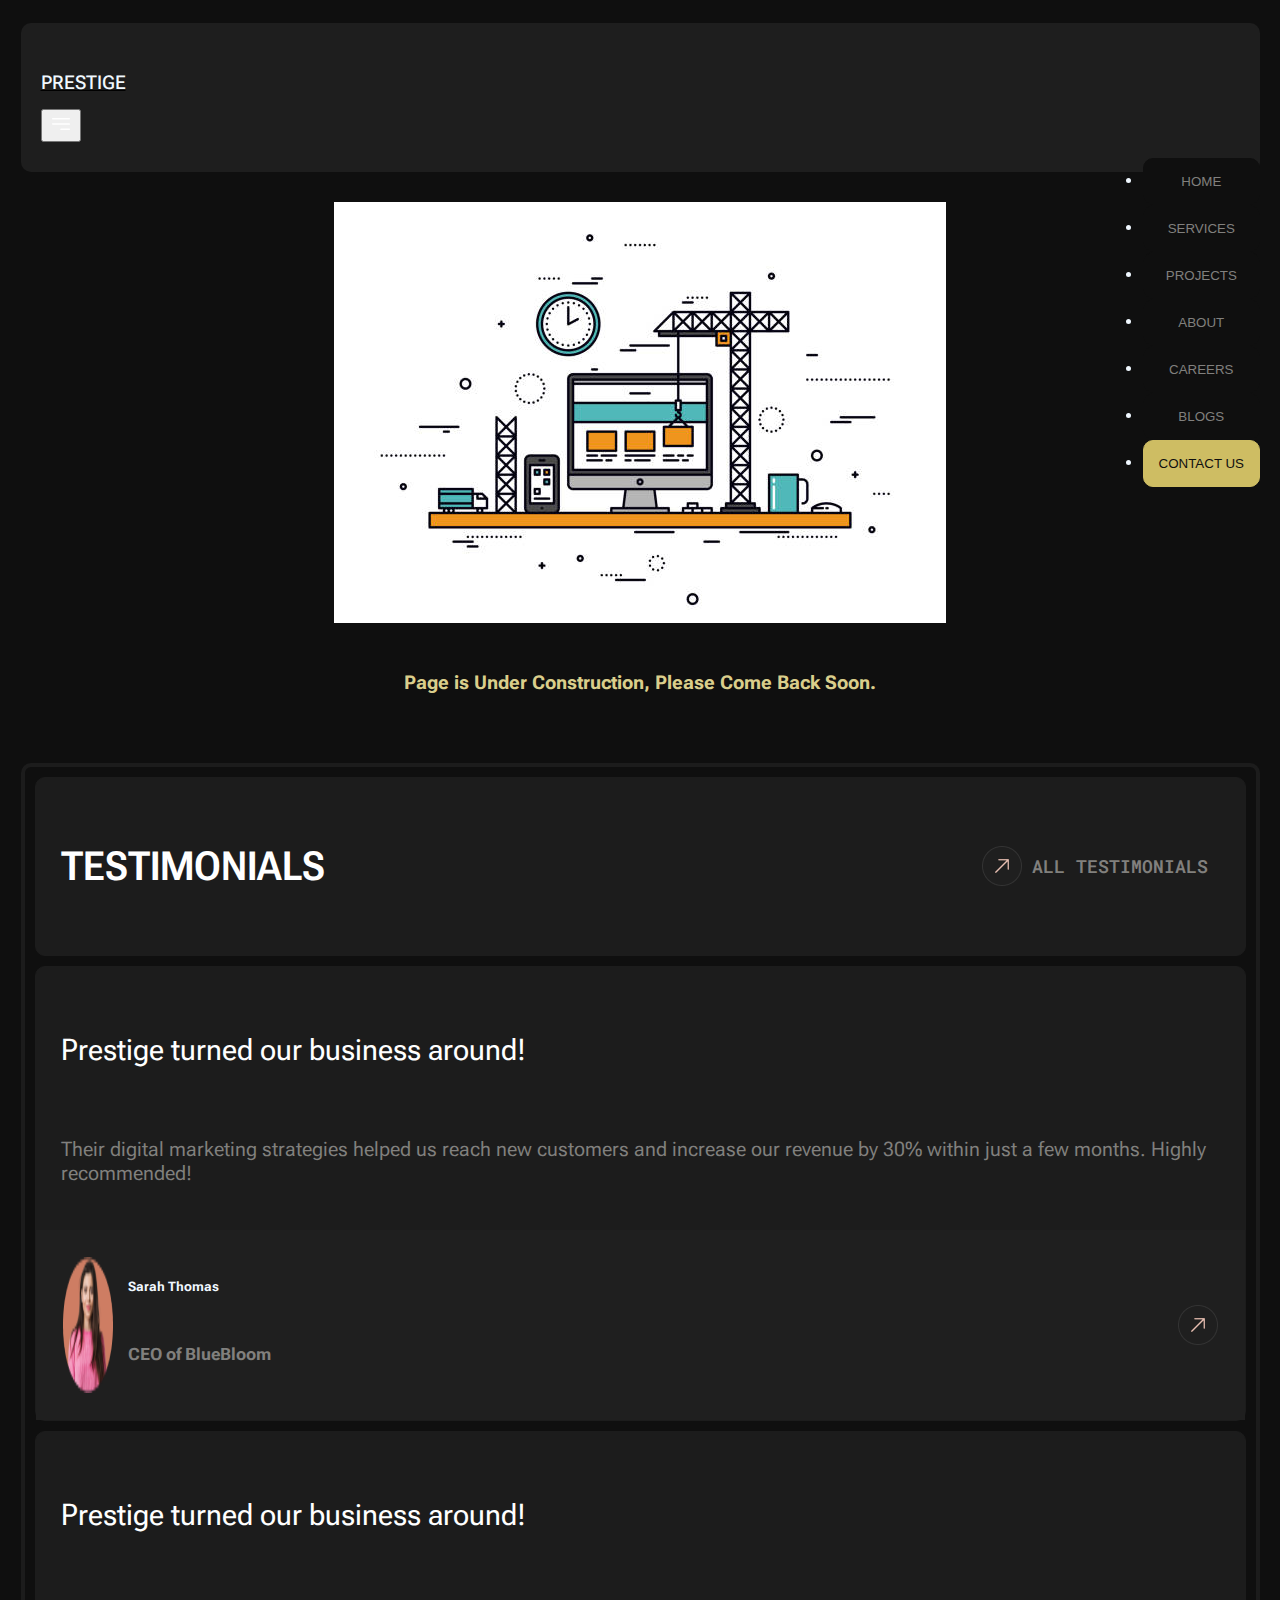
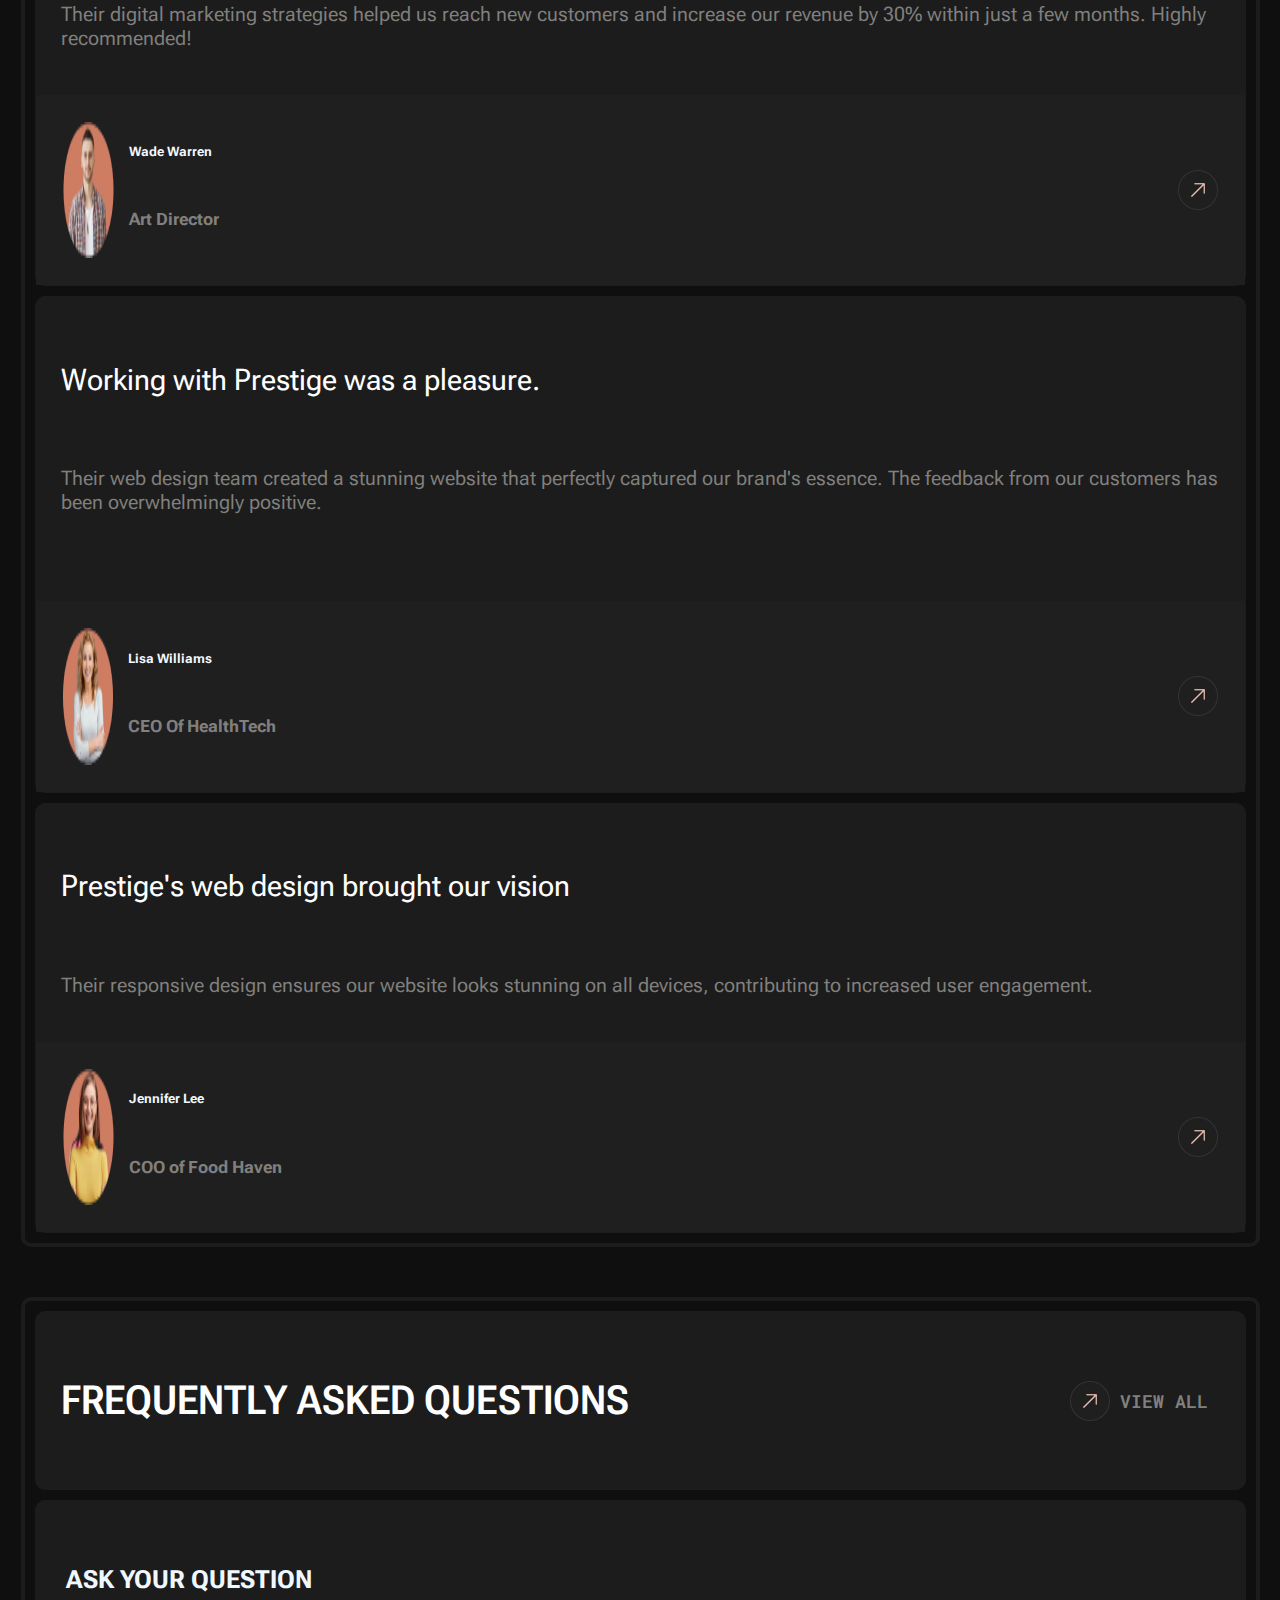
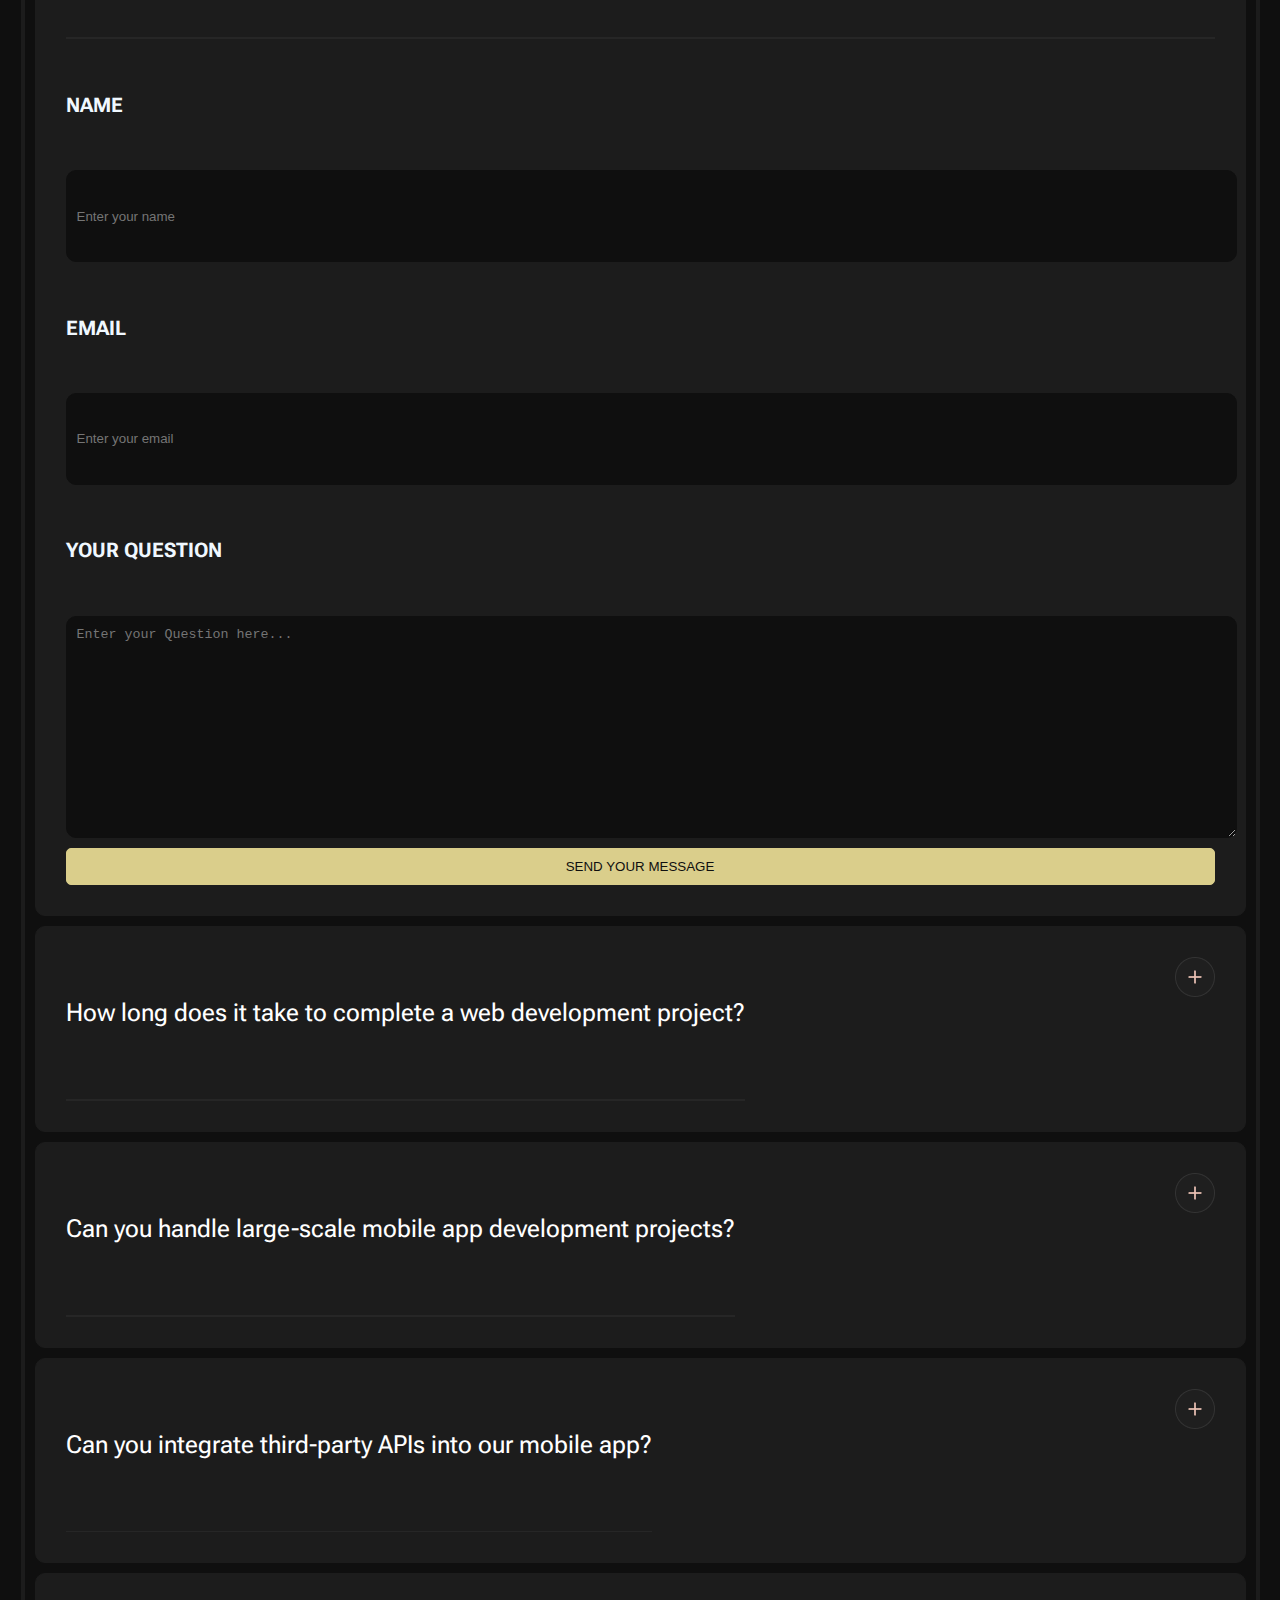
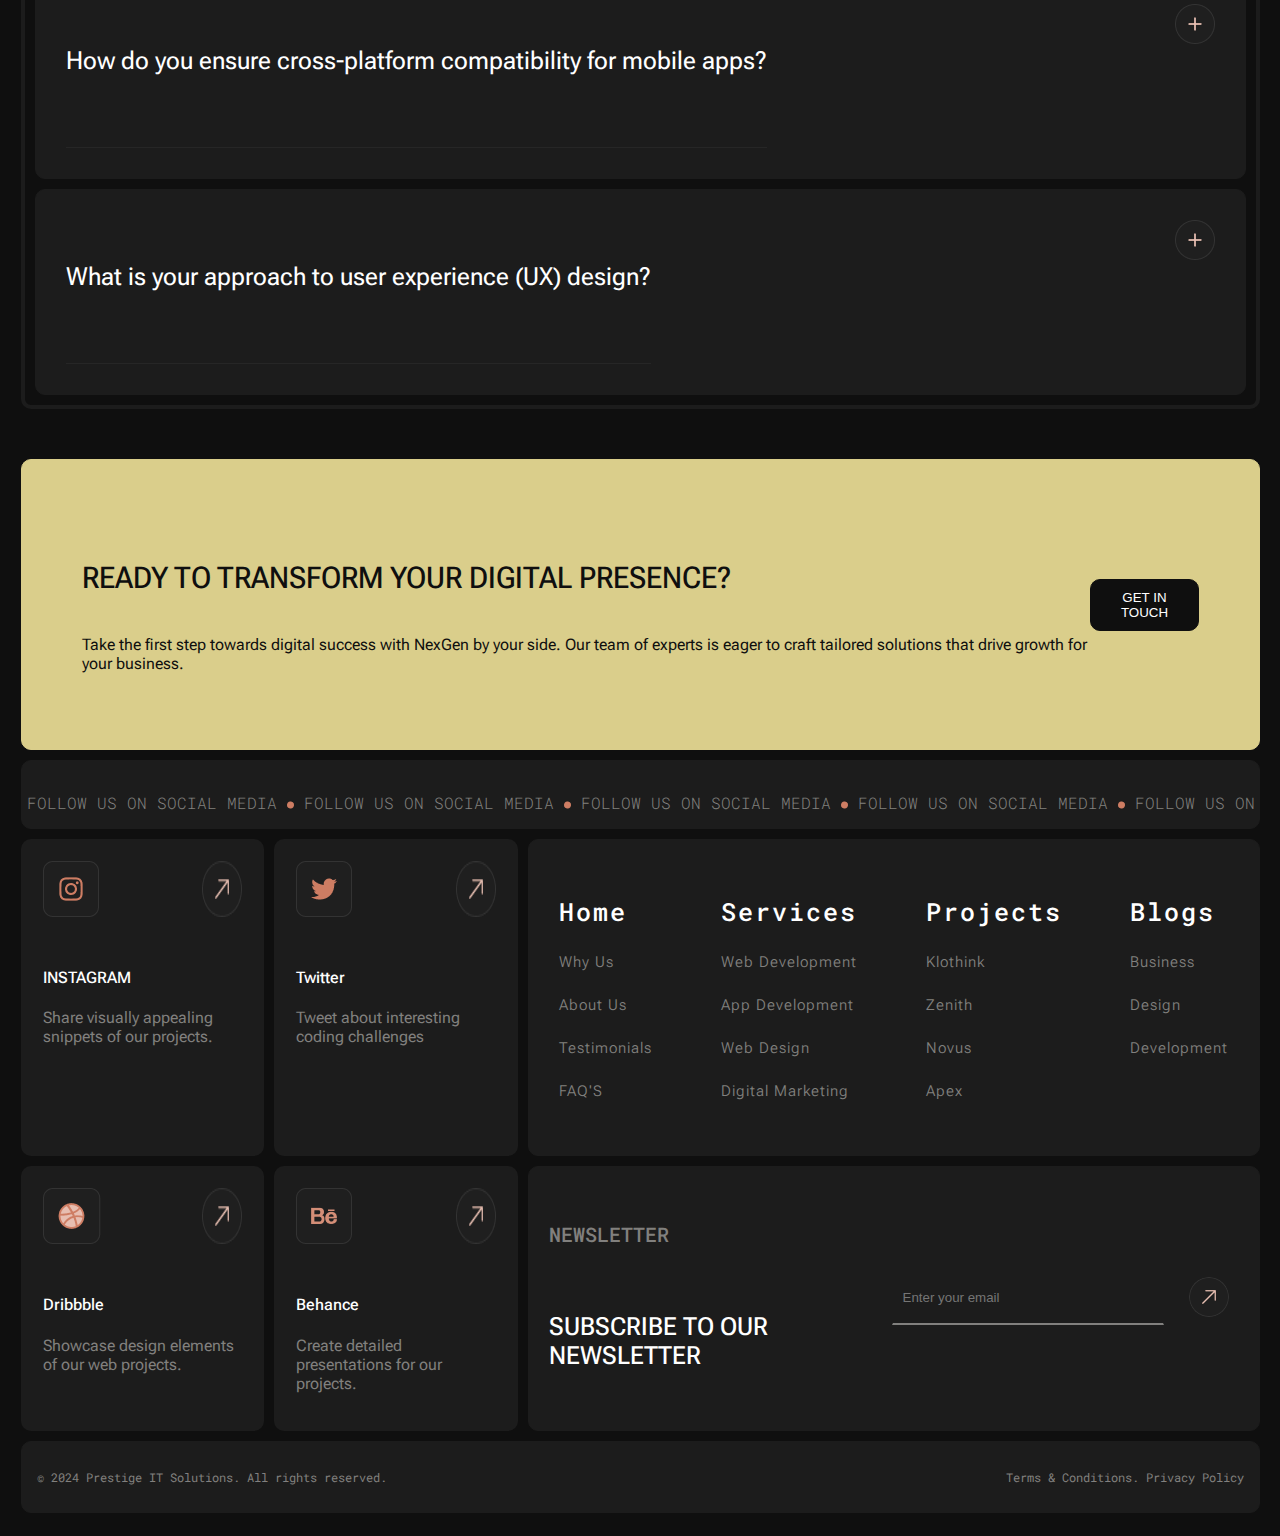
<file: services.html>
<!DOCTYPE html>
<html lang="en">
  <head>
    <meta charset="utf-8" />
    <meta name="viewport" content="width=device-width, initial-scale=1" />
    <title>Document</title>
    <link
      href="https://cdn.jsdelivr.net/npm/bootstrap@5.3.0/dist/css/bootstrap.min.css"
      rel="stylesheet"
      integrity="sha384-9ndCyUaIbzAi2FUVXJi0CjmCapSmO7SnpJef0486qhLnuZ2cdeRhO02iuK6FUUVM"
      crossorigin="anonymous"
    />
    <script
      src="https://cdnjs.cloudflare.com/ajax/libs/wow/1.1.2/wow.min.js"
      integrity="sha512-Eak/29OTpb36LLo2r47IpVzPBLXnAMPAVypbSZiZ4Qkf8p/7S/XRG5xp7OKWPPYfJT6metI+IORkR5G8F900+g=="
      crossorigin="anonymous"
      referrerpolicy="no-referrer"
    ></script>
    <link
      rel="stylesheet"
      href="https://cdnjs.cloudflare.com/ajax/libs/animate.css/4.1.1/animate.min.css"
    />

    <!-- FONTS -->
    <link rel="preconnect" href="https://fonts.googleapis.com" />
    <link rel="preconnect" href="https://fonts.gstatic.com" crossorigin />
    <link
      href="https://fonts.googleapis.com/css2?family=Roboto+Flex:opsz,wght@8..144,100..1000&family=Roboto+Mono:ital,wght@0,100..700;1,100..700&display=swap"
      rel="stylesheet"
    />

    <link rel="stylesheet" href="styles.css" />
  </head>
  <body>
    <div class="site">
      <nav class="navbar navbar-expand-lg">
        <div class="container-fluid">
          <a class="navbar-brand" href="index.html">
            <h3 class="navbarLogo">PRESTIGE</h3>
          </a>
          <button
            class="navbar-toggler"
            type="button"
            data-bs-toggle="collapse"
            data-bs-target="#navbarNav"
            aria-controls="navbarNav"
            aria-expanded="false"
            aria-label="Toggle navigation"
          >
            <img src="assets/images/nav-toggler-icon.png" alt="" />
          </button>
          <div class="items-div collapse navbar-collapse" id="navbarNav">
            <ul class="navbar-nav">
              <li class="nav-item">
                <a class="nav-link" href="index.html"
                  ><button class="btns-nav">HOME</button></a
                >
              </li>
              <li class="nav-item">
                <a class="nav-link" href="services.html"
                  ><button class="btns-nav">SERVICES</button></a
                >
              </li>
              <li class="nav-item">
                <a class="nav-link" href="projects.html"
                  ><button class="btns-nav">PROJECTS</button></a
                >
              </li>
              <li class="nav-item">
                <a class="nav-link" href="about.html"
                  ><button class="btns-nav">ABOUT</button></a
                >
              </li>
              <li class="nav-item">
                <a class="nav-link" href="careers.html"
                  ><button class="btns-nav">CAREERS</button></a
                >
              </li>
              <li class="nav-item">
                <a class="nav-link" href="blogs.html"
                  ><button class="btns-nav">BLOGS</button></a
                >
              </li>
              <li class="nav-item">
                <a class="nav-link" href="contact.html"
                  ><button class="btn-nav-contact">CONTACT US</button></a
                >
              </li>
            </ul>
          </div>
        </div>
      </nav>

      <section id="services-pg">

        <div class="services-container flex-container flex-column">

<div class="construction-img-div flex-container flex-column">
  <img class="construction-img" src="assets/images/under-construction-img.jpg" alt="">
  <h3>Page is Under Construction, Please Come Back Soon.</h3>
</div>


          <div class="testimonials-div">

            <div class="testimonials-1">
  
              <div class="testimonials-heading flex-container">
  
                <h3 class="h3-testimonials-heading">TESTIMONIALS</h3>
  
                <div class="all-testimonials-link-div flex-container book-call-type-links">
                  <img src="assets/images/universal-arrow.png" alt="">
                  <h5 class="h5-works-details">ALL TESTIMONIALS</h5>
                </div>
  
  
              </div>
  
  
              <div class="testimonials-data-div flex-container flex-column">
  
                <div class="testimonials-data-div-text flex-item flex-container flex-column">
                  <h4 class="h4-testimonials-data-div">Prestige turned our business around!
                  </h4>
                  <p class="p-testimonials-data-div">Their digital marketing strategies helped us reach new customers and
                    increase our revenue by 30% within just a few months. Highly recommended!</p>
                </div>
  
                <div class="flex-item flex-container testimonials-customer-data book-call-type-links">
  
                  <div class="testimonials-img-name-div flex-container">
                    <img class="img-testimonials" src="assets/images/testimonials-img-1.png" alt="">
  
                    <div class="testimonials-name-div flex-container flex-column">
                      <h5>Sarah Thomas</h5>
                      <h5 class="p-testimonials-customer-data">CEO of BlueBloom</h5>
                    </div>
                  </div>
  
                  <img src="assets/images/universal-arrow.png" alt="">
  
                </div>
  
              </div>
  
              <div class="testimonials-data-div flex-container flex-column">
  
                <div class="testimonials-data-div-text flex-item flex-container flex-column">
                  <h4 class="h4-testimonials-data-div">Prestige turned our business around!
                  </h4>
                  <p class="p-testimonials-data-div">Their digital marketing strategies helped us reach new customers and
                    increase our revenue by 30% within just a few months. Highly recommended!</p>
                </div>
  
                <div class="flex-item flex-container testimonials-customer-data book-call-type-links">
  
                  <div class="testimonials-img-name-div flex-container">
                    <img class="img-testimonials" src="assets/images/testimonials-img-2.png" alt="">
  
                    <div class="testimonials-name-div flex-container flex-column">
                      <h5 class="">Wade Warren</h5>
                      <h5 class="p-testimonials-customer-data">Art Director</h5>
                    </div>
                  </div>
  
                  <img src="assets/images/universal-arrow.png" alt="">
  
                </div>
  
              </div>
  
              <div class="testimonials-data-div flex-container flex-column">
  
                <div class="testimonials-data-div-text flex-item flex-container flex-column">
                  <h4 class="h4-testimonials-data-div">Working with Prestige was a pleasure.
                  </h4>
                  <p class="p-testimonials-data-div">Their web design team created a stunning website that perfectly
                    captured our brand's essence. The feedback from our customers has been overwhelmingly positive.<p>
                </div>
  
                <div class="flex-item flex-container testimonials-customer-data book-call-type-links">
  
                  <div class="testimonials-img-name-div flex-container">
                    <img class="img-testimonials" src="assets/images/testimonials-img-3.png" alt="">
  
                    <div class="testimonials-name-div flex-container flex-column">
                      <h5 class="">Lisa Williams</h5>
                      <h5 class="p-testimonials-customer-data">CEO Of HealthTech</h5>
                    </div>
                  </div>
  
                  <img src="assets/images/universal-arrow.png" alt="">
  
                </div>
  
              </div>
  
              <div class="testimonials-data-div flex-container flex-column">
  
                <div class="testimonials-data-div-text flex-item flex-container flex-column">
                  <h4 class="h4-testimonials-data-div">Prestige's web design brought our vision
                  </h4>
                  <p class="p-testimonials-data-div">Their responsive design ensures our website looks stunning on all
                    devices, contributing to increased user engagement.</p>
                </div>
  
                <div class="flex-item flex-container testimonials-customer-data book-call-type-links">
  
                  <div class="testimonials-img-name-div flex-container">
                    <img class="img-testimonials" src="assets/images/testimonials-img-4.png" alt="">
  
                  
                    <div class="testimonials-name-div flex-container flex-column">
                      <h5 class="">Jennifer Lee</h5>
                      <h5 class="p-testimonials-customer-data">COO of Food Haven</h5>
                    </div>
                  </div>
  
                  <img src="assets/images/universal-arrow.png" alt="">
  
                </div>
  
              </div>
  
  
            </div>
          </div>
  
          <div class="faq-div">
  
            <div class="faq-1">
  
              <div class="faq-heading flex-container">
  
                <h3 class="h3-faq-heading">FREQUENTLY ASKED QUESTIONS</h3>
  
                <div class="all-faqs-link-div flex-container book-call-type-links">
                  <img src="assets/images/universal-arrow.png" alt="">
                  <h5 class="h5-works-details">VIEW ALL</h5>
                </div>
  
  
  
              </div>
  
              
              <div class="faq-data-div flex-container">
  
                <div class="faq-text flex-container flex-column">
  
                  <h5 class="h5-faq-data-div">How long does it take to complete a web development project?</h5>
                  <img class="faq-line" src="assets/images/faq-line.png" alt="">
                  
  
                  <div id="faq-1-div" class="faq-answer">
                  <p class="p-faq-data-div">The timeline varies depending on the project type and requirements, generally a
                    web development project is completed within 2 weeks.</p>
                  </div>
  
                </div>
  
                <div class="flex-item">
                  <img id="faq-1" class="faq-open-close-icon open faqs-btn" src="assets/images/faq-open-icon.png" alt="">
                </div>
  
            </div>
  
              <div class="faq-data-div flex-container">
  
                <div class="faq-text flex-container flex-column">
                  <h5 class="h5-faq-data-div">Can you handle large-scale mobile app development projects?</h5>
                  <img class="faq-line" src="assets/images/faq-line.png" alt="">
  
                  <div id="faq-2-div" class="faq-answer">
                  <p class="p-faq-data-div">We can and we have handled large scale projects, we have worked with most of
                    the big multinationals worldwide.</p>
  </div>
  
                </div>
  
                <div class="flex-item">
                  <img id="faq-2" class="faq-open-close-icon open faqs-btn" src="assets/images/faq-open-icon.png" alt="">
                </div>
  
              </div>
  
              <div class="faq-data-div flex-container">
  
                  <div class="faq-text flex-container flex-column">
                    <h5 class="h5-faq-data-div">Can you integrate third-party APIs into our mobile app?</h5>
                    <img class="faq-line" src="assets/images/faq-line.png" alt="">
  
                    <div id="faq-3-div" class="faq-answer">
                    <p class="p-faq-data-div">Yes, We can integrate third-party APIs into any mobile app, it's your project,
                      it will be exactly how you want it to be.</p>
  </div>
  
                  </div>
    
                  <div class="flex-item">
                    <img id="faq-3" class="faq-open-close-icon open faqs-btn" src="assets/images/faq-open-icon.png" alt="">
                  </div>
  
              </div>
  
                  <div class="faq-data-div flex-container">
  
                    <div class="faq-text flex-container flex-column">
                      <h5 class="h5-faq-data-div">How do you ensure cross-platform compatibility for mobile apps?</h5>
                      <img class="faq-line" src="assets/images/faq-line.png" alt="">
  
                      <div id="faq-4-div" class="faq-answer">
                      <p class="p-faq-data-div">Each mobile app is developed and implemented for cross platforms like Android
                        and IOS, we don't develop apps for a single platform only to ensure best experience.</p>
  </div>
                        
                    </div>
      
                    <div class="flex-item">
                      <img id="faq-4" class="faq-open-close-icon open faqs-btn" src="assets/images/faq-open-icon.png" alt="">
                    </div>
    
                </div>
  
  
              <div class="faq-data-div flex-container">
  
                <div class="faq-text flex-container flex-column">
                  <h5 class="h5-faq-data-div">What is your approach to user experience (UX) design?</h5>
                  <img class="faq-line" src="assets/images/faq-line.png" alt="">
  
                  <div id="faq-5-div" class="faq-answer">
                  <p class="p-faq-data-div">Our team works clearly to ensure user friendly experience in our each product,
                    whether it's an app or a website.</p>
  </div>
  
                </div>
  
                <div class="flex-item">
                  <img id="faq-5" class="faq-open-close-icon open faqs-btn" src="assets/images/faq-open-icon.png" alt="">
                </div>
  
            </div>
  
  
              <form class="faq-form flex-column flex-container" action="mailto:sales@prestige-it-solutions.com?subject=Project Inquiry" method="post" enctype="text/plain">
  
                <h4 class="faq-form-heading-1">ASK YOUR QUESTION</h4>
  
                <img src="assets/images/faq-line.png" alt="">
  
                <h5 class="faq-form-heading">NAME</h5>
                <input class="form-faq-name" type="text" name="Name" id="name" value="" placeholder="Enter your name">
                <h5 class="faq-form-heading">EMAIL</h5>
                <input class="form-faq-email" type="email" name="Email" id="name" value="" placeholder="Enter your email">
                <h5 class="faq-form-heading">YOUR QUESTION</h5>
                <textarea class="form-faq-msg" name="Message" value="" id="form-faq-msg" cols="auto" rows="auto"
                  placeholder="Enter your Question here..."></textarea>
                <button type="submit" class="btn-faq-form">SEND YOUR MESSAGE</button>
  
              </form>
  
  
            </div>
  
          </div>

          <div class="footer-div">


            <div class="footer-1">
    
              <div class="footer-cta">
    
                <div class="flex-container footer-cta-text-btn-div">
    
                  <div class="footer-cta-text">
                    <h4 class="h4-footer-cta">READY TO TRANSFORM YOUR DIGITAL PRESENCE?</h4>
                    <p class="p-footer-cta">Take the first step towards digital success with NexGen by your side. Our team
                      of experts is eager to craft tailored solutions that drive growth for your business.</p>
                  </div>
    
                  <button class="btn-footer-cta">GET IN TOUCH</button>
                </div>
    
              </div>
    
              <div class="footer-banner">
    
                <div class="wrapper">
                  <div class="marquee">
                    <p class="p-footer-banner">FOLLOW US ON SOCIAL MEDIA <span><img
                          src="assets/images/footer-infinite-banner-icon.png" alt=""></span> FOLLOW US ON SOCIAL MEDIA
                      <span><img src="assets/images/footer-infinite-banner-icon.png" alt=""></span> FOLLOW US ON SOCIAL
                      MEDIA <span><img src="assets/images/footer-infinite-banner-icon.png" alt=""></span> FOLLOW US ON
                      SOCIAL MEDIA <span><img src="assets/images/footer-infinite-banner-icon.png" alt=""></span> FOLLOW US
                      ON SOCIAL MEDIA <span><img src="assets/images/footer-infinite-banner-icon.png" alt=""></span> FOLLOW
                      US ON SOCIAL MEDIA <span><img src="assets/images/footer-infinite-banner-icon.png" alt=""></span>
                    </p>
                    <p class="p-footer-banner">FOLLOW US ON SOCIAL MEDIA <span><img
                          src="assets/images/footer-infinite-banner-icon.png" alt=""></span> FOLLOW US ON SOCIAL MEDIA
                      <span><img src="assets/images/footer-infinite-banner-icon.png" alt=""></span> FOLLOW US ON SOCIAL
                      MEDIA <span><img src="assets/images/footer-infinite-banner-icon.png" alt=""></span> FOLLOW US ON
                      SOCIAL MEDIA <span><img src="assets/images/footer-infinite-banner-icon.png" alt=""></span> FOLLOW US
                      ON SOCIAL MEDIA <span><img src="assets/images/footer-infinite-banner-icon.png" alt=""></span> FOLLOW
                      US ON SOCIAL MEDIA <span><img src="assets/images/footer-infinite-banner-icon.png" alt=""></span>
                    </p>
                  </div>
                </div>
    
              </div>
    
    
              <div class="flex-container flex-column footer-social-div">
    
                <div class="footer-socials-icon flex-container">
                  <img src="assets/images/footer-insta-icon.png" alt="">
                  <img class="footer-socials-arrow" src="assets/images/universal-arrow.png" alt="">
                </div>
    
                <div class="footer-socials-text">
                  <h4 class="h4-footer-social">INSTAGRAM</h4>
                  <p class="p-footer-social">Share visually appealing snippets of our projects.</p>
                </div>
    
              </div>
    
              <div class="flex-container flex-column footer-social-div">
    
                <div class="footer-socials-icon flex-container">
                  <img src="assets/images/footer-twitter-icon.png" alt="">
                  <img class="footer-socials-arrow" src="assets/images/universal-arrow.png" alt="">
                </div>
    
                <div class="footer-socials-text">
                  <h4 class="h4-footer-social">Twitter</h4>
                  <p class="p-footer-social">Tweet about interesting coding challenges</p>
                </div>
              </div>
    
              <div class="flex-container flex-column footer-social-div">
    
                <div class="footer-socials-icon flex-container">
                  <img src="assets/images/footer-dribble-icon.png" alt="">
                  <img class="footer-socials-arrow" src="assets/images/universal-arrow.png" alt="">
                </div>
    
                <div class="footer-socials-text">
                  <h4 class="h4-footer-social">Dribbble</h4>
                  <p class="p-footer-social">Showcase design elements of our web projects.</p>
                </div>
              </div>
    
              <div class="flex-container flex-column footer-social-div">
    
                <div class="footer-socials-icon flex-container">
                  <img src="assets/images/footer-behance-icon.png" alt="">
                  <img class="footer-socials-arrow" src="assets/images/universal-arrow.png" alt="">
                </div>
    
                <div class="footer-socials-text">
                  <h4 class="h4-footer-social">Behance</h4>
                  <p class="p-footer-social">Create detailed presentations for our projects.</p>
                </div>
              </div>
    
              <div class="footer-links-div">
    
                <div class="flex-container footer-links">
    
                  <div class="home">
                    <h3 class="footer-links-h3">Home</h3>
                    <h5 class="footer-links-h5">Why Us</h5>
                    <h5 class="footer-links-h5">About Us</h5>
                    <h5 class="footer-links-h5">Testimonials</h5>
                    <h5 class="footer-links-h5">FAQ'S</h5>
                  </div>
    
                  <div class="home">
                    <h3 class="footer-links-h3">Services</h3>
                    <h5 class="footer-links-h5">Web Development</h5>
                    <h5 class="footer-links-h5">App Development</h5>
                    <h5 class="footer-links-h5">Web Design</h5>
                    <h5 class="footer-links-h5">Digital Marketing</h5>
                  </div>
    
                  <div class="home">
                    <h3 class="footer-links-h3">Projects</h3>
                    <h5 class="footer-links-h5">Klothink</h5>
                    <h5 class="footer-links-h5">Zenith</h5>
                    <h5 class="footer-links-h5">Novus</h5>
                    <h5 class="footer-links-h5">Apex</h5>
    
                  </div>
    
                  <div class="home">
                    <h3 class="footer-links-h3">Blogs</h3>
                    <h5 class="footer-links-h5">Business</h5>
                    <h5 class="footer-links-h5">Design</h5>
                    <h5 class="footer-links-h5">Development</h5>
                  </div>
                </div>
    
              </div>
    
              <div class="footer-newsletter-div flex-container">
    
                <div class="flex-container flex-column newsletter-text-div">
                  <h4 class="h3-email-newsletter">NEWSLETTER</h4>
                  <h4 class="h4-email-newsletter">SUBSCRIBE TO OUR NEWSLETTER</h4>
                </div>
    
                  <form class="email-footer-div flex-container" method="post" enctype="text/plain" action="mailto:sales@prestige-it-solutions.com?subject=Newsletter Subscribtion">
                    <input class="email-footer-newsletter" type="email" name="Email" value="" id="email" placeholder="Enter your email">
                   <button class="newsletter-prototype-btn" type="submit"><img class="newsletter-btn" src="assets/images/universal-arrow.png" alt=""></button> 
                  </form>
              </div>
    
                <div class="footer-copyright flex-container">
    
                  <p class="p-footer-copyright">© 2024 Prestige IT Solutions. All rights reserved.</p>
                  <p class="p-footer-copyright"> <a class="footer-terms-policy" href="">Terms & Conditions.</a> <a class="footer-terms-policy" href="">Privacy Policy</a></p>
    
                </div>
    
    
            </div>
    
          </div>


        </div>

        
  


      </section>


      
    </div>

    <script
      src="https://cdn.jsdelivr.net/npm/bootstrap@5.3.0/dist/js/bootstrap.bundle.min.js"
      integrity="sha384-geWF76RCwLtnZ8qwWowPQNguL3RmwHVBC9FhGdlKrxdiJJigb/j/68SIy3Te4Bkz"
      crossorigin="anonymous"
    ></script>
    <script src="https://ajax.googleapis.com/ajax/libs/jquery/1.12.4/jquery.min.js"></script>
    <script>
      new WOW().init();
    </script>
    <script src="index.js"></script>
  </body>
</html>
</file>
<file: styles.css>
/* GENERAL-CSS FOR COMPLETE WEBSITE*/
body {
  color: aliceblue;
  background-color: #0f0f0f;
}

.site {
  padding: 30px;
  font-family: "roboto flex", sans-serif;
  background-color: #0f0f0f;
  overflow-x: hidden;
}

.flex-container {
  display: flex;
}

.flex-column {
  flex-direction: column;
}

a{
  color: #000;
}

/* NAVBAR / HEADER */
.navbar {
  background-color: #1e1e1e;
  padding: 30px 20px 30px 20px;
  margin-bottom: 30px;
  border-radius: 10px;
}

.navbarLogo{
color: aliceblue;
height: 19px;
font-weight: 500;
}

.navbarLogo:hover{
color: #dace8b;
}

.navbar-nav {
  position: absolute;
  right: 20px;
}

.btns-nav {
  background-color: #0f0f0f;
  padding: 15px;
  width: 100%;
  color: #81807e;
  border-radius: 10px;
  border: 1px solid #0f0f0f;
}

.btns-nav:hover {
  background-color: #f7f7f7;
}

.btn-nav-contact {
  background-color: #cebd63;
  padding: 15px;
  width: 100%;
  color: #0f0f0f;
  border-radius: 10px;
  border: 1px solid #cebd63;
}

.btn-nav-contact:hover {
  background-color: #dace8b;
}
/* NAVBAR HAS MEDIA QUERY, SEE AT THE BOTTOM OF THE STYLES FILE IN MEDIA QUERIES SECTION*/

/* FOOTER-DIV / FOOTER MENU */
.footer-1 {
  display: grid;
  grid-template-columns: 1fr 1fr 3fr;
  grid-template-rows: 1fr fr 1fr 1fr fr;
  gap: 10px;
}

.footer-cta {
  background-color: #dace8b;
  border-radius: 10px;
  border: 1px solid #dace8b;
  padding: 60px;
  grid-column: span 3;
}

.footer-cta-text-btn-div {
  /* gap: 30px; */
  justify-content: space-between;
  align-items: center;
}

.h4-footer-cta {
  font-size: 30px;
  font-weight: 500;
  color: #0f0f0f;
}

.p-footer-cta {
  font-size: 15x;
  font-weight: 400;
  color: #0f0f0f;
}

.btn-footer-cta {
  background-color: #0f0f0f;
  color: #fff;
  padding: 10px;
  font-weight: 400;
  border-radius: 10px;
  border: 1px solid #0f0f0f;
}

.btn-footer-cta:hover{
  background-color: blue;
}


/* SLIDING-FOOTER-BAR Banner with ANIMATION*/
.footer-banner {
  background-color: #1c1c1c;
  padding: 5px;
  border-radius: 10px;
  border: 1px solid #1c1c1c;
  grid-column: span 3;
}

.wrapper {
  max-width: 100%;
  overflow: hidden;
}

.marquee {
  white-space: nowrap;
  overflow: hidden;
  display: inline-block;
  position: relative;
  top: 10px;
  animation: marquee 30s linear infinite;
}

.marquee p {
  display: inline-block;
}

@keyframes marquee {
  0% {
    transform: translate3d(0, 0, 0);
  }
  100% {
    transform: translate3d(-50%, 0, 0);
  }
}

/* General-footer-CSS */
.p-footer-banner {
  font-size: 10x;
  font-weight: 300;
  color: #81807e;
  font-family: "roboto mono", sans-serif;
}

.footer-social-div {
  background-color: #1c1c1c;
  padding: 20px;
  border-radius: 10px;
  border: 1px solid #1c1c1c;
  gap: 30px;
  border: 2px solid transparent;
}

.footer-social-div:hover{
  border-bottom:2px solid blue;
  }


.footer-socials-icon {
  justify-content: space-between;
}

.h4-footer-social {
  font-size: 20x;
  font-weight: 500;
  color: #fff;
}

.p-footer-social {
  font-size: 10x;
  font-weight: 400;
  color: #81807e;
}

.footer-links-div {
  background-color: #1c1c1c;
  border: 1px solid #1c1c1c;
  border-radius: 10px;
  padding: 30px;
  grid-column-start: 3;
  grid-row-start: 3;
}

.footer-links {
  justify-content: space-between;
}

.footer-links-h3 {
  font-size: 25px;
  font-family: "roboto mono", sans-serif;
  font-weight: 500;
  color: #fff;
  letter-spacing: 2px;
}

.footer-links-h3:hover {
  color: yellow;
  }

.footer-links-h5 {
  font-size: 15px;
  font-weight: 300;
  color: #81807e;
  letter-spacing: 1px;
}

.footer-links-h5:hover {
color: orange;
}



.footer-newsletter-div {
  background-color: #1c1c1c;
  border: 1px solid #1c1c1c;
  border-radius: 10px;
  padding: 20px;
  justify-content: space-between;
  align-items: center;
}

.newsletter-text-div {
  gap: 5px;
}

.h4-email-newsletter {
  font-size: 25px;
  font-weight: 500;
  color: #fff;
}

.h3-email-newsletter {
  font-family: "roboto mono", sans-serif;
  font-size: 20px;
  font-weight: 500;
  color: #81807e;
}

.email-footer-div{
  gap: 15px;
}

.email-footer-newsletter {
  background-color: #1c1c1c;
  border: 1px solid #1c1c1c;
  border-bottom: 2px solid #81807e;
  color: #81807e;
  padding: 10px;
  width: 250px;
}

.newsletter-btn{
  border: 2px solid transparent;
  border-radius: 100%;
}

.newsletter-btn:hover{
  border-color: yellow;
}

.newsletter-prototype-btn{
  background-color: transparent;
  border-radius: 100%;
  border-color: transparent;
}


.footer-copyright {
  background-color: #1c1c1c;
  border-radius: 10px;
  border: 1px solid #1c1c1c;
  padding: 15px;
  grid-column: span 3;
  justify-content: space-between;
  align-items: center;
}

.p-footer-copyright {
  font-family: "roboto mono", sans-serif;
  font-size: 12px;
  color: #81807e;
}

.footer-terms-policy{
  color: #81807e;
  text-decoration: none;
}
.footer-terms-policy:hover{
color:white;
}

/* FOOTER HAS MEDIA QUERY, SEE AT THE BOTTOM OF THE STYLES FILE IN MEDIA QUERIES SECTION*/

/* INDEX-PG */

.index-container {
  gap: 100px;
}

/* LANDING-DIV */

.landing-div {
  display: grid;
  grid-template-columns: 2fr 1fr;
  grid-template-rows: 3fr 1fr;
  gap: 10px;
}

.landing-1 {
  padding: 30px;
  justify-content: center;
  gap: 100px;
  background-color: #1c1c1c;
  border-radius: 10px;
  border: 1px solid #1c1c1c;
}

.landing-start-project-icon{
border: 2px solid transparent;
padding-bottom: 15px;
padding-right: 15px;
}

.landing-start-project-icon:hover{
  border-bottom: 2px solid blue ;
  border-right: 2px solid blue ;
  
}



.container-landing{
gap: 30px;
}

.landing-1-flex-1 {
  align-items: flex-start;
gap: 9px;
}

.landing-1-h1 {
  font-size: 60px;
  font-weight: 600;
  color: #f7f7f7;
}

.landing-1-h3 {
  font-size: 20px;
  font-weight: 500;
  color: #cebd63;
}

.landing-1-p {
  font-size: 20px;
  color: #81807e;
}

.branding-bar {
  background-color: #0f0f0f;
  padding: 5px;
  border-radius: 10px;
  border: 1px solid #0f0f0f;
  width: 700px;
  max-width: 100%;
}

.landing-2 {
  padding: 20px;
  gap: 30px;
  background-color: #1c1c1c;
  border-radius: 10px;
  border: 1px solid #1c1c1c;
}

.landing-img
{
  border: 2px solid transparent;
}

.landing-img:hover
{
  border-right: 2px solid orange;
  border-left: 2px solid orange;
}


.landing-2-h3 {
  font-size: 20px;
  font-weight: 400;
  color: #f7f7f7;
}

.landing-2-p {
  font-size: 15px;
  color: #81807e;
}

.landing-3 {
  padding: 10px;
  grid-column: span 3;
  justify-content: center;
  display: grid;
  gap: 10px;
  grid-template-columns: repeat(6, 1fr);
  border-radius: 10px;
  border: 4px solid #1c1c1c;
}

.landing-3-h6 {
  font-size: 16px;
  font-weight: 300;
  color: #81807e;
  font-family: "roboto mono", sans serif;
}

.landing-3-p {
  font-size: 45px;
  font-weight: 500;
  color: #cebd63;
  font-family: "roboto mono", sans serif;
}

.landing-3-more {
  font-family: "roboto mono", sans-serif;
  font-size: 20px;
  color: #81807e;
}

.stats-div {
  background-color: #1c1c1c;
  border-radius: 10px;
  border: 1px solid #1c1c1c;
  justify-content: center;
  align-items: center;
  padding: 15px;
}

.stats-div-more{
  gap: 10px;
  border: 2px solid transparent;
}

.stats-div-more:hover{
  border-color: blue;
}

/* REASON-DIV */

.reasons-1 {
  padding: 10px;
  display: grid;
  grid-template-columns: 1fr 1fr 1fr 1fr;
  grid-template-rows: auto auto;
  gap: 10px;
  border-radius: 10px;
  border: 4px solid #1c1c1c;
}

.reasons-heading {
  grid-column: span 4;
  padding: 40px;
  background-color: #1c1c1c;
  border-radius: 10px;
  border: 1px solid #1c1c1c;
}

.h3-reasons-heading {
  font-size: 40px;
  font-weight: 600;
  color: #fff;
}

.reasons-data-div {
  background-color: #1c1c1c;
  border-radius: 10px;
  border: 1px solid #1c1c1c;
  padding: 30px;
justify-content: space-between;
}

.reasons-data-subdiv{
  justify-content: space-between;
  gap: 10px;
}

.reasons-learn-btn-div{
  align-items:center;
  gap: 10px;
  border: 2px solid transparent;
  padding: 10px;
}

.reasons-learn-btn-div:hover{
border-left: 2px solid yellow;
}

.h4-reasons-data-div {
  font-size: 30px;
  font-weight: 450;
  color: #fff;
}

.p-reasons-data-div {
  font-size: 20px;
  color: #81807e;
}

.h4-reasons-learn-more{
  font-size: 20px;
  color: #f7f7f7;
}

/* SERVICES-DIV */

.services-1 {
  padding: 10px;
  display: grid;
  grid-template-columns: 1fr 1fr;
  grid-template-rows: fr 2fr 2fr;
  gap: 10px;
  border-radius: 10px;
  border: 4px solid #1c1c1c;
}

.services-heading {
  grid-column: span 2;
  padding: 40px;
  background-color: #1c1c1c;
  border-radius: 10px;
  border: 1px solid #1c1c1c;
}

.h3-services-heading {
  font-size: 40px;
  font-weight: 600;
  color: #fff;
}

.services-data-div {
  background-color: #1c1c1c;
  border-radius: 10px;
  border: 1px solid #1c1c1c;
  padding: 50px;
 gap: 40px;
}

.services-title-call-div{
  justify-content: space-between;
}

.services-data-title-icon-call-div{
align-items: center;
gap: 15px;
}

.book-call-type-links{
  border: 2px solid transparent;
padding: 10px;
}

.book-call-type-links:hover{
border-bottom:2px solid blue;
}

.h3-call-services-data{
  font-size: 20px;
  font-family: "roboto mono", sans-serif;
  color: #81807e;
  font-weight: 500;
}

.h3-services-data-div {
  font-size: 30px;
  font-weight: 400;
  color: #fff;
}

.p-services-data-div {
  font-size: 20px;
  color: #81807e;
}

.h4-services-data-div {
  font-size: 30px;
  color: #fff;
  font-weight: 400;
  text-align: right;
}

/* WORKS-DIV */

.work-1 {
  display: grid;
  grid-template-columns: 2fr 1fr 2fr;
  grid-template-rows: fr 1fr 1fr;
  gap: 20px;
  border-radius: 10px;
  border: 4px solid #1c1c1c;
  padding: 10px;
}

.work-heading {
  grid-column: span 3;
  padding: 40px;
  background-color: #1c1c1c;
  border-radius: 10px;
  border: 1px solid #1c1c1c;
  justify-content: space-between;
  align-items: center;
}

.all-works-link-div{
gap: 10px;
  align-items: center;
}

.h3-work-heading {
  font-size: 40px;
  font-weight: 600;
  color: #fff;
}



.work-data {
  border-radius: 10px;
  border: 1px solid #1c1c1c;
  padding: 10px;
}

.work-data-div {
  background-color: #1c1c1c;
  border-radius: 10px;
  border: 1px solid #1c1c1c;
  padding: 30px;
  gap: 30px;
}

.works-title-details-btn{
  justify-content: space-between;
  align-items: center;
}

.works-title-icon{
  justify-content: center;
  align-items: center;
gap: 10px;
}

.works-details-btn{
align-items: center;
gap: 10px;
}

.works-stats-container{
  gap: 10px;
}

.works-stats-div{
  background-color: #1f1f1f;
  border-radius: 20px;
  padding: 10px;
  width: fit-content;
gap: 10px;
align-items: center;
}

.title-stats-div{
  color: #81807e;

}

.h4-work-data-duv {
  font-size: 40px;
  font-weight: 500;
  color: #fff;
}

.h5-works-details{
  font-family: "roboto mono", sans-serif;
  color: #81807e;
  font-size: 18px;
  font-weight: 600;
}

.p-work-data-div {
  font-size: 20px;
  color: #81807e;
}


.work-tech-used {
  border-radius: 10px;
justify-content: space-between;
}

.works-tech-used-h4-tech{
gap: 10px;
padding: 20px;
background-color: #1c1c1c;
border: 1px solid #1c1c1c;

}

.h4-work-tech-used {
  font-size: 25px;
  font-weight: 500;
  color: #fff;
}

.work-tech-used-container{
gap: 10px;
flex-wrap: wrap;
}

.work-tech-used-div {
  font-size: 20px;
  color: white;
  font-family: "roboto mono", sans-serif;
  padding: 10px;
  width: fit-content;
  border-radius: 20px;
  background-color: #1f1f1f;
}

.h5-work-tech-used {
  font-size: 23px;
  font-weight: 500;
  color: #fff;
}

.works-team-container{
justify-content: space-between;
padding: 20px;
background-color: #1c1c1c;
border: 1px solid #1c1c1c;
flex-wrap: wrap;
}

.img-team-members{
  max-width: 100%;
}

.works-team-container-imgs{
  gap: 10px;
}

.btn-work-tech-used {
  background-color: #dace8b;
  border: 1px solid #dace8b;
  padding: 10px;
  width: 100%;
  font-size: 25px;
  color: #0f0f0f;
  border-radius: 10px;
}

.btn-work-tech-used:hover{
  background-color: orange;
  border-color: orange;
}

/* TESTIMONIALS-DIV */

.testimonials-1 {
  padding: 10px;
  display: grid;
  grid-template-columns: 1fr 1fr 1fr 1fr;
  grid-template-rows: auto auto;
  gap: 10px;
  border-radius: 10px;
  border: 4px solid #1c1c1c;
}

.testimonials-heading {
  grid-column: span 4;
  padding: 40px;
  background-color: #1c1c1c;
  border-radius: 10px;
  border: 1px solid #1c1c1c;
  justify-content: space-between;
  align-items: center;
}

.all-testimonials-link-div{
  gap: 10px;
    align-items: center;
  }

.h3-testimonials-heading {
  font-size: 40px;
  font-weight: 600;
  color: #fff;
}

.testimonials-data-div {
  background-color: #1c1c1c;
  border-radius: 10px;
  border: 1px solid #1c1c1c;
  justify-content: space-between;
}

.testimonials-data-div-text{
  gap: 10px;
  padding: 25px;
}


.h4-testimonials-data-div {
  font-size: 30px;
  font-weight: 450;
  color: #fff;
}

.p-testimonials-data-div {
  font-size: 20px;
  color: #81807e;
}

.testimonials-customer-data
{
  background-color: #1f1f1f;
  padding: 25px;
  justify-content: space-between;
  align-items: center;
}

.testimonials-img-name-div{
  gap: 15px;
}

.img-testimonials{
  max-width: 100%;
}

.p-testimonials-customer-data{
  font-size: 17px;
  color: #81807e;
}

.testimonials-name-div{
/* justify-content: center; */
}

/* FAQ-DIV */

.faq-1 {
  padding: 10px;
  display: grid;
  grid-template-columns: 3fr 1fr;
  grid-template-rows: auto auto auto auto auto;
  gap: 10px;
  border-radius: 10px;
  border: 4px solid #1c1c1c;
}

.faq-heading {
  grid-column: span 2;
  padding: 40px;
  background-color: #1c1c1c;
  border-radius: 10px;
  border: 1px solid #1c1c1c;
  justify-content: space-between;
  align-items: center;
}

.all-faqs-link-div{
  gap: 10px;
    align-items: center;
  }

.h3-faq-heading {
  font-size: 40px;
  font-weight: 600;
  color: #fff;
}

.faq-data {
}

.faq-data-div {
  background-color: #1c1c1c;
  border-radius: 10px;
  border: 1px solid #1c1c1c;
  padding: 30px;
  justify-content: space-between;
}

.faq-line{
  max-width: 100%;
}

.faq-text {
gap: 30px;
}

.faq-answer{
  display: none;
}

.h5-faq-data-div {
  font-size: 25px;
  font-weight: 450;
  color: #fff;
}

.p-faq-data-div {
  font-size: 20px;
  color: #81807e;
}

.faq-form {
  background-color: #1c1c1c;
  border-radius: 10px;
  border: 1px solid #1c1c1c;
  padding: 30px;
  grid-column-start: 2;
  grid-row-start: 2;
  grid-row-end: 7;

  justify-content: space-between;
  gap: 10px;
  
}

.faq-form-heading-1 {
  font-size: 25px;
}

.faq-form-heading {
  font-size: 20px;
  padding: 10px 0px 10px 0px;
}

.form-faq-name {
  background-color: #0f0f0f;
  color: #81807e;
  width: 500px;
  border: 1px solid #0f0f0f;
  border-radius: 10px;
  padding: 10px;
  height: 70px;
  max-width: 100%;
  width: 100%;
}

.form-faq-email {
  background-color: #0f0f0f;
  color: #81807e;
  width: 500px;
  border: 1px solid #0f0f0f;
  border-radius: 10px;
  padding: 10px;
  height: 70px;
  max-width: 100%;
  width: 100%;

}

.form-faq-msg {
  background-color: #0f0f0f;
  color: #81807e;
  width: 500px;
  height: 200px;
  border: 1px solid #0f0f0f;
  border-radius: 10px;
  padding: 10px;
  max-width: 100%;
  width: 100%;

}

.btn-faq-form {
  background-color: #dace8b;
  color: #0f0f0f;
  width: 500px;
  border: 1px solid #dace8b;
  border-radius: 5px;
  padding: 10px;
  max-width: 100%;
  width: 100%;
}

.btn-faq-form:hover{
  background-color: orange;
  border-color: orange;
}

/* INDEX-PG HAS MEDIA QUERY, SEE AT THE BOTTOM OF THE STYLES FILE IN MEDIA QUERIES SECTION*/


/* SERVICES-PG */

.services-container {
  gap: 100px;
}

.construction-img-div{
justify-content: center;
align-items: center;
gap: 30px;
}

.construction-img-div h3{
  font-weight: 700;
  color: #dace8b;
  text-align: center;
}

.construction-img{
max-width: 100%;
}

/* PROJECTS-PG */

.projects-container {
  gap: 100px;
}

/* ABOUT-PG */

.about-container {
  gap: 100px;
}

/* CAREERS-PG */

.careers-container {
  gap: 100px;
}

/* BLOGS-PG */

.blogs-container {
  gap: 100px;
}

/* CONTACT-PG */

.contact-container {
  gap: 100px;
}

/* BLOGS-OPEN-PG */

.blogs-open-container {
  gap: 100px;
}

/* LOGIN-PG */

.login-container {
  gap: 100px;
}


/* MEDIA-QUERIES */

/* NAVBAR */
@media (max-width: 991.5px) {
  .navbar-nav {
    position: relative;
    padding: 20px;
  }

}

/* FOOTER */
@media (max-width: 1125px) {
  .footer-1 {
    display: grid;
    grid-template-columns: 1fr 1fr 1fr 1fr;
    grid-template-rows: 1fr 1fr 1fr 1fr fr fr;
    gap: 10px;
  }

  .footer-cta {
    grid-column: span none;
    padding: 40px;
    grid-column: span 4;
  }

  .footer-cta-text-btn-div {
    flex-wrap: wrap;
  }

  .footer-banner {
    grid-column: span 4;
  }

  .footer-links-div {
    grid-column: 1/1;
    grid-row: span 1;
    grid-column: span 4;
  }

  .footer-links {
    flex-wrap: wrap;
    gap: 20px;
  }

  .footer-social-div {
    padding: 10px;
    justify-content: center;
    align-items: center;
  }

  .footer-socials-arrow {
    display: none;
  }

  .footer-socials-text {
    display: none;
  }

  .footer-newsletter-div {
    flex-wrap: wrap;
    grid-column: span 4;
    gap: 20px;
    align-items: center;
  }

  .footer-copyright {
    grid-column: span none;
    grid-column: span 4;

    flex-wrap: wrap;
  }
}

@media (max-width: 500px) {
  .footer-1 {
    display: grid;
    grid-template-columns: 1fr 1fr;
    grid-template-rows: 1fr 1fr 1fr 1fr fr fr;
    gap: 10px;
  }

  .footer-cta {
    grid-column: span none;
    padding: 40px;
    grid-column: span 2;
  }

  .footer-banner {
    grid-column: span 2;
  }

  .footer-links-div {
    grid-column: 1/1;
    grid-row: span 1;
    grid-column: span 2;
  }

  .footer-newsletter-div {
    grid-column: span 2;
    justify-content: center;
  }

  .email-footer-newsletter {
    width: 220px;
  }

  .footer-copyright {
    grid-column: span 2;
    justify-content: center;
  }
}

/* INDEX-PG */

@media (min-width:1800px) {

  .branding-bar{
    width: 1100px;
  }
  
  }


@media (max-width: 1412px) {
  
.index-container{
  gap: 50px;
}

.site{
  padding: 15px 12.5px 15px ;
}

/* LANDING-PG */

.landing-div{
  grid-template-columns: 1fr;
  grid-template-rows: auto;
}

.landing-1{
  gap: 50px;
}

.landing-img
{
  max-width: 100%;
}


@media (max-width:1065px) {
  
  .landing-1{
    grid-column: span 3;
    padding: 20px;
  }

  .landing-img
  {
  width: 100%;
  height: 368px;
  background-size: 100%;
  }
  
.branding-bar{
  width: 100%;
}

  .landing-2{
    justify-content: center;
    align-items: center;
    grid-column: span 3;
  }

  .landing-3{
    grid-template-columns: 1fr 1fr;
  }

}



.landing-1-flex-1{
  flex-wrap: wrap;
}

/* REASONS-DIV */

.reasons-1{
  grid-template-columns: 1fr;
  grid-template-rows: auto;
}

.reasons-heading{
  padding: 25px;

}

.reasons-data-div{
  flex-wrap: wrap;
  grid-column: span 4;
}

/* SERVICES-DIV */

.services-1{
  grid-template-columns: 1fr;
  grid-template-rows: auto;
}

.services-heading{
  padding: 25px;

}

.services-data-div{
  grid-column: span 2;
  padding: 25px;
}

.services-title-call-div{
  flex-wrap: wrap;
  gap: 30px;
}

/* WORKS-DIV */

.work-1 {
  grid-template-columns: 1fr ;
  grid-template-rows:auto;
}

.work-heading{
  flex-wrap: wrap;
  gap: 30px;
  padding: 25px;
}

.work-data-div{
  grid-column: span 3;
}

.works-title-details-btn{
flex-wrap: wrap;
gap: 30px;
}

.work-img{
  max-width: 100%;
}

@media (max-width: 1215px) {
  
  .work-img{
    grid-column: span 3;
    width: 100%;
    height: 348px;
    background-size: 100%;
  }

  .work-tech-used{
    grid-column: span 3;
  }

}


/* TESTIMONIALS */

.testimonials-1 {
  grid-template-columns: 1fr;
  grid-template-rows: auto;
}

.testimonials-heading{
  flex-wrap: wrap;
  gap: 30px;
  padding: 25px;
}

.testimonials-data-div{
  grid-column: span 4;
}

/* FAQ-DIV */

.faq-heading{
  flex-wrap: wrap;
  gap: 30px;
  padding: 25px;
}

.faq-1 {
  grid-template-columns: 1fr;
  grid-template-rows: auto;
}

.faq-form{
  grid-column: span 2;
}

.faq-data-div{
  grid-column: span 2;
  flex-wrap: wrap;
  gap: 30px;
}

/* SERVICES-PG */

.services-container {
  gap: 50px;
}

/* PROJECTS-PG */

.projects-container {
  gap: 50px;
}

/* ABOUT-PG */

.about-container {
  gap: 50px;
}

/* CAREERS-PG */

.careers-container {
  gap: 50px;
}

/* BLOGS-PG */

.blogs-container {
  gap: 50px;
}

/* CONTACT-PG */

.contact-container {
  gap: 50px;
}

/* BLOGS-OPEN-PG */

.blogs-open-container {
  gap: 50px;
}

/* LOGIN-PG */

.login-container {
  gap: 50px;
}


}
</file>
